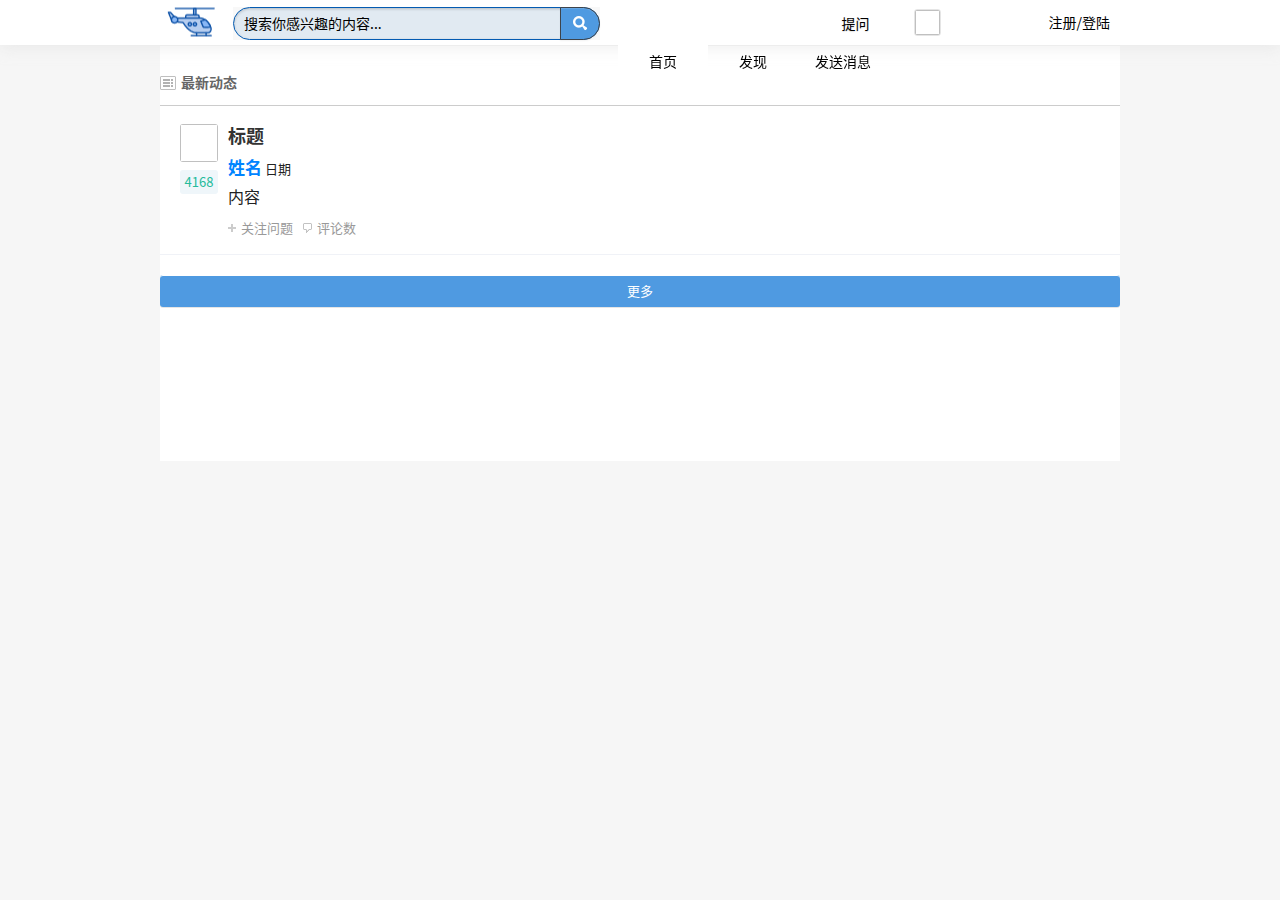
<file: src/main/resources/templates/index.html>
<!DOCTYPE html>
<!-- saved from url=(0029)#signin -->
<html xmlns:th="http://www.thymeleaf.org" lang="zh-CN" dropeffect="none"
      class="js is-AppPromotionBarVisible cssanimations csstransforms csstransitions flexbox no-touchevents no-mobile"
      style="">
<head>
    <meta http-equiv="Content-Type" content="text/html; charset=UTF-8">
    <script async="" src="../static/scripts/ga.js"></script>
    <meta http-equiv="X-UA-Compatible" content="IE=edge,chrome=1">
    <meta name="renderer" content="webkit">
    <meta http-equiv="X-ZA-Response-Id" content="46acde5c53db46f2806ccad726de9826">
    <title>首页 - 问答</title>
    <meta name="apple-itunes-app" content="app-id=432274380">
    <meta name="viewport" content="width=device-width, initial-scale=1, maximum-scale=1">
    <meta http-equiv="mobile-agent" content="format=html5;url=https://nowcoder.com/">
    <meta id="znonce" name="znonce" content="d3edc464cf014708819feffde7ddd01e">
    <link rel="search" type="application/opensearchdescription+xml" href="https://nowcoder.com/static/search.xml"
          title="问答">
    <link rel="stylesheet" href="../static/styles/index.css">
    <style>
        .zm-item-answer-author-info a.collapse {
            margin-top: 0
        }
    </style>

</head>
<body class="zhi ">
<div role="navigation" class="zu-top">
    <div class="zg-wrap modal-shifting clearfix" id="zh-top-inner">
        <a href="/" class="zu-top-link-logo" id="zh-top-link-logo" data-za-c="view_home" data-za-a="visit_home" data-za-l="top_navigation_zhihu_logo">问答</a>
        <div class="top-nav-profile">

            <ul class="topnav-noauth clearfix" th:if="${user}==null">
                <li>
                    <a href="/reglogin">注册/登陆</a>
                </li>
            </ul>
            <a th:href="'/user/'+${user.getId()}" class="zu-top-nav-userinfo " id=":0" role="button" aria-haspopup="true" aria-activedescendant="" th:if="${user}!=null">
                <span class="name" th:text="${user.getName()}"></span>
                <img class="Avatar" th:src="${user.getHeadUrl()}" >
                <span id="zh-top-nav-new-pm" class="zg-noti-number zu-top-nav-pm-count" style="visibility:hidden" data-count="0">
                    </span>
            </a>
            <ul class="top-nav-dropdown" id="top-nav-profile-dropdown" aria-labelledby=":0" th:if="${user}!=null">
                <li>
                    <a th:href="'/user/'+${user.getId()}" tabindex="-1" id=":1">
                        <i class="zg-icon zg-icon-dd-home"></i>我的主页
                    </a>
                </li>
                <li>
                    <a href="/msg/list" tabindex="-1" id=":2">
                        <i class="zg-icon zg-icon-dd-pm"></i>私信
                        <span id="zh-top-nav-pm-count" class="zu-top-nav-pm-count zg-noti-number" style="visibility:hidden" data-count="0">
                    </span>
                    </a>
                </li>
                <li>
                    <a href="/logout" tabindex="-1" id=":4">
                        <i class="zg-icon zg-icon-dd-logout"></i>退出
                    </a>
                </li>
            </ul>

        </div>

        <button class="zu-top-add-question" id="zu-top-add-question">提问</button>

        <div role="search" id="zh-top-search" class="zu-top-search">
            <form method="GET" action="https://nowcoder.com/search" id="zh-top-search-form" class="zu-top-search-form">
                <input type="hidden" name="type" value="content">
                <label for="q" class="hide-text">搜索</label><input type="text" class="zu-top-search-input" id="q" name="q" autocomplete="off" value="" placeholder="搜索你感兴趣的内容..." role="combobox" aria-autocomplete="list">
                <button type="submit" class="zu-top-search-button"><span class="hide-text">搜索</span><span class="sprite-global-icon-magnifier-dark"></span></button>
            </form>
        </div>
        <div id="zg-top-nav" class="zu-top-nav">
            <ul class="zu-top-nav-ul zg-clear">
                <li class="zu-top-nav-li current" id="zh-top-nav-home">
                    <a class="zu-top-nav-link" href="/" id="zh-top-link-home" data-za-c="view_home" data-za-a="visit_home" data-za-l="top_navigation_home">首页</a>
                </li>
                <li class="zu-top-nav-li " id="zh-top-nav-explore">
                    <a class="zu-top-nav-link" href="/">发现</a>
                </li>
                <li class="top-nav-noti zu-top-nav-li " th:if="${user}!=null">
                    <a class="zu-top-nav-link" href="#" id="zh-top-nav-count-wrap" role="button"><span class="mobi-arrow"></span>发送消息<span id="zh-top-nav-count" class="zu-top-nav-count zg-noti-number" style="display: none;">0</span></a>
                </li>
            </ul>
            <div class="zu-top-nav-live zu-noti7-popup zg-r5px no-hovercard" id="zh-top-nav-live-new" role="popup" tabindex="0">
                <div class="zu-top-nav-live-inner zg-r5px">
                    <div class="zu-top-live-icon">&nbsp;</div>
                    <div class="zu-home-noti-inner" id="zh-top-nav-live-new-inner">
                        <div class="zm-noti7-popup-tab-container clearfix" tabindex="0" role="tablist">
                            <button class="zm-noti7-popup-tab-item message" role="tab">
                                <span class="icon">消息</span>
                            </button>
                            <button class="zm-noti7-popup-tab-item user" role="tab">
                                <span class="icon">用户</span>
                            </button>
                            <button class="zm-noti7-popup-tab-item thanks" role="tab">
                                <span class="icon">赞同和感谢</span>
                            </button>
                        </div>
                    </div>
                    <div class="zm-noti7-frame-border top"></div>
                    <div class="zm-noti7-frame">
                        <div class="zm-noti7-content message zh-scroller" style="position: relative; overflow: hidden;">
                            <div class="zh-scroller-inner" style="height: 100%; width: 150%; overflow: auto;"><div class="zh-scroller-content" style="position: static; display: block; visibility: visible; overflow: hidden; width: 315px; min-height: 100%;">
                                <div class="zm-noti7-content-inner">
                                    <div class="zm-noti7-content-body">
                                        <div class="zm-noti7-popup-loading">
                                            <span class="noti-spinner-loading"></span>
                                        </div>
                                    </div>
                                </div>
                            </div></div>
                            <div class="zh-scroller-bar-container" style="position: absolute; right: 1px; top: 0px; height: 98px; width: 6px; border: 1px solid rgb(68, 68, 68); opacity: 0; cursor: default; border-radius: 2px; -webkit-user-select: none; background: rgb(102, 102, 102);"><div style="-webkit-user-select: none;"></div></div><div class="zh-scroller-bar" style="position: absolute; right: 2px; top: 2px; opacity: 0.5; width: 6px; border-radius: 3px; cursor: default; -webkit-user-select: none; display: none; background: rgb(0, 0, 0);"></div>
                        </div>
                        <div class="zm-noti7-content user zh-scroller" style="display: none; position: relative; overflow: hidden;"><div class="zh-scroller-inner" style="height: 100%; width: 150%; overflow: auto;"><div class="zh-scroller-content" style="position: static; display: block; visibility: visible; overflow: hidden; width: 315px; min-height: 100%;">
                            <div class="zm-noti7-content-inner">
                                <div class="zm-noti7-content-body">
                                    <div class="zm-noti7-popup-loading">
                                        <span class="noti-spinner-loading"></span>
                                    </div>
                                </div>
                            </div>
                        </div></div><div class="zh-scroller-bar-container" style="position: absolute; right: 1px; top: 0px; height: 98px; width: 6px; border: 1px solid rgb(68, 68, 68); opacity: 0; cursor: default; border-radius: 2px; -webkit-user-select: none; background: rgb(102, 102, 102);"><div style="-webkit-user-select: none;"></div></div><div class="zh-scroller-bar" style="position: absolute; right: 2px; top: 2px; opacity: 0.5; width: 6px; border-radius: 3px; cursor: default; -webkit-user-select: none; display: none; background: rgb(0, 0, 0);"></div></div>
                        <div class="zm-noti7-content thanks zh-scroller" style="display: none; position: relative; overflow: hidden;"><div class="zh-scroller-inner" style="height: 100%; width: 150%; overflow: auto;"><div class="zh-scroller-content" style="position: static; display: block; visibility: visible; overflow: hidden; width: 315px; min-height: 100%;">
                            <div class="zm-noti7-content-inner">
                                <div class="zm-noti7-content-body">
                                    <div class="zm-noti7-popup-loading">
                                        <span class="noti-spinner-loading"></span>
                                    </div>
                                </div>
                            </div>
                        </div></div><div class="zh-scroller-bar-container" style="position: absolute; right: 1px; top: 0px; height: 98px; width: 6px; border: 1px solid rgb(68, 68, 68); opacity: 0; cursor: default; border-radius: 2px; -webkit-user-select: none; background: rgb(102, 102, 102);"><div style="-webkit-user-select: none;"></div></div><div class="zh-scroller-bar" style="position: absolute; right: 2px; top: 2px; opacity: 0.5; width: 6px; border-radius: 3px; cursor: default; -webkit-user-select: none; display: none; background: rgb(0, 0, 0);"></div></div>
                    </div>
                    <div class="zm-noti7-frame-border bottom"></div>
                    <div class="zm-noti7-popup-footer">
                        <a href="https://nowcoder.com/notifications" class="zm-noti7-popup-footer-all zg-right">查看全部 »</a>
                        <a href="https://nowcoder.com/settings/notification" class="zm-noti7-popup-footer-set" title="通知设置"><i class="zg-icon zg-icon-settings"></i></a>
                    </div>
                </div>
            </div>
        </div>
    </div>
</div>
<div class="zu-global-notify" id="zh-global-message" style="display:none">
    <div class="zg-wrap">
        <div class="zu-global-nitify-inner">
            <a class="zu-global-notify-close" href="javascript:;" title="关闭" name="close">x</a>
            <span class="zu-global-notify-icon"></span>
            <span class="zu-global-notify-msg"></span>
        </div>
    </div>
</div>
<div class="zg-wrap zu-main clearfix " role="main">
    <div class="zu-main-content">
        <div class="zu-main-content-inner">
            <div class="zg-section" id="zh-home-list-title">
                <i class="zg-icon zg-icon-feedlist"></i>最新动态
                <input type="hidden" id="is-topstory">
                <!--<span class="zg-right zm-noti-cleaner-setting" style="list-style:none">-->
                <!--<a href="https://nowcoder.com/settings/filter" class="zg-link-gray-normal">-->
                <!--<i class="zg-icon zg-icon-settings"></i>设置</a></span>-->
            </div>
            <div class="zu-main-feed-con navigable" data-feedtype="topstory" id="zh-question-list"
                 data-widget="navigable"
                 data-navigable-options="{&quot;items&quot;:&quot;&gt; .zh-general-list .feed-content&quot;,&quot;offsetTop&quot;:-82}">
                <a href="javascript:;" class="zu-main-feed-fresh-button" id="zh-main-feed-fresh-button"
                   style="display:none"></a>
                <div id="js-home-feed-list" class="zh-general-list topstory clearfix"
                     data-init="{&quot;params&quot;: {}, &quot;nodename&quot;: &quot;TopStory2FeedList&quot;}"
                     data-delayed="true" data-za-module="TopStoryFeedList">

                    <div th:each="vo : ${vos}">
                        <div class="feed-item folding feed-item-hook feed-item-2
                        " feed-item-a="" data-type="a" id="feed-2" data-za-module="FeedItem" data-za-index="">
                            <meta itemprop="ZReactor" data-id="389034"
                                  data-meta="{&quot;source_type&quot;: &quot;promotion_answer&quot;, &quot;voteups&quot;: 4168, &quot;comments&quot;: 69, &quot;source&quot;: []}">
                            <div class="feed-item-inner">
                                <div class="avatar">
                                    <a th:title="${vo.getQuestion().getTitle()}" data-tip="p$t$amuro1230"
                                       class="zm-item-link-avatar" target="_blank"
                                       href="https://nowcoder.com/people/amuro1230">
                                        <img th:src="${vo.getUser().getHeadUrl()}"
                                             class="zm-item-img-avatar"></a>
                                </div>
                                <div class="feed-main">
                                    <div class="feed-content" data-za-module="AnswerItem">
                                        <meta itemprop="answer-id" content="389034">
                                        <meta itemprop="answer-url-token" content="13174385">
                                        <h2 class="feed-title">
                                            <a class="question_link" target="_blank" th:href="'/question/'+${vo.getQuestion().getId()}"
                                               th:text="${vo.getQuestion().getTitle()}">标题</a></h2>
                                        <div class="feed-question-detail-item">
                                            <div class="question-description-plain zm-editable-content"></div>
                                        </div>
                                        <div class="expandable entry-body">
                                            <div class="zm-item-vote">
                                                <a class="zm-item-vote-count js-expand js-vote-count"
                                                   href="javascript:;" data-bind-votecount="">4168</a></div>
                                            <div class="zm-item-answer-author-info">
                                                <a class="author-link" data-tip="p$b$amuro1230"
                                                   target="_blank"
                                                   th:href="'/user/'+${vo.getUser().getId()}"
                                                   th:text="${vo.getUser().getName()}">姓名</a>
                                                <span th:text="${#dates.format(vo.getQuestion().getCreatedDate(),'yyyy-MM-dd')}">
                                                    日期
                                                </span>
                                            </div>
                                            <div class="zm-item-vote-info" data-votecount="4168"
                                                 data-za-module="VoteInfo">
                                                <span class="voters text">
                                                    <a href="#" class="more text">
                                                        <span class="js-voteCount">4168</span>&nbsp;人赞同</a></span>
                                            </div>
                                            <div class="zm-item-rich-text expandable js-collapse-body"
                                                 data-resourceid="123114" data-action="/answer/content"
                                                 data-author-name="李淼"
                                                 data-entry-url="/question/19857995/answer/13174385">
                                                <div class="zh-summary summary clearfix"
                                                     th:text="${vo.getQuestion().getContent()}">内容
                                                </div>
                                            </div>
                                        </div>
                                        <div class="feed-meta">
                                            <div class="zm-item-meta answer-actions clearfix js-contentActions">
                                                <div class="zm-meta-panel">
                                                    <a data-follow="q:link"
                                                       class="follow-link zg-follow meta-item"
                                                       href="javascript:;" id="sfb-123114">
                                                        <i class="z-icon-follow"></i>关注问题</a>
                                                    <a th:text="${vo.getQuestion().getCommentCount()} +' 条评论'"
                                                       th:href="'/question/'+${vo.getQuestion().getId()}" name="addcomment"
                                                       class="meta-item toggle-comment js-toggleCommentBox">
                                                        <i class="z-icon-comment" th:text="${vo.getQuestion().getCommentCount()} +' 条评论'"></i>评论数</a>


                                                    <button class="meta-item item-collapse js-collapse">
                                                        <i class="z-icon-fold"></i>收起
                                                    </button>
                                                </div>
                                            </div>

                                        </div>
                                    </div>
                                </div>
                            </div>
                        </div>
                    </div>
                </div>
                <a href="javascript:;" id="zh-load-more" data-method="next"
                   class="zg-btn-white zg-r3px zu-button-more" style="">更多</a></div>
        </div>
    </div>
</div>
</body>

<script type="text/javascript" src="../static/scripts/main/jquery.js"></script>
<script type="text/javascript" src="../static/scripts/main/base/base.js"></script>
<script type="text/javascript" src="../static/scripts/main/base/util.js"></script>
<script type="text/javascript" src="../static/scripts/main/base/event.js"></script>
<script type="text/javascript" src="../static/scripts/main/util/action.js"></script>
<script type="text/javascript" src="../static/scripts/main/util/business.js"></script>
<script type="text/javascript" src="../static/scripts/main/component/component.js"></script>
<script type="text/javascript" src="../static/scripts/main/component/popup.js"></script>
<script type="text/javascript" src="../static/scripts/main/component/popupAdd.js"></script>
<script type="text/javascript" src="../static/scripts/main/component/popupMsg.js"></script>
<script type="text/javascript" src="../static/scripts/main/site/home.js"></script>
<script type="text/javascript" src="../static/scripts/main/site/detail.js"></script>
</html>
</file>
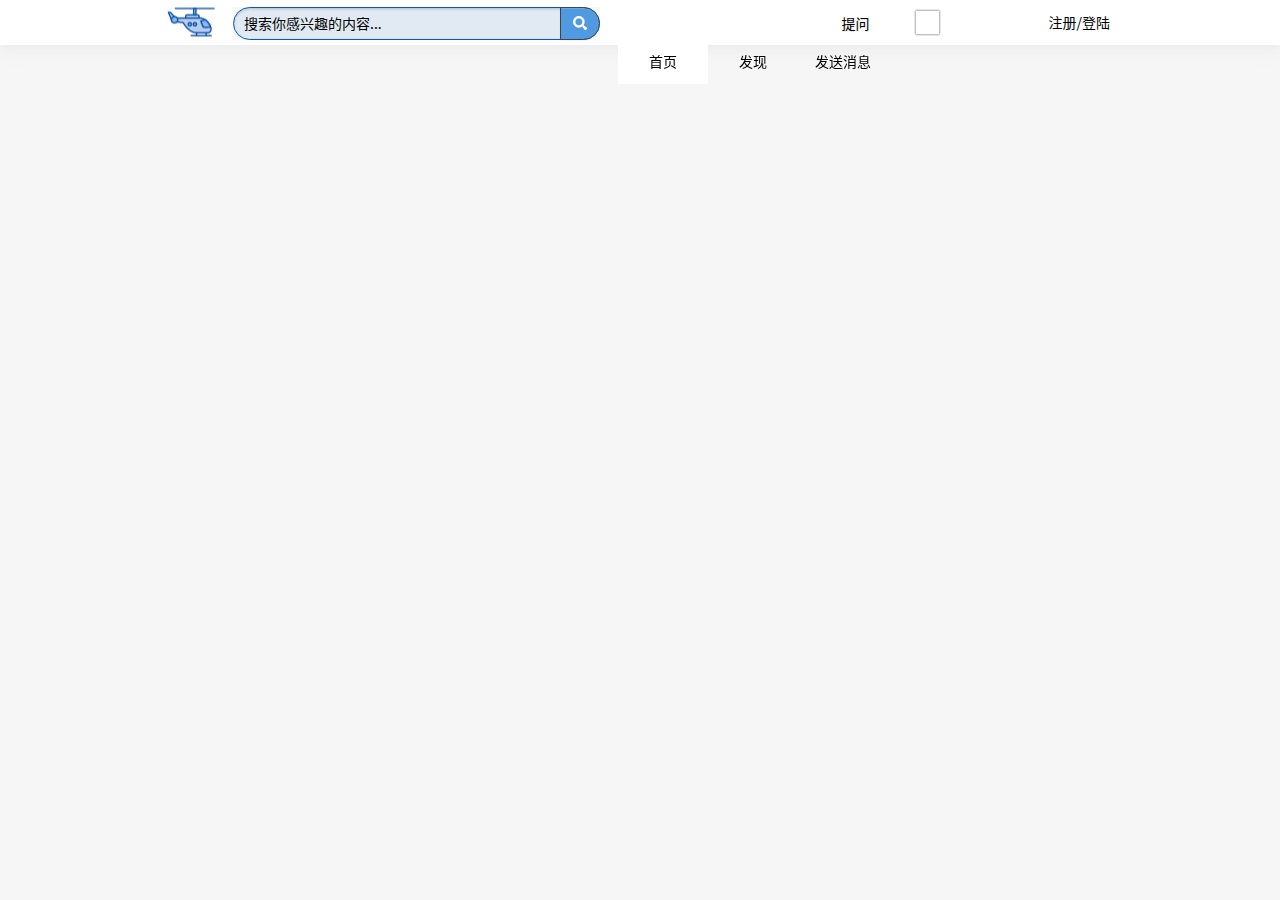
<file: src/main/resources/templates/header.html>
<!DOCTYPE html>
<!-- saved from url=(0029)#signin -->
<html xmlns:th="http://www.thymeleaf.org" lang="zh-CN" dropeffect="none"
      class="js is-AppPromotionBarVisible cssanimations csstransforms csstransitions flexbox no-touchevents no-mobile"
      style="">
<head>
    <meta http-equiv="Content-Type" content="text/html; charset=UTF-8">
    <script async="" src="../static/scripts/ga.js"></script>
    <meta http-equiv="X-UA-Compatible" content="IE=edge,chrome=1">
    <meta name="renderer" content="webkit">
    <meta http-equiv="X-ZA-Response-Id" content="46acde5c53db46f2806ccad726de9826">
    <title>首页 - 问答</title>
    <meta name="apple-itunes-app" content="app-id=432274380">
    <meta name="viewport" content="width=device-width, initial-scale=1, maximum-scale=1">
    <meta http-equiv="mobile-agent" content="format=html5;url=https://nowcoder.com/">
    <meta id="znonce" name="znonce" content="d3edc464cf014708819feffde7ddd01e">
    <link rel="search" type="application/opensearchdescription+xml" href="https://nowcoder.com/static/search.xml"
          title="问答">
    <link rel="stylesheet" href="../static/styles/index.css">
    <style>
        .zm-item-answer-author-info a.collapse {
            margin-top: 0
        }
    </style>

</head>
<body class="zhi ">
<div role="navigation" class="zu-top">
    <div class="zg-wrap modal-shifting clearfix" id="zh-top-inner">
        <a href="/" class="zu-top-link-logo" id="zh-top-link-logo" data-za-c="view_home" data-za-a="visit_home" data-za-l="top_navigation_zhihu_logo">问答</a>
        <div class="top-nav-profile">

            <ul class="topnav-noauth clearfix" th:if="${user}==null">
                <li>
                    <a href="/reglogin">注册/登陆</a>
                </li>
            </ul>
            <a th:href="'/user/'+${user.getId()}" class="zu-top-nav-userinfo " id=":0" role="button" aria-haspopup="true" aria-activedescendant="" th:if="${user}!=null">
                <span class="name" th:text="${user.getName()}"></span>
                <img class="Avatar" th:src="${user.getHeadUrl()}" >
                <span id="zh-top-nav-new-pm" class="zg-noti-number zu-top-nav-pm-count" style="visibility:hidden" data-count="0">
                    </span>
            </a>
            <ul class="top-nav-dropdown" id="top-nav-profile-dropdown" aria-labelledby=":0" th:if="${user}!=null">
                <li>
                    <a th:href="'/user/'+${user.getId()}" tabindex="-1" id=":1">
                        <i class="zg-icon zg-icon-dd-home"></i>我的主页
                    </a>
                </li>
                <li>
                    <a href="/msg/list" tabindex="-1" id=":2">
                        <i class="zg-icon zg-icon-dd-pm"></i>私信
                        <span id="zh-top-nav-pm-count" class="zu-top-nav-pm-count zg-noti-number" style="visibility:hidden" data-count="0">
                    </span>
                    </a>
                </li>
                <li>
                    <a href="/logout" tabindex="-1" id=":4">
                        <i class="zg-icon zg-icon-dd-logout"></i>退出
                    </a>
                </li>
            </ul>

        </div>

        <button class="zu-top-add-question" id="zu-top-add-question">提问</button>

        <div role="search" id="zh-top-search" class="zu-top-search">
            <form method="GET" action="https://nowcoder.com/search" id="zh-top-search-form" class="zu-top-search-form">
                <input type="hidden" name="type" value="content">
                <label for="q" class="hide-text">搜索</label><input type="text" class="zu-top-search-input" id="q" name="q" autocomplete="off" value="" placeholder="搜索你感兴趣的内容..." role="combobox" aria-autocomplete="list">
                <button type="submit" class="zu-top-search-button"><span class="hide-text">搜索</span><span class="sprite-global-icon-magnifier-dark"></span></button>
            </form>
        </div>
        <div id="zg-top-nav" class="zu-top-nav">
            <ul class="zu-top-nav-ul zg-clear">
                <li class="zu-top-nav-li current" id="zh-top-nav-home">
                    <a class="zu-top-nav-link" href="/" id="zh-top-link-home" data-za-c="view_home" data-za-a="visit_home" data-za-l="top_navigation_home">首页</a>
                </li>
                <li class="zu-top-nav-li " id="zh-top-nav-explore">
                    <a class="zu-top-nav-link" href="/">发现</a>
                </li>
                <li class="top-nav-noti zu-top-nav-li " th:if="${user}!=null">
                    <a class="zu-top-nav-link" href="#" id="zh-top-nav-count-wrap" role="button"><span class="mobi-arrow"></span>发送消息<span id="zh-top-nav-count" class="zu-top-nav-count zg-noti-number" style="display: none;">0</span></a>
                </li>
            </ul>
            <div class="zu-top-nav-live zu-noti7-popup zg-r5px no-hovercard" id="zh-top-nav-live-new" role="popup" tabindex="0">
                <div class="zu-top-nav-live-inner zg-r5px">
                    <div class="zu-top-live-icon">&nbsp;</div>
                    <div class="zu-home-noti-inner" id="zh-top-nav-live-new-inner">
                        <div class="zm-noti7-popup-tab-container clearfix" tabindex="0" role="tablist">
                            <button class="zm-noti7-popup-tab-item message" role="tab">
                                <span class="icon">消息</span>
                            </button>
                            <button class="zm-noti7-popup-tab-item user" role="tab">
                                <span class="icon">用户</span>
                            </button>
                            <button class="zm-noti7-popup-tab-item thanks" role="tab">
                                <span class="icon">赞同和感谢</span>
                            </button>
                        </div>
                    </div>
                    <div class="zm-noti7-frame-border top"></div>
                    <div class="zm-noti7-frame">
                        <div class="zm-noti7-content message zh-scroller" style="position: relative; overflow: hidden;">
                            <div class="zh-scroller-inner" style="height: 100%; width: 150%; overflow: auto;"><div class="zh-scroller-content" style="position: static; display: block; visibility: visible; overflow: hidden; width: 315px; min-height: 100%;">
                                <div class="zm-noti7-content-inner">
                                    <div class="zm-noti7-content-body">
                                        <div class="zm-noti7-popup-loading">
                                            <span class="noti-spinner-loading"></span>
                                        </div>
                                    </div>
                                </div>
                            </div></div>
                            <div class="zh-scroller-bar-container" style="position: absolute; right: 1px; top: 0px; height: 98px; width: 6px; border: 1px solid rgb(68, 68, 68); opacity: 0; cursor: default; border-radius: 2px; -webkit-user-select: none; background: rgb(102, 102, 102);"><div style="-webkit-user-select: none;"></div></div><div class="zh-scroller-bar" style="position: absolute; right: 2px; top: 2px; opacity: 0.5; width: 6px; border-radius: 3px; cursor: default; -webkit-user-select: none; display: none; background: rgb(0, 0, 0);"></div>
                        </div>
                        <div class="zm-noti7-content user zh-scroller" style="display: none; position: relative; overflow: hidden;"><div class="zh-scroller-inner" style="height: 100%; width: 150%; overflow: auto;"><div class="zh-scroller-content" style="position: static; display: block; visibility: visible; overflow: hidden; width: 315px; min-height: 100%;">
                            <div class="zm-noti7-content-inner">
                                <div class="zm-noti7-content-body">
                                    <div class="zm-noti7-popup-loading">
                                        <span class="noti-spinner-loading"></span>
                                    </div>
                                </div>
                            </div>
                        </div></div><div class="zh-scroller-bar-container" style="position: absolute; right: 1px; top: 0px; height: 98px; width: 6px; border: 1px solid rgb(68, 68, 68); opacity: 0; cursor: default; border-radius: 2px; -webkit-user-select: none; background: rgb(102, 102, 102);"><div style="-webkit-user-select: none;"></div></div><div class="zh-scroller-bar" style="position: absolute; right: 2px; top: 2px; opacity: 0.5; width: 6px; border-radius: 3px; cursor: default; -webkit-user-select: none; display: none; background: rgb(0, 0, 0);"></div></div>
                        <div class="zm-noti7-content thanks zh-scroller" style="display: none; position: relative; overflow: hidden;"><div class="zh-scroller-inner" style="height: 100%; width: 150%; overflow: auto;"><div class="zh-scroller-content" style="position: static; display: block; visibility: visible; overflow: hidden; width: 315px; min-height: 100%;">
                            <div class="zm-noti7-content-inner">
                                <div class="zm-noti7-content-body">
                                    <div class="zm-noti7-popup-loading">
                                        <span class="noti-spinner-loading"></span>
                                    </div>
                                </div>
                            </div>
                        </div></div><div class="zh-scroller-bar-container" style="position: absolute; right: 1px; top: 0px; height: 98px; width: 6px; border: 1px solid rgb(68, 68, 68); opacity: 0; cursor: default; border-radius: 2px; -webkit-user-select: none; background: rgb(102, 102, 102);"><div style="-webkit-user-select: none;"></div></div><div class="zh-scroller-bar" style="position: absolute; right: 2px; top: 2px; opacity: 0.5; width: 6px; border-radius: 3px; cursor: default; -webkit-user-select: none; display: none; background: rgb(0, 0, 0);"></div></div>
                    </div>
                    <div class="zm-noti7-frame-border bottom"></div>
                    <div class="zm-noti7-popup-footer">
                        <a href="https://nowcoder.com/notifications" class="zm-noti7-popup-footer-all zg-right">查看全部 »</a>
                        <a href="https://nowcoder.com/settings/notification" class="zm-noti7-popup-footer-set" title="通知设置"><i class="zg-icon zg-icon-settings"></i></a>
                    </div>
                </div>
            </div>
        </div>
    </div>
</div>
<div class="zu-global-notify" id="zh-global-message" style="display:none">
    <div class="zg-wrap">
        <div class="zu-global-nitify-inner">
            <a class="zu-global-notify-close" href="javascript:;" title="关闭" name="close">x</a>
            <span class="zu-global-notify-icon"></span>
            <span class="zu-global-notify-msg"></span>
        </div>
    </div>
</div>
</file>
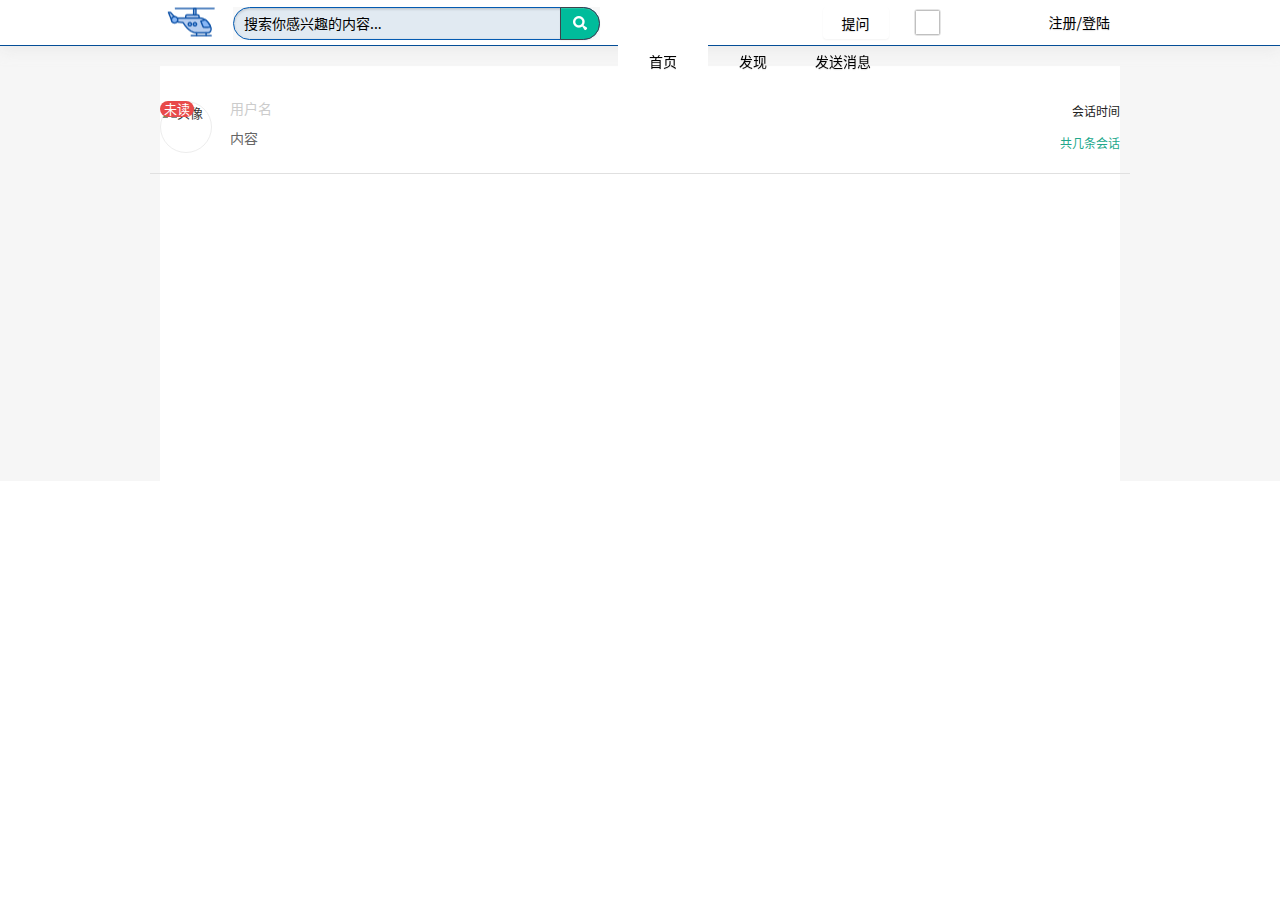
<file: src/main/resources/templates/letter.html>
<!DOCTYPE html>
<!-- saved from url=(0029)#signin -->
<html xmlns:th="http://www.thymeleaf.org" lang="zh-CN" dropeffect="none"
      class="js is-AppPromotionBarVisible cssanimations csstransforms csstransitions flexbox no-touchevents no-mobile"
      style="">
<head>
    <meta http-equiv="Content-Type" content="text/html; charset=UTF-8">
    <script async="" src="../static/scripts/ga.js"></script>
    <meta http-equiv="X-UA-Compatible" content="IE=edge,chrome=1">
    <meta name="renderer" content="webkit">
    <meta http-equiv="X-ZA-Response-Id" content="46acde5c53db46f2806ccad726de9826">
    <title>首页 - 问答</title>
    <meta name="apple-itunes-app" content="app-id=432274380">
    <meta name="viewport" content="width=device-width, initial-scale=1, maximum-scale=1">
    <meta http-equiv="mobile-agent" content="format=html5;url=https://nowcoder.com/">
    <meta id="znonce" name="znonce" content="d3edc464cf014708819feffde7ddd01e">
    <link rel="search" type="application/opensearchdescription+xml" href="https://nowcoder.com/static/search.xml"
          title="问答">

    <link rel="stylesheet" media="all" href="../static/styles/letter.css">
    <link rel="stylesheet" href="../static/styles/index.css">
    <style>
        .zm-item-answer-author-info a.collapse {
            margin-top: 0
        }
    </style>

</head>
<body class="zhi ">
<div role="navigation" class="zu-top">
    <div class="zg-wrap modal-shifting clearfix" id="zh-top-inner">
        <a href="/" class="zu-top-link-logo" id="zh-top-link-logo" data-za-c="view_home" data-za-a="visit_home" data-za-l="top_navigation_zhihu_logo">问答</a>
        <div class="top-nav-profile">

            <ul class="topnav-noauth clearfix" th:if="${user}==null">
                <li>
                    <a href="/reglogin">注册/登陆</a>
                </li>
            </ul>
            <a th:href="'/user/'+${user.getId()}" class="zu-top-nav-userinfo " id=":0" role="button" aria-haspopup="true" aria-activedescendant="" th:if="${user}!=null">
                <span class="name" th:text="${user.getName()}"></span>
                <img class="Avatar" th:src="${user.getHeadUrl()}" >
                <span id="zh-top-nav-new-pm" class="zg-noti-number zu-top-nav-pm-count" style="visibility:hidden" data-count="0">
                    </span>
            </a>
            <ul class="top-nav-dropdown" id="top-nav-profile-dropdown" aria-labelledby=":0" th:if="${user}!=null">
                <li>
                    <a th:href="'/user/'+${user.getId()}" tabindex="-1" id=":1">
                        <i class="zg-icon zg-icon-dd-home"></i>我的主页
                    </a>
                </li>
                <li>
                    <a href="/msg/list" tabindex="-1" id=":2">
                        <i class="zg-icon zg-icon-dd-pm"></i>私信
                        <span id="zh-top-nav-pm-count" class="zu-top-nav-pm-count zg-noti-number" style="visibility:hidden" data-count="0">
                    </span>
                    </a>
                </li>
                <li>
                    <a href="/logout" tabindex="-1" id=":4">
                        <i class="zg-icon zg-icon-dd-logout"></i>退出
                    </a>
                </li>
            </ul>

        </div>

        <button class="zu-top-add-question" id="zu-top-add-question">提问</button>

        <div role="search" id="zh-top-search" class="zu-top-search">
            <form method="GET" action="https://nowcoder.com/search" id="zh-top-search-form" class="zu-top-search-form">
                <input type="hidden" name="type" value="content">
                <label for="q" class="hide-text">搜索</label><input type="text" class="zu-top-search-input" id="q" name="q" autocomplete="off" value="" placeholder="搜索你感兴趣的内容..." role="combobox" aria-autocomplete="list">
                <button type="submit" class="zu-top-search-button"><span class="hide-text">搜索</span><span class="sprite-global-icon-magnifier-dark"></span></button>
            </form>
        </div>
        <div id="zg-top-nav" class="zu-top-nav">
            <ul class="zu-top-nav-ul zg-clear">
                <li class="zu-top-nav-li current" id="zh-top-nav-home">
                    <a class="zu-top-nav-link" href="/" id="zh-top-link-home" data-za-c="view_home" data-za-a="visit_home" data-za-l="top_navigation_home">首页</a>
                </li>
                <li class="zu-top-nav-li " id="zh-top-nav-explore">
                    <a class="zu-top-nav-link" href="/">发现</a>
                </li>
                <li class="top-nav-noti zu-top-nav-li " th:if="${user}!=null">
                    <a class="zu-top-nav-link" href="#" id="zh-top-nav-count-wrap" role="button"><span class="mobi-arrow"></span>发送消息<span id="zh-top-nav-count" class="zu-top-nav-count zg-noti-number" style="display: none;">0</span></a>
                </li>
            </ul>
            <div class="zu-top-nav-live zu-noti7-popup zg-r5px no-hovercard" id="zh-top-nav-live-new" role="popup" tabindex="0">
                <div class="zu-top-nav-live-inner zg-r5px">
                    <div class="zu-top-live-icon">&nbsp;</div>
                    <div class="zu-home-noti-inner" id="zh-top-nav-live-new-inner">
                        <div class="zm-noti7-popup-tab-container clearfix" tabindex="0" role="tablist">
                            <button class="zm-noti7-popup-tab-item message" role="tab">
                                <span class="icon">消息</span>
                            </button>
                            <button class="zm-noti7-popup-tab-item user" role="tab">
                                <span class="icon">用户</span>
                            </button>
                            <button class="zm-noti7-popup-tab-item thanks" role="tab">
                                <span class="icon">赞同和感谢</span>
                            </button>
                        </div>
                    </div>
                    <div class="zm-noti7-frame-border top"></div>
                    <div class="zm-noti7-frame">
                        <div class="zm-noti7-content message zh-scroller" style="position: relative; overflow: hidden;">
                            <div class="zh-scroller-inner" style="height: 100%; width: 150%; overflow: auto;"><div class="zh-scroller-content" style="position: static; display: block; visibility: visible; overflow: hidden; width: 315px; min-height: 100%;">
                                <div class="zm-noti7-content-inner">
                                    <div class="zm-noti7-content-body">
                                        <div class="zm-noti7-popup-loading">
                                            <span class="noti-spinner-loading"></span>
                                        </div>
                                    </div>
                                </div>
                            </div></div>
                            <div class="zh-scroller-bar-container" style="position: absolute; right: 1px; top: 0px; height: 98px; width: 6px; border: 1px solid rgb(68, 68, 68); opacity: 0; cursor: default; border-radius: 2px; -webkit-user-select: none; background: rgb(102, 102, 102);"><div style="-webkit-user-select: none;"></div></div><div class="zh-scroller-bar" style="position: absolute; right: 2px; top: 2px; opacity: 0.5; width: 6px; border-radius: 3px; cursor: default; -webkit-user-select: none; display: none; background: rgb(0, 0, 0);"></div>
                        </div>
                        <div class="zm-noti7-content user zh-scroller" style="display: none; position: relative; overflow: hidden;"><div class="zh-scroller-inner" style="height: 100%; width: 150%; overflow: auto;"><div class="zh-scroller-content" style="position: static; display: block; visibility: visible; overflow: hidden; width: 315px; min-height: 100%;">
                            <div class="zm-noti7-content-inner">
                                <div class="zm-noti7-content-body">
                                    <div class="zm-noti7-popup-loading">
                                        <span class="noti-spinner-loading"></span>
                                    </div>
                                </div>
                            </div>
                        </div></div><div class="zh-scroller-bar-container" style="position: absolute; right: 1px; top: 0px; height: 98px; width: 6px; border: 1px solid rgb(68, 68, 68); opacity: 0; cursor: default; border-radius: 2px; -webkit-user-select: none; background: rgb(102, 102, 102);"><div style="-webkit-user-select: none;"></div></div><div class="zh-scroller-bar" style="position: absolute; right: 2px; top: 2px; opacity: 0.5; width: 6px; border-radius: 3px; cursor: default; -webkit-user-select: none; display: none; background: rgb(0, 0, 0);"></div></div>
                        <div class="zm-noti7-content thanks zh-scroller" style="display: none; position: relative; overflow: hidden;"><div class="zh-scroller-inner" style="height: 100%; width: 150%; overflow: auto;"><div class="zh-scroller-content" style="position: static; display: block; visibility: visible; overflow: hidden; width: 315px; min-height: 100%;">
                            <div class="zm-noti7-content-inner">
                                <div class="zm-noti7-content-body">
                                    <div class="zm-noti7-popup-loading">
                                        <span class="noti-spinner-loading"></span>
                                    </div>
                                </div>
                            </div>
                        </div></div><div class="zh-scroller-bar-container" style="position: absolute; right: 1px; top: 0px; height: 98px; width: 6px; border: 1px solid rgb(68, 68, 68); opacity: 0; cursor: default; border-radius: 2px; -webkit-user-select: none; background: rgb(102, 102, 102);"><div style="-webkit-user-select: none;"></div></div><div class="zh-scroller-bar" style="position: absolute; right: 2px; top: 2px; opacity: 0.5; width: 6px; border-radius: 3px; cursor: default; -webkit-user-select: none; display: none; background: rgb(0, 0, 0);"></div></div>
                    </div>
                    <div class="zm-noti7-frame-border bottom"></div>
                    <div class="zm-noti7-popup-footer">
                        <a href="https://nowcoder.com/notifications" class="zm-noti7-popup-footer-all zg-right">查看全部 »</a>
                        <a href="https://nowcoder.com/settings/notification" class="zm-noti7-popup-footer-set" title="通知设置"><i class="zg-icon zg-icon-settings"></i></a>
                    </div>
                </div>
            </div>
        </div>
    </div>
</div>
<div class="zu-global-notify" id="zh-global-message" style="display:none">
    <div class="zg-wrap">
        <div class="zu-global-nitify-inner">
            <a class="zu-global-notify-close" href="javascript:;" title="关闭" name="close">x</a>
            <span class="zu-global-notify-icon"></span>
            <span class="zu-global-notify-msg"></span>
        </div>
    </div>
</div>
<!--header结束-->


    <div id="main">
        <div class="zg-wrap zu-main clearfix ">
            <ul class="letter-list" th:each="vo : ${vos}">
                <li id="conversation-item-10005_622873">
                    <a class="letter-link" th:href="'/msg/detail?conversationId='+${vo.getMessage().getConversationId()}" ></a>
                    <div class="letter-info">
                        <span class="l-time" th:text="${#dates.format(vo.getMessage().getCreateDate(),'yyyy-MM-dd HH:mm:ss')}">会话时间</span>
                        <div class="l-operate-bar">
                            <!--<a href="javascript:void(0);" class="sns-action-del" data-id="10005_622873">
                            删除
                            </a>-->
                            <a th:href="'/msg/detail?conversationId='+${vo.getMessage().getConversationId()}" th:text="'共'+${vo.getMessageCount()+'条对话'}">
                                共几条会话
                            </a>
                        </div>
                    </div>
                    <div class="chat-headbox">
                        <span class="msg-num" th:text="${vo.getUnReadCount()}">
                            未读
                        </span>
                        <a class="list-head" th:href="'/user/'+${vo.getUser().getId()}">
                            <img alt="头像" th:src="${vo.getUser().getHeadUrl()}">
                        </a>
                    </div>
                    <div class="letter-detail">
                        <a th:href="'/msg/detail?conversationId='+${vo.getMessage().getConversationId()}" title="通知" class="letter-name level-color-1" th:text="${vo.getUser().getName()}">
                            用户名
                        </a>
                        <p class="letter-brief" th:text="${vo.getMessage().getContent()}">
                            内容
                        </p>
                    </div>
                </li>
                </ul>

        </div>
    </div>

</body>

<script type="text/javascript" src="../static/scripts/main/jquery.js"></script>
<script type="text/javascript" src="../static/scripts/main/base/base.js"></script>
<script type="text/javascript" src="../static/scripts/main/base/util.js"></script>
<script type="text/javascript" src="../static/scripts/main/base/event.js"></script>
<script type="text/javascript" src="../static/scripts/main/util/action.js"></script>
<script type="text/javascript" src="../static/scripts/main/util/business.js"></script>
<script type="text/javascript" src="../static/scripts/main/component/component.js"></script>
<script type="text/javascript" src="../static/scripts/main/component/popup.js"></script>
<script type="text/javascript" src="../static/scripts/main/component/popupAdd.js"></script>
<script type="text/javascript" src="../static/scripts/main/component/popupMsg.js"></script>
<script type="text/javascript" src="../static/scripts/main/site/home.js"></script>
<script type="text/javascript" src="../static/scripts/main/site/detail.js"></script>
</html>
</file>
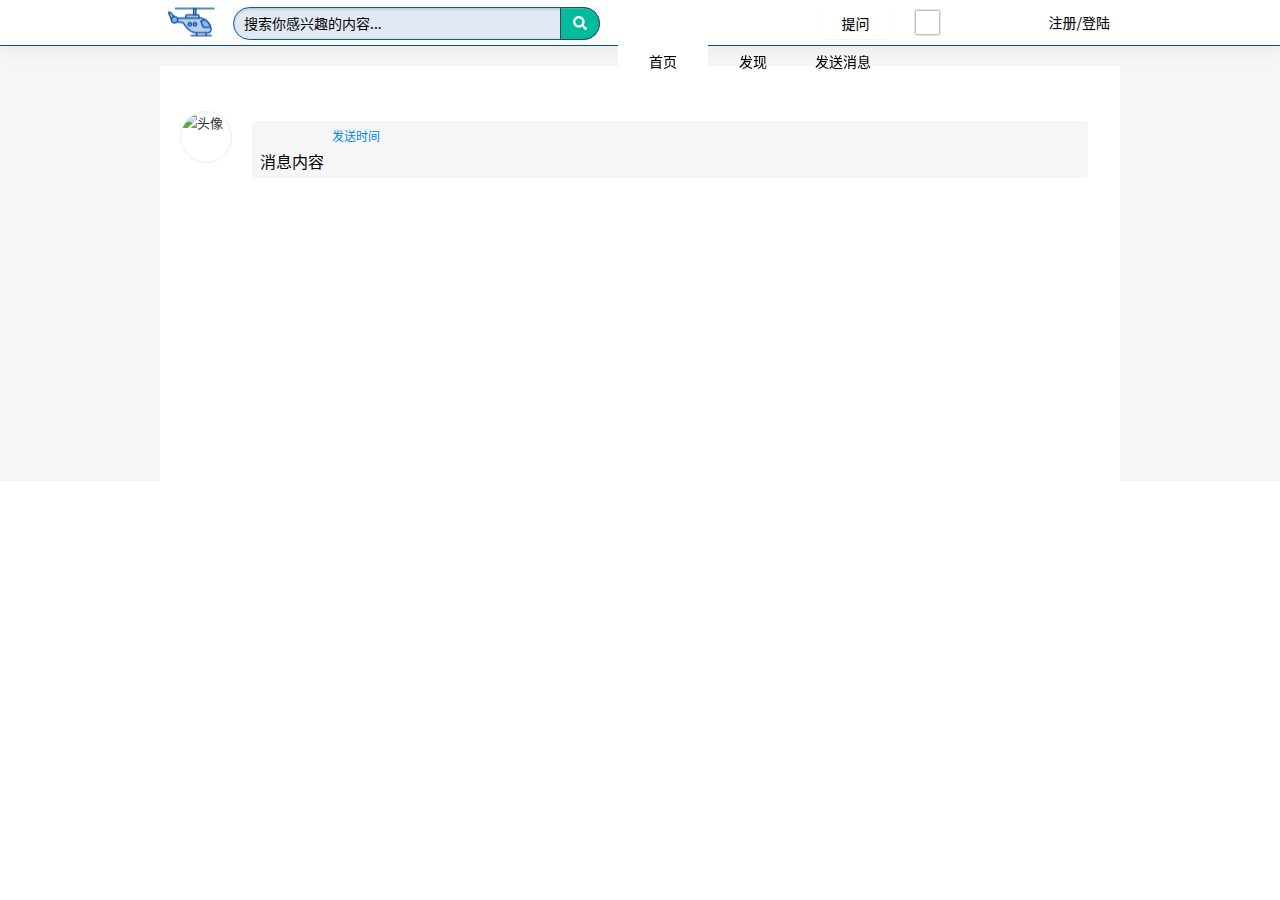
<file: src/main/resources/templates/letterDetail.html>
<!DOCTYPE html>
<!-- saved from url=(0029)#signin -->
<html xmlns:th="http://www.thymeleaf.org" lang="zh-CN" dropeffect="none"
      class="js is-AppPromotionBarVisible cssanimations csstransforms csstransitions flexbox no-touchevents no-mobile"
      style="">
<head>
    <meta http-equiv="Content-Type" content="text/html; charset=UTF-8">
    <script async="" src="../static/scripts/ga.js"></script>
    <meta http-equiv="X-UA-Compatible" content="IE=edge,chrome=1">
    <meta name="renderer" content="webkit">
    <meta http-equiv="X-ZA-Response-Id" content="46acde5c53db46f2806ccad726de9826">
    <title>首页 - 问答</title>
    <meta name="apple-itunes-app" content="app-id=432274380">
    <meta name="viewport" content="width=device-width, initial-scale=1, maximum-scale=1">
    <meta http-equiv="mobile-agent" content="format=html5;url=https://nowcoder.com/">
    <meta id="znonce" name="znonce" content="d3edc464cf014708819feffde7ddd01e">
    <link rel="search" type="application/opensearchdescription+xml" href="https://nowcoder.com/static/search.xml"
          title="问答">
    <link rel="stylesheet" media="all" href="../static/styles/letter.css">
    <link rel="stylesheet" href="../static/styles/index.css">
    <style>
        .zm-item-answer-author-info a.collapse {
            margin-top: 0
        }
    </style>

</head>
<body class="zhi ">
<div role="navigation" class="zu-top">
    <div class="zg-wrap modal-shifting clearfix" id="zh-top-inner">
        <a href="/" class="zu-top-link-logo" id="zh-top-link-logo" data-za-c="view_home" data-za-a="visit_home" data-za-l="top_navigation_zhihu_logo">问答</a>
        <div class="top-nav-profile">

            <ul class="topnav-noauth clearfix" th:if="${user}==null">
                <li>
                    <a href="/reglogin">注册/登陆</a>
                </li>
            </ul>
            <a th:href="'/user/'+${user.getId()}" class="zu-top-nav-userinfo " id=":0" role="button" aria-haspopup="true" aria-activedescendant="" th:if="${user}!=null">
                <span class="name" th:text="${user.getName()}"></span>
                <img class="Avatar" th:src="${user.getHeadUrl()}" >
                <span id="zh-top-nav-new-pm" class="zg-noti-number zu-top-nav-pm-count" style="visibility:hidden" data-count="0">
                    </span>
            </a>
            <ul class="top-nav-dropdown" id="top-nav-profile-dropdown" aria-labelledby=":0" th:if="${user}!=null">
                <li>
                    <a th:href="'/user/'+${user.getId()}" tabindex="-1" id=":1">
                        <i class="zg-icon zg-icon-dd-home"></i>我的主页
                    </a>
                </li>
                <li>
                    <a href="/msg/list" tabindex="-1" id=":2">
                        <i class="zg-icon zg-icon-dd-pm"></i>私信
                        <span id="zh-top-nav-pm-count" class="zu-top-nav-pm-count zg-noti-number" style="visibility:hidden" data-count="0">
                    </span>
                    </a>
                </li>
                <li>
                    <a href="/logout" tabindex="-1" id=":4">
                        <i class="zg-icon zg-icon-dd-logout"></i>退出
                    </a>
                </li>
            </ul>

        </div>

        <button class="zu-top-add-question" id="zu-top-add-question">提问</button>

        <div role="search" id="zh-top-search" class="zu-top-search">
            <form method="GET" action="https://nowcoder.com/search" id="zh-top-search-form" class="zu-top-search-form">
                <input type="hidden" name="type" value="content">
                <label for="q" class="hide-text">搜索</label><input type="text" class="zu-top-search-input" id="q" name="q" autocomplete="off" value="" placeholder="搜索你感兴趣的内容..." role="combobox" aria-autocomplete="list">
                <button type="submit" class="zu-top-search-button"><span class="hide-text">搜索</span><span class="sprite-global-icon-magnifier-dark"></span></button>
            </form>
        </div>
        <div id="zg-top-nav" class="zu-top-nav">
            <ul class="zu-top-nav-ul zg-clear">
                <li class="zu-top-nav-li current" id="zh-top-nav-home">
                    <a class="zu-top-nav-link" href="/" id="zh-top-link-home" data-za-c="view_home" data-za-a="visit_home" data-za-l="top_navigation_home">首页</a>
                </li>
                <li class="zu-top-nav-li " id="zh-top-nav-explore">
                    <a class="zu-top-nav-link" href="/">发现</a>
                </li>
                <li class="top-nav-noti zu-top-nav-li " th:if="${user}!=null">
                    <a class="zu-top-nav-link" href="#" id="zh-top-nav-count-wrap" role="button"><span class="mobi-arrow"></span>发送消息<span id="zh-top-nav-count" class="zu-top-nav-count zg-noti-number" style="display: none;">0</span></a>
                </li>
            </ul>
            <div class="zu-top-nav-live zu-noti7-popup zg-r5px no-hovercard" id="zh-top-nav-live-new" role="popup" tabindex="0">
                <div class="zu-top-nav-live-inner zg-r5px">
                    <div class="zu-top-live-icon">&nbsp;</div>
                    <div class="zu-home-noti-inner" id="zh-top-nav-live-new-inner">
                        <div class="zm-noti7-popup-tab-container clearfix" tabindex="0" role="tablist">
                            <button class="zm-noti7-popup-tab-item message" role="tab">
                                <span class="icon">消息</span>
                            </button>
                            <button class="zm-noti7-popup-tab-item user" role="tab">
                                <span class="icon">用户</span>
                            </button>
                            <button class="zm-noti7-popup-tab-item thanks" role="tab">
                                <span class="icon">赞同和感谢</span>
                            </button>
                        </div>
                    </div>
                    <div class="zm-noti7-frame-border top"></div>
                    <div class="zm-noti7-frame">
                        <div class="zm-noti7-content message zh-scroller" style="position: relative; overflow: hidden;">
                            <div class="zh-scroller-inner" style="height: 100%; width: 150%; overflow: auto;"><div class="zh-scroller-content" style="position: static; display: block; visibility: visible; overflow: hidden; width: 315px; min-height: 100%;">
                                <div class="zm-noti7-content-inner">
                                    <div class="zm-noti7-content-body">
                                        <div class="zm-noti7-popup-loading">
                                            <span class="noti-spinner-loading"></span>
                                        </div>
                                    </div>
                                </div>
                            </div></div>
                            <div class="zh-scroller-bar-container" style="position: absolute; right: 1px; top: 0px; height: 98px; width: 6px; border: 1px solid rgb(68, 68, 68); opacity: 0; cursor: default; border-radius: 2px; -webkit-user-select: none; background: rgb(102, 102, 102);"><div style="-webkit-user-select: none;"></div></div><div class="zh-scroller-bar" style="position: absolute; right: 2px; top: 2px; opacity: 0.5; width: 6px; border-radius: 3px; cursor: default; -webkit-user-select: none; display: none; background: rgb(0, 0, 0);"></div>
                        </div>
                        <div class="zm-noti7-content user zh-scroller" style="display: none; position: relative; overflow: hidden;"><div class="zh-scroller-inner" style="height: 100%; width: 150%; overflow: auto;"><div class="zh-scroller-content" style="position: static; display: block; visibility: visible; overflow: hidden; width: 315px; min-height: 100%;">
                            <div class="zm-noti7-content-inner">
                                <div class="zm-noti7-content-body">
                                    <div class="zm-noti7-popup-loading">
                                        <span class="noti-spinner-loading"></span>
                                    </div>
                                </div>
                            </div>
                        </div></div><div class="zh-scroller-bar-container" style="position: absolute; right: 1px; top: 0px; height: 98px; width: 6px; border: 1px solid rgb(68, 68, 68); opacity: 0; cursor: default; border-radius: 2px; -webkit-user-select: none; background: rgb(102, 102, 102);"><div style="-webkit-user-select: none;"></div></div><div class="zh-scroller-bar" style="position: absolute; right: 2px; top: 2px; opacity: 0.5; width: 6px; border-radius: 3px; cursor: default; -webkit-user-select: none; display: none; background: rgb(0, 0, 0);"></div></div>
                        <div class="zm-noti7-content thanks zh-scroller" style="display: none; position: relative; overflow: hidden;"><div class="zh-scroller-inner" style="height: 100%; width: 150%; overflow: auto;"><div class="zh-scroller-content" style="position: static; display: block; visibility: visible; overflow: hidden; width: 315px; min-height: 100%;">
                            <div class="zm-noti7-content-inner">
                                <div class="zm-noti7-content-body">
                                    <div class="zm-noti7-popup-loading">
                                        <span class="noti-spinner-loading"></span>
                                    </div>
                                </div>
                            </div>
                        </div></div><div class="zh-scroller-bar-container" style="position: absolute; right: 1px; top: 0px; height: 98px; width: 6px; border: 1px solid rgb(68, 68, 68); opacity: 0; cursor: default; border-radius: 2px; -webkit-user-select: none; background: rgb(102, 102, 102);"><div style="-webkit-user-select: none;"></div></div><div class="zh-scroller-bar" style="position: absolute; right: 2px; top: 2px; opacity: 0.5; width: 6px; border-radius: 3px; cursor: default; -webkit-user-select: none; display: none; background: rgb(0, 0, 0);"></div></div>
                    </div>
                    <div class="zm-noti7-frame-border bottom"></div>
                    <div class="zm-noti7-popup-footer">
                        <a href="https://nowcoder.com/notifications" class="zm-noti7-popup-footer-all zg-right">查看全部 »</a>
                        <a href="https://nowcoder.com/settings/notification" class="zm-noti7-popup-footer-set" title="通知设置"><i class="zg-icon zg-icon-settings"></i></a>
                    </div>
                </div>
            </div>
        </div>
    </div>
</div>
<div class="zu-global-notify" id="zh-global-message" style="display:none">
    <div class="zg-wrap">
        <div class="zu-global-nitify-inner">
            <a class="zu-global-notify-close" href="javascript:;" title="关闭" name="close">x</a>
            <span class="zu-global-notify-icon"></span>
            <span class="zu-global-notify-msg"></span>
        </div>
    </div>
</div>

<!--header结束-->


<div id="main">
    <div class="zg-wrap zu-main clearfix ">
        <ul class="letter-chatlist" >
            <li id="msg-item-4009580" th:each="vo : ${vos}">
                <a class="list-head" th:href="'/user/'+${vo.getUser().getId()}">
                    <img alt="头像" th:src="${vo.getUser().getHeadUrl()}" >
                </a>
                <div class="tooltip fade right in">
                    <!--<div class="tooltip-arrow"></div>-->
                    <div class="tooltip-inner letter-chat clearfix">
                        <div class="letter-info">
                            <p class="letter-time" th:text="${#dates.format(vo.getMessage().getCreateDate(),'yyyy-MM-dd HH:mm:ss')}">发送时间</p>
                            <!-- <a href="javascript:void(0);" id="del-link" name="4009580">删除</a> -->
                        </div>
                        <p class="chat-content" th:text="${vo.getMessage().getContent()}">
                            消息内容
                        </p>
                    </div>
                </div>
            </li>
        </ul>

    </div>
</div>
</body>

<script type="text/javascript" src="../static/scripts/main/jquery.js"></script>
<script type="text/javascript" src="../static/scripts/main/base/base.js"></script>
<script type="text/javascript" src="../static/scripts/main/base/util.js"></script>
<script type="text/javascript" src="../static/scripts/main/base/event.js"></script>
<script type="text/javascript" src="../static/scripts/main/util/action.js"></script>
<script type="text/javascript" src="../static/scripts/main/util/business.js"></script>
<script type="text/javascript" src="../static/scripts/main/component/component.js"></script>
<script type="text/javascript" src="../static/scripts/main/component/popup.js"></script>
<script type="text/javascript" src="../static/scripts/main/component/popupAdd.js"></script>
<script type="text/javascript" src="../static/scripts/main/component/popupMsg.js"></script>
<script type="text/javascript" src="../static/scripts/main/site/home.js"></script>
<script type="text/javascript" src="../static/scripts/main/site/detail.js"></script>
</html>
</file>
<file: src/main/resources/static/styles/index.css>
@-webkit-keyframes fadeIn {
    from {
        opacity: 0;
        -ms-filter: "alpha(Opacity=0)"
    }

    to {
        opacity: 1;
        -ms-filter: "alpha(Opacity=100)"
    }
}

@keyframes fadeIn {
    from {
        opacity: 0;
        -ms-filter: "alpha(Opacity=0)"
    }

    to {
        opacity: 1;
        -ms-filter: "alpha(Opacity=100)"
    }
}

@-webkit-keyframes fadeInUp {
    from {
        opacity: 0;
        -ms-filter: "alpha(Opacity=0)";
        -webkit-transform: translateY(20px);
        transform: translateY(20px)
    }

    to {
        opacity: 1;
        -ms-filter: "alpha(Opacity=100)";
        -webkit-transform: none;
        transform: none
    }
}

@keyframes fadeInUp {
    from {
        opacity: 0;
        -ms-filter: "alpha(Opacity=0)";
        -webkit-transform: translateY(20px);
        transform: translateY(20px)
    }

    to {
        opacity: 1;
        -ms-filter: "alpha(Opacity=100)";
        -webkit-transform: none;
        transform: none
    }
}

.fadeInUp {
    -webkit-animation-name: fadeInUp;
    animation-name: fadeInUp;
    -webkit-animation-duration: .2s;
    animation-duration: .2s;
    -webkit-animation-fill-mode: both;
    animation-fill-mode: both
}

@-webkit-keyframes fadeOut {
    from {
        opacity: 1;
        -ms-filter: "alpha(Opacity=100)"
    }

    to {
        opacity: 0;
        -ms-filter: "alpha(Opacity=0)"
    }
}

@keyframes fadeOut {
    from {
        opacity: 1;
        -ms-filter: "alpha(Opacity=100)"
    }

    to {
        opacity: 0;
        -ms-filter: "alpha(Opacity=0)"
    }
}

@-webkit-keyframes fadeOutDown {
    from {
        opacity: 1;
        -ms-filter: "alpha(Opacity=100)"
    }

    to {
        opacity: 0;
        -ms-filter: "alpha(Opacity=0)";
        -webkit-transform: translateY(20px);
        transform: translateY(20px)
    }
}

@keyframes fadeOutDown {
    from {
        opacity: 1;
        -ms-filter: "alpha(Opacity=100)"
    }

    to {
        opacity: 0;
        -ms-filter: "alpha(Opacity=0)";
        -webkit-transform: translateY(20px);
        transform: translateY(20px)
    }
}

.fadeOutDown {
    -webkit-animation-name: fadeOutDown;
    animation-name: fadeOutDown;
    -webkit-animation-duration: .2s;
    animation-duration: .2s;
    -webkit-animation-fill-mode: both;
    animation-fill-mode: both
}

body,ul,ol,li,p,h1,h2,h3,h4,h5 {
    margin: 0;
    padding: 0
}

button,input,select,textarea {
    margin: 0;
    font-family: inherit;
    font-size: 100%
}

img {
    border: 0
}

a {
    text-decoration: none
}

a:hover {
    text-decoration: underline
}

html.touchevents a:hover {
    text-decoration: none
}

object:not([data]) {
    display: none
}[hidden] {
    display: none!important
}

.zg-warn-message,.zg-error-message,.zg-info-message {
    margin: 10px 0;
    padding: 10px;
    border: 1px solid;
    text-align: center
}

.zg-warn-message {
    border-color: #ccc9ac;
    background: #fbf9e5
}

.zg-error-message {
    border-color: #c3412f;
    background: #fff5fa
}

.zg-info-message {
    border-color: #adcf66;
    background: #f2fddb
}

.hidden {
    display: none
}

.centered-block {
    text-align: center;
    white-space: nowrap;
    height: 100%
}

.centered-block:before {
    content: '';
    display: inline-block;
    height: 100%;
    vertical-align: middle;
    margin-right: -.25em
}

.centered-block-inner {
    display: inline-block;
    vertical-align: middle;
    text-align: left;
    white-space: normal
}

.text-center {
    text-align: center
}

.text-right {
    text-align: right
}

.text-muted {
    color: #999
}

.clearfix {
    *zoom: 1
}

.clearfix:before,.clearfix:after {
    display: table;
    content: ""
}

.clearfix:after {
    clear: both
}

.hide-text {
    font: 0/0 a;
    color: transparent;
    text-shadow: none;
    background-color: transparent;
    border: 0
}

.ellipsis {
    word-wrap: normal;
    white-space: nowrap;
    overflow: hidden;
    text-overflow: ellipsis
}

.sr-only {
    position: absolute;
    width: 1px;
    height: 1px;
    margin: -1px;
    padding: 0;
    overflow: hidden;
    clip: rect(0,0,0,0);
    border: 0
}[ng-cloak] {
    display: none
}

body.zhi {
    padding-top: 46px;
    _padding-top: 64px;
    background-color: #f6f6f6;
    -webkit-font-smoothing: subpixel-antialiased
}

html.in-app body.zhi {
    background-color: #fff;
    padding-top: 0
}

a {
    color: #333
}
a:hover {
    color: #1084F2;
}
a:active {
    outline: 0
}

body {
    -webkit-tap-highlight-color: rgba(0,0,0,0)
}

.placeholder-label-hilight {
    color: #A02313!important
}

.placeholder-hilight::-webkit-input-placeholder,.placeholder-hilight::-moz-input-placeholder,.placeholder-hilight::input-placeholder {
    color: #A02313!important
}

div[contentEditable],input,textarea,button,a:link {
    -webkit-tap-highlight-color: rgba(225,225,225,.5)
}

small {
    font-size: 12px
}

input[type=text]:focus,input[type=password]:focus,textarea:focus {
    outline: 0
}

input[type=text],input[type=password]:focus {
    -webkit-appearance: none
}

textarea {
    border: 0;
    border: 0;
    -moz-outline: 0;
    outline: 0;
    overflow: auto;
    resize: none;
    -webkit-appearance: none
}

.modal-dialog,div[contentEditable] {
    outline: 0;
    -moz-outline: 0
}

.editable-wrapper {
    position: relative;
    padding: 8px 10px;
    border: 1px solid #ccc;
    border-radius: 0 0 3px 3px;
    box-shadow: 0 0 4px 0 rgba(0,0,0,.1) inset;
    -webkit-transition: min-height .25s ease-out;
    background: #fff
}

html.no-js img.lazy {
    display: none
}

.post-content h1,.post-content h2,.post-content h3,.post-content h4,.post-content p {
    margin: 12px 0
}

body {
    font-family: 'Helvetica Neue',Helvetica,Arial,sans-serif;
    font-size: 13px;
    line-height: 1.7;
    word-wrap: break-word;
    color: #222;
    background-color: #fff
}

button {
    padding: 0;
    line-height: 1.7
}

h1, h2, h3, h4, h5 {
    font-weight: 600;
    font-size: 18px;
    outline: 0;
    line-height: 1.6;
}

i,em {
    font-style: italic
}

ins {
    text-decoration: none;
    padding: 3px 0;
    background: #EAF0DD;
    color: #5B7918
}

del {
    text-decoration: line-through;
    padding: 3px 0;
    background: #f5dfdf;
    color: #ac1414
}

ins img {
    margin: 6px 0;
    display: block;
    max-width: 300px!important
}

del.del-img,ins.ins-img {
    display: inline-block;
    width: 75px;
    text-align: center;
    background: 0 0
}

del.del-img span,ins.ins-img span {
    padding: 3px 0
}

ins.ins-img span {
    background: #EAF0DD;
    color: #5B7918
}

del.del-img span {
    background: #f5dfdf;
    color: #ac1414
}

input[type=checkbox] {
    margin: 0 5px 0 0;
    vertical-align: 0
}

address,sup {
    border-left: 3px solid #D0E5F2;
    font-style: normal;
    padding: 0 0 0 10px;
    display: block;
    line-height: 22px;
    vertical-align: baseline;
    font-size: 100%
}

.hilight {
    color: #C20A0A
}

.cross {
    width: 6px;
    height: 6px;
    display: inline-block;
    position: relative
}

.cross span {
    background-color: #25bb9b
}

.cross .vertical {
    position: absolute;
    width: 2px;
    height: 6px;
    top: 0;
    left: 2px
}

.cross .horizontal {
    position: absolute;
    width: 6px;
    height: 2px;
    top: 2px;
    left: 0
}

.zg-anchor-hidden {
    top: -48px;
    position: relative;
    display: block;
    width: 0;
    font: 0/0 a
}

.zg-anchor-hidden.ac {
    top: -100px
}

.zu-nav-page {
    height: 35px;
    text-align: right
}

.gray_link,.gray_link:visited {
    color: #999
}

.zg-red {
    color: #A02313
}

.zg-content-video-icon,.zg-content-img-icon {
    margin: 0 5px -1px 1px;
    display: inline-block;
    width: 13px;
    height: 11px;
    background-repeat: no-repeat;
    background-image: url(../images/img/sprites-1.9.2.4c54885a.png)
}

.zg-content-img-icon {
    background-position: -28px -5px
}

.zg-content-video-icon {
    background-position: -41px -5px
}

.zg-section {
    margin: 0 0 10px;
    display: block
}

.section-title {
    border-bottom: 1px solid #ccc;
    color: #666
}

.zg-section-title {
    padding: 0 0 3px;
    margin: 0 0 10px;
    border-bottom: solid 1px #ddd
}

.zg-section-title.zg-section-title-wide {
    padding: 0 0 10px
}

.zg-clear:before,.zg-clear:after {
    content: "\0020";
    display: block;
    height: 0;
    visibility: hidden
}

.zg-clear:after {
    clear: both
}

.zg-clear {
    height: 1%
}

.zg-r3px {
    border-radius: 3px
}

.zg-r4px {
    border-radius: 4px
}

.zg-r5px,.goog-tooltip {
    border-radius: 5px
}

.zg-r10px {
    border-radius: 10px
}

.zg-hide {
    display: none
}

.zg-ml10 {
    margin: 0 0 0 10px
}

.zg-ml20 {
    margin: 0 0 0 20px
}

.zg-mr10 {
    margin: 0 10px 0 0
}

.zg-mr15 {
    margin: 0 15px 0 0
}

.zg-mb15 {
    margin: 0 0 15px
}

.zg-locked {
    background: transparent url(../images/img/lock.070c061d.gif) scroll no-repeat 0 5px;
    color: #999;
    padding: 0 0 0 15px
}

.zu-autohide {
    display: none
}

.goog-inline-block.zu-autohide {
    display: none
}

.zu-autohide {
    _display: inline-block!important
}

.zg-14px {
    font-size: 14px
}

.zg-gray {
    color: #999;
    font-size: 12px;
    font-weight: 400
}

.zg-gray-darker {
    color: #666
}

.zg-medium-gray {
    color: #999;
    font-size: 13px
}

.zg-gray-small {
    color: #999;
    font-size: 12px
}

.zg-big-gray {
    color: #999;
    font-size: 14px;
    font-weight: 400
}

.zg-right {
    float: right
}

.zg-left {
    float: left
}

.zg-text-error {
    color: #C3412F
}

.link-disabled {
    color: #999;
    font-weight: 400;
    text-decoration: none;
    cursor: default
}

.link-disabled:hover {
    text-decoration: none
}

.zg-link {
    cursor: pointer;
    text-decoration: none
}

.zg-link:hover {
    text-decoration: underline
}

.zg-link-disabled:hover {
    text-decoration: none;
    cursor: not-allowed
}

.zg-link-white {
    color: #fff
}

.zg-link-black {
    color: #222
}

.zg-link-litgray,.zg-link-litgray:hover {
    color: #ddd!important;
    font-size: 12px
}

.zg-bull {
    padding: 0 3px;
    color: #BBB;
    font-family: Arial
}

.zg-bull-medium-lit {
    padding: 0 5px;
    color: #DDD
}

.zg-gray-normal,.zg-link-gray-normal,.zg-link-gray {
    color: #999;
    font-weight: 400
}

.zg-link-gray {
    font-size: 12px
}

html.no-touchevents .zg-link-gray:hover,html.no-touchevents .zg-link-gray-normal:hover {
    color: #25bb9b
}

.zg-link-litblue,.zg-link-litblue-normal {
    color: #25bb9b;
    font-weight: 400
}

.zg-link-litblue {
    font-size: 12px
}

.zg-link-litblue:hover,.zg-link-litblue-normal:hover {
    color: #25bb9b
}

.zg-blue-edit {
    width: 15px;
    height: 11px;
    background: url(../images/img/sprites-1.9.2.4c54885a.png) no-repeat -20px -151px transparent;
    display: inline-block;
    margin-right: 3px
}

.zm-command {
    padding: 10px 0;
    text-align: right
}

.zm-command-cancel {
    margin: 0 15px 0 0;
    cursor: pointer
}

.zm-command-cancel:hover {
    text-decoration: underline
}

.zg-num {
    margin: 0 0 0 3px;
    padding: 1px 5px;
    background: #25bb9b;
    color: #fff;
    font-size: 11px;
    -webkit-text-size-adjust: none;
    vertical-align: top;
    border-radius: 30px
}

.zg-item-log-detail {
    *zoom: 1;
    border-left: 3px solid #DDD;
    padding: 5px 10px;
    margin: 5px 0
}

.zg-item-log-detail:before,.zg-item-log-detail:after {
    display: table;
    content: ""
}

.zg-item-log-detail:after {
    clear: both
}

.zg-item-log-detail:before,.zg-item-log-detail:after {
    display: table;
    content: ""
}

.zg-item-log-detail:after {
    clear: both
}

.zg-item-log-detail ul,.zg-item-log-detail ol {
    margin-left: 2em
}

.zg-error-text {
    color: #C3412F
}

.zg-orange-message {
    padding: 10px;
    margin: 10px 0;
    background: #FFFCDD;
    color: #8D7745
}

.zg-simple-info {
    text-align: center;
    padding: 20px 0
}

.zg-avatar-big {
    width: 100px;
    height: 100px;
    border: 0 none;
    border-radius: 4px
}

.zg-avatar-medium {
    width: 50px;
    height: 50px;
    border: 0 none;
    border-radius: 4px
}

.zg-inline {
    display: inline!important
}

.zg-c12,.zg-c16 {
    margin-left: auto;
    margin-right: auto;
    width: 960px
}

.zg-g1,.zg-g2,.zg-g3,.zg-g4,.zg-g5,.zg-g6,.zg-g7,.zg-g8,.zg-g9,.zg-g10,.zg-g11,.zg-g12,.zg-g13,.zg-g14,.zg-g15,.zg-g16 {
    display: inline;
    float: left;
    margin-left: 10px;
    margin-right: 10px
}

.zg-push-1,.zg-pull-1,.zg-push-2,.zg-pull-2,.zg-push-3,.zg-pull-3,.zg-push-4,.zg-pull-4,.zg-push-5,.zg-pull-5,.zg-push-6,.zg-pull-6,.zg-push-7,.zg-pull-7,.zg-push-8,.zg-pull-8,.zg-push-9,.zg-pull-9,.zg-push-10,.zg-pull-10,.zg-push-11,.zg-pull-11,.zg-push-12,.zg-pull-12,.zg-push-13,.zg-pull-13,.zg-push-14,.zg-pull-14,.zg-push-15,.zg-pull-15 {
    position: relative
}

.zg-c12 .zg-g3,.zg-c16 .zg-g4 {
    width: 220px
}

.zg-c12 .zg-g6,.zg-c16 .zg-g8 {
    width: 460px
}

.zg-c12 .zg-g9,.zg-c16 .zg-g12 {
    width: 700px
}

.zg-c12 .zg-g12,.zg-c16 .zg-g16 {
    width: 940px
}

.zg-alpha {
    margin-left: 0
}

.zg-omega {
    margin-right: 0
}

.zg-c12 .zg-g1 {
    width: 60px
}

.zg-c12 .zg-g2 {
    width: 140px
}

.zg-c12 .zg-g4 {
    width: 300px
}

.zg-c12 .zg-g5 {
    width: 380px
}

.zg-c12 .zg-g7 {
    width: 540px
}

.zg-c12 .zg-g8 {
    width: 620px
}

.zg-c12 .zg-g10 {
    width: 780px
}

.zg-c12 .zg-g11 {
    width: 860px
}

.zg-c16 .zg-g1 {
    width: 40px
}

.zg-c16 .zg-g2 {
    width: 100px
}

.zg-c16 .zg-g3 {
    width: 160px
}

.zg-c16 .zg-g5 {
    width: 280px
}

.zg-c16 .zg-g6 {
    width: 340px
}

.zg-c16 .zg-g7 {
    width: 400px
}

.zg-c16 .zg-g9 {
    width: 520px
}

.zg-c16 .zg-g10 {
    width: 580px
}

.zg-c16 .zg-g11 {
    width: 640px
}

.zg-c16 .zg-g13 {
    width: 760px
}

.zg-c16 .zg-g14 {
    width: 820px
}

.zg-c16 .zg-g15 {
    width: 880px
}

.zg-inline-block,.inline-block,.more {
    display: inline-block!important
}

#zh-top-nav-btn-hide {
    font-size: 12px;
    font-weight: 700
}

.zg-fly-input-label {
    color: #BEBEBE;
    left: 7px;
    position: absolute;
    top: 7px;
    cursor: text;
    font-size: 14px
}

.zg-fly-input-label {
    color: #BEBEBE;
    left: 8px;
    position: absolute;
    top: 6px;
    cursor: text
}

.zm-modal-dialog-guide-title,.zm-modal-dialog-guide-warn-message {
    padding: 5px 9px;
    margin: 0 0 15px;
    position: relative
}

.zm-modal-dialog-guide-title {
    background: none repeat scroll 0 0 #F7FBFD;
    border: 1px solid #D2E1E8
}

.zm-modal-dialog-guide-warn-message {
    background: none repeat scroll 0 0 #f8f6e2;
    border: 1px solid #ccc9ac!important;
    padding: 5px 30px 5px 9px!important;
    margin: 0 0 15px!important
}

.zm-modal-dialog-guide-title-spin {
    background: transparent url(../images/img/sprites-1.9.2.4c54885a.png) scroll no-repeat -38px -902px;
    visibility: hidden;
    position: absolute;
    bottom: -11px;
    left: 20px;
    width: 16px;
    height: 11px
}

.zm-modal-dialog-guide-title-msg {
    background: transparent url(../images/img/sprites-1.9.2.4c54885a.png) scroll no-repeat -227px -174px;
    visibility: hidden;
    position: absolute;
    bottom: -11px;
    left: 20px;
    width: 16px;
    height: 11px
}

.zh-question-suggest-trigger {
    color: #444
}

.zh-question-suggest-optional {
    color: #aaa
}

#zm-modal-dialog-warnmsg-wrapper>.zm-modal-dialog-guide-title-spin,#zm-modal-dialog-warnmsg-wrapper>.zm-modal-dialog-guide-title-msg,.zm-modal-dialog-warnmsg-wrapper>.zm-modal-dialog-guide-title-spin,.zm-modal-dialog-warnmsg-wrapper>.zm-modal-dialog-guide-title-msg {
    bottom: -10px;
    z-index: 1;
    visibility: visible;
    left: 21px
}

.goog-zippy-expanded>.zm-modal-dialog-guide-title-spin {
    visibility: visible
}

.zm-modal-dialog-guide-title-dropdown {
    background: transparent url(../images/img/sprites-1.9.2.4c54885a.png) scroll no-repeat -46px -674px;
    position: absolute;
    top: 13px;
    right: 10px;
    width: 11px;
    height: 6px
}

.goog-zippy-expanded>.zm-modal-dialog-guide-title-dropdown {
    background-position: -39px -934px;
    top: 12px
}

.goog-zippy-collapsed>.zm-modal-dialog-guide-title-dropdown {
    background-position: -39px -928px;
    top: 14px
}

.zh-question-topic-autocomplete-plaintext {
    background-color: #EFEFEF;
    color: #888;
    font-size: .9em;
    padding: 1px 8px
}

.zm-item-more-wrap {
    border-top: solid 1px #ddd
}

.zu-edit-btn {
    color: #999;
    display: inline-block;
    font-size: 11px;
    -webkit-text-size-adjust: none;
    font-weight: 400;
    padding: 0 3px 0 0;
    margin: 0 0 0 5px;
    line-height: 130%
}

.zu-edit-btn:hover,.zu-edit-btn:visited {
    color: #666;
    background-color: #e1f0f7;
    border-radius: 2px;
    text-decoration: none
}

.zg-report-title {
    padding-bottom: 10px
}

.zg-report-title .zg-report-msg {
    color: #A02313
}

.zm-item-img-avatar {
    border-radius: 2px
}

.zg-wrap {
    width: 960px;
    margin: 0 auto;
    clear: both;
    background-color: #fff;
}

.zu-main {
    min-height: 340px;
    padding: 25px 0 50px;
    position: relative;
    z-index: 2
}

.zu-main.no-sidebar .zu-main-content {
    float: none
}

.zu-main.no-sidebar .zu-main-content-inner {
    margin: 0
}

@media (max-width:959px) {
    .zu-main.no-sidebar .zu-main-content-inner {
        margin: 0 10px
    }
}

.zu-main-content {
    float: left;
    width: 100%
}

.zu-main-content-inner {
    position: relative;
}

.zu-main-sidebar {
    position: relative;
    float: left;
    margin: 0 0 0 -270px;
    width: 270px
}

@media (max-width:767px) {
    .zg-wrap {
        width: auto;
        padding-left: 6px;
        padding-right: 6px
    }

    .zu-main-content-inner {
        margin: 0
    }

    .zu-main-content {
        float: none
    }

    .zu-main-sidebar {
        float: none;
        margin: 0
    }
}

@media (min-width:768px) and (max-width:959px) {
    .zg-wrap {
        width: auto;
        padding-left: 6px;
        padding-right: 6px
    }

    .zu-main-content-inner {
        margin: 0 300px 0 0
    }
}

.zh-footer {
    clear: both;
    text-align: right
}

.zh-footer,.zh-footer a {
    color: #999
}

.zh-footer .content {
    padding: 20px 15px;
    border-top: 1px solid #ccc
}

.zh-footer ul,.zh-footer li {
    display: inline
}

.zh-footer li {
    list-style: none
}

.zh-footer li+li:before {
    content: '鈥�';
    margin-right: 3px;
    padding: 0 3px;
    font-family: Arial;
    color: #bbb
}

.zh-footer .copy {
    float: left
}

.zu-main-sidebar .zh-footer {
    margin-top: 10px;
    text-align: left
}

.zu-main-sidebar .zh-footer .content {
    padding: 10px 0;
    width: auto;
    border-top-color: #eee
}

.zu-main-sidebar .zh-footer li:nth-child(5):before {
    content: '';
    margin: 0;
    padding: 0;
    display: block
}

.zu-main-sidebar .zh-footer .copy {
    margin-left: 1px;
    float: none
}

input::-webkit-input-placeholder,textarea::-webkit-input-placeholder {
    color: #999
}

input::-moz-placeholder,textarea::-moz-placeholder {
    color: #999
}

input:-ms-input-placeholder,textarea:-ms-input-placeholder {
    color: #999
}

input::placeholder,textarea::placeholder {
    color: #999
}

input[type=number]::-webkit-inner-spin-button,input[type=number]::-webkit-outer-spin-button {
    -webkit-appearance: none;
    margin: 0
}

input[type=number] {
    -moz-appearance: textfield
}

.form-basic .group {
    margin-bottom: 1em
}

.form-basic .lbl {
    width: 5em;
    float: left;
    text-align: right;
    line-height: 33px
}

.form-basic .controls {
    margin-left: 6em
}

.form-basic label.error {
    margin-left: 5px;
    color: #c33
}

.form-basic label.error:first-child {
    margin: 0
}

input.text,textarea.text {
    padding: 8px 10px;
    font-size: 13px;
    line-height: 15px;
    box-shadow: 0 1px 1px rgba(0,0,0,.1) inset;
    border-radius: 3px;
    background: #fff;
    border: 1px solid #ccc;
    color: #222;
    box-sizing: border-box
}

input.text:focus,textarea.text:focus {
    outline: 0;
    box-shadow: 0 0 5px rgba(105,142,191,.4);
    border: 1px solid #b0c4dd;
    position: relative
}

.zm-form-table {
    width: 100%;
    margin: 0
}

.zm-form-table-head {
    width: 43px;
    float: left;
    text-align: right
}

.zg-form-text-input,.zg-form-select {
    padding: 8px 10px;
    font-size: 13px;
    line-height: 15px;
    box-shadow: 0 1px 1px rgba(0,0,0,.1) inset;
    border-radius: 3px;
    background: #fff;
    border: 1px solid #ccc;
    color: #222
}

.zg-form-text-input:focus {
    outline: 0;
    box-shadow: 0 0 5px rgba(105,142,191,.4);
    border: 1px solid #b0c4dd;
    position: relative
}

.zg-form-select {
    color: #666;
    line-height: 1;
    height: 32px;
    min-width: 215px
}

.label-input-label {
    color: #777!important
}

textarea.zg-form-text-input,.zg-form-text-input>textarea {
    color: #222;
    overflow: hidden;
    min-height: 66px;
    line-height: 22px;
    font-size: 13px;
    padding: 0!important;
    margin: 0!important;
    border: 0 none
}

.zm-form-btn-collapse {
    vertical-align: middle;
    margin-left: 5px
}

.zm-form-table-head-align-middle {
    margin: 5px 0 0
}

.zg-form-table-count {
    min-height: 27px;
    padding-top: 5px!important
}

.zg-form-table-count label {
    color: #999;
    padding-right: 20px
}

.zm-form-table-field {
    margin: 0 0 0 53px;
    padding: 0 0 10px;
    vertical-align: top
}

.zm-form-table-field-last {
    padding: 0
}

.zm-form-table-wide>.zm-form-table-head {
    width: 100px;
    position: relative
}

.zm-form-table-wide>.zm-form-table-field {
    margin: 0 0 0 125px
}

.zm-form-table-medium>.zm-form-table-head {
    width: 3em;
    clear: both
}

.zm-form-table-medium>.zm-form-table-field {
    margin: 0 0 0 3.5em;
    zoom: 1
}

.icon,.tr-icon,.tr-inline-icon,.goog-option-selected .goog-menuitem-checkbox,.zu-edit-button-icon,.zu-top-live-icon,.zh-global-backtotop,.zh-hovercard-arrow,.modal-dialog-title-close,.icon-external,.zg-icon,.zm-profile-icon,.zm-profile-header-icon,.icon-info,.icon-green-check,.icon-big-arrow-left,.icon-big-arrow-right,.icon-weibo,.icon-qzone,.icon-weibo-corner,.icon-big-white-sina,.icon-big-white-qq,.icon-big-white-mail,.icon-delete,.icon-edit {
    width: 16px;
    height: 16px;
    background-image: url(../images/img/sprites-1.9.2.4c54885a.png);
    background-repeat: no-repeat;
    display: inline-block;
    vertical-align: middle
}

.icon-bubble,.icon-avatar {
    width: 13px;
    height: 13px
}

.icon-bubble {
    background-position: -208px -46px
}

.icon-avatar {
    background-position: -152px -46px
}

.icon-profile-company {
    background-position: -92px -110px
}

.icon-profile-male {
    background-position: -144px -110px
}

.icon-profile-female {
    background-position: -127px -110px
}

.icon-profile-location {
    background-position: -58px -110px
}

.icon-profile-education {
    background-position: -111px -110px
}

.icon-weibo {
    background-position: -194px -110px;
    width: 16px;
    height: 13px;
    vertical-align: -2px
}

.icon-qzone {
    background-position: -245px -167px;
    width: 16px;
    height: 16px;
    vertical-align: -2px
}

.icon-big-arrow-left {
    background-position: -210px -232px;
    width: 90px;
    height: 18px
}

.icon-big-arrow-right {
    background-position: -210px -214px;
    width: 90px;
    height: 18px
}

.icon-help {
    background-position: -284px -68px
}

.icon-disabled {
    background-position: -124px -232px;
    width: 14px;
    height: 14px;
    vertical-align: text-top
}

.icon-delete {
    width: 15px;
    height: 15px;
    background-repeat: no-repeat;
    background-position: -264px -103px;
    background-color: #25bb9b;
    border-radius: 3px;
    cursor: pointer
}

html.no-touchevents .icon-delete:hover {
    background-color: #25bb9b
}

.icon-edit {
    width: 12px;
    height: 12px;
    background-position: -131px -50px
}

.spinner-gray,.spinner-lightgray {
    display: inline-block;
    margin: 0 5px;
    width: 14px;
    height: 15px;
    vertical-align: -3px;
    background-size: 14px 15px;
    background-repeat: no-repeat;
    background-image: url(../images/img/spinner/grey-loading.b016b1c7.gif)
}

.spinner-lightgray {
    background-image: url(../images/img/spinner/lightgray-loading.e0eefd9c.gif)
}

.icon-weibo-corner {
    background-position: -157px -222px;
    width: 26px;
    height: 28px;
    position: absolute;
    bottom: -12px;
    right: -11px
}

.icon-green-check {
    background-position: -284px -111px;
    vertical-align: -4px;
    width: 16px;
    height: 16px;
    margin-right: 5px
}

.icon-big-white-qq {
    vertical-align: -5px;
    background-position: -61px -230px;
    margin-right: 7px;
    width: 24px;
    height: 20px
}

.view-sina .icon-big-white-qq {
    margin: 0 13px 0 3px
}

.icon-big-white-sina {
    vertical-align: -5px;
    background-position: -284px -153px;
    margin-right: 7px;
    width: 24px;
    height: 20px
}

.icon-big-white-mail {
    background-position: -284px -180px;
    vertical-align: -4px;
    margin-right: 8px;
    width: 20px;
    height: 16px
}

.icon-spike {
    position: absolute;
    top: -8px;
    left: 23px;
    width: 13px;
    height: 8px;
    background-position: -200px -165px
}

.icon-ignore {
    width: 20px;
    height: 20px;
    background-position: -261px -62px
}

html.no-touchevents a:hover>.icon-ignore {
    background-position: -261px -42px
}

.icon-info {
    background-position: -227px -146px;
    width: 16px;
    height: 16px
}

.icon-copyable,.icon-uncopyable {
    width: 13px;
    height: 13px;
    vertical-align: -1px
}

.icon-copyable {
    background-position: -75px -4px
}

.icon-uncopyable {
    background-position: -58px -4px
}

.icon-validate-ok,.icon-validate-error {
    margin-right: 3px;
    width: 16px;
    height: 16px;
    vertical-align: -3px
}

.icon-validate-error {
    background-position: -284px -131px
}

.icon-validate-ok {
    background-position: -284px -111px
}

.icon-vote {
    width: 20px;
    height: 14px;
    background-position: -123px -184px
}

.icon-voted {
    width: 20px;
    height: 14px;
    background-position: -123px -166px
}

.zg-icon-topic-square {
    background-position: -50px -88px
}

.zg-icon-topic-feed {
    background-position: -28px -88px
}

.zg-icon-dropdown-menu {
    margin: 2px;
    height: 18px;
    width: 28px;
    vertical-align: bottom;
    background-position: -53px -146px
}

.zg-icon-topic-square,.zg-icon-topic-feed {
    width: 17px;
    height: 17px;
    margin-right: 8px;
    vertical-align: -4px
}

.icon-magnify {
    width: 12px;
    height: 12px;
    background-position: -45px -52px;
    vertical-align: -3px
}

.icon-magnify-q {
    width: 13px;
    height: 15px;
    background-position: -239px -60px
}

.icon-magnify-active {
    background-position: -222px -62px
}

.icon-lock {
    background-position: -47px -67px;
    width: 9px;
    height: 11px;
    vertical-align: -1px;
    margin-right: 6px
}

.zg-icon-settings {
    width: 16px;
    height: 16px;
    background-position: -88px -148px;
    margin-right: 1px;
    vertical-align: -5px
}

.icon-external {
    width: 7px;
    height: 7px;
    vertical-align: 0;
    background-position: 0 -204px
}

.icon-close-circle {
    background-position: -247px -146px
}

.icon-close-8x8 {
    width: 8px;
    height: 8px;
    background-position: -267px -68px;
    cursor: pointer;
    vertical-align: 0
}

html.no-touchevents .icon-close-8x8:hover {
    background-position: -267px -48px
}

.icon-close-16x16 {
    width: 16px;
    height: 16px;
    background-position: -263px -63px;
    cursor: pointer;
    vertical-align: -2px
}

html.no-touchevents .icon-close-16x16:hover {
    background-position: -263px -43px
}

.zg-icon-bin {
    width: 10px;
    height: 11px;
    vertical-align: -3px;
    background-position: -236px -92px
}

.zg-icon-trash {
    background-position: -240px -127px;
    width: 16px;
    height: 16px
}

.zg-icon-pen {
    background-position: -224px -127px;
    width: 16px;
    height: 16px
}

html.no-touchevents a:hover .zg-icon-bin {
    background-position: -236px -79px
}

i[class^=z-icon-],i[class*=" z-icon-"] {
    display: inline-block;
    *margin-right: .3em;
    line-height: 10px;
    vertical-align: 0;
    background-image: url(../images/img/sprites-1.9.2.4c54885a.png);
    background-repeat: no-repeat;
    margin-right: 5px
}

.z-icon-x {
    width: 8px;
    height: 8px;
    background-position: -130px -206px
}

.z-icon-x:hover {
    background-position: -110px -206px
}

.z-icon-comment {
    width: 9px;
    height: 10px;
    background-position: -28px -22px
}

.z-icon-collect {
    width: 7px;
    height: 10px;
    background-position: -56px -22px
}

.z-icon-thank {
    width: 10px;
    height: 10px;
    background-position: -41px -22px
}

.z-icon-share {
    width: 11px;
    height: 10px;
    background-position: -67px -22px
}

.z-icon-report-o {
    width: 10px;
    height: 10px;
    background-position: -82px -22px
}

.z-icon-follow {
    width: 8px;
    height: 9px;
    background-position: -97px -23px
}

.z-icon-fold {
    width: 8px;
    height: 9px;
    background-position: -135px -22px
}

.meta-item {
    margin-left: 7px;
    color: #999
}

.meta-item.meta-item-black {
    color: inherit
}

.meta-item:first-child,.zg-bull+.meta-item {
    margin-left: 0
}

html.no-touchevents .meta-item:hover {
    color: #25bb9b
}

html.no-touchevents .meta-item:hover .goog-menu-button-caption {
    color: #25bb9b;
    text-decoration: underline
}

.meta-item.disabled,html.no-touchevents .meta-item.disabled:hover {
    color: #bbb;
    cursor: default;
    text-decoration: none
}

html.no-touchevents .meta-item:hover .z-icon-fold {
    background-position: -135px -37px
}

html.no-touchevents .meta-item:hover .z-icon-follow,html.no-touchevents .topic-follow:hover .z-icon-follow {
    background-position: -97px -38px
}

html.no-touchevents .meta-item:hover .z-icon-share {
    background-position: -67px -37px
}

html.no-touchevents .meta-item:hover .z-icon-thank {
    background-position: -41px -37px
}

html.no-touchevents .meta-item.disabled:hover .z-icon-thank {
    background-position: -41px -22px
}

html.no-touchevents .meta-item:hover .z-icon-collect {
    background-position: -56px -37px
}

html.no-touchevents .meta-item:hover .z-icon-comment {
    background-position: -28px -37px
}

.zg-icon-feedlist {
    width: 16px;
    height: 16px;
    vertical-align: -4px;
    margin-right: 5px;
    background-position: -71px -88px
}

.zg-icon-question-mark {
    width: 16px;
    height: 16px;
    vertical-align: -3px;
    background-position: -284px -68px;
    opacity: .5;
    -ms-filter: "alpha(Opacity=50)"
}

.zg-icon-question-mark:hover {
    opacity: 1;
    -ms-filter: "alpha(Opacity=100)"
}

.zu-entry-focus-single-way,.zu-entry-focus-each {
    width: 18px;
    height: 14px;
    display: none;
    vertical-align: -2px
}

.zu-entry-focus-single-way {
    padding-right: 4px;
    background-position: -57px -202px
}

.zg-btn-green>.zu-entry-focus-single-way,.zg-btn-follow>.zu-entry-focus-single-way {
    display: inline-block
}

.zu-entry-focus-each {
    background-position: -82px -202px
}

.zg-btn-white>.zu-entry-focus-each,.zg-btn-unfollow>.zu-entry-focus-each {
    display: inline-block
}

@media (-webkit-min-device-pixel-ratio:2),(min-resolution:2dppx),(min-resolution:192dpi) {
    .icon,i[class^=z-icon-],.modal-dialog-title-close,.goog-option-selected .goog-menuitem-checkbox,.zg-content-img-icon,.zg-content-video-icon,.tr-icon,.tr-inline-icon,.zg-icon,.icon-external,.feed-item .ignore,.side-topic-item .up,.side-topic-item .delete,.zu-edit-button-icon,.zg-blue-edit,.zm-add-question-detail-icon,.zh-hovercard-arrow,.zu-top-live-icon,.zm-item-top-btn,.zm-profile-icon,.zm-profile-header-icon,.zm-profile-empty-icon,.zu-global-notify-icon,.zu-global-notify-close,.zm-modal-dialog-guide-title-msg,.zm-modal-dialog-guide-title-dropdown,.zm-noti7-popup-tab-item .icon,.zu-noti7-popup .zu-top-live-icon,.icon-info,.icon-green-check,.icon-big-arrow-left,.icon-big-arrow-right,.icon-weibo,.icon-qzone,.icon-weibo-corner,.icon-big-white-sina,.icon-big-white-qq,.icon-big-white-mail,.icon-delete,.icon-edit {
        background-image: url(../images/img/sprites-1.9.2@2x.6e638473.png);
        background-size: 308px 250px
    }

    .spinner-gray {
        background-image: url(../images/img/spinner/grey-loading@2x.c8492b4b.gif)
    }

    .spinner-lightgray {
        background-image: url(../images/img/spinner/lightgray-loading@2x.0ac3edf8.gif)
    }
}

.zg-icon-rare {
    width: 16px;
    height: 16px;
    background-image: url(../images/img/sprites-rare-0.1.42f52e35.png);
    background-repeat: no-repeat;
    display: inline-block;
    vertical-align: middle
}

@media (-webkit-min-device-pixel-ratio:2),(min-resolution:2dppx),(min-resolution:192dpi) {
    .zg-icon-rare {
        background-image: url(../images/img/sprites-rare-0.1@2x.4c1b03dc.png);
        background-size: 256px 30px
    }
}

.zg-btn-blue,.zg-btn-green,.zg-btn-red,.zg-btn-white,.zg-btn-disabled {
    font-size: 14px;
    line-height: 1.7;
    text-decoration: none!important;
    vertical-align: middle;
    display: inline-block;
    _display: inline!important;
    text-align: center;
    padding: 4px 10px;
    cursor: pointer;
    border-radius: 3px;
    white-space: nowrap;
    box-sizing: border-box
}

.zg-btn-blue.disabled,.zg-btn-green.disabled,.zg-btn-red.disabled,.zg-btn-white.disabled,.zg-btn-disabled.disabled,.zg-btn-blue[disabled],.zg-btn-green[disabled],.zg-btn-red[disabled],.zg-btn-white[disabled],.zg-btn-disabled[disabled] {
    background: #eee;
    color: #888!important;
    border: 1px solid #ddd;
    cursor: not-allowed;
    text-shadow: none;
    box-shadow: none!important
}

.zg-btn-blue.disabled:active,.zg-btn-green.disabled:active,.zg-btn-red.disabled:active,.zg-btn-white.disabled:active,.zg-btn-disabled.disabled:active,.zg-btn-blue[disabled]:active,.zg-btn-green[disabled]:active,.zg-btn-red[disabled]:active,.zg-btn-white[disabled]:active,.zg-btn-disabled[disabled]:active {
    background: #eee;
    border-color: #ccc
}

.zg-btn {
    display: block;
    text-align: center;
    min-width: 78px;
    font-size: 12px;
    text-decoration: none!important;
    padding: 1px;
    font-weight: 400;
    line-height: 18px;
    border-radius: 3px;
    cursor: pointer;
    box-sizing: border-box
}

.zg-btn-disabled {
    cursor: default!important
}

.zg-btn-white.zu-button-more {
    display: block;
    font-size: 13px;
    margin: 20px 0;
    padding: 5px 1px
}

.zu-button-more.loading {
    cursor: not-allowed
}

.zm-command>.zg-btn-blue,.zm-command>.zg-btn-green,.zm-command>.zg-btn-white,.zm-command>.zg-btn-disabled {
    vertical-align: baseline
}

.zg-btn-blue {
    color: #fff!important;
    text-shadow: 0 -1px 0 rgba(0,0,0,.5);
    background: #1472cf;
    background: -webkit-linear-gradient(top,#1d7fe2,#0865c2);
    background: linear-gradient(to bottom,#1d7fe2,#0865c2);
    border: 1px solid #0D6EB8;
    box-shadow: 0 1px 0 rgba(255,255,255,.2) inset,0 1px 0 rgba(0,0,0,.2)
}

.zg-btn-blue:active {
    background: #1a70c7;
    background: -webkit-linear-gradient(top,#1a79d9,#1a70c7);
    background: linear-gradient(to bottom,#1a79d9,#1a70c7);
    box-shadow: 0 1px 2px rgba(255,255,255,.15) inset
}

.zg-btn-red {
    color: #fff!important;
    text-shadow: 0 -1px 0 rgba(0,0,0,.5);
    background: #e55345;
    background: -webkit-linear-gradient(top,#e96249,#e03c40);
    background: linear-gradient(to bottom,#e96249,#e03c40);
    border: 1px solid #cf2b28;
    box-shadow: 0 1px 0 rgba(255,255,255,.2) inset,0 1px 0 rgba(0,0,0,.2)
}

.zg-btn-red:active {
    background: #e55039;
    background: -webkit-linear-gradient(top,#e7563b,#e04735);
    background: linear-gradient(to bottom,#e7563b,#e04735);
    box-shadow: 0 1px 2px #9C3522 inset
}

.zg-btn-green,.zg-btn-follow {
    width: auto;
    _width: 78px;
    min-width: 78px;
    color: #eee!important;
    text-shadow: 0 1px 0 rgba(255,255,255,.3);
    background: #4F9AE1;
    border: 1px solid transparent;
    box-shadow: 0 1px 0 rgba(255,255,255,.5) inset,0 1px 0 rgba(0,0,0,.2)
}

.zg-btn-green:active,.zg-btn-follow:active {
    background: #1084F2;
    box-shadow: 0 1px 2px rgba(0,0,0,.3) inset
}

.zg-btn-white {
    color: #fff!important;
    /*text-shadow: 0 1px 0 #fff;*/
    background: #4F9AE1;
/*    background: -webkit-linear-gradient(top,#25bb9b,#00B091);
    background: linear-gradient(to bottom,#25bb9b,#00B091);*/
    /*border: 1px solid #bbb;*/
    box-shadow: 0 1px 0 #fff inset,0 1px 0 rgba(0,0,0,.1)
}
.zg-btn-white:hover {
    background: #0084ff;
}


.zg-btn-unfollow,.zg-btn-disabled {
    background: #eee;
    color: #888;
    border: 1px solid #ddd
}

.zg-btn-unfollow:active,.zg-btn-disabled:active {
    border-color: #ccc
}

.zg-unfollow {
    color: #999
}

.zg-unfollow>.z-icon-follow {
    display: none
}

.zg-follow {
    color: #25bb9b
}

html.no-touchevents .zg-follow:hover {
    color: #25bb9b
}

.zg-btn-blue.zg-btn-justify,.zg-btn-green.zg-btn-justify,.zg-btn-white.zg-btn-justify {
    font-size: 13px!important;
    line-height: 18px!important
}

.zg-btn-blue,.zg-btn-green,.zg-btn-white,a.follow {
    *line-height: 20px
}

.small {
    *line-height: 18px!important
}

.goog-link-button {
    position: relative;
    color: #25bb9b;
    text-decoration: underline;
    cursor: pointer
}

.goog-link-button-disabled {
    color: #999;
    text-decoration: none;
    cursor: default
}

.btn-pending {
    opacity: .85;
    -ms-filter: "alpha(Opacity=85)"
}

.zg-link-btn {
    border: 0;
    color: #25bb9b;
    background: transparent;
    cursor: pointer
}

html.no-touchevents .zg-link-btn:hover {
    text-decoration: underline
}

.z-ico-play-video,.z-ico-wechat-right-panel,.z-ico-show-password,.z-ico-hide-password,.z-ico-weibo,.z-ico-wechat-unlogin-page,.z-ico-weibo-share,.z-ico-wechat-share,.z-ico-green-check,.z-ico-gray-check,.z-ico-daily-share,.z-ico-qq,.z-ico-wechat,.z-ico-textedit,.z-ico-shameimaru-close,.z-ico-left,.z-ico-close,.z-ico-community:hover,.z-ico-community,.z-ico-video,.z-ico-extern-gray,.z-ico-extern-blue {
    background-image: url(../images/img/compiled/icons_a9b07ecead.261e7c3b.png);
    background-repeat: no-repeat;
    background-size: 108px 93px
}

@media screen and (-webkit-min-device-pixel-ratio:1),screen and (min--moz-device-pixel-ratio:1),screen and (min-device-pixel-ratio:1),screen and (min-resolution:1dppx) {
    .z-ico-play-video,.z-ico-wechat-right-panel,.z-ico-show-password,.z-ico-hide-password,.z-ico-weibo,.z-ico-wechat-unlogin-page,.z-ico-weibo-share,.z-ico-wechat-share,.z-ico-green-check,.z-ico-gray-check,.z-ico-daily-share,.z-ico-qq,.z-ico-wechat,.z-ico-textedit,.z-ico-shameimaru-close,.z-ico-left,.z-ico-close,.z-ico-community:hover,.z-ico-community,.z-ico-video,.z-ico-extern-gray,.z-ico-extern-blue {
        background-image: url(../images/img/compiled/icons_a9b07ecead.261e7c3b.png)
    }
}

@media screen and (-webkit-min-device-pixel-ratio:2),screen and (min--moz-device-pixel-ratio:2),screen and (min-device-pixel-ratio:2),screen and (min-resolution:2dppx) {
    .z-ico-play-video,.z-ico-wechat-right-panel,.z-ico-show-password,.z-ico-hide-password,.z-ico-weibo,.z-ico-wechat-unlogin-page,.z-ico-weibo-share,.z-ico-wechat-share,.z-ico-green-check,.z-ico-gray-check,.z-ico-daily-share,.z-ico-qq,.z-ico-wechat,.z-ico-textedit,.z-ico-shameimaru-close,.z-ico-left,.z-ico-close,.z-ico-community:hover,.z-ico-community,.z-ico-video,.z-ico-extern-gray,.z-ico-extern-blue {
        background-image: url(../images/img/compiled/icons@2x_a9b07ecead.58bad5a6.png)
    }
}

.z-ico-play-video {
    background-position: -1px -1px;
    width: 38px;
    height: 38px
}

.z-ico-wechat-right-panel {
    background-position: -41px -1px;
    width: 24px;
    height: 22px
}

.z-ico-show-password {
    background-position: -41px -25px;
    width: 21px;
    height: 13px
}

.z-ico-hide-password {
    background-position: -1px -41px;
    width: 21px;
    height: 13px
}

.z-ico-weibo {
    background-position: -67px -1px;
    width: 20px;
    height: 16px
}

.z-ico-wechat-unlogin-page {
    background-position: -67px -19px;
    width: 20px;
    height: 18px
}

.z-ico-weibo-share {
    background-position: -1px -56px;
    width: 18px;
    height: 18px
}

.z-ico-wechat-share {
    background-position: -21px -56px;
    width: 18px;
    height: 18px
}

.z-ico-green-check {
    background-position: -41px -56px;
    width: 18px;
    height: 18px
}

.z-ico-gray-check {
    background-position: -61px -56px;
    width: 18px;
    height: 18px
}

.z-ico-daily-share {
    background-position: -89px -1px;
    width: 18px;
    height: 18px
}

.z-ico-qq {
    background-position: -89px -21px;
    width: 17px;
    height: 16px
}

.z-ico-wechat {
    background-position: -89px -39px;
    width: 16px;
    height: 15px
}

.z-ico-textedit {
    background-position: -89px -56px;
    width: 16px;
    height: 16px
}

.z-ico-shameimaru-close {
    background-position: -1px -76px;
    width: 16px;
    height: 16px
}

.z-ico-left {
    background-position: -19px -76px;
    width: 16px;
    height: 16px
}

.z-ico-close {
    background-position: -37px -76px;
    width: 16px;
    height: 16px
}

.z-ico-container:hover .z-ico-community,.z-ico-community:hover {
    background-position: -67px -39px;
    width: 14px;
    height: 13px
}

.z-ico-community {
    background-position: -24px -41px;
    width: 14px;
    height: 13px
}

.z-ico-video {
    background-position: -40px -41px;
    width: 13px;
    height: 12px
}

.z-ico-extern-gray {
    background-position: -55px -41px;
    width: 7px;
    height: 7px
}

.z-ico-extern-blue {
    background-position: -55px -76px;
    width: 7px;
    height: 7px
}

@media (min-width:980px) {
    .visible-phone {
        display: none
    }

    .visible-tablet {
        display: none
    }

    .hidden-desktop {
        display: none
    }
}

@media (max-width:767px) {
    .hidden-phone {
        display: none!important
    }

    .visible-desktop {
        display: none
    }
}

@media (min-width:768px) and (max-width:979px) {
    .hidden-tablet {
        display: none
    }

    .visible-desktop {
        display: none
    }
}

html.in-app .hidden-in-app {
    display: none
}

.z-link-lit {
    color: #25bb9b
}

.z-text-muted {
    color: #999
}

.tab-navs {
    *zoom: 1;
    margin: 0 0 10px;
    padding: 0;
    text-align: center;
    list-style: none;
    border-bottom: 1px solid #ccc
}

.tab-navs:before,.tab-navs:after {
    display: table;
    content: ""
}

.tab-navs:after {
    clear: both
}

.tab-navs:before,.tab-navs:after {
    display: table;
    content: ""
}

.tab-navs:after {
    clear: both
}

.tab-navs .tab-nav {
    position: relative;
    float: left;
    margin-right: 5px;
    margin-bottom: -1px
}

.tab-navs .tab-nav>a {
    display: block;
    padding: 5px 15px;
    min-width: 45px;
    color: #25bb9b;
    text-decoration: none;
    border: 1px solid transparent;
    border-radius: 2px 2px 0 0
}

html.no-touchevents .tab-navs .tab-nav>a:hover {
    background: #eff6fa;
    text-decoration: none;
    border-bottom-color: #ccc
}

.tab-navs .tab-nav.active>a,html.no-touchevents .tab-navs .tab-nav.active>a:hover {
    background: #fff!important;
    border: 1px solid #ccc;
    border-bottom-color: transparent;
    cursor: default
}

.tab-navs .tab-nav.active>a {
    color: #666!important
}

@media (max-width:480px) {
    .tab-navs {
        margin-right: 2px
    }

    .tab-navs .tab-nav>a {
        min-width: initial
    }
}[class*=sprite-global-icon-] {
    display: inline-block;
    vertical-align: middle
}

.sprite-global,[class*=sprite-global-] {
    background-image: url(../images/img/sprites.auto.915a539c.png);
    background-repeat: no-repeat
}

.sprite-global-icon-ask {
    background-position: -60px -20px;
    width: 20px;
    height: 16px
}

.sprite-global-icon-checked {
    background-position: 0 -50px;
    width: 16px;
    height: 16px
}

.sprite-global-icon-close {
    background-position: -44px -30px;
    width: 11px;
    height: 11px
}

html.no-touchevents a:hover .sprite-global-icon-enter-default,html.no-touchevents button:hover .sprite-global-icon-enter-default,html.no-touchevents .sprite-global-icon-enter-default:hover,.sprite-global-icon-enter-hover {
    background-position: 0 -82px;
    width: 8px;
    height: 13px
}

.sprite-global-icon-enter {
    background-position: -72px -50px;
    width: 8px;
    height: 13px
}

.sprite-global-icon-fold-round-default {
    background-position: -12px -68px;
    width: 10px;
    height: 11px
}

html.no-touchevents a:hover .sprite-global-icon-fold-round-default,html.no-touchevents button:hover .sprite-global-icon-fold-round-default,html.no-touchevents .sprite-global-icon-fold-round-default:hover,.sprite-global-icon-fold-round-hover {
    background-position: -24px -68px;
    width: 10px;
    height: 11px
}

.sprite-global-icon-fold-round-white {
    background-position: -36px -68px;
    width: 10px;
    height: 11px
}

.sprite-global-icon-fold-white {
    background-position: -70px -38px;
    width: 8px;
    height: 9px
}

.sprite-global-icon-go {
    background-position: -48px -68px;
    width: 7px;
    height: 10px
}

.sprite-global-icon-gray-check {
    background-position: -30px 0;
    width: 28px;
    height: 28px
}

.sprite-global-icon-green-check {
    background-position: 0 0;
    width: 28px;
    height: 28px
}

.sprite-global-icon-industry {
    background-position: -18px -50px;
    width: 16px;
    height: 16px
}

.sprite-global-icon-lock {
    background-position: -60px -38px;
    width: 8px;
    height: 10px
}

.sprite-global-icon-magnifier-dark {
    background-position: -82px -34px;
    width: 15px;
    height: 15px
}

.sprite-global-icon-magnifier-light {
    background-position: -82px -17px;
    width: 15px;
    height: 15px
}

.sprite-global-icon-marked {
    background-position: 0 -68px;
    width: 10px;
    height: 12px
}

.sprite-global-icon-org-14 {
    background-position: -82px -51px;
    width: 14px;
    height: 14px
}

.sprite-global-icon-org-16 {
    background-position: -36px -50px;
    width: 16px;
    height: 16px
}

.sprite-global-icon-qq-gray {
    background-position: -60px 0;
    width: 20px;
    height: 18px
}

.sprite-global-icon-select-arrow {
    background-position: -10px -82px;
    width: 6px;
    height: 12px
}

.sprite-global-icon-wechat-gray {
    background-position: -22px -30px;
    width: 20px;
    height: 18px
}

.sprite-global-icon-wechat {
    background-position: -82px 0;
    width: 16px;
    height: 15px
}

.sprite-global-icon-weibo-gray {
    background-position: 0 -30px;
    width: 20px;
    height: 18px
}

.sprite-global-icon-write {
    background-position: -54px -50px;
    width: 16px;
    height: 15px
}

[class*=sprite-rare-icon-] {
    display: inline-block;
    vertical-align: middle
}

.sprite-rare,[class*=sprite-rare-] {
    background-image: url(../images/img/sprites.auto.768f71ae.png);
    background-repeat: no-repeat
}

.sprite-rare-icon-ok {
    background-position: 0 0;
    width: 30px;
    height: 30px
}

@media (-webkit-min-device-pixel-ratio:2),(min-resolution:192dpi) {
    .sprite-rare,[class*=sprite-rare-] {
        background-image: url(../images/img/rare/sprites@2x.auto.375a8003.png);
        background-size: 30px 30px
    }
}

.editable pre {
    display: block;
    white-space: pre-wrap
}

.editable pre div {
    *display: inline
}

.editable pre br {
    *display: block
}

pre.code-diff {
    white-space: pre-wrap
}

pre.code-diff,body .highlight,.editable pre {
    margin: .5em 0;
    padding: .4em .6em;
    font-size: 12px;
    line-height: 1.5;
    border-radius: 2px;
    background: #f8f8f8
}

code,.editable pre,.highlight pre {
    font-family: Menlo,Monaco,Consolas,"Andale Mono","lucida console","Courier New",monospace
}

body .highlight {
    width: auto;
    overflow: auto;
    word-wrap: normal
}

.highlight pre {
    margin: 0
}

.highlight::-webkit-scrollbar {
    width: 6px;
    height: 6px
}

.highlight::-webkit-scrollbar-thumb:horizontal {
    border-radius: 6px;
    background-color: rgba(0,0,0,.5)
}

.highlight::-webkit-scrollbar-thumb:horizontal:hover {
    background-color: rgba(0,0,0,.6)
}

.highlight code {
    overflow: auto
}

.highlight .hll {
    background-color: #ffc
}

.highlight {
    background: #fff
}

.highlight .c {
    color: #998;
    font-style: italic
}

.highlight .err {
    color: #a61717;
    background-color: #e3d2d2
}

.highlight .k {
    font-weight: 700
}

.highlight .o {
    font-weight: 700
}

.highlight .cm {
    color: #998;
    font-style: italic
}

.highlight .cp {
    color: #999;
    font-weight: 700
}

.highlight .c1 {
    color: #998;
    font-style: italic
}

.highlight .cs {
    color: #999;
    font-weight: 700;
    font-style: italic
}

.highlight .gd {
    color: #000;
    background-color: #fdd
}

.highlight .ge {
    font-style: italic
}

.highlight .gr {
    color: #a00
}

.highlight .gh {
    color: #999
}

.highlight .gi {
    color: #000;
    background-color: #dfd
}

.highlight .go {
    color: #888
}

.highlight .gp {
    color: #555
}

.highlight .gs {
    font-weight: 700
}

.highlight .gu {
    color: #aaa
}

.highlight .gt {
    color: #a00
}

.highlight .kc {
    font-weight: 700
}

.highlight .kd {
    font-weight: 700
}

.highlight .kn {
    font-weight: 700
}

.highlight .kp {
    font-weight: 700
}

.highlight .kr {
    font-weight: 700
}

.highlight .kt {
    color: #458;
    font-weight: 700
}

.highlight .m {
    color: #099
}

.highlight .s {
    color: #d32
}

.highlight .na {
    color: teal
}

.highlight .nb {
    color: teal
}

.highlight .nc {
    color: #458;
    font-weight: 700
}

.highlight .no {
    color: teal
}

.highlight .ni {
    color: purple
}

.highlight .ne {
    color: #900;
    font-weight: 700
}

.highlight .nf {
    color: #900;
    font-weight: 700
}

.highlight .nn {
    color: #555
}

.highlight .nt {
    color: navy
}

.highlight .nv {
    color: teal
}

.highlight .ow {
    font-weight: 700
}

.highlight .w {
    color: #bbb
}

.highlight .mf {
    color: #099
}

.highlight .mh {
    color: #099
}

.highlight .mi {
    color: #099
}

.highlight .mo {
    color: #099
}

.highlight .sb {
    color: #d32
}

.highlight .sc {
    color: #d32
}

.highlight .sd {
    color: #d32
}

.highlight .s2 {
    color: #d32
}

.highlight .se {
    color: #d32
}

.highlight .sh {
    color: #d32
}

.highlight .si {
    color: #d32
}

.highlight .sx {
    color: #d32
}

.highlight .sr {
    color: olive
}

.highlight .s1 {
    color: #d32
}

.highlight .ss {
    color: #d32
}

.highlight .bp {
    color: #999
}

.highlight .vc {
    color: teal
}

.highlight .vg {
    color: teal
}

.highlight .vi {
    color: teal
}

.highlight .il {
    color: #099
}

.Dot {
    padding: 0 2px
}

.Link--light {
    color: #25bb9b
}

.Button {
    display: inline-block;
    padding: 4px 10px;
    font-size: 14px;
    color: #fff;
    text-shadow: 0 -1px 0 rgba(0,0,0,.5);
    background: #1472cf;
    background: -webkit-linear-gradient(top,#1d7fe2,#0865c2);
    background: linear-gradient(to bottom,#1d7fe2,#0865c2);
    border: 1px solid #0d6eb8;
    border-radius: 3px;
    box-shadow: 0 1px 0 rgba(255,255,255,.2) inset,0 1px 0 rgba(0,0,0,.2);
    outline: 0;
    cursor: pointer
}

.Button:hover {
    text-decoration: none;
    background: #1a70c7;
    background: -webkit-linear-gradient(top,#1a79d9,#1a70c7);
    background: linear-gradient(to bottom,#1a79d9,#1a70c7);
    box-shadow: 0 1px 2px rgba(255,255,255,.15) inset
}

.Button-flatPrimary {
    color: #fff;
    background: #0077d9;
    box-shadow: none;
    border: 0;
    text-shadow: none
}

.Button-flatPrimary:focus,.Button-flatPrimary:hover {
    background: #0171ce
}

.Button-flatPrimary.disabled,.Button-flatPrimary[disabled] {
    background: #b3c1cd
}

.Button--large {
    padding: 10px 55px;
    font-size: 15px;
    line-height: 24px
}

.Button--green {
    text-shadow: none;
    background: #50c87e;
    border: 0;
    box-shadow: none
}

.Button--green:hover {
    background: #50c87e;
    box-shadow: none
}

.Button--link {
    color: #25bb9b;
    text-shadow: none;
    background: 0 0;
    border: 0;
    box-shadow: none
}

.Button--link:hover {
    background: 0 0;
    box-shadow: none;
    text-decoration: underline
}

.Button--text {
    padding: 0;
    color: inherit;
    text-shadow: none;
    background: 0 0;
    border: 0;
    box-shadow: none
}

.Button--text:hover {
    background: 0 0;
    box-shadow: none
}

.Button-icon {
    vertical-align: 0;
    margin-right: .5em
}

.Button-icon--right {
    margin-left: .5em;
    margin-right: 0
}

.Button .sprite-global-icon-wechat {
    vertical-align: -2px
}

.IconButton {
    display: inline-block;
    padding: 0 5px;
    height: 20px;
    color: #25bb9b;
    font-size: 12px;
    border: 0;
    outline: 0;
    background: 0 0;
    cursor: pointer
}

html.no-touchevents .IconButton:hover {
    background: #eff6fa;
    border-radius: 3px
}

.IconButton-icon {
    margin-right: 4px;
    vertical-align: -1px!important
}

.Input {
    padding: 8px 10px;
    width: 100%;
    color: inherit;
    font-size: 13px;
    line-height: 15px;
    box-shadow: 0 1px 1px rgba(0,0,0,.1) inset;
    border-radius: 3px;
    background: transparent;
    border: 1px solid #ccc;
    box-sizing: border-box;
    outline: 0;
    -webkit-appearance: none;
    -moz-appearance: none;
    appearance: none
}

.Input:focus {
    border: 1px solid #b0c4dd;
    box-shadow: 0 0 5px rgba(105,142,191,.4)
}

textarea.Input {
    vertical-align: bottom
}

.Input-selectWrapper {
    position: relative;
    display: inline-block
}

.Input-selectArrow {
    position: absolute;
    top: 0;
    bottom: 0;
    right: 10px;
    margin: auto
}

.Avatar {
    width: 25px;
    height: 25px;
    border-radius: 3px;
    background-color: #eee
}

.Avatar--is {
    width: 34px;
    height: 34px
}

.Avatar--xs {
    width: 50px;
    height: 50px
}

.Avatar--m {
    width: 75px;
    height: 75px;
    border-radius: 4px
}

.Avatar--l {
    width: 100px;
    height: 100px;
    border-radius: 4px
}

.avatar.\34 0 {
    width: 40px;
    height: 40px;
    border-radius: 4px
}

.avatar.\35 0 {
    width: 50px;
    height: 50px;
    border-radius: 4px
}

.avatar.\36 0 {
    width: 60px;
    height: 60px;
    border-radius: 4px
}

.Spinner {
    display: inline-block;
    width: 14px;
    height: 15px;
    background-image: url(../images/img/spinner/grey-loading.b016b1c7.gif)
}

.Spinner--light {
    background-image: url(../images/img/spinner/lightgray-loading.e0eefd9c.gif)
}

.Sorter {
    overflow: hidden;
    height: 24px;
    position: absolute;
    right: -9px;
    background: #fff
}

.Sorter:hover,.Sorter.activated {
    margin-top: -1px;
    right: -10px;
    z-index: 1;
    height: auto;
    border: 1px solid #ddd;
    border-color: #ddd;
    border-radius: 3px;
    box-shadow: 0 1px 1px rgba(0,0,0,.05);
    text-decoration: none
}

.Sorter .zg-icon-double-arrow {
    position: absolute;
    top: 4px;
    right: 3px
}

.Sorter .lbl,.Sorter a.lbl {
    padding: 0 19px 0 7px;
    text-decoration: none;
    display: block;
    color: #999
}

.Sorter a.lbl:hover {
    background-color: #eee
}

.SidebarSection {
    padding-top: 15px;
    margin-bottom: 15px;
    border-top: 1px solid #eee
}

.SidebarListNav {
    position: relative
}

.SidebarListNav-list {
    margin-left: -10px
}

.SidebarListNav-itemLink {
    display: block;
    height: 25px;
    line-height: 25px;
    padding: 5px 0;
    padding-left: 10px;
    color: #666
}

.SidebarListNav-itemLink:active,html.no-touchevents .SidebarListNav-listItem .follow-link:hover+.SidebarListNav-itemLink,html.no-touchevents .SidebarListNav-itemLink:hover {
    color: #25bb9b;
    background: #eff6fa;
    border-radius: 3px;
    text-decoration: none
}

.SidebarListNav-sideLink {
    font-weight: 400;
    font-size: 12px;
    float: right;
    margin-top: 1px
}

.SidebarListNav-listItem {
    position: relative;
    display: block;
    margin-bottom: 3px;
    list-style: none
}

html.no-touchevents .SidebarListNav-listItem:hover .follow-link {
    display: inline;
    text-decoration: none
}

.SidebarListNav-listItem .follow-link {
    position: absolute;
    right: 12px;
    top: 5px;
    line-height: 25px;
    display: none
}

.SidebarListNav-listItem .follow-link:hover {
    color: #25bb9b!important
}

.SidebarListNav-listItem .follow-link .z-icon-follow {
    display: none
}

.SidebarListNav-avatar {
    vertical-align: top;
    margin-right: 5px
}

.SidebarListNav-hint {
    float: right;
    padding-right: 12px;
    color: #999
}

.SidebarListNav-label {
    max-width: 170px;
    display: inline-block;
    text-overflow: ellipsis;
    overflow: hidden;
    white-space: nowrap
}

html.no-touchevents .SidebarListNav-listItem:hover .SidebarListNav-hint {
    color: #25bb9b
}

html.no-touchevents .SidebarListNav-listItem:hover .SidebarListNav-hint--hoverHidden {
    display: none
}

.Message {
    position: relative;
    margin-bottom: 10px;
    padding: 22px;
    font-size: 15px;
    text-align: center;
    background: #fff;
    border: 1px solid #ddd;
    border-radius: 4px
}

.Message--withMargin {
    margin: 12px 10px 0
}

.Message--roundtable {
    margin-bottom: 2em
}

.Message-actions {
    margin-top: 22px
}

.Message-actions+.Message-actions {
    color: #999
}

.Message-close {
    position: absolute;
    top: 8px;
    right: 8px;
    margin: 0;
    padding: 0 4px;
    line-height: 18px;
    background: 0 0;
    border: 0;
    outline: 0;
    cursor: pointer
}

.GaussianBlur {
    background-color: rgba(255,255,255,.96);
    box-shadow: 0 -1px 0 0 rgba(0,0,0,.08)
}

@supports (-webkit-backdrop-filter:blur(18px)) {
    .GaussianBlur {
        -webkit-backdrop-filter: blur(18px);
        background-color: rgba(255,255,255,.68)
    }
}

.AppPromotionBar {
    position: fixed;
    bottom: 0;
    z-index: 3;
    display: none;
    width: 100%;
    height: 60px;
    -webkit-transition: opacity .2s ease-out;
    transition: opacity .2s ease-out
}

html.is-AppPromotionBarVisible .AppPromotionBar {
    display: block
}

.AppPromotionBar.is-hidden {
    opacity: 0;
    -ms-filter: "alpha(Opacity=0)"
}

.AppPromotionBar-closeButton {
    float: left;
    width: 21px;
    height: 21px;
    padding: 19px 12px 20px;
    background-image: url(../images/img/app_promotion_bar/close.d37dfef8.png);
    background-position: center;
    background-repeat: no-repeat;
    background-size: 21px
}

.AppPromotionBar-icon {
    float: left;
    margin: 9.5px 10px 0;
    width: 41px;
    height: 41px;
    background-image: url(../images/img/app_promotion_bar/icon.926a6569.png);
    background-position: center;
    background-size: 41px
}

.AppPromotionBar-closeButton+.AppPromotionBar-icon {
    margin-left: 0
}

@media (-webkit-min-device-pixel-ratio:2),(min-resolution:2dppx) {
    .AppPromotionBar-icon {
        background-image: url(../images/img/app_promotion_bar/icon@3x.6362b806.png)
    }
}

.AppPromotionBar-title,.AppPromotionBar-describe {
    margin-right: 84px;
    line-height: 1;
    color: rgba(12,26,62,.48)
}

.AppPromotionBar-title {
    margin-top: 12px;
    margin-bottom: 0;
    font-size: 19px
}

.AppPromotionBar-describe {
    margin-top: 3px;
    font-size: 14px
}

.AppPromotionBar-downloadButton {
    position: absolute;
    top: 0;
    right: 10px;
    bottom: 0;
    width: 74px;
    height: 23px;
    padding-top: 10px;
    margin: auto;
    font-size: 13px;
    line-height: 1;
    text-align: center;
    color: #fff;
    background-color: #0084ff;
    border-radius: 4px;
    box-shadow: inset 0 -2px #006acc
}

@media (min-width:500px) {
    .AppPromotionBar {
        height: 90px
    }

    .AppPromotionBar-closeButton {
        width: 30px;
        height: 30px;
        padding: 30px 25px;
        background-image: url(../images/img/app_promotion_bar/close_large.be2e2c35.png);
        background-size: 30px
    }

    .AppPromotionBar-icon {
        margin: 14.5px 15px 0 25px;
        left: 80px;
        width: 61px;
        height: 61px;
        background-image: url(../images/img/app_promotion_bar/icon_large.e71ae6e3.png);
        background-size: 61px
    }

    .AppPromotionBar-title,.AppPromotionBar-describe {
        margin-right: 135px
    }

    .AppPromotionBar-title {
        margin-top: 20px;
        font-size: 27px
    }

    .AppPromotionBar-describe {
        margin-top: 7px;
        font-size: 16px
    }

    .AppPromotionBar-downloadButton {
        right: 25px;
        width: 110px;
        height: 36px;
        padding-top: 19px;
        font-size: 18px;
        border-radius: 6px;
        box-shadow: inset 0 -3px #006acc
    }
}

.OrgIcon {
    margin-left: 3px;
    vertical-align: -2px
}

.OrgIcon.sprite-global-icon-org-16 {
    vertical-align: -1px
}

.SquareBlock {
    position: relative
}

.SquareBlock:before {
    content: '';
    display: block;
    padding-top: 100%
}

.SquareBlock-content {
    position: absolute;
    top: 0;
    left: 0;
    bottom: 0;
    right: 0
}

.Guide.modal-dialog {
    position: absolute;
    margin: 0!important;
    width: 100%;
    height: 100%;
    box-shadow: none;
    border: 0;
    border-radius: 0;
    overflow-x: hidden;
    color: #444;
    background: rgba(255,255,255,.95);
    -webkit-align-self: baseline;
    -ms-flex-item-align: baseline;
    align-self: baseline
}

.Guide.modal-dialog .modal-dialog-title {
    display: none
}

.Guide.modal-dialog .modal-dialog-content {
    margin: 0;
    padding: 0
}

.Guide.modal-dialog .Guide-header,.Guide.modal-dialog .Guide-content,.Guide.modal-dialog .Guide-TopicsFooter {
    -webkit-animation: .3s fadeInUp ease-in;
    animation: .3s fadeInUp ease-in
}

.Guide.modal-dialog.fx-hide .Guide-header,.Guide.modal-dialog.fx-hide .Guide-content,.Guide.modal-dialog.fx-hide .Guide-TopicsFooter {
    -webkit-animation: .3s fadeOutDown ease-in;
    animation: .3s fadeOutDown ease-in
}

.Guide-header {
    text-align: center
}

@media (max-width:767px) {
    .Guide-header {
        padding: 0 20px
    }
}

.Guide-title {
    margin: 40px 0 20px;
    color: #222;
    font-size: 24px;
    font-weight: 400
}

@media (max-width:767px) {
    .Guide-title {
        margin: 31px 0 20px;
        font-size: 22px
    }
}

.Guide-subtitle {
    font-size: 14px;
    color: #999
}

.Guide-content {
    margin: 40px auto 0
}

@media (max-width:767px) {
    .Guide-content {
        margin-top: 31px
    }
}

.Guide-BioEditor {
    text-align: center
}

@media (max-width:767px) {
    .Guide-BioEditor {
        padding: 0 20px
    }
}

.Guide-BioEditorForm {
    margin: auto;
    height: 40px;
    max-width: 388px
}

.Guide-BioEditorButton {
    float: right;
    margin-left: 18px;
    height: 100%;
    line-height: 1
}

.Guide-BioEditorInputWrapper {
    height: 100%;
    overflow: hidden
}

.Guide-BioEditorInput {
    width: 100%;
    height: 100%;
    font-size: 14px
}

.Guide-BioEditorUsers {
    margin: 63px 0;
    font-size: 16px
}

@media (max-width:767px) {
    .Guide-BioEditorUsers {
        margin-top: 74px;
        text-align: left
    }
}

.Guide-BioEditorDescription {
    margin-bottom: 44px;
    color: #666
}

@media (max-width:767px) {
    .Guide-BioEditorDescription {
        margin-bottom: 32px
    }
}

.Guide-BioEditorItem {
    position: relative;
    left: 50%;
    text-align: left;
    list-style: none
}

@media (max-width:767px) {
    .Guide-BioEditorItem {
        left: 0
    }

    .Guide-BioEditorItem+.Guide-BioEditorItem {
        margin-top: 24px
    }
}

.Guide-BioEditorItem--first {
    margin-left: -190px
}

.Guide-BioEditorItem--second {
    margin-left: 36px
}

.Guide-BioEditorItem--third {
    margin-left: -280px
}

.Guide-BioEditorItem--fourth {
    margin-top: 9px;
    margin-left: -34px
}

.Guide-BioEditorItem--fifth {
    margin-top: 50px;
    margin-left: -190px
}

.Guide-BioEditorItem--sixth {
    margin-top: 32px;
    margin-left: -34px
}

@media (max-width:767px) {
    .Guide-BioEditorItem--first,.Guide-BioEditorItem--second,.Guide-BioEditorItem--third,.Guide-BioEditorItem--fourth,.Guide-BioEditorItem--fifth,.Guide-BioEditorItem--sixth {
        margin-left: 0
    }
}

.Guide-BioEditorAvatar {
    float: left;
    margin-right: 16px;
    display: block;
    width: 50px;
    height: 50px;
    border-radius: 50%
}

.Guide-BioEditorBio {
    font-size: 14px;
    color: #999;
    line-height: 50px
}

@media (max-width:767px) {
    .Guide-BioEditorBio {
        display: block;
        word-wrap: normal;
        white-space: nowrap;
        overflow: hidden;
        text-overflow: ellipsis
    }
}

.Guide-Topics {
    position: relative
}

.Guide-fadeIn {
    -webkit-animation-name: fadeIn;
    animation-name: fadeIn;
    -webkit-animation-duration: 1.5s;
    animation-duration: 1.5s;
    -webkit-animation-fill-mode: both;
    animation-fill-mode: both
}

.Guide-TopicsList {
    margin: -14px auto 0;
    max-width: 968px;
    *zoom: 1
}

.Guide-TopicsList:before,.Guide-TopicsList:after {
    display: table;
    content: ""
}

.Guide-TopicsList:after {
    clear: both
}

.Guide-TopicsList:before,.Guide-TopicsList:after {
    display: table;
    content: ""
}

.Guide-TopicsList:after {
    clear: both
}

.Guide-topicsLoading {
    padding-top: 100px;
    color: #999;
    font-size: 14px;
    text-align: center
}

.Guide-TopicsItem {
    float: left;
    list-style: none;
    margin: 14px 1.44628099%;
    width: 16.52892562%;
    cursor: pointer;
    border-radius: 8px;
    overflow: hidden
}

.Guide-TopicsItem:nth-child(5n+1) {
    margin-left: 2.89256198%
}

.Guide-TopicsList--narrow .Guide-TopicsItem {
    margin: 7.5px 2.04918033%;
    width: 27.86885246%
}

.Guide-TopicsList--narrow .Guide-TopicsItem:nth-child(5n+1) {
    margin-left: 2.04918033%
}

.Guide-TopicsList--narrow .Guide-TopicsItem:nth-child(3n+1) {
    margin-left: 4.09836066%
}

.Guide-TopicsMask {
    position: absolute;
    top: 0;
    bottom: 0;
    width: 100%;
    background-image: -webkit-linear-gradient(top,rgba(0,0,0,.32),rgba(0,0,0,.6));
    background-image: linear-gradient(to bottom,rgba(0,0,0,.32),rgba(0,0,0,.6));
    -webkit-transition: .1s opacity ease-in-out;
    transition: .1s opacity ease-in-out;
    border-radius: 8px
}

html.no-touchevents .Guide-TopicsItem:hover .Guide-TopicsMask {
    opacity: .6;
    -ms-filter: "alpha(Opacity=60)"
}

.Guide-TopicsAvatar {
    width: 100%;
    height: 100%;
    border-radius: 8px
}

.Guide-TopicsIcon {
    position: absolute;
    top: 14px;
    right: 14px
}

@media (max-width:767px) {
    .Guide-TopicsIcon {
        top: 8px;
        right: 8px
    }
}

.Guide-TopicsName {
    position: absolute;
    bottom: 7.7px;
    padding: 0 14px;
    width: 100%;
    font-size: 18px;
    color: #fff;
    box-sizing: border-box;
    word-wrap: normal;
    white-space: nowrap;
    overflow: hidden;
    text-overflow: ellipsis
}

@media (max-width:767px) {
    .Guide-TopicsName {
        font-size: 16px;
        bottom: 2.4px;
        padding: 0 8px
    }
}

.Guide-TopicsCheckedIcon {
    display: none
}

.Guide-TopicsItem.is-checked .Guide-TopicsCheckedIcon {
    display: block
}

.Guide-TopicsItem.is-checked .Guide-TopicsUnCheckedIcon {
    display: none
}

.Guide-TopicsHint {
    padding: 40px 0 160px;
    text-align: center;
    color: #999
}

@media (max-width:767px) {
    .Guide-TopicsHint {
        margin: 32px 20px 112px
    }
}

.Guide-TopicsFooter {
    position: fixed;
    bottom: 0;
    width: 100%;
    height: 120px;
    line-height: 120px;
    text-align: center
}

@media (max-width:767px) {
    .Guide-TopicsFooter {
        height: 80px;
        line-height: 80px
    }
}

.Guide-TopicsSubmit {
    position: relative;
    padding: 9px 24px;
    font-size: 18px
}

@media (max-width:767px) {
    .Guide-TopicsSubmit {
        padding: 6px 24px
    }
}

.zm-middle-hilight-box {
    border: solid 1px #c8c49d;
    background: #f8f9e7 url(../images/img/home_enforce_real_name.a274a7bc.png) scroll no-repeat 14px 14px
}

.zm-middle-hilight-box-content {
    padding: 20px 10px 10px 70px;
    min-height: 30px
}

#zh-single-answer-author-info {
    min-height: 55px
}

#zh-home-list-title {
    font-size: 14px;
    color: #666;
    font-weight: 700
}

.zu-global-nitify-inner {
    margin: 0 30px 0 25px
}

.zm-item-meta .zg-unfollow {
    color: #999!important
}

.zu-home-sub-noti {
    list-style: none;
    padding: 0 0 0 20px;
    border-left: 5px solid #eff6fa;
    padding: 0 0 0 5px;
    margin: 5px 0;
    font-size: 12px;
    color: #666;
    line-height: 18px;
    clear: both
}

.zu-home-noti-item-inner>.x-d>.x-a {
    color: #25bb9b
}

.zu-home-noti-item {
    list-style: none!important;
    border-bottom: 1px solid #E7E7E7;
    list-style-type: none!important;
    margin-bottom: 8px;
    padding: 0 0 8px;
    zoom: 1
}

.x-m {
    float: right;
    display: inline;
    text-indent: -9999px;
    width: 18px;
    height: 16px;
    background: url(../images/img/close.c9ff4447.gif) no-repeat 100% center;
    opacity: .1;
    -ms-filter: "alpha(Opacity=10)";
    margin: 3px 0 0 8px;
    visibility: hidden
}

.zh-question-suggest-info .x-m {
    background-position: 100% 5px;
    margin: 2px 4px 0 0;
    visibility: visible;
    width: 14px
}

.x-e {
    float: right;
    color: #96B7DE;
    visibility: hidden
}

html.touchevents .x-m,html.touchevents .x-e {
    visibility: visible
}

.x-d {
    display: block;
    margin: 0
}

.zu-top-nav-live .x-m {
    margin: 2px 0 0 3px
}

.zu-home-noti-item:hover>.x-m {
    visibility: visible
}

.zu-home-noti-item:hover>.x-e {
    color: #999;
    visibility: visible
}

.x-m:hover {
    opacity: .5;
    -ms-filter: "alpha(Opacity=50)"
}

.zu-home-noti-sep {
    border: 0;
    border-top: 1px solid #e7e7e7;
    clear: both;
    height: 0;
    margin: 5px 0
}

.zu-home-noti-inner {
    margin: 0 0 10px;
    padding: 0
}

.goog-scrollfloater {
    z-index: 9
}

.zm-simple-list-item:hover>.x-m {
    visibility: visible
}

.zm-simple-list-item:hover>.x-e {
    color: #999;
    visibility: visible
}

.zu-simple-item-list {
    margin: 10px 0 0;
    padding: 10px 0 0
}

.zm-simple-list-item .x-m {
    display: none
}

.zm-simple-list-item-hilited {
    background: #D6ECFA;
    font-weight: 700
}

.zm-list-avatar {
    float: left;
    height: 25px;
    width: 25px;
    border: 0 none;
    border-radius: 2px
}

.zm-list-avatar-medium {
    float: left;
    height: 50px;
    margin: 2px 10px 0 0;
    width: 50px;
    border: 0 none;
    border-radius: 5px
}

.zm-list-avatar-topic {
    float: left;
    height: 50px;
    margin: 3px 15px 0 0;
    width: 50px;
    border: 0 none
}

.zm-list-avatar-link {
    float: left
}

.zm-list-content {
    margin: 0 0 0 35px
}

.zm-list-content-topic {
    margin-left: 66px
}

.zm-list-content-maxheight {
    max-height: 62px
}

.zm-list-content-topic {
    margin-left: 66px
}

.zg-link-topic {
    overflow: hidden;
    text-overflow: ellipsis;
    -o-text-overflow: ellipsis;
    max-height: 44px
}

.zm-list-title {
    display: block;
    overflow: hidden
}

.zm-list-content-medium {
    margin: 0 0 0 64px
}

.zm-list-focus-button-wrap {
    margin: 7px 0 0
}

.zm-list-content-title {
    margin: 0
}

.zu-main-nav-current>.zg-title16 {
    color: #eee
}

.zu-main-nav-a>.zg-title16 {
    padding: 13px 0 0;
    line-height: 20px
}

.zu-main-feed-con {
    position: relative;
    border-top: 1px solid #ccc
}

.zm-item-container {
    padding: 15px 0 0
}

.zm-item {
    margin: 6px 0 0
}

.zm-item-answer,.zm-item {
    position: relative;
    padding: 0;
    outline: 0
}

.zm-item-answer {
    margin-left: 48px
}

.zm-item-answer .answer-head {
    min-height: 25px
}

#zh-question-log-list-wrap .zm-item {
    padding: 10px 0 5px;
    margin: 0
}

#zh-question-answer-collestions .zm-item {
    padding: 8px 0 3px;
    margin: 0
}

.zm-item .zm-item-answer-author-info .zm-item-link-avatar {
    display: none
}

#zh-question-answer-wrap .zm-item-answer,.zm-item-answer+.zm-item-answer,.zm-item+.zm-item {
    border-top: 1px solid #eee
}

.zm-item+.zm-item {
    padding-top: 7px
}

#zh-question-collapsed-wrap>.zm-item-answer,#zh-question-answer-wrap>.zm-item-answer {
    padding: 10px 0 5px
}

.zm-item.zm-item-h60 {
    min-height: 60px
}

.zm-item.zm-item-h50 {
    min-height: 50px
}

.zm-item.zm-item-h25 {
    min-height: 25px
}

.zm-item.zm-item-collapsed {
    background: #ccc!important
}

.zg-section-big {
    margin: 0 0 15px
}

.zm-item-tag .cross {
    margin-left: 6px;
    margin-bottom: 2px
}

.zm-item-tag:hover .cross span {
    background: #fff
}

.zm-meta-panel {
    padding: 5px 0;
    margin-bottom: -5px;
    background: #fff
}

.zm-meta-panel a.collapse {
    visibility: hidden
}

.zm-meta-panel .zg-follow {
    color: #999
}

.zm-meta-panel .zg-follow:hover {
    color: #58b
}

.zm-meta-panel>a,.zm-meta-panel>span {
    color: #999;
    vertical-align: middle
}

.zm-item-meta {
    position: relative;
    margin-bottom: 5px
}

.zm-item-meta .zm-meta-panel {
    background: transparent
}

.zm-item-meta .zm-meta-panel a.collapse {
    visibility: visible
}

.zm-item-meta .zm-item-meta-actions {
    color: #999
}

.zm-item-meta .zm-item-meta-actions a {
    color: #999
}

html.no-touchevents .zm-item-meta .zm-item-meta-actions a:hover {
    color: #25bb9b
}

#zh-question-meta-wrap {
    margin-bottom: 10px
}

#zh-question-meta-wrap>a.comment,#zh-question-meta-wrap>a.report {
    margin: 0
}

.zm-item-answer .zm-item-link-avatar,.zm-item .zm-item-link-avatar,.zm-editable-editor-wrap .zm-item-link-avatar {
    float: right;
    height: 25px;
    width: 25px
}

.zm-editable-editor-wrap .zm-item-link-avatar {
    margin-top: -1px
}

.zm-item-link-avatar50 {
    float: left;
    height: 50px;
    width: 50px;
    margin: 0 10px 0 0
}

.zm-item-answer .zm-item-img-avatar,.zm-item .zm-item-img-avatar {
    max-height: 25px;
    max-width: 25px;
    overflow: hidden;
    border: 0 none;
    float: left
}

.zm-item-img-avatar-left {
    float: left;
    margin: 2px 10px 0 0
}

.zm-item-img-avatar50 {
    height: 50px;
    width: 50px;
    overflow: hidden;
    border: 0;
    border-radius: 4px;
    box-shadow: 0 1px 1px rgba(0,0,0,.2)
}

.zm-item-title {
    margin: 0 30px 3px 0
}

.zm-item-answer-owner .zm-item-vote {
    display: block!important
}

.zm-item .zm-item-btn-collapse a {
    display: inline;
    padding-right: 14px;
    background: url(../images/img/fold-video.eb40a520.png) no-repeat right center
}

.zm-item-answer-cc {
    display: inline-block
}

.zm-item-answer-summary {
    display: none
}

.zm-item-vote-info {
    margin: 3px 0;
    color: #999;
    font-size: 0
}

.zm-item-vote-info .text {
    font-size: 12px
}

.zm-item-vote-info .zm-item-vote-info {
    font-size: inherit
}

.zm-item-vote-info .voters {
    display: inline
}

.zm-item-vote-info .voters span {
    display: inline-block;
    white-space: nowrap
}

.zm-item-vote-info .voters .js-voteCount {
    text-decoration: inherit
}

.zm-item-vote-info .voters .OrgIcon {
    display: none
}

.zm-item-vote-info a {
    color: inherit;
    font-size: inherit
}

html.no-touchevents .zm-item-vote-info a:hover {
    color: #25bb9b
}

.zm-item-answer-creator {
    font-size: 13px
}

.zm-item-answer-author-info {
    margin: 0 0 1px
}

.zm-item-answer-author-info a {
    /*color: inherit*/
}

.zm-item-answer-author-info .author-link {
    font-weight: 700;
    font-size: 17px;
    color: #0084FF;
}

.zm-item-answer-author-info .cancel-anon {
    margin-left: 8px
}

.zu-seamless-input-mock-element {
    position: absolute;
    top: 0;
    left: 0;
    z-index: -1;
    text-align: left;
    visibility: hidden
}

.zm-modal-dialog-warnmsg {
    margin: 5px 0 5px 5px;
    border-left: 3px solid #C3412F;
    padding: 0 0 0 10px
}

#zh-global-spinner {
    position: fixed;
    top: 130px;
    left: 0;
    z-index: 101;
    margin: 0;
    width: 105px;
    height: 30px;
    line-height: 30px;
    text-indent: 45px;
    opacity: .5;
    -ms-filter: "alpha(Opacity=50)";
    filter: alpha(opacity=50);
    color: #fff;
    font-size: 90%;
    font-weight: 700;
    text-shadow: 0 1px #222;
    border-radius: 0 5px 5px 0;
    background: url(../images/img/ld.46a2f063.gif) #999 10px center no-repeat
}

.zm-settings-account .zm-form-table-wide {
    width: 530px
}

.zm-settings-form-zippy .goog-zippy-expanded .zm-form-btn-expand {
    display: none
}

.zm-settings-form-zippy-header {
    margin-bottom: 5px
}

.zm-settings-form-pwd .goog-zippy-expanded {
    display: none
}

.zm-settings-account .zm-form-hidden dt {
    clear: left
}

.zm-pm-wrap {
    position: relative
}

.zm-pm-wrap .zm-profile-email-history-link {
    float: right
}

.zm-pm-wrap .zm-command {
    line-height: 33px
}

.zm-pm-wrap .ac-renderer {
    left: 62px;
    top: 33px;
    width: 196px
}

.zm-person-item {
    overflow: hidden;
    padding: 12px 0
}

.zm-person-item+.zm-person-item {
    border-top: 1px solid #eee
}

.zh-settings-noti-form-wrapper .intro .img {
    float: left
}

#zh-question-title>.zm-editable-editor-wrap {
    clear: both
}

.zg-mt10 {
    margin: 10px 0 0
}

iframe {
    border: 0;
    min-height: 60px
}

.zm-question-collapsed-list-loading {
    height: 60px;
    background: url(../images/img/spinner2.8f60205d.gif) no-repeat center
}

.navigable-focusin {
    outline: 0
}

.zm-item-expanded .zu-autohide,
.navigable-focusin .zu-autohide,
.focusin .zu-autohide {
    display: inline-block
}

html.no-touchevents .zm-item-meta>.zg-link-gray:hover {
    color: #25bb9b!important
}

.topic-story-item h2 {
    margin: 0
}

.zu-question-big-title {
    font-size: 18px;
    margin: 0 0 30px
}

#zh-question-title .zm-editable-editor-input {
    font-size: 18px;
    font-weight: 700;
    line-height: 1.7;
    min-height: 90px
}

.zu-bio-editor-wrap .zm-editable-editor-outer {
    padding: 0
}

.zu-question-notify-wrap {
    list-style: none;
    padding: 0;
    margin: 0
}

.zu-question-notify-item {
    margin: 0
}

.zu-question-notify-wrap em {
    color: #25bb9b;
    font-style: normal;
    cursor: pointer
}

.zu-question-notify-wrap em:hover {
    text-decoration: underline
}

.zu-question-notify-wrap a {
    color: #25bb9b;
    font-style: normal;
    cursor: pointer
}

.zu-question-notify-wrap a:hover {
    text-decoration: underline
}

#zh-question-title>.zm-item-title {
    display: inline;
    margin: 0
}

#zh-question-title {
    margin: 0 0 5px
}

.QuestionPage-titleButton {
    vertical-align: 1px;
    font-size: 12px;
    line-height: 14px;
    opacity: .7;
    -ms-filter: "alpha(Opacity=70)"
}

.QuestionPage-titleButton:hover {
    opacity: 1;
    -ms-filter: "alpha(Opacity=100)"
}

.QuestionPage-titleButton .sprite-global-icon-lock {
    vertical-align: -1px
}

.zm-tag-editor {
    margin: 0 0 5px
}

#zh-question-redirect-diag-content {
    position: relative;
    margin: 10px 0
}

#zh-question-redirect-diag-content .ac-renderer {
    left: 1px;
    top: 32px;
    width: 398px
}

.zu-question-related-redirect-question>.zg-section {
    margin: 0 0 5px
}

#zh-question-redirect-diag-content>.zg-form-text-input {
    width: 374px
}

.zg-simple-editor-wrap {
    padding: 4px;
    border: solid 1px #aaa
}

#zh-question-title>.zm-item-title {
    font-size: 18px
}

#zh-question-title>.zm-item-title .zm-editable-editor-wrap {
    font-size: 13px
}

.zu-modify-reason-menu {
    position: absolute
}

.sidebar-author-info .zm-profile-card {
    padding: 0
}

.sidebar-author-info .zm-rich-follow-btn.nth-0 {
    width: 60px
}

.sidebar-author-info .zm-profile-card .details {
    display: none
}

#zh-question-side-header-wrap {
    position: relative;
    z-index: 2
}

#zh-question-side-header-wrap .follow-button {
    margin-right: 10px
}

.zu-question-collap-title {
    padding: 10px 0;
    color: #999;
    border-bottom: 1px solid #EEE
}

#zh-question-collapsed-wrap,#zh-question-answer-wrap {
    border-bottom: 1px solid #EEE
}

.zu-small-avatar-list>.zm-item-link-avatar {
    float: left;
    margin: 3px 3px 0 0;
    width: 25px;
    height: 25px
}

.zm-tag-editor-command-buttons-wrap {
    position: relative
}

.zm-tag-editor-command-buttons-wrap>.ac-renderer {
    width: 235px;
    top: 33px;
    left: 1px
}

.zm-tag-editor-maxcount {
    color: #999
}

.zm-tag-editor-maxcount span {
    margin-right: 15px
}

.zh-question-suggest-info {
    background: none repeat scroll 0 0 #FFF!important;
    border-bottom: 1px solid #D2E1E8;
    color: #888;
    padding: 5px
}

#zh-question-suggest-info-close {
    float: right;
    color: #ccc
}

#zh-question-suggest-info-close:hover {
    float: right;
    color: #888;
    text-decoration: none
}

#zh-question-suggest-info-close:hover>.x-m {
    opacity: .5;
    -ms-filter: "alpha(Opacity=50)"
}

.zh-question-censor-tip {
    position: relative;
    margin-top: 1em;
    padding: 5px 0 5px 1em;
    line-height: 2;
    border: 1px solid #b9b481;
    background: #fbf9e5;
    border-radius: 4px;
    color: #666
}

.zh-question-censor-tip .arrow-tip {
    width: 13px;
    height: 7px;
    position: absolute;
    top: -7px;
    left: 1.5em;
    background: url(../images/img/icon_warning_arrow_up.b143ed4f.png) no-repeat 0 50%
}

.zu-question-devider {
    margin-top: 10px;
    width: 100%;
    border-bottom: solid 1px #ddd
}

.zh-answers-title {
    position: relative;
    padding: 10px 0;
    line-height: 24px;
    border-top: 1px solid #EEE
}

.zh-answers-title h3 {
    margin: 0;
    display: inline
}

.zh-answers-title h3 a {
    font-size: 13px
}

.zh-answers-filter {
    height: 24px;
    border: 1px solid #fff;
    cursor: pointer
}

html.no-touchevents .zh-answers-filter:hover {
    border-color: #ddd;
    border-radius: 3px;
    box-shadow: 0 1px 1px rgba(0,0,0,.05);
    text-decoration: none
}

.zh-answers-filter,.zh-answers-filter-popup {
    position: absolute;
    right: -9px;
    top: 50%;
    margin-top: -13px
}

.zh-answers-filter-popup {
    display: none;
    z-index: 2;
    border: 1px solid #ddd;
    border-radius: 3px;
    box-shadow: 0 1px 1px rgba(0,0,0,.05);
    text-decoration: none;
    background: #fff
}

.zh-answers-filter,.zh-answers-filter-popup>div {
    height: 24px;
    padding: 0 19px 0 7px;
    color: #999;
    outline: 0
}

.zh-answers-filter-popup>div {
    position: relative;
    display: block;
    -webkit-user-select: none
}

.zh-answers-filter-popup>.selectable {
    cursor: pointer
}

html.no-touchevents .zh-answers-filter-popup>.selectable:hover {
    background: #eee;
    text-decoration: none
}

.zh-answers-filter-popup>.selectable .zg-icon {
    display: none
}

.zh-answers-filter .zg-icon-double-arrow,.zh-answers-filter-popup .zg-icon-double-arrow {
    position: absolute;
    right: 3px;
    top: 4px
}

.zg-icon-double-arrow {
    background-position: -191px -229px;
    width: 14px;
    height: 14px
}

.zm-menu {
    border-radius: 3px;
    min-width: 200px;
    padding: 5px 0;
    background: #fff;
    border: solid 1px #ccc;
    z-index: 100;
    box-shadow: 0 1px 2px #ddd
}

.zm-menu-title {
    color: #999;
    margin: 0 0 10px;
    padding: 0 0 0 10px
}

.zm-menu-item-link,.zm-menu-item-link:visited {
    color: #999;
    display: block;
    padding: 3px 0 3px 9px;
    text-decoration: none
}

.zm-menu-item-link:hover {
    background: #d6e9f8;
    text-decoration: none;
    color: #444
}

.zm-menu-disabled:hover {
    background: #fff
}

.question-item {
    padding: 10px 0
}

.question-item-title {
    margin: 0 0 4px
}

.question-item-meta {
    color: #999
}

.question-item-meta .zg-follow {
    color: #999
}

.question-item+.question-item {
    border-top: 1px solid #eee
}

#zh-current-topic-bio .zm-editable-editor-outer {
    padding: 0;
    margin: 0
}

#zh-list-title>.zm-item-title {
    font-size: 18px
}

#zh-list-title .zm-editable-editor-input {
    font-size: 18px;
    font-weight: 700
}

#zh-fav-list-side-related .zm-item-title {
    font-size: 13px;
    font-weight: 400;
    margin: 0 30px 0 0
}

#zh-fav-list-side-related .zm-item-meta {
    margin: 0
}

.zh-document {
    font-size: 14px;
    line-height: 2
}

.zh-document ol,.zh-document ul {
    margin-left: 2em
}

.zh-document ol ol {
    list-style-type: lower-alpha
}

.zh-document h1,.zh-document h2,.zh-document p,.zh-document li {
    margin-bottom: 1em
}

.zh-document h1,.zh-document h2 {
    font-size: 16px
}

.zh-document-sidenav {
    position: fixed;
    font-size: 14px;
    list-style: none
}

.zh-document-sidenav li {
    margin-bottom: 10px
}

.zh-document-sidenav a,.zh-document-sidenav a:hover,.zh-document-sidenav a:visited {
    color: #333
}

.zg-star {
    float: left;
    margin: 4px 0 0;
    width: 13px;
    height: 13px;
    overflow: hidden;
    text-indent: -100px;
    background: url(../images/img/sprites-1.9.2.4c54885a.png) no-repeat -108px -49px
}

a.zg-star:hover {
    cursor: default;
    text-decoration: none
}

#zh-virgin-answer-list .ignore {
    display: none!important
}

.zm-profile-desc-label {
    margin-left: 0!important
}

.zm-noti-header {
    font-weight: 700;
    font-size: 14px;
    padding-bottom: 10px;
    border-bottom: 1px solid #CCC;
    position: relative
}

.zm-noti-cleaner-setting {
    font-weight: 400;
    font-size: 13px
}

.close {
    float: right;
    width: 16px;
    height: 16px;
    background: transparent url(../images/img/light_box_close.de97bb10.png) no-repeat;
    opacity: .2;
    -ms-filter: "alpha(Opacity=20)";
    filter: alpha(opacity=20)
}

html.no-touchevents .close:hover {
    color: #000;
    text-decoration: none;
    cursor: pointer;
    opacity: .4;
    -ms-filter: "alpha(Opacity=40)";
    filter: alpha(opacity=40)
}

button.close {
    padding: 0;
    cursor: pointer;
    border: 0;
    -webkit-appearance: none
}

@media only screen and (min-device-width:320px) and (max-device-width:480px) and (orientation:landscape) and (-webkit-min-device-pixel-ratio:2) {
    .feed-item .time {
        float: none
    }

    .feed-item .collapse {
        display: none!important
    }

    .feed-item .hide-in-iphone {
        display: none!important
    }
}

html.touchevents .zu-autohide {
    display: inline-block
}

html.touchevents .feed-item .more_opt,html.touchevents .feed-item .ignore {
    visibility: hidden!important;
    display: none!important
}

.zm-invite-title {
    margin-bottom: 10px
}

.zm-invite-title select {
    float: right;
    margin-top: 2px
}

.zm-invite-sort {
    float: left;
    padding: 5px 10px;
    background-color: #FBFBFB;
    margin-bottom: 15px
}

.zm-invite-sort-item {
    padding: 0 10px;
    color: #07B;
    cursor: pointer
}

.zm-invite-sort-item.active {
    font-weight: 700;
    color: #444
}

.zm-invite-ignore-all {
    display: block;
    float: right;
    cursor: pointer;
    padding: 5px 14px;
    color: #666
}

.zm-invite-item {
    padding: 10px 0
}

.zm-invite-item+.zm-invite-item {
    border-top: 1px solid #eee
}

.zm-invite-page-empty-msg {
    padding: 20px;
    text-align: center;
    vertical-align: middle
}

.zm-invite-item-info {
    margin-right: 60px
}

.zm-invite-item-meta a {
    color: #222
}

.zm-invite-item-info h3 {
    margin: 0 0 4px
}

.border-pager {
    margin-bottom: 10px;
    margin-top: 10px;
    border-top: 1px solid #eee;
    padding-top: 10px
}

.zm-invite-pager {
    text-align: center
}

.zm-invite-pager span {
    padding: 0 10px;
    font-size: 14px
}

html.touchevents .topic-item .pin,html.touchevents .topic-item .unpin {
    visibility: visible!important
}

html.touchevents .topic-item .unfollow {
    display: none!important
}

.zm-item-fav .zm-item-meta-extra {
    margin-left: 48px
}

.page-explore .page-title {
    padding-bottom: 10px;
    color: #666;
    border-bottom: 1px solid #ccc
}

.page-explore .page-title .subtitle {
    font-size: 12px
}

.page-explore .page-title>a {
    margin-top: 3px
}

.page-explore .top-recommend-feed .zh-summary {
    cursor: default
}

.page-explore .pagination {
    margin-top: 5px;
    padding-top: 8px;
    border-top: 1px solid #ccc
}

.explore-side-section.zm-side-section {
    margin: 0
}

.explore-side-section .section-title {
    border: 0
}

.explore-side-section .list {
    list-style: none
}

.explore-side-section .list>li {
    padding-bottom: 1em
}

.explore-side-section .list>li+li {
    padding-top: 1em;
    border-top: 1px solid #eee
}

.explore-side-section .avatar-link {
    float: left;
    margin-right: 10px
}

.explore-side-section .content {
    overflow: hidden
}

.explore-side-section .meta {
    color: #999
}

.explore-side-section .bottom {
    margin-top: 5px;
    clear: both
}

.explore-feed-meta>a,.explore-feed-meta {
    color: #999
}

.explore-editor-recommends .feed-title {
    font-weight: 400
}

.explore-editor-recommends .top-recommend-feed>.feed-title {
    font-size: 17px
}

.explore-editor-recommends .top-recommend-feed .zm-votebar,.explore-editor-recommends .top-recommend-feed .zm-item-vote {
    top: 42px
}

.explore-editor-recommends .recommend-feed>.feed-title {
    font-size: 15px
}

.explore-editor-recommends .recommend-feed .feed-meta {
    padding-top: 3px
}

.explore-tab {
    margin-top: 10px
}

.explore-tab .tab-navs .tab-nav>a {
    color: #999
}

html.no-touchevents .explore-tab .tab-navs .tab-nav>a:hover {
    background: #eee
}

.explore-tab .tab-navs .tab-nav.active>a {
    color: inherit
}

.zm-item-post {
    position: relative;
    margin-left: 48px;
    outline: 0
}

.zm-item-post .collapse {
    display: none
}

.zm-item-post .author-info {
    font-weight: 700
}

.zm-item-post .author-info a {
    color: inherit
}

.segment {
    position: relative;
    padding: 10px 12px;
    border: 1px solid #eee;
    border-radius: 2px;
    overflow: hidden
}

html.flexbox .segment {
    display: -webkit-box;
    display: -webkit-flex;
    display: -ms-flexbox;
    display: flex;
    overflow: visible
}

.feed-item .segment .avatar {
    float: left;
    margin: 0 15px 0 0
}

html.flexbox .feed-item .segment .avatar {
    float: none
}

.segment-content {
    position: relative;
    overflow: hidden
}

html.flexbox .segment-content {
    -webkit-box-flex: 1;
    -webkit-flex: 1;
    -ms-flex: 1;
    flex: 1;
    overflow: visible
}

.segment-content-centered {
    text-align: center
}

.segment-header,.segment-meta {
    margin-right: 120px
}

@media (max-width:480px) {
    .segment-header,.segment-meta {
        margin-right: 0
    }
}

.segment-header {
    font-weight: 400
}

.segment-meta {
    margin-top: 4px;
    color: #999
}

.segment-paragraph {
    margin-top: 1em
}

.segment-extra {
    position: absolute;
    top: 50%;
    right: 0;
    margin-top: -11px
}

@media (max-width:480px) {
    .segment-extra {
        position: static;
        margin-top: 4px
    }
}

.validation-reminder-segment {
    padding: 25px 12px 25px 140px;
    background-image: url(../images/img/topstory/actioncard-validation-bg.9f55ea4e.png);
    background-size: 100px 57px;
    background-position: 20px bottom;
    background-repeat: no-repeat
}

@media (-webkit-min-device-pixel-ratio:2),(min-resolution:2dppx),(min-resolution:192dpi) {
    .validation-reminder-segment {
        background-image: url(../images/img/topstory/actioncard-validation-bg@2x.dd6f3009.png)
    }
}

@media (max-width:480px) {
    .validation-reminder-segment {
        padding: 10px 12px;
        background: 0 0
    }
}

.headline-reminder-form {
    position: relative
}

html.flexbox .headline-reminder-form {
    display: -webkit-box;
    display: -webkit-flex;
    display: -ms-flexbox;
    display: flex
}

.headline-reminder-fields {
    padding-right: 62px
}

html.flexbox .headline-reminder-fields {
    -webkit-box-flex: 1;
    -webkit-flex: 1;
    -ms-flex: 1;
    flex: 1;
    padding-right: 0
}

.headline-reminder-input {
    box-sizing: border-box;
    width: 100%
}

.headline-reminder-input::-webkit-input-placeholder {
    color: #ccc
}

.headline-reminder-input::-moz-placeholder {
    color: #ccc
}

.headline-reminder-input:-ms-input-placeholder {
    color: #ccc
}

.headline-reminder-input::placeholder {
    color: #ccc
}

.headline-reminder-actions {
    position: absolute;
    top: 0;
    right: 0;
    margin-left: 12px
}

html.flexbox .headline-reminder-actions {
    position: static
}

.headline-reminder-instruction {
    display: none;
    margin-top: 18px
}

.headline-reminder-examples {
    line-height: 25px
}

html.flexbox .headline-reminder-examples {
    display: -webkit-box;
    display: -webkit-flex;
    display: -ms-flexbox;
    display: flex
}

@media (max-width:767px) {
    html.flexbox .headline-reminder-examples {
        display: block
    }
}

@media (max-width:767px) {
    .headline-reminder-examples-title {
        display: block;
        margin-bottom: 18px
    }
}

html.flexbox .headline-reminder-users {
    -webkit-box-flex: 1;
    -webkit-flex: 1;
    -ms-flex: 1;
    flex: 1;
    display: -webkit-box;
    display: -webkit-flex;
    display: -ms-flexbox;
    display: flex;
    -webkit-justify-content: space-around;
    -ms-flex-pack: distribute;
    justify-content: space-around
}

@media (max-width:767px) {
    .headline-reminder-users {
        display: inline-block
    }
}

.headline-reminder-user {
    padding: 0 10px
}

.feed-item .headline-reminder-user .avatar {
    display: inline-block;
    vertical-align: top;
    float: none;
    margin: 0 5px 0 0
}

.headline-reminder-name {
    color: #999
}

.avatar-reminder-avatar-wrapper {
    position: relative
}

.avatar-reminder-avatar-wrapper .spinner {
    display: inline-block;
    position: absolute;
    top: 0;
    right: 0;
    bottom: 0;
    left: 0;
    z-index: 1;
    background: url(../images/img/spinner2.8f60205d.gif) 44px no-repeat
}

.actioncard {
}

.actioncard-content,.actioncard .items {
    margin: .5em 0 .6em
}

.actioncard-button {
    margin: 0;
    padding: 0;
    font-size: inherit;
    color: #999;
    background: 0 0;
    border: 0;
    cursor: pointer
}

html.no-touchevents .actioncard-button:hover {
    color: #58b;
    text-decoration: underline
}

.actioncard .pager.mobile {
    margin-top: .5em;
    text-align: center
}

.actioncard .pager.mobile a {
    margin: 0
}

.actioncard .pager.mobile a[href] {
    color: #999
}

.actioncard .pager a {
    margin-left: .5em;
    cursor: pointer;
    color: #25bb9b;
    -webkit-user-select: none;
    -moz-user-select: none;
    -ms-user-select: none;
    user-select: none
}

.actioncard .pager a:hover {
    text-decoration: none
}

.actioncard .pager .disabled {
    cursor: default;
    color: #999
}

.actioncard h2 {
    font-weight: 400;
    font-size: 13px;
    color: #999
}

.actioncard .topic-list-popular .topic {
    margin-right: 5%;
    float: left;
    width: 21.25%
}

.actioncard .topic-list-popular .topic:last-child {
    margin: 0
}

.actioncard .topic-list-popular .topic .meta {
    margin-bottom: 3px;
    letter-spacing: -1px
}

.actioncard .topic-list-popular .name-link {
    display: inline-block;
    max-width: 100%;
    line-height: 1
}

.actioncard .topic-list-popular .avatar-link {
    display: block
}

.actioncard .topic-list-popular .avatar-link img {
    width: 100%;
    border-radius: 4px
}

.actioncard .topic-list-popular button[data-follow] {
    width: 100%
}

@media (max-width:480px) {
    .actioncard .topic-list-popular .topic {
        margin-bottom: 1em;
        float: none;
        width: 100%
    }

    .actioncard .topic-list-popular .item-body {
        padding: 0 1em
    }

    .actioncard .topic-list-popular .avatar-link,.actioncard .topic-list-popular .item-body {
        float: left
    }

    .actioncard .topic-list-popular .avatar-link {
        width: 48px;
        height: 48px
    }

    .actioncard .topic-list-popular button[data-follow] {
        float: right;
        width: auto
    }
}

.actioncard .topic-list-suggested {
    border: 1px solid #eee;
    border-radius: 2px
}

.actioncard .topic-list-suggested .topic {
    float: left;
    box-sizing: border-box;
    width: 33.33%;
    padding: 10px 16px
}

.actioncard .topic-list-suggested .topic+.topic {
    border-left: 1px solid #eee
}

.actioncard .topic-list-suggested .topic .topic-img-wrap {
    float: left;
    position: relative
}

.actioncard .topic-list-suggested .topic .topic-img-wrap .topic-img {
    width: 45px;
    height: 45px;
    border-radius: 2px;
    vertical-align: bottom
}

.actioncard .topic-list-suggested .topic .topic-img-wrap:after {
    content: '';
    position: absolute;
    top: 0;
    left: 0;
    box-sizing: border-box;
    width: 100%;
    height: 100%;
    border: 1px solid rgba(80,80,80,.1);
    border-radius: 2px
}

.actioncard .topic-list-suggested .topic .topic-intro {
    box-sizing: border-box;
    height: 45px;
    padding: 4px 0 4px 17px;
    line-height: 1.35;
    overflow: hidden
}

.actioncard .topic-list-suggested .topic .topic-intro .topic-name {
    display: inline-block;
    max-width: 100%;
    color: inherit;
    word-wrap: normal;
    white-space: nowrap;
    overflow: hidden;
    text-overflow: ellipsis
}

.actioncard .topic-list-suggested .topic .topic-intro .topic-follow {
    color: #999
}

.actioncard .topic-list-suggested .topic .topic-intro .topic-follow:hover {
    color: #58b
}

@media (max-width:767px) {
    .actioncard .topic-list-suggested .topic {
        width: 50%
    }

    .actioncard .topic-list-suggested .topic:last-child {
        display: none
    }
}[class*=sprite-topstory-icon-] {
    display: inline-block;
    vertical-align: middle
}

.sprite-topstory,[class*=sprite-topstory-] {
    background-image: url(../images/img/topstory/sprites.auto.ebf39759.png);
    background-repeat: no-repeat
}

.sprite-topstory-icon-ad-menu-down {
    background-position: 0 0;
    width: 10px;
    height: 6px
}

@media (-webkit-min-device-pixel-ratio:2),(min-resolution:192dpi) {
    .sprite-topstory,[class*=sprite-topstory-] {
        background-image: url(../images/img/topstory/sprites@2x.auto.d5ba6ef4.png);
        background-size: 10px 6px
    }
}

.AdFeed-menuBtn {
    position: absolute!important;
    top: 11px;
    right: 0;
    padding: 1px 8px;
    border: 0;
    border-radius: 3px;
    background: #eff6fa;
    color: #25bb9b;
    font-size: 100%;
    cursor: pointer;
    outline: 0
}

.AdFeed-impression {
    position: absolute;
    width: 0;
    height: 0;
    left: -100000px;
    top: -100000px
}

.ImageAdFeed-attachment,.CardAdFeed-attachment {
    display: block
}

.ImageAdFeed-image {
    width: 100%;
    border-radius: 4px
}

.CardAdFeed-attachment {
    -webkit-tap-highlight-color: rgba(225,225,225,.5);
    position: relative;
    cursor: pointer;
    *zoom: 1;
    color: inherit
}

.CardAdFeed-attachment .inline-img {
    float: left;
    height: 112px;
    width: 200px;
    border-radius: 4px;
    margin: 1px 10px 5px 0
}

.CardAdFeed-attachment:before,.CardAdFeed-attachment:after {
    display: table;
    content: ""
}

.CardAdFeed-attachment:after {
    clear: both
}

.CardAdFeed-attachment:before,.CardAdFeed-attachment:after {
    display: table;
    content: ""
}

.CardAdFeed-attachment:after {
    clear: both
}

.CardAdFeed-attachment:hover {
    text-decoration: none
}

.CardAdFeed-button {
    color: #25bb9b
}

.CardAdFeed-attachment:hover .CardAdFeed-button {
    text-decoration: none;
    background-color: #eff6fa
}

.HomeTopics {
    padding-bottom: 8px;
    border-bottom: 1px solid #eee
}

.HomeTopics-title {
    float: left;
    color: #666
}

.HomeTopics-list {
    margin-top: 10px;
    *zoom: 1
}

.HomeTopics-list:before,.HomeTopics-list:after {
    display: table;
    content: ""
}

.HomeTopics-list:after {
    clear: both
}

.HomeTopics-list:before,.HomeTopics-list:after {
    display: table;
    content: ""
}

.HomeTopics-list:after {
    clear: both
}

.HomeTopics-item.zm-item-tag {
    margin: 0 8px 8px 0
}

.HomeTopics-moreLink {
    float: left;
    margin-left: 3px;
    color: #999
}

.feed-item.topic-story-item .entry-body {
    margin-left: 48px
}

.feed-item.topic-story-item .ignore {
    top: 9px
}

.zm-item-expanded .question-description+.entry-body {
    border-top: solid 1px #eee;
    margin-top: 0;
    padding-top: 6px
}

a.zu-main-feed-fresh-button {
    display: block;
    background-color: #eff6fa;
    text-align: center;
    margin: 12px 0 2px;
    padding: 4px 10px;
    border-radius: 4px;
    color: #777;
    text-shadow: 0 1px 0 #fff;
    text-decoration: none!important;
    cursor: pointer;
    border: 1px solid #cce1ef
}

a.zu-main-feed-fresh-button:hover,a.zu-main-feed-fresh-button:active {
    background: #daedf5;
    border: 1px solid #c7dff0;
    color: #666
}

.feed-item.combine {
    margin-left: 48px
}

.feed-item.combine .feed-content h2,.feed-item.combine .avatar,.feed-item.combine .feed-question-detail-item,.feed-item.combine .feed-source {
    display: none
}

.feed-item.combine .feed-main {
    margin-left: 0
}

.feed-item.combine .feed-content,.feed-item.combine .entry-body {
    margin-top: 0
}

.feed-item.combine .ignore {
    display: none
}

.feed-item.combine.first-combine {
    margin-left: 0
}

.feed-item.combine.first-combine .feed-content,.feed-item.combine.first-combine .entry-body {
    margin-top: 2px
}

.feed-item.combine.first-combine .feed-content h2,.feed-item.combine.first-combine .avatar,.feed-item.combine.first-combine .feed-question-detail-item,.feed-item.combine.first-combine .feed-source {
    display: block
}

.feed-item.combine.first-combine .feed-main {
    margin-left: 48px
}

.feed-item.combine.first-combine .ignore {
    display: block
}

#home-settings-page-wrap .home-settings-content {
    border-top: 1px solid #CCC
}

#home-settings-page-wrap .home-settings-section {
    padding: 15px 0 10px
}

#home-settings-page-wrap .home-settings-section+.home-settings-section {
    border-top: 1px solid #eee
}

.feed-item .zm-item-btn-collapse a {
    display: inline;
    padding-left: 14px;
    background: url(../images/img/fold-video.eb40a520.png) no-repeat left center
}

.feed-item .text-summary ol,.feed-item .text-summary ul {
}

.feed-item .text-summary {
    position: relative
}

.feed-item {
    padding: 10px 0;
    position: relative;
    margin-left: 0;
    outline: 0;
    border-bottom: 1px solid #F0F2F7
}

.feed-item .zm-votebar {
    display: none;
    margin-top: -1px
}

.feed-item .zm-item-vote {
    margin-top: -1px
}

.feed-item .time {
    display: inline-block;
    font-size: 12px;
    color: #999;
    margin-left: 2px;
    float: right
}

.feed-item .entry-body,.feed-item .zm-item-answer {
    margin-top: 3px
}

h2+.meta {
    margin: 0
}

.feed-item .avatar {
    float: left;
    margin: 3px 0 0
}

.feed-item .avatar,.feed-item .avatar a,.feed-item .avatar img {
    display: block;
    width: 38px;
    height: 38px
}

.feed-item .avatar img {
    border-radius: 3px
}

.feed-main {
    margin-left: 48px;
    position: relative;
}

.feed-main>.title {
    color: #999
}

.feed-main>.title>.zg-link {
    color: #999
}

.feed-item .entry-body {
    /*position: relative*/
}

.entry-body .zm-item-vote,.zm-item-answer .zm-item-vote,.zm-item-feed .zm-item-vote,.zm-item-answer .zm-item-answer-summary {
    display: block
}

.entry-body .zm-item-vote-info,.entry-body .full-content,.zm-item-answer .zm-votebar,.zm-item-feed .zm-votebar,.zm-item-answer .zm-item-vote-info,.zm-item-feed .zm-item-vote-info {
    display: none
}

.zm-item-expanded .zm-item-vote,.zh-question-answer-wrapper .zm-item-vote,.zm-item-expanded div.text-summary,.zm-item-expanded .zm-item-answer-summary {
    display: none
}

.zm-item-expanded .zm-votebar,.zh-question-answer-wrapper .zm-votebar,.zh-question-answer-wrapper .zm-item-vote-info,.zm-item-expanded .zm-item-vote-info,.zm-item-expanded .zm-item-meta,.zm-item-expanded a.collapse,.zm-item-expanded .full-content {
    display: block
}

.expandable .visible-expanded {
    display: none
}

.expandable.zm-item-expanded .visible-expanded,.zm-item-expanded .expandable .visible-expanded {
    display: block
}

.feed-item .hidden-default {
    display: none
}

.feed-item.zm-item-expanded .hidden-default {
    display: block
}

.feed-item .entry-link {
    color: #999
}

.feed-source,.feed-source a {
    color: #999
}

.feed-source .zg-bull {
    font-size: 12px
}

.feed-source .OrgIcon {
    display: none
}

.feed-source a.follow-topic {
    color: #25bb9b
}

html.no-touchevents .feed-source a.follow-topic:hover {
    padding: 0 2px;
    text-decoration: none
}

html.no-touchevents .feed-source a:hover {
    color: #25bb9b
}

.question-description+.toggle-expand:hover {
    text-decoration: none
}

.feed-item .zm-tag-editor-labels {
    margin: 5px 0 0;
    display: none
}

.feed-item .question-description {
    display: none;
    padding-bottom: 6px
}

.feed-item.zm-item-expanded .zm-tag-editor-labels,.feed-item.zm-item-expanded .question-description {
    display: block
}

.feed-summary {
    overflow: auto
}

.feed-summary b {
    font-weight: 400
}

.feed-thumbnail {
    display: inline;
    max-height: 100px;
    max-width: 120px;
    float: left;
    margin: 4px 10px 5px 0
}

.feed-item .ignore {
    position: absolute;
    right: 0;
    top: 35px;
    display: inline-block;
    text-indent: -9999px;
    width: 20px;
    height: 20px;
    background-image: url(../images/img/sprites-1.9.2.4c54885a.png);
    background-repeat: no-repeat;
    background-position: -261px -62px
}

.feed-item .ignore:hover {
    background-position: -261px -42px
}

.feed-item .feed-content h2 {
    margin-right: 20px
}

.feed-item .more_opt {
    cursor: pointer
}

.feed-item .more_opt:hover .options {
    display: block
}

.feed-item .ssep {
    border-top: 1px solid #EEE;
    margin: 3px 10px
}

.feed-item .options {
    position: absolute;
    display: block;
    right: 15px;
    top: 18px;
    border: 1px solid #DDD;
    padding: 3px 0;
    box-shadow: 0 1px 2px #EEE;
    border-radius: 4px 0 4px 4px;
    z-index: 1;
    background: #fff;
    display: none
}

.feed-item .options a {
    color: #666;
    padding: 2px 10px;
    display: block
}

.feed-item .options a:hover {
    text-decoration: none;
    background: #d6e9f8
}

.feed-item .dot {
    margin: 0 2px;
    color: #ddd;
    font-family: Arial
}

.feed-item .sep {
    font-size: 10px;
    display: inline-block;
    height: 10px;
    border-left: 1px solid #EEE
}

.feed-item .zm-item-vote-info,.feed-item .zm-item-answer-author-info {
    margin-bottom: 2px
}

.feed-item .zm-item-vote-info.empty {
    margin: 0
}

.feed-item .zm-item-meta {
    margin-bottom: 0
}

.feed-item .answer-head {
    min-height: 0
}

.feed-item .author {
    font-weight: 700
}

.feed-item .author a {
    color: #222;
    font-weight: 700
}

.feed-item .author a:hover {
    color: #25bb9b
}

.feed-item a.question {
    font-size: 14px;
    font-weight: 700;
    display: inline-block
}

.feed-item .meta {
    color: #999;
    margin-bottom: 0
}

.feed-item .downvote {
    padding-left: 6px
}

.feed-item .upvote {
}

.feed-item .upvote i,.feed-item .downvote i {
    margin-right: 5px
}

.feed-item .collapse {
    display: none;
    float: right
}

.feed-item .comment,.feed-item .collect,.feed-item .vote_actions,.feed-item .follow {
}

.feed-item .comment i,.feed-item .collect i,.feed-item .share i,.feed-item .collapse i,.feed-item .follow i {
    margin-right: 5px
}

.feed-item .more_opt {
    visibility: hidden
}

.feed-item:hover .more_opt {
    visibility: visible
}

.answer_snippet {
    margin-top: 4px
}

.answer_snippet {
}

.feed-item+.feed-item {
    border-top: 1px solid #eee
}

.feed-divider {
    margin-bottom: 12px;
    text-align: center;
    font-size: 12px;
    line-height: 1;
    border-bottom: 1px solid #ddd
}

.feed-divider span {
    position: relative;
    padding: 0 13px;
    top: 6px;
    color: #aaa;
    background-color: #fff
}

#zh-question-collapsed-wrap .zm-item-answer:first-child .zm-item-answer-detail {
    border-top: 0
}

.manage-menu .goog-menuitem-content {
    color: #999
}

.manage-menu .goog-menuitem-accel {
    color: #ccc;
    direction: ltr;
    left: auto;
    padding: 0 6px;
    position: absolute;
    right: 0;
    text-align: right
}

.manage-menu .goog-menuitem {
    color: #000;
    font: 400 13px Arial,sans-serif;
    list-style: none;
    margin: 0;
    padding: 4px 2em 4px 10px;
    white-space: nowrap
}

.manage-menu .goog-submenu-arrow {
    left: auto;
    padding-right: 6px;
    position: absolute;
    right: 0;
    text-align: right
}

.maybe-intrests {
    padding: 8px 15px
}

.maybe-intrests .feed-item+.feed-item {
    border-top: 1px dotted #EEE
}

.maybe-intrests .feed-item {
    margin-left: 0
}

.maybe-intrests .feed-item .feed-main {
    margin-left: 0
}

.maybe-intrests .feed-item .feed-main .feed-source a {
    color: #000
}

.maybe-intrests .feed-item .entry-body {
    margin-left: 48px
}

.maybe-intrests .feed-item h2 {
    margin-bottom: 2px
}

.maybe-intrests .feed-item .feed-meta {
    margin-left: 48px
}

.maybe-intrests .feed-item .feed-meta .ignore {
    display: none
}

.maybe-intrests .ignore,.maybe-intrests .avatar {
    display: none
}

.maybe-intrests .header {
    border-bottom: 1px dotted #eee;
    margin: 0 -15px;
    padding: 0 15px 8px
}

.feed-item .feed-topic-detail {
    margin-top: 10px;
    *zoom: 1
}

.feed-item .feed-topic-detail:before,.feed-item .feed-topic-detail:after {
    display: table;
    content: ""
}

.feed-item .feed-topic-detail:after {
    clear: both
}

.feed-item .feed-topic-detail:before,.feed-item .feed-topic-detail:after {
    display: table;
    content: ""
}

.feed-item .feed-topic-detail:after {
    clear: both
}

.feed-item .feed-topic-detail .topic-name {
    font-size: 14px
}

.feed-item .feed-topic-detail .topic-avatar {
    float: left;
    width: 75px;
    height: 75px;
    margin-right: 10px
}

.feed-item .feed-topic-detail .topic-avatar img {
    border-radius: 3px;
    width: 75px;
    height: 75px
}

.feed-item .feed-topic-detail .summary {
    color: #999
}

.feed-item .author-info a {
    /*color: inherit;*/
    font-weight: 700
}

.feed-hide-options {
    margin-left: 48px;
    color: #999
}

.feed-hide-options .close-button {
    position: absolute;
    right: 0;
    top: 10px
}

.feed-hide-options .line+.line {
    margin-top: 6px
}

.feed-hide-options .revert-button {
    color: #999
}

.feed-hide-options .option-more a {
    color: #222
}

.feed-hide-options .option-more .icon {
    margin-right: 8px
}

.post-body a.collapse {
    margin-top: 23px;
    margin-left: 10px
}

.feed-item .undo-dislike-options {
    margin-left: 48px;
    position: relative;
    display: none;
    color: #999
}

.feed-item .undo-dislike-options .close {
    position: absolute;
    right: 0;
    top: 0;
    display: inline-block;
    text-indent: -9999px;
    width: 20px;
    height: 20px;
    background-image: url(../images/img/sprites-1.9.2.4c54885a.png);
    background-repeat: no-repeat;
    background-position: -261px -62px;
    opacity: 1;
    -ms-filter: "alpha(Opacity=100)"
}

.feed-item .roundtable,.feed-item .column {
    padding-top: 5px;
    overflow: hidden
}

.feed-item .roundtable .left,.feed-item .column .left {
    float: left;
    margin-right: 15px
}

.feed-item .roundtable .left img,.feed-item .column .left img {
    width: 100px
}

.feed-item .roundtable .right,.feed-item .column .right {
    position: relative;
    overflow: hidden
}

.feed-item .roundtable .content,.feed-item .column .content {
    padding: 0 0 5px
}

.feed-item .roundtable .info,.feed-item .column .info {
    border-top: 1px solid #eee;
    padding: 6px 0 0
}

.feed-item .roundtable .left img {
    border-radius: 4px
}

.feed-item .roundtable .info-organization,.feed-item .roundtable .info-guest {
    color: #999
}

.feed-item .column[data-entry-url] {
    cursor: pointer
}

.feed-item .column .left img {
    border-radius: 50%
}

.feed-item .column .info-title,.feed-item .column .info-time {
    color: #999
}

.feed-item .column .info-content {
    color: #222;
    cursor: pointer
}

.zh-general-list.topstory .feed-source .time {
    margin-left: 0;
    float: none
}

.zh-general-list.topstory .feed-meta .ignore {
    top: 11px
}

.rq3-publiceditlink {
    position: relative
}

.rq3-publiceditlink>.tour {
    padding-left: 35px;
    position: absolute;
    left: 106px;
    top: -21px;
    width: 180px;
    height: 70px;
    color: #666;
    line-height: 70px;
    background: url(../images/img/2013/publiceditlink-tour-card.d1795431.png) 0 0 no-repeat
}

.rq3-publiceditlink>.tour>.icon {
    margin-left: 4px
}

@media only screen and (max-device-width:450px) {
    .rq3-publiceditlink>.tour {
        display: none
    }
}

@media only screen and (-webkit-min-device-pixel-ratio:2),only screen and (min-device-pixel-ratio:2) {
    .rq3-publiceditlink>.tour {
        background-image: url(../images/img/2013/publiceditlink-tour-card@2x.bf26f53e.png);
        background-size: contain
    }
}

hr.devider {
    margin: 22px 0;
    border: 0;
    border-top: 1px solid #eee;
    border-bottom: 1px solid #fff
}

.devider.hr-medium {
    margin: 11px 0
}

.home-suggest-block {
    margin: 0 0 20px
}

.bordered-block {
    border: solid 1px #ddd;
    border-radius: 4px
}

.bordered-block .head {
    border-bottom: 1px solid #DDD
}

.bordered-block .head-inner {
    padding: 10px 15px;
    font-size: 14px;
    color: #666
}

.home-suggest-block .head-inner {
    text-align: center;
    padding: 10px 15px;
    font-size: 14px;
    color: #666;
    margin: 10px 0
}

.bordered-block .close {
    margin: 4px 0 0
}

.suggest-list {
    position: relative;
    margin: 0;
    padding: 0;
    min-height: 172px
}

.suggest-list .bubble-loading {
    position: absolute;
    top: 50%;
    left: 50%;
    margin-top: -12px;
    margin-left: -12px
}

.suggest-item {
    width: 33.2%;
    display: block;
    zoom: 1;
    float: left;
    margin: 0
}

.avatar-img-25 {
    width: 25px;
    height: 25px;
    border-radius: 1px
}

.avatar-img-40 {
    width: 40px;
    height: 40px;
    border-radius: 3px;
    box-shadow: 0 1px 1px rgba(255,255,255,.2) inset,0 1px 0 rgba(0,0,0,.1)
}

.avatar-img-50 {
    width: 50px;
    height: 50px;
    border-radius: 3px;
    box-shadow: 0 1px 1px rgba(255,255,255,.2) inset,0 1px 0 rgba(0,0,0,.1)
}

.suggest-item+.suggest-item {
    border-left: solid 1px #ddd
}

.suggest-item-inner {
    padding: 12px 15px
}

.suggest-item-inner .image-link {
    float: left;
    width: 40px;
    height: 40px;
    margin: 2px 0 0
}

.suggest-item-inner .item-link {
    font-size: 14px;
    font-weight: 700
}

.item-info-major {
    color: #666
}

.item-info-minor {
    color: #999
}

.suggest-item-inner .details {
    margin: 8px 0 0;
    height: 22px;
    word-break: keep-all;
    white-space: nowrap;
    overflow: hidden;
    text-overflow: ellipsis
}

.suggest-item-inner .item-main {
    overflow: hidden;
    padding: 0 0 0 12px
}

.suggest-item-inner .zm-item-link-avatar img {
    width: 35px;
    position: absolute
}

.suggest-item-inner .suggest-item-main {
    overflow: hidden;
    padding: 0 0 0 40px
}

.suggest-item-inner .item-extra {
    line-height: 22px
}

.suggest-list+.zu-button-more {
    margin: 10px 15px 15px
}

.suggest-item-inner .summary {
    height: 26px
}

.suggest-list.vertical {
    min-height: 400px
}

.suggest-list.vertical .suggest-item {
    width: 100%;
    float: none
}

.suggest-list.vertical .suggest-item+.suggest-item {
    border-left: 0;
    border-top: solid 1px #eee
}

.bordered-block-menu {
    margin: -1px 0 0 0;
    float: left;
    border-right: solid 1px #ddd
}

.bordered-block-menu-item {
    display: block;
    zoom: 1;
    margin: 0
}

.bordered-block-menu-link {
    color: #333;
    display: block;
    border-bottom: solid 1px transparent;
    border-top: solid 1px transparent
}

.bordered-block-menu-link:hover {
    text-decoration: none
}

html.no-touchevents .bordered-block-menu-link:hover {
    margin: 0
}

html.no-touchevents .bordered-block-menu-link:hover .bordered-block-menu-text {
    background: #fafafa;
    color: #222
}

.goog-tab-selected .bordered-block-menu-link {
    border: solid 1px #ccc;
    margin: 0 -1px
}

.goog-tab-selected .bordered-block-menu-text,html.no-touchevents .goog-tab-selected .bordered-block-menu-link:hover .bordered-block-menu-text {
    background: #FBFBFB;
    box-shadow: inset 0 0 10px #EAEAEA;
    color: #222
}

.bordered-block-menu-text {
    display: block;
    padding: 10px 15px;
    color: #666
}

.suggest-people-by-class .suggest-list {
    border-left: solid 1px #ddd;
    overflow: hidden;
    margin-left: -1px
}

.zu-main.with-indention-votebar .zu-main-content-inner {
    margin-left: 48px
}

@media (max-width:480px) {
    .zu-main.with-indention-votebar .zu-main-content-inner {
        margin: 0 10px
    }
}

.zu-main.with-indention-votebar .zu-main-content-inner .zm-item-answer {
    margin-left: 0
}

.zh-question-related-questions li {
    list-style: none;
    margin-bottom: 8px
}

.zh-question-related-questions .num {
    display: inline-block;
    color: #999
}

.zh-question-related-questions .next {
    margin-top: 1px;
    color: #999;
    cursor: pointer;
    text-decoration: none
}

.question-status {
    background: #f6f6f6;
    border-radius: 4px;
    margin: 0 0 20px;
    padding: 14px 20px;
    box-shadow: 0 1px 0 rgba(0,0,0,.06)
}

.question-status h4 {
    font-size: 18px
}

.question-status .reason {
    margin-top: 4px
}

.question-status .note {
    color: #999;
    margin-top: 4px
}

.question-tip-box-bottom {
    margin-top: 15px;
    border-top: 1px solid #eee;
    padding: 10px 0;
    color: #666
}

.question-tip-box-bottom a[name=cancel] {
    margin-right: 10px
}

.first-question-tip {
    margin-bottom: 20px;
    padding: 10px;
    color: #666;
    line-height: 1.9;
    border: 1px solid #eee;
    border-radius: 4px
}

.first-question-tip h4 {
    color: #222
}

.first-question-tip ul {
    list-style-position: inside
}

.question-page-pager {
    margin-top: 10px
}

.user-guiding-dialog ol {
    margin-left: 18px
}

.user-guiding-dialog .command {
    overflow: hidden;
    margin-top: 15px;
    background-size: contain;
    background-repeat: no-repeat
}

.user-guiding-dialog .command a {
    display: block;
    float: right
}

.user-guiding-dialog .modal-dialog-content {
    margin: 20px 0
}

.user-guiding-dialog .view-firsttip .command {
    background-image: url(../images/img/user_guiding/tips-search.a5c9d0d8.png)
}

.user-guiding-dialog .view-firsttip .command a {
    margin-top: 95px
}

@media (max-width:480px) {
    .user-guiding-dialog .view-firsttip .command a {
        margin-top: 140px
    }
}

.user-guiding-dialog .view-secondtip .command {
    background-image: url(../images/img/user_guiding/tips-topic.71d765fe.png)
}

.user-guiding-dialog .view-secondtip .command a {
    margin-top: 65px
}

@media (max-width:480px) {
    .user-guiding-dialog .view-secondtip .command a {
        margin-top: 100px
    }
}

.user-guiding-dialog .view-thirdtip .command {
    background-image: url(../images/img/user_guiding/tips-invite.6f61c0e2.png)
}

.user-guiding-dialog .view-thirdtip .command a {
    margin-top: 55px
}

@media (max-width:480px) {
    .user-guiding-dialog .view-thirdtip .command a {
        margin-top: 106px
    }
}[class*=sprite-topic-exprience-icon-] {
    display: inline-block;
    vertical-align: middle
}

.sprite-topic-exprience,[class*=sprite-topic-exprience-] {
    background-image: url(../images/img/topic-exprience/sprites.auto.7b1b5bb9.png);
    background-repeat: no-repeat
}

.sprite-topic-exprience-icon-add {
    background-position: 0 0;
    width: 14px;
    height: 14px
}

@media (-webkit-min-device-pixel-ratio:2),(min-resolution:192dpi) {
    .sprite-topic-exprience,[class*=sprite-topic-exprience-] {
        background-image: url(../images/img/topic-exprience/sprites@2x.auto.466997a6.png);
        background-size: 14px 14px
    }
}

.modal-dialog.bio-editor-modal {
    width: 500px
}

.modal-dialog.bio-editor-modal .modal-dialog-content {
    margin: 24px 0;
    padding: 0 24px
}

.modal-dialog.bio-editor-modal .modal-dialog-content .bio-editor-modal-title {
    margin-bottom: 24px
}

.zm-bio-item {
    position: relative;
    padding: 12px 18px;
    margin-bottom: 20px;
    border: 1px solid #ddd;
    border-radius: 3px
}

.zm-bio-item .zm-bio-item-title {
    margin-bottom: 12px;
    font-size: 100%;
    color: #999
}

.zm-bio-item .zm-bio-item-checkbox {
    position: absolute;
    top: 50%;
    right: 18px;
    margin: -6px 0 0
}

.zm-bio-item .avatar {
    width: 24px;
    margin-right: 10px;
    vertical-align: top;
    border-radius: 2px
}

.zm-bio-item .zm-bio-item-empty-tip {
    display: inline-block
}

.zm-bio-item .zm-bio-item-empty-tip .sprite-topic-exprience-icon-add {
    margin-right: 10px
}

.zm-bio-item .zm-bio-item-content {
    display: inline-block;
    width: 90%;
    vertical-align: middle
}

.zm-bio-item .zm-bio-item-content .username {
    color: #25bb9b;
    font-weight: 700
}

.zm-bio-item .zm-bio-item-editor {
    position: relative;
    width: 90%;
    display: inline-block
}

.zm-bio-item .zm-bio-item-editor .zg-form-text-input {
    position: relative;
    top: -3px;
    padding: 0 5px
}

.zm-bio-item .zm-bio-item-editor .zg-form-text-input textarea {
    position: relative;
    top: 2px;
    width: 100%;
    height: 24px;
    min-height: 24px;
    line-height: 24px
}

.zm-bio-item .zm-bio-item-editor .zm-command {
    padding: 0;
    margin-top: 5px
}

.zm-bio-item .zm-bio-item-editor .zm-command a {
    margin-left: 10px
}

.zm-bio-item .zm-bio-item-editor .limitTip {
    position: absolute;
    left: 0;
    bottom: 10px;
    color: #999
}

.zm-bio-item .zm-bio-item-editor .limitTip.exceed {
    color: #c33
}

.zm-bio-item.normal .zm-bio-item-empty-tip,.zm-bio-item.normal .zm-bio-item-editor {
    display: none
}

.zm-bio-item.normal .zm-bio-item-content {
    width: 80%
}

.zm-bio-item.empty {
    cursor: pointer
}

.zm-bio-item.empty .zm-bio-item-empty-tip>a {
    vertical-align: middle
}

.zm-bio-item.empty .zm-bio-item-content,.zm-bio-item.empty .zm-bio-item-editor,.zm-bio-item.empty .zm-bio-item-checkbox,.zm-bio-item.empty .zm-bio-item-title,.zm-bio-item.empty .avatar {
    display: none
}

.zm-bio-item.empty:hover a {
    text-decoration: underline
}

.zm-bio-item.editing .zm-bio-item-checkbox,.zm-bio-item.editing .zm-bio-item-content,.zm-bio-item.editing .zm-bio-item-empty-tip {
    display: none
}

#zh-question-answer-form-wrap {
    margin-top: 30px;
    border-radius: 4px
}

#zh-question-answer-form-wrap .zu-edit-button {
    color: #25bb9b
}

#zh-question-answer-form-wrap .zu-edit-button .zu-edit-button-icon {
    background-position: -131px -50px
}

#zh-question-answer-form-wrap .zm-editable-editor-wrap {
    margin: 0
}

#zh-question-answer-form-wrap .zm-editable-editor-wrap .zm-command {
    padding: 10px 0 0
}

.QuestionBookPromotionTest {
    border-top: 1px solid #eee;
    border-bottom: 1px solid #eee;
    padding: 15px 0;
    margin-bottom: 15px
}

.QuestionBookPromotionTest .QuestionBookPromotionTest-bd {
    overflow: hidden
}

.QuestionBookPromotionTest .QuestionBookPromotionTest-bd .pic {
    float: left;
    margin-right: 15px
}

.QuestionBookPromotionTest .QuestionBookPromotionTest-bd .pic img {
    width: 80px
}

.QuestionBookPromotionTest .QuestionBookPromotionTest-bd .info {
    overflow: hidden;
    zoom: 1
}

.QuestionBookPromotionTest .QuestionBookPromotionTest-bd .info h4 {
    margin-bottom: 8px
}

.QuestionBookPromotionTest .QuestionBookPromotionTest-bd .info p {
    color: #666;
    margin-bottom: 8px
}

.QuestionOrgBanner {
    padding: 10px 0;
    border-top: 1px solid #eee;
    height: 32px;
    line-height: 32px;
    color: #999
}

.QuestionOrgBanner>.zm-item-link-avatar {
    display: inline-block;
    vertical-align: top;
    width: 32px;
    height: 32px
}

.QuestionOrgBanner>.zm-item-link-avatar>.zm-item-img-avatar {
    width: inherit;
    height: inherit
}

.QuestionOrgBanner>.zg-link {
    margin-left: 12px;
    color: inherit;
    font-weight: 700
}

.QuestionOrgBanner-more {
    float: right;
    color: inherit
}

@media only screen and (-webkit-min-device-pixel-ratio:2),only screen and (min-device-pixel-ratio:2) {
    .user-guiding-dialog .view-firsttip .command {
        background-image: url(../images/img/user_guiding/tips-search@2x.28ae690a.png)
    }

    .user-guiding-dialog .view-secondtip .command {
        background-image: url(../images/img/user_guiding/tips-topic@2x.7d5f5979.png)
    }

    .user-guiding-dialog .view-thirdtip .command {
        background-image: url(../images/img/user_guiding/tips-invite@2x.a3a80f7b.png)
    }
}

.stretch-to {
    width: 175px;
    -webkit-transition-property: width;
    transition-property: width;
    -webkit-transition-duration: .5s;
    transition-duration: .5s;
    -webkit-transition-timing-function: ease-out;
    transition-timing-function: ease-out
}

.pin-topic-moving {
    cursor: move;
    z-index: 9999;
    box-shadow: 0 0 10px rgba(0,0,0,.2)
}

.topic-feed-title {
    font-size: 14px;
    font-weight: 700;
    color: #666;
    border-bottom: 1px solid #ccc;
    padding-bottom: 8px
}

.topic-feed-title a {
    margin-top: 3px
}

.title-meta-info {
    color: #999;
    font-size: 13px;
    font-weight: 400;
    float: right
}

.topic-children-wrapper {
    overflow: hidden;
    border-bottom: 1px solid #eee;
    padding: 18px 0 8px
}

.topic-children-wrapper>* {
    float: left
}

.topic-children-title {
    color: #999;
    margin: 1px 0 11px
}

.topic-children-list {
    margin-left: 5px
}

.topic-children-list.zm-topic-cat-main {
    border-bottom: 0;
    padding: 0
}

.topic-feed-container {
    border-top: 1px solid #ccc
}

.topic-item+.topic-item {
    border-top: 1px solid #eee
}

.topic-item {
    padding: 15px 0
}

.topic-avatar {
    float: left;
    position: relative;
    margin-top: 4px;
    width: 50px;
    height: 50px
}

.topic-avatar-img {
    border-radius: 3px;
    width: 50px;
    height: 50px
}

.topic-item-content {
    margin: -3px 0 0 64px
}

.topic-item-title {
    margin-bottom: 6px;
    word-break: break-all
}

.topic-item-title-link {
    color: #222
}

.topic-feed-item {
    margin-bottom: 6px
}

.no-topics {
    color: #999;
    font-size: 12px;
    font-weight: 400;
    margin-top: 58px;
    text-align: center
}

.no-topics h6 {
    margin-top: 0;
    margin-bottom: 10px;
    color: #666;
    font-size: 13px;
    font-weight: 400
}

.no-pin-topics {
    color: #999
}

.topic-recommend {
    margin-top: 66px;
    border: 1px solid #ddd;
    border-radius: 4px;
    box-shadow: 0 1px 0 #f2f4f5
}

.topic-recommend .topic-recommend-head {
    overflow: hidden;
    padding: 7px 14px;
    border-bottom: 1px solid #EEE
}

.topic-recommend .topic-recommend-name {
    float: left;
    font-size: 14px;
    font-weight: 700;
    color: #666;
    margin-bottom: 0
}

.topic-recommend .topic-recommend-list {
    padding: 0 14px
}

.topic-recommend .topic-avatar,.topic-recommend .Avatar {
    width: 50px;
    height: 50px
}

.zu-main-sidebar .topic-recommend {
    border-radius: 0;
    border-width: 1px 0 0;
    padding-bottom: 10px;
    box-shadow: none;
    margin-top: 25px
}

.zu-main-sidebar .topic-recommend .topics-pager {
    float: right
}

.zu-main-sidebar .topic-recommend .topic-recommend-head {
    border-bottom: 0;
    padding: 15px 0 9px
}

.zu-main-sidebar .topic-recommend .topic-recommend-list {
    padding: 0
}

.zu-main-sidebar .topic-recommend .topic-item {
    padding: 0 0 10px;
    border-top: 0
}

.zu-main-sidebar .topic-recommend .topic-item .topic-avatar,.zu-main-sidebar .topic-recommend .topic-item .Avatar {
    width: 40px;
    height: 40px;
    margin-top: 0
}

.zu-main-sidebar .topic-recommend .topic-item-content {
    margin: 0 0 0 56px;
    line-height: 40px;
    position: relative
}

.zu-main-sidebar .topic-recommend .topic-item-content h3 {
    margin: 0 60px 0 0;
    overflow: hidden;
    text-overflow: ellipsis;
    white-space: nowrap
}

.zu-main-sidebar .topic-recommend .topic-item-content a[data-follow] {
    position: absolute;
    right: 0;
    top: 0
}

.topic-recommend:hover .topics-nomore-recommend {
    display: block
}

.topics-pager {
    position: relative;
    margin-left: 12px;
    top: 2px
}

.topics-pager.disabled {
    display: none
}

.hidden-topics-plaza {
    border-top: 1px solid #eee;
    padding: 16px 0;
    text-align: center;
    background: #f7f7f7;
    color: #666;
    font-size: 14px
}

.new-follow-topics {
    display: block;
    width: 261px;
    padding: 5px 0;
    margin: 67px auto 75px;
    border: 1px solid #cce1ef;
    border-radius: 4px;
    background: #eff6fA;
    text-align: center;
    color: #5488b4
}

.new-follow-topics:hover {
    text-decoration: none
}

.topics-plaza {
    margin-bottom: 20px;
    padding: 34px 0;
    border: 1px solid #cce1ef;
    border-radius: 4px;
    background: #eff6fA;
    text-align: center
}

.topics-plaza a.text {
    display: block;
    margin-top: 20px;
    font-size: 13px;
    color: #5488b4
}

.bull {
    margin: 0 3px;
    color: #bbb
}

.side-topic-item.cursor-move {
    -moz-user-select: none;
    -webkit-user-select: none;
    -ms-user-select: none;
    user-select: none;
    cursor: move
}

.ui-sortable-helper {
    box-shadow: 0 1px 3px rgba(0,0,0,.1);
    z-index: 1;
    margin: 0
}

.ui-sortable-placeholder {
    border: 3px dashed #EEE;
    height: 57px;
    visibility: visible!important
}

.z-icon-unpin {
    background-position: -27px -52px;
    width: 14px;
    height: 11px;
    vertical-align: -1px;
    margin-right: 3px
}

a.unpin,a.pin {
    margin-left: 3px
}

.z-icon-pin {
    background-position: -25px -67px;
    width: 14px;
    height: 11px;
    vertical-align: -1px;
    margin-right: 3px
}

.topic-hover-content {
    display: inline-block;
    visibility: hidden
}

html.no-touchevents .topic-item:hover .topic-hover-content,html.no-touchevents .topic-info:hover .topic-hover-content {
    visibility: visible
}

.topic-name {
    position: relative
}

.topic-name .topic-hover-content {
    position: absolute;
    top: 0;
    right: 0;
    z-index: 100
}

.side-topic-item .up {
    background: url(../images/img/sprites-1.9.2.4c54885a.png) no-repeat -263px -84px;
    background-color: #25bb9b;
    border-radius: 3px;
    width: 15px;
    height: 15px;
    display: block;
    position: absolute;
    right: 10px;
    top: 10px;
    visibility: hidden
}

.side-topic-item .delete {
    background: url(../images/img/sprites-1.9.2.4c54885a.png) no-repeat -264px -103px;
    background-color: #25bb9b;
    border-radius: 3px;
    width: 15px;
    height: 15px;
    position: absolute;
    right: 30px;
    top: 10px;
    visibility: hidden
}

html.no-touchevents .side-topic-item .up:hover {
    background-color: #25bb9b
}

html.no-touchevents .side-topic-item .delete:hover {
    background-color: #25bb9b
}

.side-topic-item {
    border-radius: 4px;
    border: 1px solid #DDD;
    padding: 10px;
    width: 242px;
    background: #fff;
    position: relative
}

.side-topic-avatar {
    width: 38px;
    height: 38px;
    border-radius: 4px
}

.side-topic-content {
    margin-left: 50px;
    white-space: nowrap;
    text-overflow: ellipsis
}

.side-topic-content .topic-link {
    display: inline-block;
    font-weight: 700;
    max-width: 145px;
    margin-right: 35px;
    overflow: hidden;
    text-overflow: ellipsis
}

.side-topic-meta {
    color: #999;
    line-height: 16px
}

.side-topic-more {
    display: none;
    color: #25bb9b;
    font-size: 12px;
    line-height: 16px
}

.side-topic-item {
    margin-bottom: 15px
}

.side-title {
    color: #555
}

.side-topic-item:hover .up,.side-topic-item:hover .delete {
    visibility: visible
}

.topic-pages,.topic-feed-page {
}

.topic-pages .feed-switcher,.topic-feed-page .feed-switcher {
    border-bottom: 1px solid #eee;
    text-align: right;
    padding: 10px 0;
    color: #999;
    font-size: 12px
}

.topic-pages .feed-switcher span,.topic-feed-page .feed-switcher span,.topic-pages .feed-switcher a,.topic-feed-page .feed-switcher a {
    margin: 0 3px
}

.topic-pages .feed-switcher-tip,.topic-feed-page .feed-switcher-tip {
    float: left
}

.topic-pages .feed-item .feed-content h2,.topic-feed-page .feed-item .feed-content h2 {
    margin-right: 0
}

.topic-pages .ignore,.topic-feed-page .ignore {
    display: none
}

.topic-pages .time,.topic-feed-page .time {
    font-weight: 400
}

.topic-pages .zu-top-feed-list .feed-item h2,.topic-feed-page .zu-top-feed-list .feed-item h2 {
    margin-bottom: 2px
}

.topic-pages .zu-top-feed-list .feed-item .feed-meta,.topic-feed-page .zu-top-feed-list .feed-item .feed-meta {
    margin-left: 48px
}

.topic-pages .zu-top-feed-list .feed-item .feed-meta .ignore,.topic-feed-page .zu-top-feed-list .feed-item .feed-meta .ignore {
    display: none
}

.topic-pages .zu-top-feed-list .feed-item.combine.first-combine,.topic-feed-page .zu-top-feed-list .feed-item.combine.first-combine {
    margin-left: 0
}

.topic-pages .zu-top-feed-list .feed-item.combine.first-combine .feed-main,.topic-feed-page .zu-top-feed-list .feed-item.combine.first-combine .feed-main {
    margin-left: 0
}

.topic-pages .zu-top-feed-list .feed-item.combine,.topic-feed-page .zu-top-feed-list .feed-item.combine {
    margin-left: 32px
}

.topic-pages .zu-top-feed-list .feed-item.combine .feed-main,.topic-feed-page .zu-top-feed-list .feed-item.combine .feed-main {
    margin-left: -30px
}

.topic-pages .zu-top-feed-list .feed-item+.feed-item.combine,.topic-feed-page .zu-top-feed-list .feed-item+.feed-item.combine {
    border-top: 1px dotted #EEE
}

.topic-pages .zu-top-feed-list .feed-item+.feed-item.combine.first-combine,.topic-feed-page .zu-top-feed-list .feed-item+.feed-item.combine.first-combine {
    border-top: 1px solid #EEE
}

.topic-pages .feed-item .zg-bull,.topic-feed-page .feed-item .zg-bull,.topic-pages .zm-item-answer .zg-bull,.topic-feed-page .zm-item-answer .zg-bull {
    margin-left: 0
}

.topic-pages .topic-avatar .zm-entry-head-side,.topic-feed-page .topic-avatar .zm-entry-head-side {
    width: 50px
}

.topic-pages .topic-avatar .zm-entry-head-avatar-link,.topic-feed-page .topic-avatar .zm-entry-head-avatar-link {
    display: block;
    position: relative;
    width: 50px;
    height: 50px
}

.topic-pages .topic-avatar .zm-entry-head-avatar-link img.zm-avatar-editor-preview,.topic-feed-page .topic-avatar .zm-entry-head-avatar-link img.zm-avatar-editor-preview {
    width: 50px;
    height: 50px;
    border-radius: 4px
}

.topic-pages .topic-info .topic-name,.topic-feed-page .topic-info .topic-name {
    margin: 0 0 8px 65px
}

.topic-pages .topic-info .topic-name h1,.topic-feed-page .topic-info .topic-name h1 {
    font-size: 18px
}

.topic-pages .topic-info .zm-topic-topbar-nav,.topic-feed-page .topic-info .zm-topic-topbar-nav {
    margin-left: 65px
}

.topic-pages .topic-info .share-button,.topic-feed-page .topic-info .share-button {
    position: relative;
    top: 4px
}

.topic-pages .topic-header-side .zm-entry-head-side,.topic-feed-page .topic-header-side .zm-entry-head-side {
    width: 68px
}

.topic-pages .topic-header-side .zm-entry-head-avatar-link,.topic-feed-page .topic-header-side .zm-entry-head-avatar-link {
    display: block;
    position: relative;
    width: 68px;
    height: 68px
}

.topic-pages .topic-header-side .zm-entry-head-avatar-link img.zm-avatar-editor-preview,.topic-feed-page .topic-header-side .zm-entry-head-avatar-link img.zm-avatar-editor-preview {
    width: 68px;
    height: 68px;
    border-radius: 4px
}

.topic-pages .topic-header-side #zh-topic-desc,.topic-feed-page .topic-header-side #zh-topic-desc {
    margin-top: 15px
}

.topic-pages .topic-header-side .zm-entry-head-main,.topic-feed-page .topic-header-side .zm-entry-head-main {
    margin: 0 0 0 80px
}

.topic-pages .topic-header-side #zh-topic-title,.topic-feed-page .topic-header-side #zh-topic-title {
    height: 68px;
    position: relative
}

.topic-pages .topic-header-side #zh-topic-side-head .zu-entry-focus-button,.topic-feed-page .topic-header-side #zh-topic-side-head .zu-entry-focus-button {
    margin-right: 13px
}

.topic-pages .topic-header-side #zh-topic-side-head .zm-topic-side-followers-info,.topic-feed-page .topic-header-side #zh-topic-side-head .zm-topic-side-followers-info {
    line-height: 32px;
    margin-left: 0
}

.topic-pages .zm-topic-topbar,.topic-feed-page .zm-topic-topbar {
    margin-top: 4px
}

.topic-pages .zm-topic-topbar .zm-topic-topbar-nav-list .zm-topic-topbar-nav-list-item,.topic-feed-page .zm-topic-topbar .zm-topic-topbar-nav-list .zm-topic-topbar-nav-list-item {
    padding-right: 15px;
    margin-right: 15px;
    border-right: 1px solid #eee
}

.topic-pages .zm-topic-topbar .zm-topic-topbar-nav-list .zm-topic-topbar-nav-list-item:last-child,.topic-feed-page .zm-topic-topbar .zm-topic-topbar-nav-list .zm-topic-topbar-nav-list-item:last-child {
    border-right: 0
}

.topic-pages .zm-topic-list-container .feed-main,.topic-feed-page .zm-topic-list-container .feed-main {
    margin-left: 0
}

.topic-pages .zm-topic-list-container .feed-item .entry-body,.topic-feed-page .zm-topic-list-container .feed-item .entry-body {
    margin-left: 48px
}

.topic-pages .zm-topic-list-container .feed-item .more_opt,.topic-feed-page .zm-topic-list-container .feed-item .more_opt {
    display: none!important
}

.topic-pages .child-topic .zm-topic-side-title-link,.topic-feed-page .child-topic .zm-topic-side-title-link {
    display: inline-block;
    margin-top: 5px
}

.topic-pages .related-news,.topic-feed-page .related-news {
    color: #666
}

.topic-pages .related-news .news_source,.topic-feed-page .related-news .news_source {
    color: #999;
    text-align: right
}

.topic-pages .related-news h3,.topic-feed-page .related-news h3 {
    font-weight: 700;
    color: #222
}

.topic-pages .related-news li,.topic-feed-page .related-news li {
    list-style: none
}

.topic-pages .related-news li+li,.topic-feed-page .related-news li+li {
    margin-top: 5px;
    border-top: 1px dotted #EEE;
    padding-top: 10px
}

.topic-pages .related-news a,.topic-feed-page .related-news a {
    font-weight: 700
}

.topic-pages .stock-info,.topic-feed-page .stock-info,.topic-pages .company-info,.topic-feed-page .company-info {
    color: #555
}

.topic-pages .stock-info h3,.topic-feed-page .stock-info h3,.topic-pages .company-info h3,.topic-feed-page .company-info h3 {
    color: #222
}

.topic-pages .stock-info table,.topic-feed-page .stock-info table {
    border-spacing: 0
}

.topic-pages .stock-info table td,.topic-feed-page .stock-info table td {
    padding: 0
}

.topic-pages .stock-info .divide,.topic-feed-page .stock-info .divide {
    border-right: 1px solid #EEE
}

.topic-feed-page .topic-title {
    padding-top: 15px;
    line-height: 40px;
    margin-bottom: 16px
}

.topic-feed-page .topic-title .Avatar {
    width: 40px;
    height: 40px;
    margin-right: 16px
}

.topic-feed-page .topic-title .topic-title-name {
    color: #555;
    font-weight: 700;
    font-size: 14px;
    max-width: 40%;
    word-wrap: normal;
    white-space: nowrap;
    overflow: hidden;
    text-overflow: ellipsis
}

.topic-feed-page .topic-title .feed-switcher {
    padding: 0 0 15px
}

.topic-feed-page .topic-title .feed-switcher a.current {
    color: #999;
    cursor: text
}

.topic-feed-page .topic-title .feed-switcher a.current:hover {
    text-decoration: none
}

.zm-topic-list-container .subtopic {
    margin-bottom: 2px;
    color: #999
}

.zm-topic-list-container .subtopic a {
    color: #555
}

.topic-header-bar-search .icon-magnify {
    vertical-align: -1px
}

#zh-current-topic-bio .zm-editable-editor-outer {
    padding: 0
}

.zm-topic-tree ul,.zu-topic-organize-list-parent {
    margin: 0 0 10px 1.6em;
    list-style: circle outside
}

.zm-topic-tree li,.zu-topic-organize-list-item {
    margin: 0 0 5px
}

.zm-entry-head-wrap {
    overflow: hidden
}

.zm-entry-head-side {
    float: left;
    width: 100px
}

.topic-avatar:hover>.zm-entry-head-avatar-edit-button {
    display: block
}

.topic-avatar.disabled:hover>.zm-entry-head-avatar-edit-button {
    display: none
}

.zm-entry-head-main {
    margin: 0 0 0 115px
}

.zm-topic-top,.zm-topic-wait {
    float: left;
    width: 280px;
    padding: 20px 0
}

.zm-topic-top {
    margin-right: 50px
}

.zm-topic-top-container {
    border-top: 2px solid #ddd
}

.zm-topic-top-list {
    margin: 0;
    padding: 0
}

.zm-topic-top-list-item {
    margin-bottom: 10px;
    list-style: none
}

.zm-topic-main-module {
    padding: 12px 0
}

.zm-topic-main-module+.zm-topic-main-module {
    border-top: 1px solid #eee
}

.zm-topic-organize-loadmore a {
    color: #999
}

#zh-current-topic-bio {
    min-height: 25px
}

.zh-question-followers-sidebar {
    margin: 15px 0
}

.zh-question-followers-sidebar>.list {
    margin: 10px 0 20px
}

.zh-question-followers-sidebar>.list .zm-item-img-avatar {
    border-radius: 2px;
    width: 25px;
    height: 25px
}

.zm-topic-side-title-link {
    margin-left: 5px;
    font-weight: 400
}

.zm-topic-side-person-item {
    overflow: hidden;
    padding: 10px 0
}

.zm-topic-side-person-item+.zm-topic-side-person-item {
    border-top: 1px solid #eee
}

.zm-topic-side-person-item-content {
    padding: 0 0 0 35px
}

.zm-topic-side-person-item .zm-list-avatar-link {
    margin: 2px 0 0
}

.zm-topic-side-person-item .zm-topic-side-person-item-content .zm-list-avatar-medium {
    width: 34px;
    height: 34px
}

.zm-topic-side-bio {
    white-space: nowrap;
    overflow: hidden;
    text-overflow: ellipsis
}

.zm-topic-common {
    border-top: 1px solid #EEE;
    padding: 20px 0
}

#zh-topic-list-title {
    margin-top: 10px
}

.zm-topic-follow-wrap {
    font-size: 13px;
    margin-left: 10px
}

.zm-topic-side-nav .zg-link-litblue {
    font-size: 13px
}

#zh-topic-admin-page-wrap {
    padding: 0
}

.zm-topic-manage-item {
    padding: 12px 0
}

.zm-topic-manage-item:after {
    content: '';
    display: table;
    clear: both
}

.zm-topic-manage-item .zg-gray {
    font-size: 13px
}

.zm-topic-manage-item+.zm-topic-manage-item {
    border-top: 1px solid #eee
}

.zm-topic-manage-item-title {
    float: left
}

.zm-topic-manage-item-inner {
    margin-left: 90px
}

.zm-topic-manage-item-inner ul {
    list-style-position: inside;
    margin: 5px 0 0 1.6em
}

.zm-topic-manage-item .zg-btn-blue {
    margin-top: -5px
}

.zm-topic-side-followers-container {
    margin-top: 15px
}

.zm-topic-faq-container .zg-gray {
    font-size: 13px
}

.zm-topic-side-locked {
    margin-top: 10px
}

.zm-topic-manage-info-select {
    display: inline-block;
    height: 32px;
    line-height: 32px;
    border: 1px solid #ccc
}

.zm-topic-topbar {
    margin-top: 25px;
    border-bottom: 1px solid #ccc
}

.zm-topic-topbar-nav {
    overflow: hidden;
    margin-bottom: 12px;
    font-size: 14px;
    line-height: 24px;
    font-weight: 700;
    color: #555
}

.zm-topic-topbar-nav .meta-item {
    font-weight: 400
}

.zm-topic-topbar-nav-list {
    margin: 0
}

.zm-topic-topbar-nav-list-item {
    list-style: none;
    display: inline-block;
    float: left;
    margin: 0 25px 0 0
}

.topic-header-bar-search {
    margin-top: -4px
}

.zm-topic-feed-item {
    padding: 10px 0;
    position: relative
}

.zm-topic-feed-item+.zm-topic-feed-item {
    border-top: 1px solid #EEE
}

.zm-topic-feed-time {
    position: absolute;
    right: 0;
    top: 10px
}

.zm-topic-feed-question {
    font-size: 14px;
    margin: 0;
    padding-right: 45px
}

.zm-topic-feed-meta {
    margin: 4px 0 0;
    color: #999
}

.zm-topic-feed-badge {
    color: #555;
    display: inline-block;
    background: #F4F4F4;
    padding: 0 5px;
    border-radius: 2px;
    cursor: pointer;
    float: left;
    margin-right: 8px;
    line-height: 21px
}

html.no-touchevents .zm-topic-feed-badge:hover {
    background: #E8E8E8;
    text-decoration: none
}

.zm-topic-feed-page-turner {
    background: #F4F4F4;
    border-radius: 4px;
    margin-top: 5px;
    display: inline-block
}

.zm-topic-feed-page-item {
    color: #555;
    display: inline-block;
    padding: 5px 12px;
    cursor: pointer;
    float: left
}

html.no-touchevents .zm-topic-feed-page-item:hover {
    text-decoration: none
}

.zm-topic-feed-page-turner .invalid {
    cursor: default;
    color: #CCC
}

.zm-topic-feed-page-item.left {
    border-radius: 4px 0 0 4px
}

.zm-topic-feed-page-item.right {
    border-radius: 0 4px 4px 0
}

.zm-topic-feed-page-item+.zm-topic-feed-page-item {
    border-left: 1px solid #EEE
}

.zm-topic-feed-page-item.current {
    background: #E8E8E8
}

.zm-topic-feed-page-item.current,.zm-topic-feed-page-item.current+.zm-topic-feed-page-item {
    border-left: 1px solid #E6E6E6
}

html.no-touchevents .zm-topic-feed-page-item:hover {
    background: #E8E8E8
}

.zm-topic-feed-page-item.invalid {
    background: #F4F4F4
}

.zm-topic-manage-info-msg {
    margin-left: 10px
}

.zm-topic-manage-loading {
    display: inline-block;
    height: 16px;
    width: 16px;
    vertical-align: middle;
    background: url(../images/img/spinner2.8f60205d.gif) no-repeat
}

#zh-topic-side-head .zu-entry-focus-button {
    float: left
}

.zm-topic-side-followers-info {
    display: inline-block;
    margin-left: 8px;
    line-height: 32px;
    color: #999
}

.zm-topic-cat-title {
    border-bottom: 1px solid #ccc;
    padding-bottom: 10px
}

.zm-topic-cat-title h2 {
    margin: 0;
    color: #666
}

.zm-topic-cat-main {
    padding: 18px 0 8px;
    border-bottom: 1px solid #eee
}

.zm-topic-cat-main li {
    float: left;
    margin: 0 10px 10px 0;
    list-style: none
}

.zm-topic-cat-main .zm-topic-cat-item a {
    display: block;
    padding: 0 10px;
    border-radius: 30px;
    text-decoration: none;
    border: 1px solid #daecf5
}

html.no-touchevents .zm-topic-cat-main .zm-topic-cat-item:hover a,.zm-topic-cat-main .zm-topic-cat-item.current a {
    background: #25bb9b;
    border-color: #25bb9b;
    color: #fff
}

.zm-topic-cat-main .zm-topic-cat-more a {
    display: block;
    margin-top: 1px;
    line-height: 22px
}

.zm-topic-cat-main .zm-topic-cat-more .sprite-global-icon-enter {
    -webkit-transform: rotate(90deg);
    -ms-transform: rotate(90deg);
    transform: rotate(90deg);
    margin: -2px 0 0 6px
}

.zm-topic-cat-main .zm-topic-cat-more a:hover .sprite-global-icon-enter {
    background-position: 0 -82px;
    width: 8px;
    height: 13px
}

.zm-topic-cat-sub .item {
    position: relative;
    float: left;
    width: 50%;
    list-style: none;
    border-bottom: 1px dotted #eee
}

.zm-topic-cat-sub .item.no-border {
    border-color: transparent
}

.zm-topic-cat-sub .item:nth-child(even) .blk {
    margin-left: 15px;
    margin-right: 0
}

.zm-topic-cat-sub .item:nth-child(even) .follow {
    right: 0
}

.zm-topic-cat-sub .item:nth-child(even) img {
    left: 15px
}

.zm-topic-cat-sub .item.even .blk {
    margin-left: 15px;
    margin-right: 0
}

.zm-topic-cat-sub .item.even .follow {
    right: 0
}

.zm-topic-cat-sub .item.even img {
    left: 15px
}

.zm-topic-cat-sub strong {
    max-width: 12em
}

.zm-topic-cat-sub img {
    top: 23px
}

.zm-topic-cat-sub p {
    height: 40px;
    overflow: hidden
}

.zm-topic-cat-sub .blk {
    padding-left: 62px;
    margin: 18px 15px 18px 0
}

.zm-topic-cat-sub .follow {
    position: absolute;
    top: 18px;
    right: 15px
}

.zm-topic-cat-hot .section {
    margin-bottom: 12px;
    padding: 10px;
    border: 1px solid #d5d5d5;
    border-radius: 3px;
    box-shadow: 0 1px 0 #f2f2f2
}

.zm-topic-cat-hot .head {
    position: relative;
    padding-left: 62px;
    height: 60px
}

.zm-topic-cat-hot .head strong {
    max-width: 14em
}

.zm-topic-cat-hot li {
    padding: 8px 0;
    list-style: none;
    border-top: 1px dotted #eee
}

.zm-topic-cat-sub strong,.zm-topic-cat-hot strong {
    display: inline-block;
    height: 1.5em;
    word-wrap: normal;
    white-space: nowrap;
    overflow: hidden;
    text-overflow: ellipsis
}

html.no-touchevents .zm-topic-cat-sub a:hover strong,html.no-touchevents .zm-topic-cat-hot a:hover strong {
    text-decoration: underline
}

.zm-topic-cat-sub img,.zm-topic-cat-hot img {
    position: absolute;
    left: 0;
    width: 50px;
    height: 50px;
    border-radius: 3px
}

.zm-topics-page-link {
    color: #666
}

.zm-topics-page-link:hover {
    color: #25bb9b
}

.zm-topics-page-link .zg-icon {
    width: 14px;
    height: 14px;
    vertical-align: -2px;
    margin-right: 5px
}

.zh-answer-status p {
    color: #999
}

.zh-answer-status .copyright .icon {
    margin-right: 5px
}

.zh-answer-status .copyright>a {
    color: #999
}

.autohide-false .zu-autohide {
    display: inline-block
}

.more-awesome {
    color: #999;
    font-size: 14px;
    text-align: center;
    border-bottom: 1px solid #eee;
    margin-bottom: 15px;
    margin-top: 15px
}

.more-awesome span {
    position: relative;
    top: 13px;
    background-color: #fff;
    padding: 0 20px
}

.answer-status {
    background: #f6f6f6;
    border-radius: 4px;
    margin: 10px 0;
    padding: 14px 20px;
    box-shadow: 0 1px 0 rgba(0,0,0,.06)
}

.answer-status .reason {
    margin-top: 4px
}

.answer-status .note {
    color: #999;
    margin-top: 4px
}

.page-search .text-muted {
    color: #999
}

.page-search .text-centered {
    text-align: center
}

.page-search .title em,.page-search .summary em,.page-search .name-link em,.page-search .text-highlight {
    font-style: normal;
    color: #c20a0a
}

.page-search .entry-left {
    float: left
}

.page-search .entry-body {
    position: relative;
    margin-left: 53px
}

@media (max-width:767px) {
    .page-search .entry-body {
        margin-left: 0
    }
}

.page-search .entry-content ul,.page-search .entry-content ol {
    margin: .8em 0;
    padding-left: 2em
}

.page-search .zm-votebar {
    position: static;
    float: none;
    margin-left: 0
}

.page-search .visible-expanded {
    display: none
}

.page-search .visible-expanded .zm-item-vote-info {
    display: block
}

.page-search .numbers .number-item {
    color: #999;
    margin: 0 .3em
}

.page-search .numbers .number-item:first-child {
    margin-left: 0
}

.page-search .actions .action-item {
    color: #999;
    margin: 0 .3em
}

.page-search .actions .action-item:first-child {
    margin-left: 0
}

.page-search .actions .votenum-mobile {
    color: #25bb9b;
    display: inline-block;
    vertical-align: bottom
}

.page-search .range-selector {
    position: relative;
    height: 33px;
    border-bottom: 1px solid #eee
}

.page-search .secondary-tabs {
    display: inline-block;
    color: #999
}

.page-search .secondary-tab-divider {
    padding: 0 6px
}

.page-search .secondary-tab-divider::before {
    content: '|'
}

.page-search .Sorter {
    top: 0
}

.page-search .summary {
    margin: .5em 0;
    display: block;
    color: inherit;
    cursor: pointer
}

.page-search .summary:hover {
    text-decoration: none
}

.page-search .summary img {
    max-width: 120px;
    max-height: 80px;
    display: inline;
    margin-right: 1em;
    float: left
}

html.no-touchevents .page-search .summary:hover .toggle-expand {
    text-decoration: none;
    background-color: #eff6fa
}

.page-search .entry.article .author,.page-search .entry.answer .author {
    font-weight: 700
}

.page-search .entry.article .author,.page-search .entry.answer .author,.page-search .entry.article .author a,.page-search .entry.answer .author a {
    color: inherit
}

html.no-touchevents .page-search .entry.article .visible-focusin,html.no-touchevents .page-search .entry.answer .visible-focusin {
    display: none
}

html.no-touchevents .page-search .entry.article:hover .visible-focusin,html.no-touchevents .page-search .entry.answer:hover .visible-focusin {
    display: inline-block
}

.page-search .entry.article .title,.page-search .entry.answer .title {
    font-size: 1.1em
}

.page-search .entry.article .toggle-expand,.page-search .entry.answer .toggle-expand {
    display: inline-block;
    padding: 0 3px;
    color: #25bb9b;
    border-radius: 2px;
    font-size: .9em
}

.page-search .zm-item-expanded .entry-content {
    min-height: 55px
}

.page-search .zm-item-expanded .hidden-expanded {
    display: none
}

.page-search .zm-item-expanded .visible-expanded {
    display: block
}

.page-search .list {
    margin: 0;
    padding: 0;
    list-style: none
}

.page-search .list .item {
    padding: 15px 0
}

.page-search .list .item+.item {
    border-top: 1px solid #eee
}

.page-search .list .left {
    float: left
}

.page-search .list .right {
    float: right
}

.page-search .list .avatar-link {
    float: left
}

.page-search .list .avatar {
    margin-right: 1em
}

.page-search .list .muted,.page-search .list .muted a,.page-search .list .meta a {
    color: #999
}

.page-search .list .meta a+a {
    margin-left: 1em
}

.page-search .list .meta .icon {
    margin-right: 4px
}

.page-search .list.topics .name {
    font-size: 1.1em
}

.page-search .list.topics .desc a {
    color: inherit
}

.page-search .list.topics .content {
    overflow: hidden
}

.page-search .list.users .item-card .body {
    float: left
}

@media (max-width:600px) {
    .page-search .list.users .item-card .extra {
        float: none;
        clear: both
    }

    .page-search .list.users .item-card .extra .grid {
        float: left
    }

    .page-search .list.users .item-card .extra button {
        float: right
    }
}

.page-search .related-items .item-card .content {
    float: none;
    overflow: hidden
}

.page-search .related-items .item-card .extra {
    float: none;
    clear: both
}

.page-search .related-items .item-card .extra,.page-search .related-items .item-card .extra button {
    margin-top: 1em
}

.page-search .related-items .item-card .grid {
    float: left
}

.page-search .item-card {
    list-style: none
}

.page-search .item-card .content {
    float: left
}

.page-search .item-card .body {
    overflow: hidden
}

.page-search .item-card .extra {
    float: right
}

.page-search .item-card .extra button {
    min-width: 64px;
    margin-top: .5em
}

.page-search .item-card .grid {
    text-align: center
}

.page-search .item-card .grid .col {
    float: left;
    padding: 0 1em;
    color: #999
}

.page-search .item-card .grid .col+.col {
    border-left: 1px solid #eee
}

.page-search .item-card .grid .col:first-child {
    padding-left: 0
}

.page-search .item-card .grid .col strong {
    display: block;
    white-space: nowrap;
    color: #222
}

html.no-touchevents .page-search .item-card .grid .col:hover {
    text-decoration: none
}

html.no-touchevents .page-search .item-card .grid .col:hover,html.no-touchevents .page-search .item-card .grid .col:hover strong {
    color: #25bb9b
}

.page-search .user-card .bio {
    max-width: 300px
}

.page-search .user-card .location,.page-search .user-card .company {
    padding-right: .6em
}

.page-search .user-card .title {
    padding: 0 .6em
}

.page-search .user-card .company+.title {
    border-left: 1px solid #eee
}

.page-search .user-card .icon:last-child {
    margin-left: .5em
}

.page-search .user-card .icon:first-child {
    margin-right: .5em
}

.page-search .list.contents .title {
    font-size: 1.1em;
    font-weight: 700
}

.page-search .list.contents .answers {
    margin: 0 0 -15px;
    padding: 0;
    list-style: none
}

.page-search .list.contents .answer-item {
    padding: .5em 0
}

.page-search .list.contents .answer-item+.answer-item {
    border-top: 1px solid #eee
}

.page-search .list.contents .article-item .content {
    padding: .5em 0
}

.page-search .empty-result {
    margin: 0 auto;
    padding-top: 1em;
    max-width: 380px
}

.page-search .empty-result p {
    margin: 1em 0;
    font-size: 1.1em
}

.page-search .question-form {
    margin-top: 1em
}

.page-search .question-form textarea {
    width: 100%;
    box-sizing: border-box
}

.page-search .question-form .actions {
    line-height: 2.5em;
    -webkit-user-select: none;
    -moz-user-select: none;
    -ms-user-select: none;
    user-select: none
}

.page-search .question-form .actions .submit {
    float: right
}

.page-search .related {
    margin: 1em 0
}

.page-search .related .list {
    padding: 0 15px;
    border: 1px solid #cbcbcb;
    border-radius: 3px
}

.page-search .related .related-foot {
    padding: .5em 0;
    text-align: right
}

.page-search .powered-by-sogou {
    color: #999
}

.page-search .powered-by-sogou span {
    vertical-align: middle
}

.page-search .powered-by-sogou .sogou-logo {
    width: 69px;
    height: 19px;
    margin: 0 .5em;
    vertical-align: middle
}

.ac-renderer {
    position: absolute;
    top: 35px;
    left: 1px;
    z-index: 10;
    width: 600px;
    background: #fff;
    border: solid 1px #999\0;
    border: 0 none rgba(0,0,0,0);
    border-radius: 5px;
    box-shadow: 0 1px 4px rgba(0,0,0,.5)
}

.ac-renderer .ac-row:first-child {
    border-radius: 5px 5px 0 0
}

.ac-renderer .ac-row:last-child {
    border-radius: 0 0 5px 5px
}

.ac-renderer>.ac-row>.zm-item-tag {
    margin: 0 10px 0 0
}

.ac-row {
    cursor: pointer;
    padding: 8px;
    zoom: 1;
    clear: both
}

.ac-row .zm-item-img-avatar {
    margin: 2px 10px 0 0;
    width: 25px;
    height: 25px
}

.zm-ac-gray {
    color: #999;
    margin: 0;
    font-size: 12px;
    display: inline-block
}

.zm-ac-topic-alias {
    font-size: 12px;
    line-height: 14px;
    color: #999;
    display: block;
    margin-left: 10px
}

.ac-active {
    background-color: #d6e9f8
}

.zm-ac-link,html.no-touchevents .zm-ac-link:hover,.zm-ac-link:visited,.zm-ac-link:focus {
    color: #222;
    line-height: 1;
    margin: 0 10px 0 0
}

.zm-ac-link:hover {
    text-decoration: none
}

.zm-ac-link-people {
    display: block
}

.zu-autocomplete-row-name {
    margin: 0 0 1px 35px;
    display: block;
    height: 1.2em;
    line-height: 1.2;
    white-space: nowrap;
    overflow: hidden;
    text-overflow: ellipsis
}

.zu-autocomplete-row-name.zu-autocomplete-row-name-info {
    margin: -1px 0 2px 0
}

.zu-autocomplete-row-description {
    color: #999;
    display: block;
    font-size: 12px;
    overflow: hidden;
    white-space: nowrap;
    text-overflow: ellipsis;
    line-height: 14px;
    height: 14px;
    zoom: 1
}

.zu-autocomplete-row-label,.ac-row.zu-autocomplete-row-search-link {
    background: #f6f6f6;
    color: inherit
}

.zu-autocomplete-row-search-link a {
    color: inherit
}

.zu-autocomplete-row-search-link.active {
    background: #d6e9f8
}

.zu-autocomplete-row-search-link.active a {
    color: #25bb9b;
    text-decoration: none
}

.zu-autocomplete-row-label {
    padding: 2px 8px;
    cursor: default
}

.zu-autocomplete-empty {
    color: #666;
    padding: 10px;
    text-align: left;
    vertical-align: middle
}

.zu-autocomplete-row-search-link {
    text-align: center
}

.zu-autocomplete-row-search-link .arrow {
    display: inline-block;
    width: 5px;
    height: 8px;
    margin-top: -3px;
    margin-left: 10px;
    background-position: -107px -821px
}

.ac-active .zu-autocomplete-row-description {
    color: #25bb9b
}

.goog-menu {
    position: absolute;
    background: #fff;
    border: solid 1px #ccc;
    box-shadow: 0 1px 2px #ddd;
    border-radius: 3px;
    outline: 0;
    overflow: hidden;
    z-index: 19
}

.goog-menuitem {
    padding: 8px 15px;
    color: #999;
    white-space: nowrap;
    border-top: 1px solid #ededed;
    cursor: pointer
}

.goog-menuitem:first-child {
    border-top: 0
}

.setting-menu .goog-menuitem {
    padding-left: 33px;
    border-top: 0
}

.goog-menuitem-highlight {
    background-color: #f5f5f5
}

.goog-menuitem-disabled {
    cursor: default
}

.goog-menuseparator {
    border-top: 1px solid #ededed
}

.goog-menuitem-checkbox {
    position: absolute;
    left: 10px;
    background-position: -89px 1px
}

.goog-menu-button .goog-menu-button-dropdown {
    display: none
}

.goog-menu-button-open {
    outline: 0
}

.modal-wrapper {
    position: fixed;
    top: 0;
    left: 0;
    right: 0;
    bottom: 0;
    z-index: 99;
    overflow: auto;
    -webkit-overflow-scrolling: touch
}

html.modal-open.flexbox .modal-wrapper {
    display: -webkit-flex;
    display: -ms-flexbox;
    display: -webkit-box;
    display: flex;
    -webkit-justify-content: center;
    -ms-flex-pack: center;
    -webkit-box-pack: center;
    justify-content: center;
    -webkit-align-items: flex-start;
    -ms-flex-align: start;
    -webkit-box-align: start;
    align-items: flex-start
}

.modal-dialog {
    position: absolute;
    z-index: 99;
    width: 420px;
    max-width: 100%;
    border-radius: 8px;
    border: 1px solid #888;
    box-shadow: 0 0 80px 0 rgba(0,0,0,.4);
    background: #fff;
    text-align: left
}

html.modal-open .modal-wrapper .modal-dialog {
    position: static;
    margin-top: 14%;
    margin-top: 14vh
}

html.modal-open.no-flexbox .modal-wrapper .modal-dialog {
    margin-left: auto;
    margin-right: auto
}

html.modal-open.mobile .modal-wrapper .modal-dialog {
    margin-top: 0
}

html.modal-open.no-flexbox .modal-wrapper .modal-dialog.centered {
    margin-top: 50%
}

html.modal-open.flexbox .modal-wrapper .modal-dialog.centered {
    -ms-flex-item-align: center;
    -webkit-align-self: center;
    align-self: center
}

.modal-dialog-bg {
    position: fixed;
    left: 0;
    top: 0;
    z-index: 95;
    min-height: 100%!important;
    width: 100%!important;
    height: 100%!important;
    overflow: visible;
    background: #666
}

.modal-dialog-title-close {
    position: absolute;
    top: 50%;
    _top: 20px;
    right: 3px;
    width: 30px;
    height: 30px;
    margin-top: -15px;
    text-indent: -9999px;
    cursor: pointer;
    background-position: -60px -53px
}

.modal-dialog-title {
    position: relative;
    margin: -1px -1px 0;
    padding: 10px 15px;
    line-height: 14px;
    background: #1D7FE2;
    background: -webkit-linear-gradient(top,#1D7FE2,#0865C2);
    background: linear-gradient(to bottom,#1D7FE2,#0865C2);
    border: 1px solid #0D6EB8;
    border-radius: 6px 6px 0 0;
    box-shadow: 0 1px 0 rgba(255,255,255,.1) inset,0 1px 1px rgba(0,0,0,.2)
}

.modal-dialog-title-draggable {
    cursor: move
}

.modal-dialog-title-text {
    color: #fff;
    text-shadow: 0 1px 1px rgba(0,0,0,.4);
    font-size: 15px;
    font-weight: 700
}

.modal-dialog-content {
    padding: 0 15px;
    margin: 17px 0
}

.modal-dialog-buttons {
    padding: 0 15px;
    margin-bottom: 15px;
    text-align: right;
    background: #fff
}

.modal-dialog-buttons button[name=cancel] {
    border: 0;
    color: #25bb9b;
    background: transparent;
    cursor: pointer;
    font-size: 13px
}

html.no-touchevents .modal-dialog-buttons button[name=cancel]:hover {
    text-decoration: underline
}

.modal-dialog-buttons button+button {
    margin-left: 1em
}

.modal-dialog .zm-command {
    padding: 20px 0 0
}

.modal-dialog.with-button .modal-dialog-content {
    border-radius: 0;
    border-bottom: 0;
    font-size: 14px
}

.modal-dialog.with-button .modal-dialog-buttons {
    display: block;
    padding: 0 15px;
    border-top: 0
}

.goog-buttonset-default {
    font-size: 14px;
    line-height: 1.7;
    text-decoration: none!important;
    vertical-align: middle;
    display: inline-block;
    _display: inline!important;
    text-align: center;
    padding: 4px 10px;
    cursor: pointer;
    border-radius: 3px;
    white-space: nowrap;
    box-sizing: border-box;
    color: #fff!important;
    text-shadow: 0 -1px 0 rgba(0,0,0,.5);
    background: #1472cf;
    background: -webkit-linear-gradient(top,#1d7fe2,#0865c2);
    background: linear-gradient(to bottom,#1d7fe2,#0865c2);
    border: 1px solid #0D6EB8;
    box-shadow: 0 1px 0 rgba(255,255,255,.2) inset,0 1px 0 rgba(0,0,0,.2);
    *line-height: 20px
}

.goog-buttonset-default.disabled,.goog-buttonset-default[disabled] {
    background: #eee;
    color: #888!important;
    border: 1px solid #ddd;
    cursor: not-allowed;
    text-shadow: none;
    box-shadow: none!important
}

.goog-buttonset-default.disabled:active,.goog-buttonset-default[disabled]:active {
    background: #eee;
    border-color: #ccc
}

.goog-buttonset-default:active {
    background: #1a70c7;
    background: -webkit-linear-gradient(top,#1a79d9,#1a70c7);
    background: linear-gradient(to bottom,#1a79d9,#1a70c7);
    box-shadow: 0 1px 2px rgba(255,255,255,.15) inset
}

.modal-dialog .textarea {
    width: 100%;
    padding: 8px 10px;
    border: 1px solid #ccc;
    border-radius: 4px;
    box-shadow: inset 0 0 4px 0 rgba(0,0,0,.1);
    box-sizing: border-box
}

.modal-dialog-cancelNoti {
    float: left;
    margin-top: 20px;
    font-size: 13px
}

.modal-dialog-async-loading {
    color: #999;
    text-align: center
}

.goog-toolbar {
    position: relative;
    margin: 0;
    padding: 4px;
    background: #f1f1f1;
    background: -webkit-linear-gradient(top,#f5f5f5,#efefef);
    background: linear-gradient(to bottom,#f5f5f5,#efefef);
    border: 1px solid #ccc;
    border-bottom: 0;
    border-radius: 3px 3px 0 0;
    box-shadow: inset 0 1px 0 rgba(255,255,255,.4);
    outline: 0;
    cursor: default;
    zoom: 1
}

.goog-toolbar-separator {
    background-color: #C1C1C1;
    width: 1px;
    margin: 0 8px;
    height: 18px;
    line-height: 16px
}

.goog-inline-block {
    display: inline-block;
    position: relative;
    *display: block;
    *display: inline!important;
    *zoom: 1
}

.goog-toolbar-button,.goog-toolbar-menu-button {
    border: 0;
    font-family: Arial,sans-serif;
    color: #222;
    text-decoration: none;
    list-style: none;
    vertical-align: middle;
    cursor: default;
    outline: 0;
    margin: 0 1px;
    padding: 0
}

.goog-toolbar-button-outer-box,.goog-toolbar-button-inner-box,.goog-toolbar-menu-button-outer-box,.goog-toolbar-menu-button-inner-box {
    border: 0;
    vertical-align: top
}

.goog-toolbar-button-outer-box,.goog-toolbar-menu-button-outer-box {
    margin: 0;
    padding: 1px 0
}

.goog-toolbar-button-inner-box,.goog-toolbar-menu-button-inner-box {
    margin: 0 -1px;
    padding: 3px 4px
}

.goog-toolbar-button-hover .goog-toolbar-button-outer-box,.goog-toolbar-button-active .goog-toolbar-button-outer-box,.goog-toolbar-button-checked .goog-toolbar-button-outer-box,.goog-toolbar-button-selected .goog-toolbar-button-outer-box,.goog-toolbar-menu-button-hover .goog-toolbar-menu-button-outer-box,.goog-toolbar-menu-button-active .goog-toolbar-menu-button-outer-box,.goog-toolbar-menu-button-open .goog-toolbar-menu-button-outer-box,.goog-toolbar-select .goog-toolbar-menu-button-outer-box {
    border-style: solid;
    border-width: 1px 0;
    padding: 0
}

.goog-toolbar-button-hover .goog-toolbar-button-inner-box,.goog-toolbar-button-active .goog-toolbar-button-inner-box,.goog-toolbar-button-checked .goog-toolbar-button-inner-box,.goog-toolbar-button-selected .goog-toolbar-button-inner-box,.goog-toolbar-menu-button-hover .goog-toolbar-menu-button-inner-box,.goog-toolbar-menu-button-active .goog-toolbar-menu-button-inner-box,.goog-toolbar-menu-button-open .goog-toolbar-menu-button-inner-box,.goog-toolbar-select .goog-toolbar-menu-button-inner-box {
    border-style: solid;
    border-width: 0 1px;
    padding: 3px
}

.goog-toolbar-button-hover .goog-toolbar-button-outer-box,.goog-toolbar-button-hover .goog-toolbar-button-inner-box,.goog-toolbar-menu-button-hover .goog-toolbar-menu-button-outer-box,.goog-toolbar-menu-button-hover .goog-toolbar-menu-button-inner-box {
    border-color: #d1d1d1!important
}

.goog-toolbar-button-checked .goog-toolbar-button-outer-box,.goog-toolbar-button-hover .goog-toolbar-button-outer-box {
    margin: 0;
    padding: 0;
    border: 0 none;
    border-width: 0
}

.goog-toolbar-button-outer-box,.goog-toolbar-menu-button-outer-box {
    margin: 0;
    padding: 0;
    border: 0 none
}

.goog-toolbar-button-inner-box,.goog-toolbar-menu-button-inner-box {
    margin: 0;
    padding: 5px;
    border: solid 1px transparent
}

.goog-toolbar-button-hover .goog-toolbar-button-inner-box,.goog-toolbar-button-active .goog-toolbar-button-inner-box,.goog-toolbar-button-checked .goog-toolbar-button-inner-box,.goog-toolbar-button-selected .goog-toolbar-button-inner-box,.goog-toolbar-menu-button-hover .goog-toolbar-menu-button-inner-box,.goog-toolbar-menu-button-active .goog-toolbar-menu-button-inner-box,.goog-toolbar-menu-button-open .goog-toolbar-menu-button-inner-box,.goog-toolbar-select .goog-toolbar-menu-button-inner-box {
    border-width: 1px;
    padding: 5px;
    border-color: #D1D1D1;
    border-radius: 2px
}

.goog-toolbar-button.goog-toolbar-button-checked .goog-inline-block.goog-toolbar-button-inner-box {
    border: 1px solid #C1C1C1;
    background-color: #ebebeb;
    box-shadow: 0 0 3px rgba(0,0,0,.1) inset
}

.goog-toolbar-button-active .goog-toolbar-button-inner-box {
    background-color: #ebebeb;
    box-shadow: 0 0 3px rgba(0,0,0,.1) inset
}

.tr-icon {
    width: 16px;
    height: 16px;
    display: block
}

.tr-inline-icon {
    width: 16px;
    height: 16px;
    display: inline-block
}

.tr-bold {
    background-position: 0 -127px
}

.tr-italic {
    background-position: -16px -127px
}

.tr-underline {
    background-position: -32px -127px
}

.tr-mention {
    background-position: 0 -220px
}

.tr-link {
    background-position: -66px -127px
}

.tr-blockquote {
    background-position: -112px -127px
}

.tr-code {
    background-position: -128px -127px
}

.tr-insertOrderedList {
    background-position: -144px -127px
}

.tr-insertUnorderedList {
    background-position: -160px -127px
}

.tr-image {
    background-position: -80px -127px
}

.tr-video {
    background-position: -96px -127px
}

.tr-removeFormat {
    background-position: -176px -127px
}

.tr-max {
    background-position: -192px -127px
}

.zm-editable-toolbar-container {
    position: relative
}

.tr-spinner {
    position: absolute;
    top: 12px;
    right: 40px;
    opacity: .85;
    -ms-filter: "alpha(Opacity=85)";
    overflow: hidden
}

.tr-equation {
    background-position: -240px -111px
}

#zu-distraction-free-editor .tr-max {
    background-position: -208px -127px
}

#toggleFullScreen {
    float: right;
    margin: 0
}

.goog-toolbar-button.goog-toolbar-button-hover .tr-icon,.goog-toolbar-button.goog-toolbar-button-active .tr-icon,.goog-toolbar-button.goog-toolbar-button-checked .tr-icon {
    opacity: 1;
    -ms-filter: "alpha(Opacity=100)"
}

.tr-icon {
    background-color: #f1f1f1;
    -webkit-transition: opacity .2s ease-in-out;
    transition: opacity .2s ease-in-out;
    opacity: .85;
    -ms-filter: "alpha(Opacity=85)"
}

.goog-toolbar-button-active .tr-icon {
    background-color: #ebebeb!important
}

.goog-toolbar-button-checked .tr-icon {
    background-color: #ebebeb!important
}

.goog-toolbar-button-disabled .tr-icon {
    opacity: .3;
    -ms-filter: "alpha(Opacity=30)"
}

.goog-checkbox {
    display: inline-block;
    width: 16px;
    height: 16px;
    cursor: pointer
}

.goog-date-picker,.goog-date-picker th,.goog-date-picker td {
    font: 12px Arial,sans-serif
}

.goog-date-picker {
    -moz-user-focus: normal;
    -moz-user-select: none;
    position: relative;
    border: 1px solid #ccc;
    float: left;
    padding: 2px;
    color: #999;
    background: #fff;
    cursor: default
}

.goog-date-picker th {
    text-align: center
}

.goog-date-picker td {
    text-align: center;
    vertical-align: middle;
    padding: 1px 4px
}

.goog-date-picker-menu {
    position: absolute;
    background: threedface;
    border: 1px solid gray;
    -moz-user-focus: normal;
    z-index: 1;
    outline: 0
}

.goog-date-picker-menu ul {
    list-style: none;
    margin: 0;
    padding: 0
}

.goog-date-picker-menu ul li {
    cursor: default
}

.goog-date-picker-menu-selected {
    background: #ccf
}

.goog-date-picker th {
    font-size: .9em
}

.goog-date-picker td div {
    float: left
}

.goog-date-picker button {
    padding: 0;
    margin: 1px 0;
    border: 0;
    color: #999;
    font-weight: 700;
    background: transparent
}

.goog-date-picker-date {
    background: #fdfdfd;
    border: 1px solid #eee
}

.goog-date-picker-date:hover {
    color: #999;
    background-color: #eee
}

.goog-date-picker-week,.goog-date-picker-wday {
    padding: 1px 3px;
    border: 0
}

.goog-date-picker-week {
    opacity: .5;
    -ms-filter: "alpha(Opacity=50)";
    border-right-width: 1px
}

.goog-date-picker-head td {
    text-align: center;
    background: #f7f7f7
}

td.goog-date-picker-today-cont {
    text-align: center
}

td.goog-date-picker-none-cont {
    text-align: center
}

.goog-date-picker-month {
    width: 11ex
}

.goog-date-picker-year {
    width: 6ex
}

.goog-date-picker table {
    outline: 0;
    border-collapse: collapse
}

.goog-date-picker-other-month {
    color: #888
}

td.goog-date-picker-selected {
    background: #ddd
}

.goog-date-picker-today {
    background: #f1f1f1;
    color: #999
}

.ui-datetime-picker {
    position: relative
}

.ui-datetime-picker .date {
    width: 70px;
    margin-right: 1em
}

.ui-datetime-picker select {
    line-height: 1;
    height: 28px;
    border: 1px solid #ccc;
    background: transparent
}

.ui-datetime-picker .colon {
    margin: 0 .4em
}

.ui-datetime-picker .goog-date-picker {
    position: absolute;
    z-index: 10;
    top: 30px;
    left: 0
}

.zm-profile-section-item {
    position: relative;
    padding: 12px 0
}

.zm-profile-section-item+.zm-profile-section-item {
    border-top: 1px dotted #EEE
}

.zm-profile-section-item .zm-item-link-avatar {
    float: left
}

.zm-profile-section-item .zm-item-img-avatar {
    float: left;
    height: 50px;
    margin: 2px 10px 0 0;
    width: 50px;
    border: 0 none;
    border-radius: 2px
}

.zm-profile-section-item .meta a {
    color: #999
}

.zm-profile-section-item.inactive .zm-profile-item-text {
    color: #999
}

.zm-profile-vote-count {
    float: left;
    padding: 2px;
    color: #25bb9b;
    height: 38px;
    width: 46px;
    line-height: 20px;
    font-weight: 700;
    text-align: center;
    border-radius: 4px;
    background: #eff6fa;
    -webkit-text-size-adjust: none
}

.zm-profile-vote-num {
    padding: 2px 0 4px;
    font-weight: 700;
    font-size: 16px;
    line-height: 1
}

.zm-profile-vote-type {
    line-height: 1;
    font-weight: 400;
    font-size: 12px
}

.zm-profile-section-main {
    margin-left: 60px
}

.zm-item-answer a.collapse {
    display: none
}

.zm-item-expanded a.collapse {
    display: block
}

.toggle-expand.btn-toggle-question-detail {
    padding: 0;
    display: none
}

.zm-item-expanded .toggle-expand.btn-toggle-question-detail {
    display: block
}

.zm-item-answer-author-info a.collapse {
    margin-left: 10px
}

a.toggle-expand.btn-toggle-question-detail {
    margin-bottom: 5px;
    text-decoration: none;
    color: #999;
    font-size: 13px
}

a.toggle-expand.btn-toggle-question-detail span {
    font-size: 12px;
    color: #25bb9b;
    padding: 3px;
    border-radius: 2px
}

.btn-toggle-question-detail:hover span {
    background-color: #eff6fa
}

.feed-question-detail-item .question-description-plain {
    display: none
}

.zm-item-expanded .feed-question-detail-item .question-description-plain {
    display: block
}

.zm-item-expanded .feed-question-detail-item .question-description {
    display: none
}

.zm-item-expanded .feed-question-detail-item.question-detail-expanded .btn-toggle-question-detail {
    display: none
}

.zm-item-expanded .feed-question-detail-item.question-detail-expanded .question-description {
    display: block
}

.awesome-answer-list .zm-item-meta {
    display: none
}

.awesome-answer-list .zm-item-expanded .zm-item-meta {
    display: block
}

.zm-item-rich-text ul,.zm-editable-content ul,.editable ul,.zm-item-rich-text ol,.zm-editable-content ol,.editable ol {
    margin: .8em 0;
    padding: 0
}

.zm-item-rich-text ul ol,.zm-editable-content ul ol,.editable ul ol,.zm-item-rich-text ol ol,.zm-editable-content ol ol,.editable ol ol,.zm-item-rich-text ul ul,.zm-editable-content ul ul,.editable ul ul,.zm-item-rich-text ol ul,.zm-editable-content ol ul,.editable ol ul {
    padding-left: 2em
}

.zm-item-rich-text li,.zm-editable-content li,.editable li {
    margin: 0 0 5px;
    list-style-position: inside
}

blockquote {
    margin: .8em 0;
    padding: 0 0 0 10px;
    font-style: normal;
    font-size: 100%;
    line-height: 22px;
    border-left: 3px solid #D0E5F2
}

a.external {
    margin: 0 4px 0 0;
    word-break: break-all
}

a.external>.icon-external {
    margin-left: 4px
}

a>.ellipsis:after {
    content: '...'
}

a>.invisible {
    font: 0/0 a;
    color: transparent;
    text-shadow: none;
    background-color: transparent;
    border: 0
}

.editable img,.zg-content-img-source-link,.origin_image,.content_image,.video_image,.play_video {
    margin: 6px 0;
    display: block;
    overflow: hidden;
    max-width: 100%;
    height: auto;
    width: auto\9;
    -ms-interpolation-mode: bicubic
}

.editable a,.zm-comment-editable a {
    text-decoration: none
}

.editable .img.zg-content-img-source-link:hover,.editable img.origin_image:hover {
    cursor: default
}

.zu-top {
    position: fixed;
    top: 0;
    left: 0;
    z-index: 20;
    width: 100%;
    height: 45px;
    background: #fff;
    box-shadow: 0 2px 16px 0 rgba(220,220,220,.5);
    /*background: -webkit-linear-gradient(top,#086ed5,#055db5);
    background: linear-gradient(to bottom,#086ed5,#055db5);
    border-bottom: 1px solid #044e97;
    box-shadow: 0 1px 2px rgba(0,0,0,.25),inset 0 1px 0 rgba(255,255,255,.15)*/
}

.zu-top .zg-wrap {
    position: relative;
    height: inherit
}

@media (max-width:1024px) {
    body.zhi {
        padding-top: 0!important
    }

    .zu-top {
        position: static
    }

    .zu-top .modal-shifting {
        position: static!important
    }
}

.zu-top-link-logo {
    float: left;
    width: 61px;
    height: 100%;
    background-image: url(../images/res/nk.png);
    background-repeat: no-repeat;
    background-position: center;
    text-indent: -9999px;
    color: #fff
}

.zu-top-link-logo:active {
    opacity: .8;
    -ms-filter: "alpha(Opacity=80)"
}

.zu-top-search {
    position: relative;
    float: left;
    margin: 7px 0 0 12px
}

.zu-top-search .zm-ac-gray {
    margin-left: 1px
}

.zu-top-search .ac-renderer {
    top: 32px;
    z-index: 20
}

.zu-top-search-x {
    float: left
}

.zu-top-search-form {
    position: relative;
    width: 367px;
    background-color: #f8f8f8;
}

@media (max-width:959px) {
    .zu-top-search-form {
        width: 240px
    }
}

.zu-top-search-form .zu-top-search-button {
    position: absolute;
    top: 0;
    right: 0;

    width: 40px;
    height: 100%;
    background-color: #4F9AE1;
    border: 1px solid #3d444c;
    box-shadow: 0 1px 2px rgba(0,0,0,.05),inset 0 1px 1px rgba(255,255,255,.15);
    box-sizing: border-box;
    outline: 0;
    cursor: pointer;
    border-radius: 0 27px 27px 0;
    /*border-width:0;*/
}

.zu-top-search-form .zu-top-search-button:before {
    content: '';
    display: inline-block;
    height: 100%;
    vertical-align: middle
}

.zu-top-search-input {
    padding: 7px 50px 7px 10px;
    width: 100%;
    border-radius: 46px 46px 46px 46px;
    color: #49525c;
    font-size: 14px;
    line-height: 17px;
    background-color: #e1eaf2;
    border: 1px solid #045bb2;
    box-shadow: inset 0 1px 3px rgba(0,0,0,.2),0 1px 0 rgba(255,255,255,.1);
    outline: 0;
    box-sizing: border-box;
    -webkit-transition: all .2s ease-in-out;
    transition: all .2s ease-in-out
}

.zu-top-search-input::-webkit-input-placeholder {
    color: #8d9ba8
}

.zu-top-search-input::-moz-placeholder {
    color: #000
}

.zu-top-search-input:-ms-input-placeholder {
    color: #000
}

.zu-top-search-input::placeholder {
    color: #000
}

.zu-top-search-input:focus {
    background-color: #fff;
    box-shadow: inset 0 1px 3px rgba(0,0,0,.2),0 1px 15px rgba(255,255,255,.3)
}

.zu-top-add-question {
    float: right;
    width: 66px;
    height: 32px;
    line-height: 30px;
    margin-top: 7px;
    /*border: 1px solid #00B091;*/
    background: #fff;
    border:none;
    /*background: -webkit-linear-gradient(top,#0e7bef,#0d73da);
    background: linear-gradient(to bottom,#0e7bef,#0d73da);*/
    color: #000;
    font-size: 14px;
    text-align: center;
    text-shadow: 0 1px 1px rgba(0,0,0,.12);
    outline: 0;
    cursor: pointer;
    -webkit-transition: all .2s ease-in-out;
    transition: all .2s ease-in-out
}

.zu-top-add-question:hover {
    background: #ecf0f4;
    color: #0084FF;
    /*background: -webkit-gradient(linear,left top,left bottom,from(#0e7ceb),to(#0c6fd3));
    background: -moz-linear-gradient(top,#0e7ceb,#0c6fd3);*/
}

.top-nav-topic-selector {
    position: relative;
    z-index: 10
}

.top-nav-topic-selector .top-nav-dropdown {
    left: -95px
}

.top-nav-topic-selector .top-nav-dropdown li:last-child>a {
    text-align: center
}

.open .top-nav-dropdown,html.no-touchevents .top-nav-topic-selector:hover .top-nav-dropdown {
    display: block;
    top: 45px
}

.top-nav-dropdown {
    display: none;
    margin: 0;
    position: absolute;
    left: 0
}

.top-nav-dropdown li {
    margin: 0;
    list-style: none
}

.top-nav-dropdown li a {
    display: block;
    width: 145px;
    height: 40px;
    line-height: 40px;
    color: #888;
    text-decoration: none;
    box-shadow: 0 1px 1px rgba(0,0,0,.4);
    white-space: nowrap;
    text-overflow: ellipsis;
    overflow: hidden;
    cursor: pointer
}

html.no-touchevents .top-nav-dropdown a:hover {
    background-color: #31363D;
    color: #fff;
}

.top-nav-dropdown li:first-child>a {
    border-top: 0
}

.top-nav-dropdown a.all {
    text-align: center
}

.top-nav-dropdown li:last-child>a {
    border-radius: 0 0 4px 4px
}

.top-nav-dropdown img {
    margin: 0 9px;
    width: 25px;
    height: 25px;
    border-radius: 2px;
    box-shadow: 0 1px 1px rgba(0,0,0,.2)
}

.top-nav-dropdown img,.top-nav-dropdown span {
    vertical-align: middle
}

.mobile-top-nav-popup {
    position: absolute;
    left: 0;
    right: 0;
    width: 100%;
    z-index: 11;
    display: none;
    border-top: 1px solid #ddd;
    box-shadow: 0 1px 1px rgba(0,0,0,.2);
    border-radius: 0 0 6px 6px;
    margin-top: -1px
}

.mobile-top-nav-popup .top-nav-dropdown {
    display: block;
    position: static;
    overflow: hidden;
    background-color: #f4f4f4
}


.feed-item-inner {

    margin:5px 20px;
}

.mobile-top-nav-popup .top-nav-dropdown li {
    position: relative;
    float: left;
    width: 50%;
    height: 45px;
    background-color: #e4e4e4;
    overflow: hidden;
    border: solid #eee;
    border-width: 0 1px 1px 0;
    box-sizing: border-box
}

.mobile-top-nav-popup .top-nav-dropdown li:last-child:nth-child(odd) {
    width: 100%
}

.mobile-top-nav-popup .top-nav-dropdown a {
    width: 100%;
    height: 45px;
    line-height: 39px;
    box-shadow: none;
    text-shadow: none;
    border: 0!important;
    border-radius: 0!important;
    color: #000;
    background-color: #f4f4f4
}

html.no-touchevents .mobile-top-nav-popup .top-nav-dropdown a:hover {
    background-color: #e4e4e4
}

.mobile-top-nav-popup .top-nav-dropdown img {
    margin: 0 9px 0 10px
}

.mobile-top-nav-popup .slide-up {
    display: block;
    height: 36px;
    width: 100%;
    border: 0;
    border-radius: 0 0 6px 6px;
    background: url(../images/img/sticky_header/arrow-icon.56368fe2.png) center #f4f4f4 no-repeat
}


.mobile-top-nav-popup-profile {
    left: auto;
    width: 140px
}

.mobile-top-nav-popup-profile .top-nav-dropdown li {
    float: none;
    width: auto;
    text-indent: 1em
}

.mobile-top-nav-popup-profile .top-nav-dropdown a {
    line-height: 43px
}

.mobile-top-nav-popup-profile .zg-icon {
    display: none
}

.top-nav-profile {
    float: right;
    position: relative;
    min-width: 120px;
    margin-left: 15px;
    z-index: 10
}

.top-nav-profile a {
    display: block;
    width: 120px;
    background-color: #fff;
    font-size: 14px
}

.top-nav-profile .top-nav-dropdown {
    top: 46px
}

.top-nav-profile .top-nav-dropdown a {
    width: 120px
}

.open .top-nav-dropdown,html.no-touchevents .top-nav-profile:hover .top-nav-dropdown {
    display: block
}

.top-nav-profile .zu-top-nav-userinfo {
    position: relative;
    height: 45px;
    line-height: 45px;
    text-indent: 46px;
    color: #888;
    text-decoration: none;
    border-top: 0;
    background: transparent;
    box-shadow: none;
    white-space: nowrap;
    text-overflow: ellipsis;
    overflow: hidden
}

.zu-top-nav-userinfo.selected,html.no-touchevents .top-nav-profile:hover .zu-top-nav-userinfo {
    height: 46px!important;
    background: #ecf0f4;
    /*background: -webkit-linear-gradient(top,#055fb8,#095fb3);
    background: linear-gradient(to bottom,#055fb8,#095fb3);*/
    box-shadow: inset 0 0 2px rgba(0,0,0,.12);
    color: #000;
}

html.no-touchevents .zu-top-nav-userinfo:hover {
    background-color: #31363D
}

.zu-top-nav-userinfo .Avatar {
    position: absolute;
    top: 9px;
    left: 10px;
    border: 1px solid rgba(0,0,0,.1);
    box-shadow: 0 1px 0 rgba(255,255,255,.1);
    background-color: transparent
}

.top-nav-dropdown .zg-icon {
    width: 20px;
    height: 20px;
    margin: 0 11px 0 15px;
    vertical-align: -7px
}

.zg-icon-dd-home {
    background-position: -6px -7px
}

.zg-icon-dd-pm {
    background-position: -6px -34px
}

.zg-icon-dd-settings {
    background-position: -6px -60px
}

.zg-icon-dd-logout {
    background-position: -6px -87px
}

.zu-top-nav {
    float: left;
    position: relative
}

.zu-top-nav-live {
    position: absolute;
    left: 108px;
    top: 45px;
    width: 290px;
    z-index: 9;
    background: #fff;
    outline: 0
}

.zu-top-nav-ul {
    padding: 0;
    margin: 0 0 0 18px
}

.zu-top-nav-li {
    position: relative;
    float: left;
    margin: 0;
    list-style: none
}

.zu-top-nav-li.current {
    /*background: #075fb6;
    background: -webkit-linear-gradient(top,#055fb8,#095fb3);
    background: linear-gradient(to bottom,#055fb8,#095fb3);
    box-shadow: inset 0 0 2px rgba(0,0,0,.12)*/
    /*background: #9bafc0;*/
}



.zu-top-nav-link:hover {
    color:#0084FF;
    text-decoration: none;
    background-color: #ecf0f4;
}

/*.zu-top-nav-link:visited {*/
    /*color:#000;*/
    /*text-decoration: none;*/
    /*background-color: #fff;*/
/*}*/

.zu-top-nav-link {
    width: 90px;
    height: 45px;
    line-height: 45px;
    text-align: center;
    display: block;
    color: #000;
    font-size: 14px
}

@media (max-width:959px) {
    .zu-top-nav-link {
        width: auto;
        padding: 0 10px
    }
}

.zg-noti-number {
    background: #bf1031;
    border: 1px solid #b11331;
    box-shadow: 0 1px 2px rgba(0,0,0,.1),inset 0 1px 0 rgba(255,255,255,.15);
    color: #fff;
    display: inline-block;
    font-size: 11px;
    font-weight: 700;
    -webkit-text-size-adjust: none;
    padding: 0 5px;
    height: 16px;
    line-height: 16px;
    border-radius: 16px;
    text-indent: 0;
    text-align: center;
    text-decoration: none
}

.zu-top-nav-count,.zu-top-nav-userinfo .zu-top-nav-pm-count {
    z-index: 12;
    top: 5px;
    position: absolute
}

.zu-top-nav-count {
    left: 31px
}

.zu-top-nav-userinfo .zu-top-nav-pm-count {
    left: 29px
}

.top-nav-profile .top-nav-dropdown .zu-top-nav-pm-count {
    vertical-align: 1px;
    margin-left: 8px
}

.zu-top-nav-count:hover {
    text-decoration: none
}

.zg-black-tip {
    position: absolute;
    top: 40px;
    left: 93px;
    padding: 0 10px 10px;
    width: 260px;
    font-size: 12px;
    background: #000;
    background: -webkit-linear-gradient(top,rgba(66,69,72,.9),rgba(26,28,30,.9) 90%,rgba(51,55,59,.9));
    background: linear-gradient(to bottom,rgba(66,69,72,.9),rgba(26,28,30,.9) 90%,rgba(51,55,59,.9));
    border: 1px solid rgba(0,0,0,.2);
    opacity: 1;
    -ms-filter: "alpha(Opacity=100)";
    box-shadow: 0 0 1px rgba(255,255,255,.2) inset,0 1px 3px rgba(0,0,0,.8);
    z-index: 999
}

.zg-black-tip-icon {
    background: url(../images/img/sprites-1.9.2.4c54885a.png) no-repeat scroll -46px -648px;
    width: 14px;
    height: 7px;
    position: absolute;
    top: -7px;
    left: 55px
}

.zg-black-tip-content {
    padding: 5px 0 0;
    color: #fff;
    font-size: 13px;
    text-shadow: 0 1px 0 rgba(0,0,0,.8);
    text-align: center
}

.zg-black-tip {
    width: 100%;
    max-width: 395px
}

.zg-black-tip-icon {
    left: 50px
}

.zu-top-search-form>.zg-input-label {
    position: absolute;
    left: 8px;
    color: #999;
    cursor: text
}


.topnav-noauth {
    float: right;
    margin: 0 0 0 15px;
    line-height: 45px
}

.topnav-noauth .zg-icon {
    width: 20px;
    height: 20px;
    margin-right: 6px
}

.topnav-noauth a {
    padding: 0 10px;
    width: auto;
    height: 45px;
    line-height: 45px;
    text-align: center;
    display: block;
    color: #000;
    white-space: nowrap;
    font-size: 14px
}

.topnav-noauth a:hover {
    color: #FF1268;
    text-decoration: none;
    background-color: #9bafc0;
}

.topnav-noauth>li {
    float: left;
    list-style: none
}[class*=sprite-sidebar-icon-] {
    display: inline-block;
    vertical-align: middle
}

.sprite-sidebar,[class*=sprite-sidebar-] {
    background-image: url(../images/img/sidebar/sprites.auto.84426159.png);
    background-repeat: no-repeat
}

.sprite-sidebar-icon-column-active {
    background-position: 0 0;
    width: 25px;
    height: 25px
}

.sprite-sidebar-icon-column-normal {
    background-position: -27px 0;
    width: 25px;
    height: 25px
}

.sprite-sidebar-icon-column-write {
    background-position: 0 -27px;
    width: 24px;
    height: 25px
}

.sprite-sidebar-icon-fold {
    background-position: -26px -27px;
    width: 13px;
    height: 8px
}

@media (-webkit-min-device-pixel-ratio:2),(min-resolution:192dpi) {
    .sprite-sidebar,[class*=sprite-sidebar-] {
        background-image: url(../images/img/sidebar/sprites@2x.auto.40df1bd9.png);
        background-size: 52px 52px
    }
}

.zu-main-sidebar h3,.zm-side-section h3,.zu-main-sidebar h2,.zm-side-section h2 {
    margin-bottom: 10px
}

.zm-side-section {
    position: relative;
    margin-bottom: 15px
}

.zm-side-section+.zm-side-section>.zm-side-section-inner {
    padding: 15px 0 0;
    border-top: 1px solid #eee
}

.zm-side-section-inner h3 {
    margin-bottom: 10px
}

.zm-side-nav {
    margin-left: -10px
}

.zm-side-nav-group:first-child {
    margin-top: -4px
}

.zm-side-nav-group {
    margin-bottom: 10px
}

.zm-side-nav-group.zm-side-nav-button-group {
    display: -webkit-box;
    display: -webkit-flex;
    display: -ms-flexbox;
    display: flex;
    -webkit-box-pack: justify;
    -webkit-justify-content: space-between;
    -ms-flex-pack: justify;
    justify-content: space-between;
    margin-bottom: 20px
}

.zm-side-nav-group.zm-side-nav-button-group .zm-side-nav-button {
    -webkit-box-flex: 1;
    -webkit-flex: 1;
    -ms-flex: 1;
    flex: 1
}

.zm-side-nav-group.zm-side-nav-button-group .zm-side-nav-button+.zm-side-nav-button {
    margin-left: 20px
}

.zm-side-nav-group.zm-side-nav-button-group .zm-side-nav-button-icon {
    margin-top: -4px;
    margin-right: 8px
}

.zm-side-nav-group.zm-side-nav-button-group .zm-side-nav-button-icon.sprite-global-icon-ask {
    margin-top: -3px
}

.zm-side-nav-group+.zm-side-nav-group {
    padding-top: 10px;
    border-top: 1px solid #eee
}

.zm-side-nav-li {
    display: block;
    margin-bottom: 3px;
    list-style: none;
    position: relative
}

.zm-side-nav-li-wide {
    list-style: none;
    display: block;
    margin: 0 0 3px
}

.zm-side-nav-link {
    position: relative;
    padding: 0 0 0 10px;
    display: block;
    height: 28px;
    line-height: 28px;
    color: #666
}

.zm-side-nav-link .z-ico-community {
    display: inline-block;
    position: relative;
    top: 1px;
    left: -1px;
    margin-right: 2px
}

.zm-side-nav-link .zg-num {
    vertical-align: 1px;
    background: #888
}

.zm-side-nav-link.active .zg-num,html.no-touchevents .zm-side-nav-li:hover .zg-num {
    background: #5781b7
}

.zm-side-nav-link.active,html.no-touchevents .zm-side-nav-link:hover {
    color: #25bb9b;
    background: #eff6fa;
    border-radius: 3px;
    text-decoration: none
}

.zm-side-nav-link .zg-icon {
    margin-right: 2px;
    width: 14px;
    height: 14px;
    vertical-align: -2px
}

.zg-icon-sidenav-roundtable {
    background-position: -88px -232px
}

a.active>.zg-icon-sidenav-roundtable,html.no-touchevents a:hover>.zg-icon-sidenav-roundtable {
    background-position: -106px -232px
}

.zg-icon-sidenav-draft {
    background-position: -152px -4px
}

a.active>.zg-icon-sidenav-draft,html.no-touchevents a:hover>.zg-icon-sidenav-draft {
    background-position: -152px -24px
}

.zg-icon-sidenav-fav {
    background-position: -167px -4px
}

a.active>.zg-icon-sidenav-fav,html.no-touchevents a:hover>.zg-icon-sidenav-fav {
    background-position: -167px -24px
}

.zg-icon-sidenav-follow {
    background-position: -183px -4px
}

a.active>.zg-icon-sidenav-follow,html.no-touchevents a:hover>.zg-icon-sidenav-follow {
    background-position: -183px -24px
}

.zg-icon-sidenav-invite {
    background-position: -200px -4px
}

a.active>.zg-icon-sidenav-invite,html.no-touchevents a:hover>.zg-icon-sidenav-invite {
    background-position: -200px -24px
}

.zg-icon-sidenav-all {
    background-position: -217px -4px
}

a.active>.zg-icon-sidenav-all,html.no-touchevents a:hover>.zg-icon-sidenav-all {
    background-position: -217px -24px
}

.zg-icon-sidenav-plaza {
    background-position: -234px -4px
}

a.active>.zg-icon-sidenav-plaza,html.no-touchevents a:hover>.zg-icon-sidenav-plaza {
    background-position: -234px -24px
}

.zg-icon-sidenav-find {
    background-position: -251px -4px
}

a.active>.zg-icon-sidenav-find,html.no-touchevents a:hover>.zg-icon-sidenav-find {
    background-position: -251px -24px
}

.zg-icon-sidenav-publicedit {
    background-position: -269px -4px
}

a.active>.zg-icon-sidenav-publicedit,html.no-touchevents a:hover>.zg-icon-sidenav-publicedit {
    background-position: -269px -24px
}

.zm-side-gray {
    color: #999;
    font-size: 12px
}

.zm-side-link-avatar {
    float: left;
    height: 25px;
    margin: 5px 5px 5px 0;
    width: 25px
}

.zm-side-my-columns .name,.zm-side-my-columns .Avatar {
    vertical-align: middle
}

.zm-side-my-columns .Avatar {
    margin-right: 5px;
    width: 25px;
    height: 25px;
    border-radius: 3px
}

.zm-side-my-columns .column-homepage {
    padding-bottom: 6px;
    margin: 0 0 9px;
    border-bottom: 1px dotted #eee
}

.zm-side-my-columns .column-homepage .zm-side-nav-li {
    margin-left: -10px
}

.zm-side-my-columns .column-link {
    height: auto;
    line-height: 34px
}

.zm-side-my-columns .column-list.fold {
    overflow: hidden
}

.zm-side-my-columns .icon-column-logo {
    display: inline-block;
    vertical-align: middle;
    margin: 0 5px 0 0
}

.zm-side-my-columns .icon-column-logo-active {
    background-position: 0 0;
    width: 25px;
    height: 25px
}

.zm-side-my-columns .sprite-sidebar-icon-fold {
    margin: 0 11px 0 6px
}

.icon-column-write {
    margin: 0 4px 0 2px;
    width: 24px;
    height: 22px;
    vertical-align: -7px;
    background-position: 0 -228px
}

html.no-touchevents a:hover>.icon-column-write {
    background-position: -36px -228px
}

.zm-side-nav li {
    position: relative
}

.pin-topic-avatar-link {
    float: left
}

.shameimaru-section {
    position: relative;
    width: 100%;
    max-width: 272px;
    margin-bottom: 20px
}

.shameimaru-section .shameimaru-link,.shameimaru-section .shameimaru-link img {
    display: block;
    width: inherit;
    border-radius: 6px
}

.shameimaru-section .shameimaru-close {
    position: absolute;
    right: 6px;
    top: 6px;
    opacity: .7;
    -ms-filter: "alpha(Opacity=70)";
    cursor: pointer
}

html.no-touchevents .shameimaru-section .shameimaru-close {
    display: none
}

.shameimaru-section .shameimaru-close:hover {
    opacity: .9;
    -ms-filter: "alpha(Opacity=90)"
}

.shameimaru-section:hover a.shameimaru-close {
    display: block
}

.shameimaru-pixel {
    position: absolute;
    width: 0;
    height: 0;
    left: -100000px;
    top: -100000px
}

.comment-app-holder,.zm-comment-box {
    max-width: 540px
}

.comment-app-holder .OrgIcon,.zm-comment-box .OrgIcon {
    display: none
}

.zm-comment-box {
    position: relative;
    margin: 10px 0 35px;
    background: #fff;
    border: 1px solid #ddd;
    border-radius: 4px;
    box-shadow: 0 1px 1px rgba(0,0,0,.05)
}

.zm-comment-box .load-more {
    padding: 8px 0;
    display: block;
    font-size: 13px;
    height: 22px;
    text-align: center;
    border: 1px solid #eee;
    border-width: 1px 0 0;
    color: #25bb9b;
    box-shadow: 0 0 5px rgba(180,180,180,.1) inset;
    text-shadow: 0 1px 0 #fff
}

.zm-comment-box .load-more .text {
    position: relative
}

.zm-comment-box .load-more .spinner {
    position: absolute;
    top: 0;
    right: -20px;
    display: none
}

.zm-comment-box .load-more.loading .spinner {
    display: block
}

html.no-touchevents .zm-comment-box .load-more:hover {
    background: #fefefe;
    text-decoration: none
}

.zm-comment-box .load-more:active {
    background: #fbfbfb;
    box-shadow: 0 0 5px rgba(180,180,180,.2) inset
}

.zm-comment-box .load-more+.zm-item-comment {
    margin: 0;
    padding: 8px 12px;
    border-top: 1px solid #eee
}

.zm-comment-box .zm-comment-bubble {
    position: absolute;
    top: -8px;
    left: 81px;
    display: none
}

.zm-comment-box.empty {
    border: 0;
    box-shadow: none
}

.zm-comment-box.empty.cannot-comment {
    border: 1px solid #ddd
}

.zm-comment-box.cannot-comment .editable,.zm-comment-box.cannot-comment .zm-command,.zm-comment-box.cannot-comment .zm-comment-op-link.reply {
    display: none!important
}

.zm-comment-box.empty .zm-comment-bubble {
    display: none!important
}

.zm-comment-box.empty.cannot-comment .zm-comment-bubble {
    display: block!important
}

.zm-comment-box.empty .zm-comment-box-ft {
    margin: 0 30px 0 0;
    padding: 0;
    border: 0!important;
    background: 0 0
}

.zm-comment-box.empty.cannot-comment .zm-comment-form {
    margin: 0
}

.zm-comment-box.empty.cannot-comment .zm-comment-form,.zm-comment-box .zm-comment-form {
    padding: 15px
}

.zm-comment-box.empty.cannot-comment .zm-comment-box-ft,.zm-comment-box .zm-comment-box-ft {
    background: #fbfbfb;
    border-radius: 0 0 4px 4px;
    border-top: 1px solid #EEE;
    position: relative
}

.zm-comment-box.empty.cannot-comment .zm-comment-box-ft {
    background: #fff
}

.zm-comment-box .zm-comment-spinner {
    padding: 6px 12px;
    color: #999
}

.zm-item-comment {
    position: relative;
    margin: 0 12px;
    padding: 8px 0;
    outline: 0
}

.zm-item-comment .zm-comment-content-wrap {
    margin: 0 0 0 35px
}

.zm-item-comment>.zm-item-link-avatar {
    float: left;
    margin: 4px 0 0
}

.zm-item-comment .zm-item-img-avatar {
    width: 25px;
    height: 25px;
    border-radius: 2px
}

.zm-item-comment .zm-comment-content {
    color: #222;
    min-height: 22px
}

.zm-item-comment .zm-comment-hd,.zm-item-comment .zm-comment-ft {
    color: #999
}

.zm-item-comment .zm-comment-hd .desc,.zm-item-comment .zm-comment-ft .desc {
    font-size: 12px
}

.zm-item-comment .zm-comment-ft {
    font-size: 12px
}

.zm-item-comment .like-num {
    float: right;
    margin-top: -1px
}

.zm-item-comment .like-num>span,.zm-item-comment .like-num>em {
    font-style: normal;
    vertical-align: -2px
}

.zm-item-comment .like-num.nil {
    visibility: hidden
}

.zm-item-comment.focusin .zm-comment-op-link,.zm-item-comment:hover .zm-comment-op-link {
    visibility: visible
}

.zm-item-comment+.zm-item-comment {
    border-top: solid 1px #eee
}

.zm-item-comment .zm-comment-form {
    padding: 15px 0
}

.zm-comment-info {
    text-align: center
}

.zm-comment-form .zm-comment-textarea,.zm-comment-form .zm-comment-editable {
    padding: 7px 8px;
    font-size: 13px;
    line-height: 22px;
    min-height: 22px;
    white-space: pre-wrap;
    color: #222;
    cursor: text;
    border: 1px solid #ddd;
    border-radius: 3px;
    box-shadow: 0 1px 3px rgba(0,0,0,.1) inset;
    background-color: #fff
}

.zm-comment-form .zm-comment-textarea {
    height: 1em;
    width: 95%
}

.zm-comment-form .zm-comment-editable:focus {
    border: 1px solid #ccc
}

.zm-comment-form .signin-mask-tip-comment {
    position: absolute;
    top: 0;
    width: 100%;
    height: 100%
}

.zm-comment-form .zm-command {
    display: none;
    padding-bottom: 0
}

.zm-comment-form.expanded .zm-command {
    display: block;
    line-height: 33px
}

.with-self-avatar .zm-comment-form .avatar {
    display: block
}

.zm-comment-form .avatar {
    float: left;
    display: none;
    margin: 2px 10px 0 0;
    width: 34px;
    height: 34px;
    border-radius: 4px
}

.zm-comment-form .avatar+.editable {
    overflow: hidden
}

.zm-comment-op-link {
    margin-left: .5em;
    color: #999;
    font-size: 12px;
    visibility: hidden
}

html.touchevents .zm-comment-op-link {
    visibility: visible!important
}

html.no-touchevents .zm-comment-op-link:hover {
    color: #25bb9b;
    text-decoration: none
}

.zg-icon-comment-like,.zm-comment-op-link .zg-icon {
    margin-right: 5px;
    width: 11px;
    height: 11px;
    vertical-align: -1px
}

.zg-icon-comment-report {
    width: 10px;
    height: 10px;
    background-position: -71px -183px
}

html.no-touchevents a:hover .zg-icon-comment-report,html.no-touchevents button:hover .zg-icon-comment-report {
    background-position: -71px -170px
}

.zg-icon-comment-del {
    background-position: -236px -92px
}

html.no-touchevents a:hover .zg-icon-comment-del,html.no-touchevents button:hover .zg-icon-comment-del {
    background-position: -236px -79px
}

.zg-icon-comment-reply {
    background-position: -250px -92px
}

html.no-touchevents a:hover .zg-icon-comment-reply,html.no-touchevents button:hover .zg-icon-comment-reply {
    background-position: -250px -79px
}

.zg-icon-comment-like {
    background-position: -222px -92px
}

.like-num.liked .zg-icon-comment-like,html.no-touchevents a:hover .zg-icon-comment-like,html.no-touchevents button:hover .zg-icon-comment-like {
    background-position: -222px -79px
}

.login-reg-box {
    *zoom: 1
}

.login-reg-box:before,.login-reg-box:after {
    display: table;
    content: ""
}

.login-reg-box:after {
    clear: both
}

.login-reg-box:before,.login-reg-box:after {
    display: table;
    content: ""
}

.login-reg-box:after {
    clear: both
}

.login-reg-box .reg-box-inner {
    float: right;
    margin-top: 6px;
    margin-left: 10px
}

.login-reg-box .reg-box-inner .zg-btn-red {
    margin-right: 8px
}

.zm-item-answer-owner .zm-item-vote {
    display: block!important
}

.zm-item-answer-owner .zm-votebar {
    display: none!important
}

.question-invited-by {
    margin-bottom: 20px;
    padding: 13px 20px;
    color: #888;
    background: rgba(243,245,247,.44);
    border-radius: 4px;
    border: 1px solid #ddd
}

.question-invited-by .invite-others {
    float: right
}

.qi-box-mixin {
    border: 1px solid #ddd;
    border-radius: 4px;
    box-shadow: 0 1px 1px rgba(0,0,0,.05)
}

.question-invite-panel {
    position: relative;
    display: none;
    margin: 5px 0 35px;
    color: #222;
    border: 1px solid #ddd;
    border-radius: 4px;
    box-shadow: 0 1px 1px rgba(0,0,0,.05)
}

.question-invite-panel.loading {
    padding: 6px 12px
}

.question-invite-panel .icon-spike {
    left: 157px
}

.question-invite-panel .spinner {
    color: #999
}

.question-invite-panel .error-message {
    padding: 6px 12px;
    color: #999;
    text-align: center
}

.question-invite-panel .invite-title {
    padding: 12px
}

.question-invite-panel .invite-title .spinner-gray {
    float: right;
    display: none;
    margin-top: 9px
}

.question-invite-panel .invite-status {
    margin-left: 5px;
    color: #999
}

@media (max-width:767px) {
    .question-invite-panel .invite-status {
        display: block;
        margin: 5px 0 0
    }
}

.question-invite-panel .input-wrapper {
    position: relative;
    display: inline-block
}

.question-invite-panel .input-wrapper .zg-icon {
    position: absolute;
    right: 6px;
    top: 50%;
    margin-top: -6px
}

.question-invite-panel .search-input {
    padding-right: 20px;
    width: 130px;
    line-height: 15px;
    color: #777
}

.question-invite-panel .invited-shortlist {
    position: relative;
    display: inline-block
}

.question-invite-panel .invited-shortlist .zg-link {
    font-size: 13px;
    color: #555
}

.question-invite-panel .invited-shortlist .zg-link-gray {
    font-size: 13px
}

.question-invite-panel .invited-hovercard {
    display: none;
    position: absolute;
    left: 50%;
    z-index: 11;
    padding-top: 8px;
    margin-left: -100px;
    width: 200px
}

.question-invite-panel .invited-hovercard .icon-spike {
    left: 50%;
    top: 1px;
    margin-left: -7px
}

.question-invite-panel .invited-hovercard.in {
    display: block;
    -webkit-animation: fadeIn .05s ease-in both;
    animation: fadeIn .05s ease-in both
}

.question-invite-panel .invited-fulllist {
    border: 1px solid #ddd;
    border-radius: 4px;
    box-shadow: 0 1px 1px rgba(0,0,0,.05);
    list-style: none;
    white-space: nowrap;
    background: #fff
}

.question-invite-panel .invited-fulllist li {
    position: relative;
    padding: 0 65px 0 10px;
    height: 45px;
    line-height: 45px;
    word-wrap: normal;
    white-space: nowrap;
    overflow: hidden;
    text-overflow: ellipsis
}

.question-invite-panel .invited-fulllist li+li {
    border-top: 1px solid #f5f5f5
}

.question-invite-panel .invited-fulllist .zm-item-link-avatar {
    margin-right: .5em
}

.question-invite-panel .invited-fulllist .zm-item-link-avatar:hover {
    text-decoration: none
}

.question-invite-panel .invited-fulllist .zm-item-img-avatar {
    width: 25px;
    height: 25px;
    vertical-align: middle;
    border-radius: 2px
}

.question-invite-panel .invited-fulllist .cancel-button {
    position: absolute;
    right: 10px;
    line-height: 45px;
    color: #999;
    font-size: 13px;
    outline: 0
}

.question-invite-panel .suggest-persons {
    list-style: none
}

.question-invite-panel .suggest-persons .person {
    margin: 0 12px;
    padding-top: 18px;
    padding-bottom: 18px;
    height: 36px;
    overflow: hidden
}

.question-invite-panel .suggest-persons .person:first-child {
    padding-top: 6px
}

.question-invite-panel .suggest-persons .person em,.question-invite-panel .suggest-persons .person .ac-highlighted {
    font-style: normal;
    color: #c20a0a
}

.question-invite-panel .suggest-persons .person .zm-item-link-avatar {
    float: left;
    margin-right: 12px;
    width: 36px;
    height: 36px
}

.question-invite-panel .suggest-persons .person .zm-item-img-avatar {
    border-radius: 3px
}

.question-invite-panel .suggest-persons .person .content {
    min-height: 30px;
    overflow: hidden
}

.question-invite-panel .suggest-persons .person .invite-button {
    outline: 0
}

.question-invite-panel .suggest-persons .person .describe {
    padding-right: 12px;
    line-height: 1.2;
    word-wrap: normal;
    white-space: nowrap;
    overflow: hidden;
    text-overflow: ellipsis
}

.question-invite-panel .suggest-persons .person .describe .zg-link {
    float: left;
    color: #25bb9b
}

.question-invite-panel .suggest-persons .person .reason {
    margin-top: 3px;
    color: #999
}

.question-invite-panel .suggest-persons .person .reason a {
    color: #666
}

.question-invite-panel .suggest-persons .person.ac-active {
    background-color: #fff
}

@media (max-width:767px) {
    .question-invite-panel .suggest-persons .person {
        height: auto
    }

    .question-invite-panel .suggest-persons .reason {
        line-height: 1.2
    }
}

.question-invite-panel .suggest-persons .person+.person {
    border-top: 1px solid #eee
}

.question-invite-panel .suggest-persons .invite-button {
    float: right;
    padding: 4px 10px
}

.question-invite-panel .js-more {
    display: block;
    padding-top: 12px;
    padding-bottom: 12px;
    color: #25bb9b;
    text-align: center;
    text-decoration: none;
    border-top: 1px solid #eee
}

.question-invite-panel .js-more:active {
    box-shadow: 0 0 5px rgba(180,180,180,.2) inset
}

.question-invite-panel .no-result-tips {
    display: inline-block;
    padding-right: 12px;
    padding-left: 12px;
    height: 30px;
    line-height: 30px;
    color: #999
}

.zh-question-answer-form-wrap {
    margin-top: 10px
}

.zh-question-answer-form-wrap .signin-mask-tip-answer {
    position: absolute;
    top: 0;
    width: 100%;
    height: 100%
}

.zh-question-answer-form-wrap .submit-button {
    margin-left: 1em
}

.zh-answer-form {
    margin-bottom: 10px
}

.zu-answer-form-title {
    font-weight: 700
}

.zu-answer-form-disabled-wrap {
    color: #999;
    text-align: center;
    margin: 15px 0 0
}

.zh-question-answer-form-orgRule {
    position: relative
}

.zh-question-answer-form-orgRule ol {
    list-style-position: inside
}

.zh-question-answer-form-orgRule ol li {
    margin: 1em 0
}

.zh-question-answer-form-orgRule .knowMore {
    position: relative;
    top: 43px;
    font-size: 13px;
    color: #25bb9b
}

.zh-add-question-form {
    padding: 2px 2px 0
}

.zh-add-question-form #zh-question-suggest-detail-container .zm-command {
    display: none
}

.zh-add-question-form .zg-section-big,.zh-add-question-form #zh-question-suggest-autocomplete-container,.zh-add-question-form #zh-question-suggest-autocomplete-container2 {
    position: relative
}

.zh-add-question-form #zh-question-suggest-autocomplete-container>.ac-renderer,.zh-add-question-form #zh-question-suggest-autocomplete-container2>.ac-renderer {
    top: 0;
    left: 0;
    z-index: 100;
    width: 235px
}

.zh-add-question-form #zh-question-suggest-detail-trigger,.zh-add-question-form #zh-question-suggest-topic-trigger {
    cursor: pointer
}

.zh-add-question-form .zu-question-suggest-topic-input {
    border: 0 none;
    margin: 0 0 5px 5px
}

.zh-add-question-form #zm-modal-dialog-warnmsg-wrapper>.zu-global-notify-close,.zh-add-question-form .zm-modal-dialog-warnmsg-wrapper>.zu-global-notify-close {
    position: absolute;
    right: 7px;
    top: 7px;
    float: none;
    margin: 0
}

.zh-add-question-form .zu-question-suggest-topic-input {
    width: 120px
}

.zh-add-question-form .zm-item-img-avatar {
    margin: -2px 10px 0 0
}

.zh-add-question-form #zh-topic-desc .tr-spinner {
    display: none
}

.zh-add-question-form .zm-tag-editor-edit-item {
    margin: 0 5px 5px 0
}

.zh-add-question-form .zm-tag-editor-edit-item span {
    color: #25bb9b
}

.zh-add-question-form .zm-ac-topic-alias {
    font-size: 12px;
    line-height: 14px;
    color: #999;
    display: inline;
    padding: 10px
}

.zh-add-question-form .label-input-label {
    line-height: 23px;
    color: #999!important
}

.zh-add-question-form .zm-add-question-form-topic-wrap .zm-tag-editor-editor.empty .zg-icon {
    display: block
}

.zh-add-question-form .zm-add-question-form-topic-wrap .sug-con {
    padding-top: 10px
}

.zh-add-question-form .zm-add-question-form-topic-wrap .sug-con .tip {
    padding-right: 8px
}

.zh-add-question-form .zm-add-question-form-topic-wrap .sug-con img {
    margin-top: 4px;
    margin-left: 4px
}

.zh-add-question-form .sug-con .sugs span:after {
    vertical-align: 1px;
    font-weight: 700;
    content: " +";
    margin-left: 1px;
    line-height: 18px
}

.zh-add-question-form .zm-question-form-hide-in-about-question-el {
    color: #666;
    margin: 5px 0
}

.zh-add-question-form .zm-question-form-notice {
    float: left;
    margin-top: 5px;
    color: #999
}

.zh-add-question-form .zm-question-form-notice.zm-question-form-notice--warning {
    color: #c33
}

.zh-add-question-form #zh-question-suggest-detail-trigger {
    line-height: 24px;
    color: #25bb9b;
    display: inline-block;
    border-radius: 4px
}

.zh-add-question-form .zm-add-question-detail-icon {
    display: inline-block;
    height: 14px;
    width: 15px;
    background: url(../images/img/sprites-1.9.2.4c54885a.png) no-repeat -132px -46px transparent;
    margin-left: 2px;
    vertical-align: 0;
    margin-right: 2px
}

.zh-add-question-form #zh-question-form-tag-err,.zh-add-question-form #zh-question-form-detail-err {
    font-size: 13px;
    color: #c33;
    font-weight: 400
}

.zh-add-question-form #zh-question-form-tag-err {
    margin-left: 10px
}

.zh-add-question-form #zh-question-suggest-detail-trigger:hover {
    background: #eff6fa;
    text-decoration: none
}

.zh-add-question-form .zm-editable-editor-wrap {
    margin-top: 5px
}

.zh-add-question-form .add-question-section-title {
    margin-bottom: 5px
}

.zh-add-question-form .title-length-err-msg {
    color: #999;
    margin-top: 5px
}

.zh-add-question-form .title-length-err-msg .error {
    color: #c33;
    font-size: 1.2em
}

.zh-add-question-form .add-question-title-form textarea {
    vertical-align: bottom;
    min-height: 1em
}

.zh-add-question-form .extra-editor-toolbar div {
    margin-left: 10px
}

.zh-add-question-form .editable {
    min-height: 66px
}

.zh-add-question-form .add-question-splash-page {
    display: none
}

.zh-add-question-form .add-question-splash-page b {
    font-size: 14px
}

.zh-add-question-form .add-question-splash-page .before-ask-form {
    margin-top: 30px
}

.zh-add-question-form .add-question-splash-page .before-ask-form input {
    width: 100%;
    border-radius: 2px;
    box-sizing: border-box
}

.zh-add-question-form .add-question-splash-page .before-ask-form .ac-row a {
    color: inherit
}

.zh-add-question-form .add-question-splash-page p {
    margin-bottom: 18px
}

.zh-add-question-form .add-question-splash-page .ac-renderer {
    position: static;
    margin-top: -1px;
    width: 100%;
    border: 1px solid #ccc;
    border-radius: 0;
    box-shadow: none;
    box-sizing: border-box
}

.zh-add-question-form .add-question-splash-page .ac-renderer .ac-row {
    cursor: default;
    padding: 4px 8px
}

.zh-add-question-form .add-question-splash-page .ac-renderer .ac-row.ac-first {
    cursor: default
}

.zh-add-question-form .add-question-splash-page .ac-renderer .ac-row.ac-last {
    text-align: center;
    cursor: pointer;
    background-color: #fafafa;
    border-top: 1px solid #ccc
}

.zh-add-question-form .question-suggest-ac-wrap {
    margin-top: 5px
}

.zh-add-question-form .question-suggest-ac-wrap .ac-renderer {
    position: static;
    margin-top: -1px;
    width: 100%;
    border-radius: 0;
    box-shadow: none;
    box-sizing: border-box
}

.zh-add-question-form .question-suggest-ac-wrap .ac-renderer>.ac-row {
    margin-bottom: -1px;
    padding: 6px 8px;
    border-bottom: 1px solid #ccc;
    border-top: 1px solid #ccc;
    border-collapse: collapse;
    *zoom: 1
}

.zh-add-question-form .question-suggest-ac-wrap .ac-renderer>.ac-row:before,.zh-add-question-form .question-suggest-ac-wrap .ac-renderer>.ac-row:after {
    display: table;
    content: ""
}

.zh-add-question-form .question-suggest-ac-wrap .ac-renderer>.ac-row:after {
    clear: both
}

.zh-add-question-form .question-suggest-ac-wrap .ac-renderer>.ac-row:before,.zh-add-question-form .question-suggest-ac-wrap .ac-renderer>.ac-row:after {
    display: table;
    content: ""
}

.zh-add-question-form .question-suggest-ac-wrap .ac-renderer>.ac-row:after {
    clear: both
}

.zh-add-question-form .question-suggest-ac-wrap .ac-renderer>.ac-row:last-child,.zh-add-question-form .question-suggest-ac-wrap .ac-renderer>.ac-row:first-child {
    border-radius: 0
}

html.no-touchevents .zh-add-question-form .question-suggest-ac-wrap .ac-renderer>.ac-row:hover {
    background-color: #eff6fa
}

.zh-add-question-form .question-suggest-ac-wrap .ac-renderer>.ac-head {
    padding: 6px 8px;
    font-size: 13px;
    font-weight: 400!important
}

.zh-add-question-form .question-suggest-ac-wrap .goog-zippy-header {
    cursor: pointer;
    position: relative;
    padding-right: 20px!important
}

.zh-add-question-form .question-suggest-ac-wrap .goog-zippy-header>.zippy-indicator {
    position: absolute;
    right: 8px
}

.zh-add-question-form .question-suggest-ac-wrap .goog-zippy-header.goog-zippy-expanded {
    background-color: #eff6fa
}

.zh-add-question-form .question-suggest-ac-wrap .goog-zippy-content {
    padding: 6px 0 2px
}

.zh-add-question-form .question-suggest-ac-wrap .goog-zippy-content .summary-item {
    color: #222;
    text-decoration: none
}

.zh-add-question-form .question-suggest-ac-wrap .goog-zippy-content .summary-item .inline-block {
    display: inline-block;
    vertical-align: middle
}

.zh-add-question-form .question-suggest-ac-wrap .goog-zippy-content .summary-item .inline-block+.inline-block {
    margin-left: 8px
}

.zh-add-question-form .question-suggest-ac-wrap .goog-zippy-content .summary-item .summary {
    max-width: 65%
}

.zh-add-question-form .question-suggest-ac-wrap .goog-zippy-content .summary-item .author,.zh-add-question-form .question-suggest-ac-wrap .goog-zippy-content .summary-item .anon-author {
    font-weight: 700
}

.zh-add-question-form .question-suggest-ac-wrap .goog-zippy-content .zippy-row {
    padding: 2px 8px
}

.zm-add-question-form-topic-wrap .zm-tag-editor-editor {
    border-radius: 4px;
    box-shadow: 0 1px 3px rgba(0,0,0,.1) inset;
    border: 1px solid #ccc!important;
    padding: 8px 8px 3px;
    position: relative
}

.zm-add-question-form-topic-wrap .zm-tag-editor-editor.empty {
    display: block;
    padding-left: 25px
}

.zm-add-question-form-topic-wrap .zm-tag-editor-editor .icon-magnify {
    vertical-align: -1px
}

.zm-add-question-form-topic-wrap .zm-tag-editor-editor .err-tip {
    color: #999
}

.zm-add-question-form-topic-wrap .zm-tag-editor-editor .err-tip.light {
    color: #a02313
}

.zu-global-notify {
    position: relative;
    top: -2px;
    padding: 5px 0 3px;
    color: #666;
    background: #FBF9E5;
    box-shadow: 0 1px 1px rgba(0,0,0,.1)
}

.zu-global-notify.zu-global-notify-info {
    z-index: 2;
    background: #eff6fa
}

.zu-global-notify a+a {
    margin-left: 5px
}

.zu-global-notify-close {
    float: right;
    margin: 0 -30px 0 0;
    width: 20px;
    height: 20px;
    opacity: .5;
    -ms-filter: "alpha(Opacity=50)";
    text-indent: -9999px;
    background: url(../images/img/sprites-1.9.2.4c54885a.png) no-repeat -245px -144px
}

.zu-global-notify-close:hover {
    opacity: 1;
    -ms-filter: "alpha(Opacity=100)"
}

.zu-global-notify-icon {
    float: left;
    margin: 2px 0 0 -25px;
    width: 20px;
    height: 16px;
    background: url(../images/img/sprites-1.9.2.4c54885a.png) no-repeat -225px -146px
}

.zu-global-notify-icon.zu-global-notify-icon-warn {
    background-position: 0 -467px
}

.zh-summary {
    -webkit-tap-highlight-color: rgba(225,225,225,.5);
    position: relative;
    cursor: pointer;
    line-height: 1.67;
    font-size: 16px;
}

.zh-summary .inline-img,.CardAdFeed-image {
    float: left;
    height: 112px;
    width: 200px;
    border-radius: 4px;
    margin: 1px 10px 5px 0
}

a.toggle-expand,.CardAdFeed-button {
    display: inline-block;
    padding: 0 3px;
    border-radius: 2px;
    font-size: .9em;
    color: #25bb9b;
}

html.no-touchevents .zh-summary:hover a.toggle-expand {
    text-decoration: none;
    color: #25bb9b;
}

.item-collapse {
    float: right;
    display: none;
    margin: 0;
    padding: 1px 6px 0;
    background: 0 0;
    border: 0;
    border-radius: 3px;
    outline: 0;
    cursor: pointer;
    -webkit-transition: background-color .2s,visibility .2s,opacity .2s,-webkit-transform .2s;
    transition: background-color .2s,visibility .2s,opacity .2s,-webkit-transform .2s;
    transition: background-color .2s,visibility .2s,opacity .2s,transform .2s;
    transition: background-color .2s,visibility .2s,opacity .2s,transform .2s,-webkit-transform .2s;
    -webkit-user-select: none;
    -moz-user-select: none;
    -ms-user-select: none;
    user-select: none
}

.zm-item-expanded .item-collapse {
    display: inline-block
}

.item-collapse.is-sticky {
    position: fixed;
    right: auto;
    z-index: 1;
    margin: 0;
    background-color: #25bb9b;
    color: #fff;
    opacity: .9;
    -ms-filter: "alpha(Opacity=90)"
}

.item-collapse.is-sticky:hover {
    opacity: 1;
    -ms-filter: "alpha(Opacity=100)"
}

.page-search .item-collapse.is-sticky {
    color: #fff
}

html.no-touchevents .item-collapse.is-sticky:hover {
    color: #fff
}

.zh-question-answer-wrapper .item-collapse,.awesome-answer-list .item-collapse {
    visibility: hidden;
    opacity: 0;
    -ms-filter: "alpha(Opacity=0)";
    float: none;
    position: absolute;
    top: 5px;
    right: 0;
    margin: 0;
    background-color: #25bb9b;
    color: #fff
}

.zh-question-answer-wrapper .item-collapse.is-sticky,.awesome-answer-list .item-collapse.is-sticky {
    visibility: visible;
    position: fixed;
    right: auto;
    opacity: .9;
    -ms-filter: "alpha(Opacity=90)"
}

.zh-question-answer-wrapper .item-collapse.is-sticky:hover,.awesome-answer-list .item-collapse.is-sticky:hover {
    opacity: 1;
    -ms-filter: "alpha(Opacity=100)"
}

.feeds .item-actions li.item-collapse {
    float: right;
    margin-right: 0
}

.feeds .item-actions li.item-collapse .button-text {
    padding-right: 0
}

.feeds .item-actions li.item-collapse.is-sticky .button-text,.feeds .item-actions li.item-collapse.is-sticky .button-text:hover {
    color: #fff
}

.item-collapse .sprite-global-icon-fold-white {
    margin-right: 5px;
    vertical-align: baseline
}

.item-collapse [class*=sprite-global-icon-fold-round-] {
    margin-right: 4px;
    vertical-align: baseline
}

.zh-trendings>ul {
    list-style: none;
    margin-top: -7px
}

.zh-trendings>ul>li {
    position: relative;
    padding: 7px 0
}

html.no-touchevents .zh-trendings>ul>li:hover .del {
    visibility: visible
}

.zh-trendings>ul>li+li {
    border-top: dotted 1px #eee
}

.zh-trendings .del {
    position: absolute;
    top: 5px;
    right: 0;
    visibility: hidden
}

html.touchevents .zh-trendings .del {
    visibility: visible
}

.zh-trendings .avatar {
    float: left;
    margin: 3px 9px 0 0
}

.zh-trendings .avatar>img {
    width: 25px;
    height: 25px;
    border-radius: 2px
}

.zh-trendings .headline {
    color: #666;
    word-wrap: normal;
    white-space: nowrap;
    overflow: hidden;
    text-overflow: ellipsis
}

.zh-trendings .bd {
    overflow: hidden
}

.zh-trendings .ft,.zh-trendings .ft>.reason>a {
    color: #999
}

.mutiview-dialog-bg {
    position: fixed;
    left: 0;
    top: 0;
    background-color: #fff;
    opacity: 0!important;
    -ms-filter: "alpha(Opacity=0)";
    z-index: 95;
    -webkit-transition: opacity .2s ease-out;
    transition: opacity .2s ease-out
}

.mutiview-dialog-bg.show {
    opacity: .9!important;
    -ms-filter: "alpha(Opacity=90)"
}

@media (max-width:450px) {
    .mutiview-dialog-bg.show {
        opacity: 1!important;
        -ms-filter: "alpha(Opacity=100)"
    }
}

.mutiview-dialog {
    margin-top: 14vh;
    width: 300px;
    color: #787878;
    font-size: 14px;
    background-color: #fff;
    border: 1px solid #cbcbcb;
    border-radius: 5px;
    box-shadow: 0 0 15px 0 rgba(0,0,0,.3);
    outline: 0;
    z-index: 99;
    opacity: 0;
    -ms-filter: "alpha(Opacity=0)";
    overflow: hidden;
    -webkit-transform: translate(0,20px);
    -ms-transform: translate(0,20px);
    transform: translate(0,20px);
    -webkit-transition: .3s ease-out;
    transition: .3s ease-out
}

.mutiview-dialog.show {
    opacity: 1;
    -ms-filter: "alpha(Opacity=100)";
    -webkit-transform: translate(0,0);
    -ms-transform: translate(0,0);
    transform: translate(0,0)
}

html.modal-open.no-flexbox .modal-wrapper .mutiview-dialog {
    margin: 14% auto auto
}

.mutiview-dialog .mutiview-dialog-title {
    position: relative;
    height: 92px
}

.mutiview-dialog .mutiview-dialog-title .title {
    position: absolute;
    padding-top: 25px;
    padding-bottom: 25px;
    width: 100%;
    height: 42px;
    text-align: center;
    line-height: 1;
    -webkit-transition: .3s ease-out;
    transition: .3s ease-out
}

.mutiview-dialog .mutiview-dialog-title .title.left {
    opacity: 0;
    -ms-filter: "alpha(Opacity=0)";
    -webkit-transform: translate(-50px,0);
    -ms-transform: translate(-50px,0);
    transform: translate(-50px,0)
}

.mutiview-dialog .mutiview-dialog-title .title.right {
    visibility: hidden;
    opacity: 0;
    -ms-filter: "alpha(Opacity=0)";
    -webkit-transform: translate(50px,0);
    -ms-transform: translate(50px,0);
    transform: translate(50px,0)
}

.mutiview-dialog .mutiview-dialog-title .title h1 {
    font-size: 16px;
    line-height: 18px;
    font-weight: 700;
    margin-bottom: 10px
}

.mutiview-dialog .mutiview-dialog-title .title h2 {
    font-size: 14px;
    font-weight: 400
}

.mutiview-dialog .mutiview-dialog-title .mutiview-dialog-title-back,.mutiview-dialog .mutiview-dialog-title .mutiview-dialog-title-close {
    position: absolute;
    top: 10px;
    cursor: pointer;
    -webkit-transition: opacity .2s ease-out;
    transition: opacity .2s ease-out
}

.mutiview-dialog .mutiview-dialog-title .mutiview-dialog-title-back {
    visibility: hidden;
    left: 10px;
    opacity: 0;
    -ms-filter: "alpha(Opacity=0)"
}

.mutiview-dialog .mutiview-dialog-title .mutiview-dialog-title-back.show {
    opacity: .2;
    -ms-filter: "alpha(Opacity=20)"
}

.mutiview-dialog .mutiview-dialog-title .mutiview-dialog-title-back.show:hover {
    opacity: .3;
    -ms-filter: "alpha(Opacity=30)"
}

.mutiview-dialog .mutiview-dialog-title .mutiview-dialog-title-back.show:active {
    opacity: .25;
    -ms-filter: "alpha(Opacity=25)"
}

.mutiview-dialog .mutiview-dialog-title .mutiview-dialog-title-close {
    right: 10px;
    opacity: .2;
    -ms-filter: "alpha(Opacity=20)"
}

.mutiview-dialog .mutiview-dialog-title .mutiview-dialog-title-close:hover {
    opacity: .3;
    -ms-filter: "alpha(Opacity=30)"
}

.mutiview-dialog .mutiview-dialog-title .mutiview-dialog-title-close:active {
    opacity: .25;
    -ms-filter: "alpha(Opacity=25)"
}

.mutiview-dialog .mutiview-dialog-content {
    position: relative
}

.mutiview-dialog .mutiview-dialog-content.transition {
    -webkit-transition: height .3s ease-out;
    transition: height .3s ease-out
}

.mutiview-dialog .mutiview-dialog-content .view {
    width: 100%;
    box-sizing: border-box;
    -webkit-transition: .3s ease-out;
    transition: .3s ease-out
}

.mutiview-dialog .mutiview-dialog-content .view.left {
    position: absolute;
    opacity: 0;
    -ms-filter: "alpha(Opacity=0)";
    -webkit-transform: translate(-100%,0);
    -ms-transform: translate(-100%,0);
    transform: translate(-100%,0)
}

.mutiview-dialog .mutiview-dialog-content .view.right {
    visibility: hidden;
    position: absolute;
    top: 0;
    opacity: 0;
    -ms-filter: "alpha(Opacity=0)";
    -webkit-transform: translate(100%,0);
    -ms-transform: translate(100%,0);
    transform: translate(100%,0)
}

@media (max-width:450px) {
    .mutiview-dialog {
        width: 100%;
        height: 100%;
        border: 0;
        border-radius: none;
        box-shadow: none
    }

    .mutiview-dialog .mutiview-dialog-title {
    }

    .mutiview-dialog .mutiview-dialog-title .mutiview-dialog-title-close {
        top: 0;
        right: 0;
        border: 12px solid #fff
    }

    .mutiview-dialog .mutiview-dialog-title .mutiview-dialog-title-back {
        top: 0;
        left: 0;
        border: 12px solid #fff
    }

    .mutiview-dialog .mutiview-dialog-content {
        height: auto!important
    }

    html.modal-open .modal-wrapper .mutiview-dialog {
        margin-top: 0
    }
}

.SignFlow {
    color: #787878;
    font-size: 14px
}

.SignFlow .title {
    padding-top: 25px;
    padding-bottom: 25px;
    width: 100%;
    height: 42px;
    text-align: center;
    line-height: 1
}

.SignFlow .title h1 {
    font-size: 16px;
    line-height: 18px;
    font-weight: 700;
    margin-bottom: 10px
}

.SignFlow .title h2 {
    font-size: 14px;
    font-weight: 400
}

.SignFlow button {
    padding: 0;
    font-size: 14px;
    color: #787878;
    background: 0 0;
    border: 0;
    outline: 0;
    cursor: pointer
}

.SignFlow .blue-button {
    display: inline-block;
    background-color: #0077d9;
    padding: 8px 16px;
    font-size: 14px;
    line-height: 1;
    color: #fff;
    border: 0;
    border-radius: 3px;
    outline: 0;
    cursor: pointer
}

.SignFlow .blue-button:hover {
    background-color: #0070CD
}

.SignFlow .blue-button:active {
    background-color: #0077d9
}

.SignFlow .blue-button:btn-pending {
    background-color: #A8B9C7
}

.SignFlow .input-wrapper {
    position: relative;
    border-bottom: 1px solid #eee
}

.SignFlow .input-wrapper:first-child {
    border-top: 1px solid #eee
}

.SignFlow .input-wrapper input {
    padding: 15px 8px;
    height: 48px;
    width: 100%;
    font-size: 14px;
    line-height: 18px;
    color: #787878;
    border: 0;
    outline: 0;
    box-sizing: border-box
}

.SignFlow .input-wrapper input:-webkit-autofill {
    -webkit-box-shadow: 0 0 0 30px #fff inset;
    -webkit-text-fill-color: #787878
}

.SignFlow .input-wrapper input::-webkit-input-placeholder {
    line-height: 18px;
    color: #ccc;
    opacity: 1;
    -ms-filter: "alpha(Opacity=100)"
}

.SignFlow .input-wrapper input::-moz-placeholder {
    line-height: 18px;
    color: #ccc;
    opacity: 1;
    -ms-filter: "alpha(Opacity=100)"
}

.SignFlow .input-wrapper input:-ms-input-placeholder {
    line-height: 18px;
    color: #ccc;
    opacity: 1;
    -ms-filter: "alpha(Opacity=100)"
}

.SignFlow .input-wrapper input::placeholder {
    line-height: 18px;
    color: #ccc;
    opacity: 1;
    -ms-filter: "alpha(Opacity=100)"
}

.SignFlow .input-wrapper input::-ms-clear {
    display: none
}

.SignFlow .input-wrapper input::-ms-reveal {
    display: none
}

.SignFlow .input-wrapper label.error {
    position: absolute;
    top: 0;
    right: 0;
    padding: 0 8px;
    line-height: 48px;
    color: #c33;
    cursor: text;
    background: #fff;
    background: -webkit-linear-gradient(left,rgba(255,255,255,0),#fff 8px);
    background: linear-gradient(to right,rgba(255,255,255,0),#fff 8px);
    visibility: hidden;
    opacity: 0;
    -ms-filter: "alpha(Opacity=0)";
    -webkit-transition: .25s ease-out;
    transition: .25s ease-out;
    -webkit-transform: translate(8px,0);
    -ms-transform: translate(8px,0);
    transform: translate(8px,0)
}

.SignFlow .input-wrapper label.error.is-visible {
    visibility: visible;
    opacity: 1;
    -ms-filter: "alpha(Opacity=100)";
    -webkit-transform: translate(0,0);
    -ms-transform: translate(0,0);
    transform: translate(0,0)
}

.SignFlow .input-wrapper label.error.highlighted {
    color: #ed707c;
    -webkit-transition: none;
    transition: none
}

.SignFlow .input-wrapper label.error a {
    text-decoration: none
}

.SignFlow .input-wrapper label.error a,.SignFlow .input-wrapper label.error span {
    color: #787878
}

.SignFlow .input-wrapper.toggle-password .z-ico-show-password {
    position: absolute;
    top: 0;
    right: 0;
    margin: auto;
    border: solid #fff;
    border-width: 17px 8px 17px 0;
    cursor: pointer
}

.SignFlow .input-wrapper.toggle-password input {
    padding-right: 41px
}

.SignFlow .input-wrapper.toggle-password label.error {
    right: 26px
}

.SignFlow .input-wrapper.captcha-module {
    display: none
}

.SignFlow .input-wrapper.captcha-module .captcha-container {
    position: absolute;
    top: 0;
    right: 10px;
    bottom: 0;
    margin: auto;
    height: 30px;
    border-radius: 4px;
    overflow: hidden;
    cursor: pointer
}

.SignFlow .input-wrapper.captcha-module .captcha-container .captcha {
    height: 30px;
    width: 90px
}

.SignFlow .input-wrapper.captcha-module label.error {
    right: 98px
}

.SignFlow .input-wrapper.verification-code input {
    width: 200px
}

.SignFlow .input-wrapper.verification-code label.error {
    right: 94px
}

.SignFlow .input-wrapper.verification-code .send-code {
    position: relative;
    z-index: 2;
    float: right;
    width: 94px;
    height: 48px;
    color: #ababab;
    background-color: #f7f7f7
}

.SignFlow .submit-wrapper {
    padding: 22px 0;
    text-align: center
}

.SignFlow--bordered {
    border: 1px solid #eee;
    border-radius: 3px
}

.SignupForm .actions,.LoginForm .actions {
    margin-top: 12px;
    padding: 0 8px;
    line-height: 30px
}

.SignupForm .actions .submit.zg-btn-blue,.LoginForm .actions .submit.zg-btn-blue {
    width: 100%;
    outline: 0
}

.SignupForm .actions button.submit,.LoginForm .actions button.submit {
    width: 100%;
    padding: 10px 0
}

.SignupForm .sns,.LoginForm .sns {
    position: relative;
    padding: 0 8px;
    line-height: 54px
}

.SignupForm .sns button,.LoginForm .sns button {
    padding: 13px 0;
    line-height: 1
}

.SignupForm .sns button .ico,.LoginForm .sns button .ico {
    display: inline-block;
    margin-right: 7px;
    vertical-align: bottom
}

.SignupForm .sns button:hover,.LoginForm .sns button:hover {
    color: #999
}

.SignupForm .sns button:hover .ico,.LoginForm .sns button:hover .ico {
    opacity: .8;
    -ms-filter: "alpha(Opacity=80)"
}

@media (max-width:450px) {
    .SignupForm .sns button.wechat,.LoginForm .sns button.wechat {
        display: none
    }

    html.ua-wechat .SignupForm .sns button.wechat,html.ua-wechat .LoginForm .sns button.wechat {
        display: inline-block
    }
}

.SignupForm .sns .js-show-sns-buttons,.LoginForm .sns .js-show-sns-buttons {
    float: right;
    padding: 20px 0;
    opacity: 0;
    -ms-filter: "alpha(Opacity=0)";
    -webkit-transform: translateX(-8px);
    -ms-transform: translateX(-8px);
    transform: translateX(-8px);
    -webkit-transition: .25s ease-out;
    transition: .25s ease-out;
    -webkit-transition-property: opacity,-webkit-transform;
    transition-property: opacity,-webkit-transform;
    transition-property: opacity,transform;
    transition-property: opacity,transform,-webkit-transform
}

.SignupForm .sns .js-show-sns-buttons.is-visible,.LoginForm .sns .js-show-sns-buttons.is-visible {
    opacity: 1;
    -ms-filter: "alpha(Opacity=100)";
    -webkit-transform: none;
    -ms-transform: none;
    transform: none
}

.SignupForm .sns .sns-buttons,.LoginForm .sns .sns-buttons {
    position: absolute;
    top: 0;
    right: 8px;
    opacity: 0;
    -ms-filter: "alpha(Opacity=0)";
    visibility: hidden;
    -webkit-transform: translateX(8px);
    -ms-transform: translateX(8px);
    transform: translateX(8px);
    -webkit-transition: .25s ease-out .12s;
    transition: .25s ease-out .12s;
    -webkit-transition-property: opacity,-webkit-transform;
    transition-property: opacity,-webkit-transform;
    transition-property: opacity,transform;
    transition-property: opacity,transform,-webkit-transform
}

.SignupForm .sns .sns-buttons.is-visible,.LoginForm .sns .sns-buttons.is-visible {
    opacity: 1;
    -ms-filter: "alpha(Opacity=100)";
    -webkit-transform: none;
    -ms-transform: none;
    transform: none;
    visibility: visible
}

.SignupForm .sns .sns-buttons button,.LoginForm .sns .sns-buttons button {
    padding: 18px 0;
    font: 0/0 a;
    color: transparent;
    text-shadow: none;
    background-color: transparent;
    border: 0
}

.LoginForm input[type=checkbox] {
    vertical-align: 1px
}

.mutiview-dialog.unable-login .view.start {
    padding: 25px 0 50px
}

.mutiview-dialog.unable-login .view.start .blue-button {
    display: block;
    margin: auto;
    padding: 10px 0;
    width: 165px
}

.mutiview-dialog.unable-login .view.start .blue-button+.blue-button {
    margin-top: 25px
}

.mutiview-dialog.oauth-register .view.bound,.mutiview-dialog.oauth-register .view.registered {
    text-align: center
}

.mutiview-dialog.oauth-register .view.bound img,.mutiview-dialog.oauth-register .view.registered img {
    display: block;
    margin: auto;
    border-radius: 50%
}

.mutiview-dialog.oauth-register .view.bound .name,.mutiview-dialog.oauth-register .view.registered .name {
    display: block;
    margin: 12px auto 15px
}

.mutiview-dialog.oauth-register .view.bound button.register,.mutiview-dialog.oauth-register .view.registered button.register {
    width: 100%;
    height: 45px;
    margin-top: 30px;
    background-color: #fafafa
}

.mutiview-dialog.oauth-register .view.bind-login .actions {
    padding: 20px 9px
}

.mutiview-dialog.oauth-register .view.bind-login input[name=account] {
    background-color: #f7f7f7
}

.mutiview-dialog.oauth-register .view.bind-login button.submit {
    float: right
}

.answer-share-tip {
    margin-top: 30px;
    padding: 32px 0;
    font-size: 14px;
    font-weight: 700;
    text-align: center;
    background-color: #f7f7f7;
    border-radius: 2px
}

.answer-share-tip button {
    margin-left: 15px;
    font-size: 14px;
    border: 0;
    background: 0 0;
    cursor: pointer;
    outline: 0
}

.answer-share-tip button:hover {
    text-decoration: underline
}

.answer-share-tip button.wechat {
    position: relative
}

.answer-share-tip button.wechat:hover .qr-code {
    display: block
}

.answer-share-tip .qr-code {
    display: none;
    position: absolute;
    top: -148px;
    left: -31px;
    padding: 0 12px 12px;
    font-size: 13px;
    line-height: 33px;
    color: #999;
    background-color: #fff;
    border: 1px solid #ccc;
    border-radius: 6px;
    box-shadow: #ddd 0 1px 2px
}

.answer-share-tip .qr-code:before,.answer-share-tip .qr-code:after {
    position: absolute;
    top: 100%;
    left: 50%;
    height: 0;
    width: 0;
    border: solid transparent;
    content: " "
}

.answer-share-tip .qr-code:before {
    margin-left: -10px;
    border-width: 10px;
    border-top-color: #aeaeae
}

.answer-share-tip .qr-code:after {
    margin-left: -9px;
    border-width: 9px;
    border-top-color: #fff
}

.answer-share-tip .qr-code img {
    display: block;
    width: 90px;
    height: 90px
}

.answer-share-tip .ico {
    display: inline-block;
    margin-right: 6px;
    vertical-align: -3px
}

.wechat-share-tip {
    position: fixed;
    top: 0;
    left: 0;
    width: 100%;
    height: 100%;
    background-color: rgba(0,0,0,.8);
    background-image: url(../images/img/wechat_share_tips/bg.9cefd995.png);
    background-size: 250px 103px;
    background-repeat: no-repeat;
    background-position: 85% 10px;
    z-index: 999;
    opacity: 0;
    -ms-filter: "alpha(Opacity=0)";
    -webkit-transition: opacity .15s linear;
    transition: opacity .15s linear
}

html.show-wechat-share-tip .wechat-share-tip {
    opacity: 1;
    -ms-filter: "alpha(Opacity=100)"
}

@media only screen and (-webkit-min-device-pixel-ratio:3),only screen and (min-device-pixel-ratio:3) {
    .wechat-share-tip {
        background-image: url(../images/img/wechat_share_tips/bg@3x.19faef19.png)
    }
}

#guidersv2-page-banner {
    margin-bottom: 1em;
    padding: .5em .8em;
    color: #5d7596;
    border: 1px solid #d4e1ec;
    border-radius: 4px;
    background: #f2f7ff
}

.page-roundtable-list #guidersv2-page-banner {
    margin: 0 1em 2em
}

#guidersv2-page-banner .icon-close-8x8 {
    margin-top: .5em
}

#guidersv2-page-banner .content {
    vertical-align: middle
}

.guidev2-mask {
    position: absolute;
    left: 0;
    right: 0;
    top: 0;
    bottom: 0;
    z-index: 2;
    opacity: 0;
    -ms-filter: "alpha(Opacity=0)";
    background: #fff;
    -webkit-transition: opacity .3s ease-in-out;
    transition: opacity .3s ease-in-out
}

.guidev2-mask.fx-show {
    opacity: .5;
    -ms-filter: "alpha(Opacity=50)"
}

.guide2-section-popover {
    position: absolute;
    z-index: 99;
    background: #fff;
    width: 250px;
    border: 1px solid #ddd;
    border-radius: 4px;
    box-shadow: 0 0 8px 0 rgba(0,0,0,.15);
    color: #666;
    opacity: 0;
    -ms-filter: "alpha(Opacity=0)";
    -webkit-transition: .3s all ease-in-out;
    transition: .3s all ease-in-out
}

.guide2-section-popover .title,.guide2-section-popover .content {
    padding: .8em
}

.guide2-section-popover .title,.guide2-section-popover .dismiss {
    font-size: 1.1em
}

.guide2-section-popover .title {
    font-weight: 700;
    padding-bottom: 0
}

.guide2-section-popover .skip-all {
    position: absolute;
    top: .5em;
    right: .5em;
    cursor: pointer
}

.guide2-section-popover .dismiss {
    display: block;
    margin: -1px;
    color: #fff;
    line-height: 2.5;
    text-align: center;
    background: #58a1de;
    cursor: pointer;
    border-radius: 0 0 4px 4px
}

html.no-touchevents .guide2-section-popover .dismiss:hover {
    text-decoration: none
}

.guide2-section-popover.righttop {
    top: 0;
    right: -270px;
    -webkit-transform: translate(-20px,0);
    -ms-transform: translate(-20px,0);
    transform: translate(-20px,0)
}

.guide2-section-popover.lefttop {
    top: 0;
    left: -270px;
    -webkit-transform: translate(20px,0);
    -ms-transform: translate(20px,0);
    transform: translate(20px,0)
}

.guide2-section-popover.bottomcenter {
    top: 100%;
    left: 50%;
    margin: 20px 0 0 -125px
}

.guide2-section-popover.fx-show {
    opacity: 1;
    -ms-filter: "alpha(Opacity=100)";
    -webkit-transform: translate(0,0);
    -ms-transform: translate(0,0);
    transform: translate(0,0)
}

.guide2-section-popover:after,.guide2-section-popover:before {
    border: solid transparent;
    content: " ";
    height: 0;
    width: 0;
    position: absolute;
    pointer-events: none
}

.guide2-section-popover.arrow-lefttop:after,.guide2-section-popover.arrow-lefttop:before {
    right: 100%;
    top: 20px
}

.guide2-section-popover.arrow-lefttop:after {
    border-color: rgba(255,255,255,0);
    border-right-color: #fff;
    border-width: 8px;
    margin-top: -8px
}

.guide2-section-popover.arrow-lefttop:before {
    border-color: rgba(221,221,221,0);
    border-right-color: #ddd;
    border-width: 9px;
    margin-top: -9px
}

.guide2-section-popover.arrow-righttop:after,.guide2-section-popover.arrow-righttop:before {
    left: 100%;
    top: 20px
}

.guide2-section-popover.arrow-righttop:after {
    border-color: rgba(255,255,255,0);
    border-left-color: #fff;
    border-width: 8px;
    margin-top: -8px
}

.guide2-section-popover.arrow-righttop:before {
    border-color: rgba(221,221,221,0);
    border-left-color: #ddd;
    border-width: 9px;
    margin-top: -9px
}

.guide2-section-popover.arrow-topcenter:after,.guide2-section-popover.arrow-topcenter:before {
    bottom: 100%;
    left: 50%
}

.guide2-section-popover.arrow-topcenter:after {
    border-color: rgba(255,255,255,0);
    border-bottom-color: #fff;
    border-width: 8px;
    margin-left: -8px
}

.guide2-section-popover.arrow-topcenter:before {
    border-color: rgba(221,221,221,0);
    border-bottom-color: #ddd;
    border-width: 9px;
    margin-left: -9px
}

.zm-voters-dialog {
    width: 520px
}

.zm-voters {
    padding-right: .9em;
    overflow-y: auto;
    max-height: 600px;
    max-height: 70vh;
    -webkit-overflow-scrolling: touch
}

@media (min-height:900px) {
    .zm-voters {
        max-height: 650px
    }
}

.zm-voters .empty-results {
    color: #999;
    text-align: center
}

.zm-voters .zm-profile-card {
    padding: .9em 0
}

.zm-voters .zm-profile-card:first-child {
    padding-top: 0
}

.zm-voters .zm-profile-card+.zm-profile-card {
    border-top: 1px solid #eee
}

.zm-voters .zm-profile-card .zm-item-link-avatar {
    float: left;
    margin-right: 1em
}

.zm-voters .zm-profile-card .zm-item-link-avatar,.zm-voters .zm-profile-card .zm-item-link-avatar img {
    width: 40px;
    height: 40px;
    border-radius: 2px
}

.zm-voters .zm-profile-card .body {
    overflow: hidden;
    color: #999
}

.zm-voters .zm-profile-card .author {
    max-width: 95%
}

.zm-voters .zm-profile-card .bio {
    color: #999;
    max-width: 160px
}

.zm-voters .zm-profile-card .status {
    margin: 0;
    font-size: .9em
}

.zm-voters .zm-profile-card .status li {
    display: inline
}

.zm-voters .zm-profile-card .status li+li:before {
    content: '/';
    margin-right: .2em
}

.zm-voters .zm-profile-card .status span,.zm-voters .zm-profile-card .status a {
    color: inherit;
    text-decoration: none
}

.goog-menu.share-menu .ico {
    display: inline-block;
    vertical-align: -4px;
    margin-right: 6px
}

.goog-menu.share-menu .qrcode-image {
    display: block;
    margin: 5px 0;
    width: 94px;
    height: 94px
}

.zm-light-box-fullscreen-image .zm-light-box-img-el {
    cursor: -webkit-zoom-out;
    cursor: zoom-out;
    cursor: url(/static/img/zoom-out.cur)
}

.origin_image {
    cursor: -webkit-zoom-in;
    cursor: zoom-in;
    cursor: url(/static/img/zoom-in.cur)
}

.zh-summary .origin_image {
    cursor: pointer
}

.zh-lightbox-showing {
    overflow: hidden
}

.zm-light-box.modal-dialog {
    border-radius: 0;
    background: transparent url(../images/img/light_box_close.de97bb10.png) no-repeat 98% 16px;
    width: 100%;
    position: fixed;
    top: 0;
    left: 0;
    right: 0;
    bottom: 0;
    overflow-x: hidden;
    overflow: auto;
    padding: 0
}

.zm-light-box .modal-dialog-title {
    display: none
}

.zm-light-box .modal-dialog-content {
    padding: 0;
    margin: 0;
    width: 100%;
    background: transparent
}

.zm-light-box:hover {
    cursor: pointer
}

a.zm-light-box-show-origin {
    color: #888;
    padding: 10px;
    display: inline-block;
    font-size: 14px
}

.zm-light-box-footer {
    text-align: center;
    line-height: 22px
}

.modal-dialog-bg.zm-light-box-background {
    opacity: .9;
    -ms-filter: "alpha(Opacity=90)";
    background: #fff
}

.zm-light-box-img-el {
    line-height: 22px;
    width: 100%;
    box-shadow: 0 1px 4px rgba(0,0,0,.5);
    display: block;
    margin: 0 auto
}

.zm-light-box-x1 {
    font-size: 0;
    text-align: center
}

.zm-light-box-x2 {
    display: inline-block;
    vertical-align: middle;
    padding: 0 40px
}

.unblock-dialog-appeal,.unblock-dialog-success {
    display: none
}

.unblock-dialog-text {
    margin-bottom: 10px
}

.unblock-dialog-timeout {
    color: #999
}

.unblock-dialog-error {
    visibility: hidden;
    margin-bottom: 5px;
    color: #c33;
    text-align: right
}

.unblock-dialog-error.is-visible {
    visibility: visible
}

.unblock-dialog-menu {
    line-height: 33px
}

.unblock-dialog-btn {
    float: right
}

.unblock-dialog-loading {
    display: none;
    float: right;
    width: 14px;
    height: 15px;
    margin: 9px 12px 0 0;
    background-image: url(../images/img/spinner/grey-loading.b016b1c7.gif);
    background-size: cover
}

@media (-webkit-min-device-pixel-ratio:2),(min-resolution:2dppx) {
    .unblock-dialog-loading {
        background-image: url(../images/img/spinner/grey-loading@2x.c8492b4b.gif)
    }
}

.unblock-dialog-captcha {
    margin: 12px 0;
    line-height: 30px;
    text-align: center
}

.unblock-dialog-captcha input {
    width: 80px;
    vertical-align: middle
}

.unblock-dialog-captcha img {
    width: 120px;
    height: 30px;
    margin: 0 4px;
    vertical-align: middle
}

.unblock-dialog-captcha a {
    color: #999;
    vertical-align: middle
}

.unblock-dialog-success-icon {
    display: block;
    width: 30px;
    margin: 30px auto 10px
}

.unblock-dialog-success-text {
    text-align: center
}

.unblock-dialog-success-time {
    display: none;
    margin: 20px 0;
    color: #999;
    font-size: 11px;
    text-align: center
}

html.enable-dark-theme.ios-dark-theme a {
    color: #4380c3
}

html.enable-dark-theme.ios-dark-theme a.disabled {
    color: #606476
}

html.enable-dark-theme.ios-dark-theme .zg-btn-blue {
    background: #3a76d0;
    background: -webkit-linear-gradient(top,#3a76d0,#064a8f);
    background: linear-gradient(to bottom,#3a76d0,#064a8f);
    border: 1px solid #094f85
}

html.enable-dark-theme.ios-dark-theme body.zhi {
    background-color: #1e1e29;
    color: #858d9e
}

.Tipjar-entry {
    text-align: center;
    margin: 44px 0 50px
}

.Tipjar-tagLine {
    color: #666;
    margin-bottom: 26px
}

.Tipjar-entryButton {
    width: 60px;
    height: 36px;
    line-height: 36px;
    display: inline-block;
    text-align: center;
    background: #e26d6d;
    color: #fff;
    border-radius: 4px
}

.Tipjar-entryButton:hover {
    text-decoration: none
}

.zm-fav-list-item-place-holder {
    color: #ccc;
    border: 2px dashed #ddd;
    padding: 10px 0;
    text-align: center
}

.zm-fav-list-item-lock {
    margin-right: .5em
}

.zm-fav-list-item-lock .icon {
    margin: 0
}

.zm-favo-list-item-link-active {
    background: url(../images/img/check4.18d29da3.png) no-repeat 96% center
}

.zm-favo-list-item-title {
    color: #222
}

.zu-list-empyt-place-holder {
    color: #ccc;
    border: 2px dashed #ddd;
    padding: 15px 0;
    text-align: center;
    margin: 15px 0 0
}

.zm-favo-list-item-link {
    display: block;
    margin: 0 12px;
    border: solid 1px #DDD;
    padding: 8px 12px;
    box-shadow: 0 1px 1px rgba(0,0,0,.05)
}

.zm-favo-list-item-link .meta {
    display: block
}

.zm-favo-list-item-link+.zm-favo-list-item-link {
    margin-top: 12px
}

.zm-favo-list-item-link:hover {
    text-decoration: none;
    background-color: #F5F5F5
}

.zm-favo-list-content {
    max-height: 300px;
    overflow: auto
}

.zm-favo-dialog-create {
    padding: 5px 0
}

.zm-favo-dialog-create.zg-btn-blue {
    padding: 4px 10px;
    margin-left: 15px
}

.zh-favo-add-form .zg-form-text-input {
    width: 100%;
    box-sizing: border-box
}

.zh-favo-add-title-error {
    font-size: 13px;
    color: #c33;
    margin-left: 10px
}

.zh-favo-error-message-label {
    color: #c33;
    margin: 5px 0 0
}

.report-dialog.loading .modal-dialog-buttons {
    display: none
}

.report-dialog .options {
    margin-top: 8px
}

.report-dialog .options li {
    padding: 4px 6px;
    list-style: none;
    line-height: 2
}

.report-dialog .options li li {
    padding: 0 6px;
    display: inline-block;
    box-sizing: border-box;
    width: 50%
}

.report-dialog .options label {
    cursor: pointer
}

.report-dialog .options input[type=radio] {
    margin-right: 10px
}

.report-dialog .options .description,.report-dialog .options .group-description {
    padding-left: 1em;
    line-height: 1.7;
    color: #999
}

.report-dialog .options .group-options {
    margin-left: 10px
}

.report-dialog .options .visible-if-checked {
    display: none
}

.report-dialog .options li.checked {
    background-color: #eff6fa;
    border-radius: 3px
}

.report-dialog .options li.checked .visible-if-checked {
    display: block
}

.report-dialog .reason-text {
    width: 100%;
    margin: 10px 0;
    box-sizing: border-box
}

.report-dialog .error-container {
    color: #fa8282;
    text-align: right
}

.report-dialog .input-container {
    position: relative
}

.report-dialog .headnote {
    float: right;
    color: #999
}

.report-dialog .footnote {
    color: #999
}

.report-dialog .loading {
    text-align: center;
    color: #999
}

.report-success-dialog p {
    position: relative;
    line-height: 35px;
    font-size: 13px
}

.report-success-dialog p a {
    color: #25bb9b
}

@media (max-width:500px) {
    .report-dialog .options li {
        width: 100%
    }
}

.draft-controls {
    margin-top: 5px
}

.draft-controls-mobile {
    position: absolute;
    left: 0;
    margin-left: 20px;
    margin-top: 30px
}

.draft-saved-info {
    margin: 6px 0 0
}

.draft-saved-time,.draft-save-button {
    vertical-align: -2px
}

.draft-saved-time {
    margin-left: .5em;
    color: #999
}

.draft-saved-time.warning {
    color: #c33
}

.anno-box {
    cursor: pointer;
    margin-top: 5px
}

.anno-box span {
    padding-left: 10px;
    margin-left: 10px;
    border-left: 1px solid #ccc
}

.copyright-box {
    cursor: pointer;
    margin-right: 20px;
    margin-top: 5px
}

.zm-editable-editor-input {
    margin: 0 auto;
    width: 100%
}

div.zm-editable-editor-input {
    min-height: 66px
}

.zm-editable-disabled .zu-edit-button {
    display: none
}

.zm-editable-tip-label {
    cursor: pointer
}

.editable {
    min-height: 88px;
    background: #fff;
    font-size: 13px;
    cursor: text
}

.zu-edit-button {
    color: #999;
    display: inline-block;
    font-size: 11px;
    -webkit-text-size-adjust: none;
    font-weight: 400;
    padding: 0 5px 0 2px;
    margin: 0 0 0 2px
}

html.no-touchevents .zu-edit-button:hover {
    text-decoration: none;
    background: #25bb9b;
    border-radius: 3px;
    color: #fff!important;
}

.zu-edit-button-icon {
    background-position: -118px -50px;
    height: 12px;
    margin-right: 4px;
    outline: medium none;
    overflow: hidden;
    width: 12px;
    vertical-align: -3px
}

html.no-touchevents a:hover>.zu-edit-button-icon {
    background-position: -131px -50px
}

.zg-icon-edit-button-gray {
    height: 12px;
    width: 10px;
    background-position: -121px -50px
}

.zg-icon-edit-button-blue {
    height: 12px;
    width: 14px;
    background-position: -135px -51px
}

.zm-editable-editor-wrap {
    margin: 8px 0 5px;
    position: relative
}

.zm-editable-editor-outer {
    position: relative;
    background: #FFF
}

.zm-editable-editor-field-wrap {
    position: relative;
    padding: 8px 10px;
    border: 1px solid #ccc;
    border-radius: 0 0 3px 3px;
    box-shadow: 0 0 4px 0 rgba(0,0,0,.1) inset;
    -webkit-transition: min-height .25s ease-out;
    background: #fff
}

#zh-question-suggest-detail-container .zm-editable-editor-field-wrap {
    overflow-y: auto;
    max-height: 192px
}

#zh-question-suggest-detail-container embed {
    max-width: 392px
}

.zm-editable-editor-field-wrap-active {
    border: 1px solid #AAA
}

.rich-editable-loading-holder {
    color: #999;
    margin: 10px 0
}

.rich-editable-loading-holder img {
    vertical-align: text-top
}

.zm-editable-editor-wrap.no-toolbar .zm-editable-editor-field-wrap {
    border-radius: 4px
}

.editable-dropzone {
    display: none;
    position: absolute;
    top: 8px;
    background-color: rgba(255,255,255,.5)
}

.editable-dropzone .row {
    display: table-row
}

.editable-dropzone .row .cell {
    display: table-cell;
    color: #999;
    font-size: 20px;
    text-align: center;
    vertical-align: middle;
    background-color: #fff;
    border: 3px dashed #999;
    border-radius: 4px;
    opacity: .7;
    -ms-filter: "alpha(Opacity=70)"
}

.mention-popup {
    position: absolute;
    top: 0;
    left: 0;
    z-index: 201;
    margin: 0;
    padding: 0;
    width: 198px;
    border-radius: 4px 4px 0 0;
    box-shadow: 0 1px 5px rgba(0,0,0,.15);
    border-bottom: 1px solid #bbb
}

.mention-popup.activated {
    border-radius: 4px
}

.mention-popup .writing-bg {
    border: 1px solid #bbb;
    border-bottom: 0;
    padding: 4px 8px;
    border-radius: 4px 4px 0 0;
    background: #fff
}

.mention-popup .writing-bg input {
    width: 100%;
    outline: 0;
    border: 0;
    line-height: 13px
}

.mention-popup .tip {
    background: #f4f4f4;
    min-width: 180px;
    padding: 2px 0;
    text-indent: 10px;
    border: 1px solid #bbb;
    border-bottom: 0;
    border-top: 0;
    color: #999
}

.mention-popup .name,.mention-popup .avatar {
    vertical-align: middle
}

.mention-popup .body {
    overflow: hidden;
    line-height: 1.4
}

.mention-popup .bio,.mention-popup .name {
    display: block;
    word-wrap: normal;
    white-space: nowrap;
    overflow: hidden;
    text-overflow: ellipsis
}

.mention-popup .name {
    color: #222
}

.mention-popup .avatar {
    float: left;
    margin: 5px 8px 0 0;
    width: 25px;
    height: 25px;
    border-radius: 2px
}

.mention-popup .ac-renderer {
    position: static;
    width: auto;
    margin: 0;
    padding: 0;
    border: 0!important;
    background: #fff;
    box-shadow: none;
    border-radius: 0 0 4px 4px
}

.mention-popup .ac-renderer .ac-row {
    margin: 0;
    padding: 5px 10px;
    height: 36px;
    color: #999;
    border: solid #bbb;
    border-width: 0 1px
}

.mention-popup .ac-renderer .ac-row:first-child {
    border-radius: 0
}

.mention-holder {
    color: #222
}

.hc-lang-select {
    position: absolute;
    z-index: 110;
    text-shadow: 0 1px rgba(255,255,255,.8)
}

.lang-select {
    position: relative;
    width: 150px;
    overflow: hidden;
    border: 1px solid #bebebe;
    border-radius: 3px;
    background: #f0f0f0;
    box-shadow: rgba(255,255,255,.4) 0 1px 0 inset,0 1px 1px rgba(0,0,0,.1)
}

.lang-select.collapsed .lang-list,.lang-select.collapsed .input-wrapper {
    display: none
}

.lang-select.collapsed .title-button {
    cursor: pointer
}

.lang-select .zg-icon-double-arrow {
    position: absolute;
    top: 7px;
    right: 4px;
    pointer-events: none
}

.lang-select .title-button {
    display: block;
    margin: 0 10px;
    padding-right: 1em;
    height: 28px;
    line-height: 29px;
    outline: 0;
    cursor: default;
    word-wrap: normal;
    white-space: nowrap;
    overflow: hidden;
    text-overflow: ellipsis
}

.lang-select .input-wrapper {
    margin: 1px 0 8px
}

.lang-select .filter-input {
    height: 15px;
    line-height: 15px;
    margin: 0 auto;
    display: block;
    width: 120px;
    font-size: 13px;
    border-radius: 3px;
    box-shadow: 0 1px 1px rgba(0,0,0,.1) inset,0 1px rgba(255,255,255,.4);
    outline: 0;
    padding: 6px!important
}

.lang-list {
    margin: 0;
    padding: 0;
    height: auto!important;
    max-height: 300px;
    overflow-x: auto
}

.lang-list>.lang-option {
    padding: 3px 10px;
    cursor: pointer
}

.lang-list>.lang-option.active {
    background: #fdfdfd
}

.lang-list>.lang-option.checked {
    display: none
}

.lang-list>.lang-option .icon.checked {
    display: none
}

.zh-backtotop {
    position: fixed;
    bottom: 113px;
    left: 50%;
    z-index: 19;
    margin-left: 230px
}

.zh-backtotop .btn-action {
    display: block;
    width: 38px;
    height: 38px;
    background-color: #ddd;
    border-radius: 3px;
    border: 0;
    cursor: pointer;
    position: relative
}

.zh-backtotop .arrow,.zh-backtotop .stick {
    position: absolute;
    right: 0;
    left: 0;
    margin: auto
}

.zh-backtotop .arrow {
    width: 0;
    height: 0;
    top: -1px;
    border: 9px solid transparent;
    border-bottom-color: #aaa
}

.zh-backtotop .stick {
    width: 8px;
    height: 14px;
    top: 15px;
    border-radius: 1px;
    background-color: #aaa
}

html.no-touchevents .zh-backtotop .btn-action:hover {
    background-color: #e2e2e2
}

html.no-touchevents .zh-backtotop .btn-action:hover .arrow {
    border-bottom-color: #bbb
}

html.no-touchevents .zh-backtotop .btn-action:hover .stick {
    background-color: #bbb
}

.modal-dialog.shortcut-tips-dialog {
    width: 550px
}

.shortcut-tips {
    margin: 0;
    overflow: hidden;
    line-height: 2;
    color: #222
}

.shortcut-tips>.group {
    width: 50%;
    display: inline-block;
    vertical-align: top
}

.shortcut-tips h2 {
    margin: 0 0 0 130px;
    text-align: left
}

.shortcut-tips dl {
    margin: 0 0 1em 20px;
    font-size: 14px;
    line-height: 28px
}

.shortcut-tips dt {
    padding-right: 5px;
    float: left;
    clear: left;
    min-width: 105px;
    text-align: right
}

.shortcut-tips dd {
    text-align: left
}

.shortcut-tips dt:after {
    margin-left: 4px;
    content: ':';
    color: #999
}

kbd {
    display: inline-block;
    margin: 0 1px;
    padding: 0 5px;
    min-width: 1em;
    font: 11px/22px Menlo,Monaco,monospace;
    color: #888;
    border: 1px solid #C1C1C1;
    border-radius: 3px;
    text-align: center;
    box-shadow: inset 0 2px 2px #fff,0 1px 2px rgba(0,0,0,.1);
    background: -webkit-linear-gradient(top,#fff 0,rgba(240,240,240,.92) 83%,rgba(250,250,250,.91) 89%,rgba(188,188,188,.9) 100%);
    filter: progid:DXImageTransform.Microsoft.gradient(startColorstr='#ffffff', endColorstr='#e6bcbcbc', GradientType=0)
}

body.zu-editing-distraction-free {
    overflow: hidden;
    -webkit-font-smoothing: antialiased
}

#zu-distraction-free-editor {
    position: fixed;
    top: 0;
    right: 0;
    bottom: 0;
    left: 0;
    z-index: 88;
    display: none;
    font: 13px 'Helvetica Neue',Arial,'Liberation Sans',FreeSans,'Hiragino Sans GB',sans-serif;
    overflow-y: auto;
    background-color: #fbfcf7
}

#zu-distraction-free-editor .tr-icon {
    background-color: #fbfcf7
}

body.zu-editing-distraction-free #zu-distraction-free-editor {
    display: block
}

#zu-distraction-free-editor .content {
    margin-top: 50px
}

#zu-distraction-free-editor .header,#zu-distraction-free-editor .header a,#zu-distraction-free-editor .goog-toolbar,#zu-distraction-free-editor .toolbar-info,#zu-distraction-free-editor .tools {
    -webkit-transition: opacity .33s ease-in-out;
    transition: opacity .33s ease-in-out
}

#zu-distraction-free-editor .header {
    width: 100%;
    border-bottom: 1px solid #e3e3e3;
    opacity: .5;
    -ms-filter: "alpha(Opacity=50)";
    z-index: 90
}

#zu-distraction-free-editor .header:hover,#zu-distraction-free-editor .goog-scrollfloater:hover .toolbar-info,#zu-distraction-free-editor .goog-toolbar:hover {
    opacity: 1;
    -ms-filter: "alpha(Opacity=100)"
}

#zu-distraction-free-editor .title,#zu-distraction-free-editor .wrapper,#zu-distraction-free-editor .toolbar,#zu-distraction-free-editor .content {
    width: 600px;
    margin: 0 auto;
    position: relative
}

#zu-distraction-free-editor .title {
    font-size: 18px;
    font-weight: 700;
    color: #222;
    padding: 20px 0
}

#zu-distraction-free-editor .back,#zu-distraction-free-editor .publish {
    text-indent: -9999px;
    position: absolute;
    display: block;
    width: 68px;
    height: 30px;
    top: 18px;
    opacity: .8;
    -ms-filter: "alpha(Opacity=80)"
}

html.no-touchevents #zu-distraction-free-editor .back:hover,html.no-touchevents #zu-distraction-free-editor .publish:hover {
    opacity: 1;
    -ms-filter: "alpha(Opacity=100)"
}

#zu-distraction-free-editor .back {
    background: url(../images/img/editor/back.da2c3b8c.png) no-repeat;
    left: -150px
}

#zu-distraction-free-editor .publish {
    background: url(../images/img/editor/publish.b50c5729.png) no-repeat;
    right: -150px
}

@media (max-width:959px) {
    #zu-distraction-free-editor .back {
        left: -75px
    }

    #zu-distraction-free-editor .publish {
        right: -75px
    }
}

#zu-distraction-free-editor .toolbar {
    display: none;
    height: 50px;
    padding: 0 0 5px;
    background: url(../images/img/editor/shadow.7fa75ac6.png) no-repeat center bottom
}

#zu-distraction-free-editor .tools {
    height: 50px;
    background: 0 0;
    opacity: .5;
    -ms-filter: "alpha(Opacity=50)";
    position: relative
}

#zu-distraction-free-editor .tools span {
    position: absolute;
    right: 0;
    top: 16px
}

#zu-distraction-free-editor .tools:hover {
    opacity: 1;
    -ms-filter: "alpha(Opacity=100)"
}

#zu-distraction-free-editor .toolbar-info {
    position: absolute;
    right: 4em;
    top: 15px;
    height: 16px;
    opacity: 0;
    -ms-filter: "alpha(Opacity=0)"
}

#zu-distraction-free-editor .editable {
    min-height: 500px;
    margin-top: 20px;
    padding: 0 0 100px;
    background: transparent;
    font: 16px/1.8 'Helvetica Neue',Arial,'Liberation Sans',FreeSans,'Hiragino Sans GB',sans-serif!important
}

#zu-distraction-free-editor .editable pre {
    font-size: 14px;
    border: 1px solid rgba(0,0,0,.1);
    background: rgba(255,255,255,.5)
}

#zu-distraction-free-editor .content ul,#zu-distraction-free-editor .content ol {
    margin: 0 0 0 30px
}

#zu-distraction-free-editor .content ul li,#zu-distraction-free-editor .content ol li {
    margin: 0
}

#zu-distraction-free-editor .content address,#zu-distraction-free-editor .content blockquote,#zu-distraction-free-editor .content sup {
    line-height: 36px;
    border-left: 3px solid #E5E6E1
}

#zu-distraction-free-editor .zm-editable-editor-outer {
    margin-top: 0
}

#zu-distraction-free-editor .goog-toolbar,#zu-distraction-free-editor .zm-editable-editor-outer,#zu-distraction-free-editor .zm-editable-editor-field-wrap {
    padding: 0!important;
    border: 0;
    background: 0 0;
    box-shadow: none
}

#zu-distraction-free-editor .goog-toolbar {
    height: 40px;
    opacity: .5;
    -ms-filter: "alpha(Opacity=50)"
}

#zu-distraction-free-editor .sticky-goog-scrollfloater {
    position: fixed;
    top: 0;
    z-index: 100
}

#zu-distraction-free-editor .sticky-goog-scrollfloater+div {
    margin-top: 55px
}

#zu-distraction-free-editor .goog-scrollfloater {
    padding: 10px 0 5px;
    width: 600px;
    z-index: 89;
    height: 40px;
    background: url(../images/img/editor/shadow.7fa75ac6.png) no-repeat center bottom #fbfcf7
}

.zh-hovercard-arrow,.zu-top-live-icon {
    height: 15px;
    width: 23px;
    z-index: 101;
    position: absolute
}

.zh-hovercard-arrow.bottom {
    bottom: -11px;
    left: 25px;
    background-position: -168px -185px
}

.zh-hovercard-arrow.top,.zu-top-live-icon {
    top: -11px;
    left: 25px;
    background-position: -168px -165px
}

.zu-top-live-icon {
    top: -12px
}

#zh-tooltip {
    position: absolute;
    background: 0 0;
    z-index: 100;
    -webkit-animation: .05s ease-in both;
    animation: .05s ease-in both
}

#zh-tooltip.in {
    -webkit-animation-name: fadeIn;
    animation-name: fadeIn
}

#zh-tooltip.out {
    -webkit-animation-name: fadeOut;
    animation-name: fadeOut
}

#zh-tooltip.goog-hovercard.popover {
    z-index: 90
}

.zh-profile-card {
    width: 380px
}

.zh-profile-card .upper,.zh-profile-card .lower {
    border: 14px solid transparent
}

.zh-profile-card .upper {
    background: #fff;
    padding-left: 66px;
    min-height: 50px
}

.zh-profile-card .upper .icon {
    margin-left: 3px
}

.zh-profile-card .upper a.avatar-link {
    position: relative
}

.zh-profile-card .upper img.Avatar {
    position: absolute;
    left: -66px
}

.zh-profile-card .upper span.name {
    font-size: 14px;
    font-weight: 700
}

.zh-profile-card .upper div.tagline {
    font-size: 13px;
    color: #222;
    padding-top: 4px
}

.zh-profile-card .upper .personal {
    padding-top: 8px
}

.zh-profile-card .upper .personal .zg-icon {
    vertical-align: -1px
}

.zh-profile-card .upper .personal .icon-profile-education,.zh-profile-card .upper .personal .icon-profile-company {
    margin-right: 6px
}

.zh-profile-card .upper .personal .info-wrap {
    color: #999
}

.zh-profile-card .upper .personal .info-wrap .item+.item {
    border-left: 1px solid #EEE;
    padding-left: 10px;
    margin-left: 10px
}

.zh-profile-card .upper .secondary {
    padding-top: 8px;
    color: #999;
    border-top: 1px solid #EEE;
    margin-top: 8px
}

.zh-profile-card .upper .secondary div span {
    display: inline-block
}

.zh-profile-card .upper .secondary a,.zh-profile-card .upper .secondary a:visited {
    color: #222
}

.zh-profile-card .upper .secondary .OrgIcon {
    display: none
}

.zh-profile-card .upper .other span {
    color: #999
}

.zh-profile-card .upper .hr {
    border-top: 1px solid #eee;
    width: 225px;
    padding-top: 6px;
    margin-top: 6px
}

.zh-profile-card .lower {
    background: #fafafa
}

.zh-profile-card .lower .operation .self {
    line-height: 48px;
    float: right;
    color: #999
}

.zh-profile-card .lower .operation .zg-btn,.zh-profile-card .lower .operation .zg-btn-white,.zh-profile-card .lower .operation button {
    float: right;
    height: 32px;
    margin-top: 8px;
    vertical-align: middle
}

.zh-profile-card .lower .operation .zg-btn {
    margin-left: 15px;
    font-size: 13px
}

.zh-profile-card .lower .operation .zg-icon.pm {
    background-position: 0 -148px;
    width: 17px;
    height: 14px;
    text-indent: -999em
}

.zh-profile-card .lower .meta .item {
    float: left;
    padding: 0 16px;
    border-right: 1px solid #eee;
    color: inherit;
    text-decoration: none
}

.zh-profile-card .lower .meta .item:hover {
    color: #25bb9b
}

.zh-profile-card .lower .meta .item:hover .key {
    color: inherit
}

.zh-profile-card .lower .meta .item .value,.zh-profile-card .lower .meta .item .key {
    display: block;
    text-align: center
}

.zh-profile-card .lower .meta .item .value {
    font-size: 15px;
    font-weight: 700
}

.zh-profile-card .lower .meta .item .key {
    font-size: 14px;
    color: #999
}

.zh-profile-card .lower .meta .item:first-child {
    padding-left: 0
}

.zh-profile-card .lower .meta .item:last-child {
    border-right: 0 none
}

.zu-top-nav-live {
    border-radius: 5px;
    border: solid 1px #bbb
}

.zu-top-nav-live-inner {
    padding: 10px;
    border-radius: 5px;
    border: solid 3px #f4f4f4;
    background: #fff
}

.zh-hovercard-spinner {
    width: 45px;
    height: 30px;
    background-image: url(../images/img/spinner2.8f60205d.gif);
    background-repeat: no-repeat;
    background-position: center
}

.zu-tooltip-arrow-bottom,.zh-tooltip-arrow-right {
    position: absolute;
    border: 6px solid transparent;
    width: 0;
    height: 0
}

.zu-tooltip-arrow-bottom {
    border-bottom-color: #222;
    top: -10px;
    left: 8px
}

.zh-tooltip-arrow-right {
    border-right-color: #222;
    top: 8px;
    left: -10px
}

.tooltip {
    position: absolute;
    z-index: 1050;
    display: block;
    visibility: visible;
    padding: 5px;
    /*white-space: nowrap;*/
    -webkit-animation: .05s ease-in both;
    animation: .05s ease-in both
}

.tooltip.in {
    -webkit-animation-name: fadeIn;
    animation-name: fadeIn
}

.tooltip.out {
    -webkit-animation-name: fadeOut;
    animation-name: fadeOut
}

.tooltip.top {
    margin-top: -8px
}

.tooltip.right {
    margin-left: 6px
}

.tooltip.bottom {
    margin-top: 8px
}

.tooltip.left {
    margin-left: -6px
}

.tooltip.top .tooltip-arrow {
    bottom: -3px;
    left: 50%;
    margin-left: -8px;
    border-left: 8px solid transparent;
    border-right: 8px solid transparent;
    border-top: 8px solid #000;
    border-top-color: rgba(0,0,0,.75)
}

.tooltip.left .tooltip-arrow {
    top: 50%;
    right: -3px;
    margin-top: -8px;
    border-top: 8px solid transparent;
    border-bottom: 8px solid transparent;
    border-left: 8px solid #000;
    border-left-color: rgba(0,0,0,.75)
}

.tooltip.bottom .tooltip-arrow {
    top: -3px;
    left: 50%;
    margin-left: -8px;
    border-left: 8px solid transparent;
    border-right: 8px solid transparent;
    border-bottom: 8px solid #000;
    border-bottom-color: rgba(0,0,0,.75)
}

.tooltip.right .tooltip-arrow {
    top: 50%;
    left: -3px;
    margin-top: -8px;
    border-top: 8px solid transparent;
    border-bottom: 8px solid transparent;
    border-right: 8px solid #000;
    border-right-color: rgba(0,0,0,.75)
}

.tooltip .tooltip-inner {
    min-width: 300px;
    padding: 3px 8px;
    color: #000;
    text-align: left;
    text-decoration: none;
    background-color: #f6f6f6;
    border-radius: 4px
}

.tooltip .tooltip-arrow {
    position: absolute;
    width: 0;
    height: 0
}

.tooltip .content-prewrap {
    white-space: pre-wrap
}

.tooltip[data-theme=white].top .tooltip-inner {
    position: relative;
    background: #fff;
    border: 1px solid #ddd
}

.tooltip[data-theme=white].top .tooltip-inner:after,.tooltip[data-theme=white].top .tooltip-inner:before {
    position: absolute;
    height: 0;
    width: 0;
    content: ' ';
    border: solid transparent;
    top: 100%
}

.tooltip[data-theme=white].top .tooltip-inner:after {
    border-width: 8px;
    border-top-color: #fff;
    left: 50%;
    margin-left: -8px
}

.tooltip[data-theme=white].top .tooltip-inner:before {
    border-width: 9px;
    border-top-color: #ddd;
    left: 50%;
    margin-left: -9px
}

.tooltip[data-theme=white].left .tooltip-inner {
    position: relative;
    background: #fff;
    border: 1px solid #ddd
}

.tooltip[data-theme=white].left .tooltip-inner:after,.tooltip[data-theme=white].left .tooltip-inner:before {
    position: absolute;
    height: 0;
    width: 0;
    content: ' ';
    border: solid transparent;
    left: 100%
}

.tooltip[data-theme=white].left .tooltip-inner:after {
    border-width: 8px;
    border-left-color: #fff;
    top: 50%;
    margin-top: -8px
}

.tooltip[data-theme=white].left .tooltip-inner:before {
    border-width: 9px;
    border-left-color: #ddd;
    top: 50%;
    margin-top: -9px
}

.tooltip[data-theme=white].bottom .tooltip-inner {
    position: relative;
    background: #fff;
    border: 1px solid #ddd
}

.tooltip[data-theme=white].bottom .tooltip-inner:after,.tooltip[data-theme=white].bottom .tooltip-inner:before {
    position: absolute;
    height: 0;
    width: 0;
    content: ' ';
    border: solid transparent;
    bottom: 100%
}

.tooltip[data-theme=white].bottom .tooltip-inner:after {
    border-width: 8px;
    border-bottom-color: #fff;
    left: 50%;
    margin-left: -8px
}

.tooltip[data-theme=white].bottom .tooltip-inner:before {
    border-width: 9px;
    border-bottom-color: #ddd;
    left: 50%;
    margin-left: -9px
}

.tooltip[data-theme=white].right .tooltip-inner {
    position: relative;
    background: #fff;
    border: 1px solid #ddd
}

.tooltip[data-theme=white].right .tooltip-inner:after,.tooltip[data-theme=white].right .tooltip-inner:before {
    position: absolute;
    height: 0;
    width: 0;
    content: ' ';
    border: solid transparent;
    right: 100%
}

.tooltip[data-theme=white].right .tooltip-inner:after {
    border-width: 8px;
    border-right-color: #fff;
    top: 50%;
    margin-top: -8px
}

.tooltip[data-theme=white].right .tooltip-inner:before {
    border-width: 9px;
    border-right-color: #ddd;
    top: 50%;
    margin-top: -9px
}

.tooltip[data-theme=white] .tooltip-arrow {
    display: none
}

.tooltip[data-theme=white] .tooltip-inner {
    padding: 10px;
    color: #666;
    text-align: left;
    white-space: nowrap;
    box-shadow: 0 0 8px 0 rgba(0,0,0,.15)
}

.tooltip[data-theme=white] li {
    list-style-position: inside
}

.popover {
    position: absolute;
    top: 0;
    left: 0;
    z-index: 1050;
    display: none;
    padding: 12px
}

.popover.top {
    margin-top: -6px
}

.popover.right {
    margin-left: 6px
}

.popover.bottom {
    margin-top: 6px
}

.popover.left {
    margin-left: -6px
}

.popover.top .arrow {
    bottom: 0;
    left: 50%;
    margin-left: -13px;
    border-left: 13px solid transparent;
    border-right: 13px solid transparent;
    border-top: 13px solid #ccc
}

.popover.top .arrow2 {
    bottom: 1px;
    left: 50%;
    margin-left: -13px;
    border-left: 13px solid transparent;
    border-right: 13px solid transparent;
    border-top: 13px solid #fafafa
}

.popover.top .arrow2.loading {
    bottom: 1px;
    left: 50%;
    margin-left: -13px;
    border-left: 13px solid transparent;
    border-right: 13px solid transparent;
    border-top: 13px solid #fff
}

.popover.right .arrow {
    top: 50%;
    left: 0;
    margin-top: -13px;
    border-top: 13px solid transparent;
    border-bottom: 13px solid transparent;
    border-right: 13px solid #ccc
}

.popover.right .arrow2 {
    top: 50%;
    left: 1px;
    margin-top: -13px;
    border-top: 13px solid transparent;
    border-bottom: 13px solid transparent;
    border-right: 13px solid #fff
}

.popover.bottom .arrow {
    top: 0;
    left: 50%;
    margin-left: -13px;
    border-left: 13px solid transparent;
    border-right: 13px solid transparent;
    border-bottom: 13px solid #ccc
}

.popover.bottom .arrow2 {
    top: 1px;
    left: 50%;
    margin-left: -13px;
    border-left: 13px solid transparent;
    border-right: 13px solid transparent;
    border-bottom: 13px solid #fff
}

.popover.left .arrow {
    top: 50%;
    right: 0;
    margin-top: -13px;
    border-top: 13px solid transparent;
    border-bottom: 13px solid transparent;
    border-left: 13px solid #ccc
}

.popover.left .arrow2 {
    top: 50%;
    right: 1px;
    margin-top: -13px;
    border-top: 13px solid transparent;
    border-bottom: 13px solid transparent;
    border-left: 13px solid #fff
}

.popover .arrow,.popover .arrow2 {
    position: absolute;
    width: 0;
    height: 0
}

.popover .popover-title {
    padding: 9px 15px;
    line-height: 1;
    background-color: #f5f5f5;
    border-bottom: 1px solid #eee;
    border-radius: 3px 3px 0 0
}

.popover .popover-content {
    background: #fff;
    border: solid 1px #ccc;
    border-radius: 5px;
    overflow: hidden
}

.popover .popover-content p,.popover .popover-content ul,.popover .popover-content ol {
    margin-bottom: 0
}

.goog-hovercard.popover {
    display: block
}

.well {
    background: #F7F7F7;
    border-radius: 4px;
    margin: 0 0 20px;
    padding: 10px 15px;
    color: #666
}

.zm-side-section-inner .well>span {
    display: block;
    margin-bottom: 6px
}

.modal-dialog.activate-dialog .modal-dialog-content {
    margin: 0;
    padding: 12px 15px
}

.modal-dialog.activate-dialog .tip {
    margin-bottom: 17px;
    padding: 10px 13px;
    color: #5B7BA0;
    background: #ecf4f8;
    border: 1px solid #dbe6eb;
    border-radius: 4px
}

.modal-dialog.activate-dialog .describe,.modal-dialog.activate-dialog .email,.modal-dialog.activate-dialog .actions {
    line-height: 1;
    text-align: center
}

.modal-dialog.activate-dialog .describe {
    margin: 22px 0 27px;
    color: #999
}

.modal-dialog.activate-dialog .email {
    color: #666;
    font-size: 15px
}

.modal-dialog.activate-dialog .actions {
    color: #999;
    margin-top: 22px;
    margin-bottom: 15px
}

.modal-dialog.activate-dialog .actions .zg-bull {
    padding: 0;
    color: #999
}

.modal-dialog.activate-dialog .actions a.resend-activation-email.disabled {
    color: #999;
    text-decoration: none
}

.modal-dialog.activate-dialog form.activate {
    display: none
}

.modal-dialog.activate-dialog form .input-wrapper {
    margin-bottom: 15px
}

.modal-dialog.activate-dialog form .input-wrapper input.text {
    width: 165px
}

.modal-dialog.activate-dialog form .input-wrapper label.info {
    display: inline-block;
    width: 88px
}

.modal-dialog.activate-dialog form .input-wrapper label.error {
    display: block;
    margin-top: 15px;
    margin-left: 88px;
    color: #c33
}

.modal-dialog.activate-dialog form .input-wrapper .resend-code {
    margin-left: 13px;
    color: #999;
    background: 0 0;
    border: 0;
    cursor: pointer
}

.modal-dialog.activate-dialog form .submit {
    float: right;
    margin-bottom: 5px
}

.activate-mask-tip-answer {
    width: 100%;
    height: 100%;
    padding: 67px 50px 0 140px;
    margin-bottom: 25px;
    box-sizing: border-box;
    background-image: url(../images/img/activatemail.e6febda7.png);
    background-size: 64px 45px;
    background-position: 50px 67px;
    background-repeat: no-repeat;
    background-color: rgba(255,255,255,.5);
    font-size: 14px;
    color: #999;
    position: absolute;
    top: 0;
    z-index: 9;
    overflow: hidden
}

@media (max-width:767px) {
    .activate-mask-tip-answer {
        background-image: none!important;
        padding-left: 50px
    }
}

.activate-mask-tip-answer-simple {
    padding-top: 20px;
    background-position: 50px 20px
}

.activate-mask-tip-comment {
    padding: 15px 50px 15px 140px;
    border: 1px solid #DDD;
    border-radius: 3px;
    box-shadow: 0 1px 3px rgba(0,0,0,.1) inset;
    background-image: url(../images/img/activatemail.e6febda7.png);
    background-size: 64px 45px;
    background-position: 50px 15px;
    background-repeat: no-repeat;
    background-color: rgba(255,255,255,.5);
    color: #999;
    font-size: 14px;
    overflow: hidden
}

@media (max-width:767px) {
    .activate-mask-tip-comment {
        background-image: none!important;
        padding-left: 50px
    }
}

@media only screen and (-webkit-min-device-pixel-ratio:2),only screen and (min-device-pixel-ratio:2) {
    .activate-mask-tip-answer {
        background-image: url(../images/img/activatemail@2x.ee1403f9.png)
    }

    .activate-mask-tip-comment {
        background-image: url(../images/img/activatemailsent@2x.c95b894f.png)
    }
}

.hc-actionbar {
    position: absolute;
    z-index: 110;
    border: 1px solid #b0b0b0;
    border-radius: 4px;
    box-shadow: 0 1px 1px rgba(0,0,0,.1);
    background: #f0f0f0
}

.hc-actionbar>.button {
    float: left;
    padding: 6px;
    cursor: pointer;
    border-right: 1px solid #b0b0b0
}

.hc-actionbar>.button:hover {
    background: #f8f8f8
}

.hc-actionbar>.button.checked,.hc-actionbar>.button:active {
    background: #e3e3e3;
    box-shadow: inset 0 0 3px rgba(0,0,0,.1)
}

.hc-actionbar>.button.first {
    border-radius: 4px 0 0 4px
}

.hc-actionbar>.button.last {
    border-right: 0;
    border-radius: 0 4px 4px 0
}

.hc-actionbar .icon {
    display: block;
    width: 16px;
    height: 16px;
    line-height: 16px
}

.icon-actionbar-link {
    background-position: -182px -202px
}

.icon-actionbar-text {
    background-position: -166px -202px
}

.editable a[data-editable].hover,.editable a[data-editable]:hover {
    background: #eff6fa
}

img[eeimg] {
    max-width: 100%;
    vertical-align: middle
}

img[eeimg="1"] {
    display: inline-block;
    margin: 0 3px
}

img[eeimg="2"] {
    margin: 10px auto;
    display: block
}

.ee-modal-dialog {
    width: 475px
}

.ee-displaymath {
    text-align: center
}

.ee-content {
    background: #FFF;
    border: 1px solid #369;
    overflow: auto;
    padding: 4px 8px
}

.ee-tex {
    position: relative;
    padding: 8px 10px;
    border: 1px solid #ccc;
    border-radius: 0 0 3px 3px;
    box-shadow: 0 0 4px 0 rgba(0,0,0,.1) inset;
    -webkit-transition: min-height .25s ease-out;
    background: #fff;
    width: 94.8%!important;
    display: block;
    height: 4.5em
}

.ee-section-title {
    margin: 10px 0;
    font-weight: 700
}

.ee-section-title:first-child {
    margin-top: 0
}

.ee-section-title-floating {
    float: left
}

#ee-section-learn-more {
    float: right
}

.ee-preview-container {
    border: 1px dashed #ccc;
    height: 80px;
    margin: 10px 0;
    padding: 8px;
    overflow: auto
}

.ee-warning {
    color: red
}

.ee-palette {
    border: 1px solid #aaa;
    left: 0;
    outline: 0;
    position: absolute
}

.ee-palette-table {
    border: 0;
    border-collapse: separate
}

.ee-palette-cell {
    background: #fff;
    border: 1px solid #FFF;
    margin: 0;
    padding: 1px
}

.ee-palette-cell-hover {
    background: #E2ECF9!important;
    border: 1px solid #8db5e8;
    padding: 1px
}

.ee-palette-cell-selected {
    background: #F0F0F0;
    border: 1px solid #CCC!important;
    padding: 1px
}

.ee-menu-palette-table {
    margin-right: 10px
}

.ee-menu-palette {
    position: relative;
    margin: 0;
    padding: 4px;
    background: #f1f1f1;
    background: -webkit-linear-gradient(top,#f5f5f5,#efefef);
    background: linear-gradient(to bottom,#f5f5f5,#efefef);
    border: 1px solid #ccc;
    border-bottom: 0;
    border-radius: 3px 3px 0 0;
    box-shadow: inset 0 1px 0 rgba(255,255,255,.4);
    cursor: default;
    zoom: 1;
    outline: 0;
    padding-top: 2px
}

.ee-menu-palette-cell {
    background: #F0F0F0 none repeat scroll 0 0;
    border-color: #ddd;
    border-style: solid;
    border-width: 0;
    padding-right: 4px
}

.ee-menu-palette-cell-hover,.ee-menu-palette-cell-selected {
    border-color: #d1d1d1!important;
    background: #F0F0F0
}

.ee-menu-palette-cell-hover .ee-menu-palette-item {
    border: 1px solid #ccc
}

.ee-palette-item,.ee-menu-palette-item {
    border-radius: 2px;
    padding: 2px 0 0;
    margin: 2px 0 0;
    border: 1px solid rgba(0,0,0,0);
    background-image: url(../images/img/ee-palettes.7f5a8ec7.png)
}

.zm-uploader-button-fix {
    vertical-align: 0
}

.zm-img-uploader a.browser {
    margin: 0 10px 10px 0
}

.zm-img-uploader .zg-form-text-input {
    margin: 0 15px 10px 0;
    width: 270px
}

.zm-img-uploader-tab {
    color: #999
}

@media only screen and (max-device-width:450px) {
    .zm-img-uploader .zg-form-text-input {
        width: 90%
    }

    .zm-uploader-button-fix {
        margin: 10px 0 0
    }
}

.zm-video-uploader-info {
    height: 24px;
    overflow: hidden;
    margin: 6px 0 0
}

.zm-img-uploader-error {
    color: #A02313;
    vertical-align: 3px
}

.zm-img-uploader-loading {
    color: #999;
    padding: 0 0 0 20px;
    background: url(../images/img/spinner2.8f60205d.gif) no-repeat;
    vertical-align: 3px
}

.zm-img-uploader form {
    padding-bottom: 10px;
    margin-bottom: 10px;
    border-bottom: 1px solid #EEE
}

.zm-img-uploader .tab-content {
    display: none
}

.zm-img-uploader .tab-content.selected {
    display: block
}

.zm-img-uploader .tab-content.selected.inline {
    display: inline-block
}

.zm-img-uploader .tab-nav {
    font-weight: 700
}

.zm-img-uploader .tab-nav.selected {
    color: #222;
    cursor: default;
    text-decoration: none
}

.zm-noti7-popup-week {
    font-size: 12px;
    line-height: 1;
    background-clip: padding-box;
    background-color: #fff;
    border-bottom: 1px solid #ddd;
    border-radius: 3px 3px 0 0;
    color: #222
}

.zm-noti7-popup-week-summary {
    padding: 8px 8px 6px;
    text-align: left
}

.zm-noti7-popup-week-summary a {
    color: #3b5998
}

.zm-noti7-frame {
    width: 100%;
    height: 300px;
    overflow: hidden;
    position: relative
}

.zm-noti7-frame-border {
    height: 1px;
    width: 100%;
    position: relative;
    background: #ddd;
    background: -webkit-linear-gradient(left,rgba(250,250,250,.1) 0,rgba(240,240,240,.8) 1%,#ddd 4%,#ddd 96%,rgba(240,240,240,.8) 99%,rgba(250,250,250,.1) 100%);
    background: linear-gradient(to right,rgba(250,250,250,.1) 0,rgba(240,240,240,.8) 1%,#ddd 4%,#ddd 96%,rgba(240,240,240,.8) 99%,rgba(250,250,250,.1) 100%)
}

.zm-noti7-frame-border.top::after {
    content: "";
    position: absolute;
    top: 0;
    height: 1px;
    box-shadow: 0 1px 1px rgba(0,0,0,.05);
    left: 4px;
    right: 4px;
    z-index: 10
}

.zm-noti7-frame-border.bottom::after {
    content: "";
    position: absolute;
    top: 0;
    height: 1px;
    box-shadow: 0 -1px 1px rgba(0,0,0,.05);
    left: 4px;
    right: 4px;
    z-index: 10
}

.zm-noti7-content {
    width: 315px;
    height: 100%;
    overflow-y: scroll;
    position: relative;
    -webkit-overflow-scrolling: touch
}

.zm-noti7-content.message .OrgIcon,.zm-noti7-content.thanks .OrgIcon {
    display: none
}

.zm-noti7-content-body .zm-noti7-sect:last-child .zm-noti7-content-item:last-child {
    border-bottom: 0
}

.zm-noti7-content-body .zm-noti7-sect .zm-noti7-expandable {
    margin: 0;
    border: 0;
    padding: 0
}

.zm-noti7-content-head-item {
    padding: 7px 11px 7px 23px;
    border-bottom: 1px solid #eee
}

.unread .zm-noti7-content-item {
    border-bottom: 1px solid #E5EEF7!important
}

.unread .zm-noti7-content-item:last-child {
    border-bottom: 1px solid #EEE!important
}

.zm-noti7-content-item {
    padding: 7px 11px;
    position: relative
}

.zm-noti7-content-item .author-list .user-block {
    word-break: break-all
}

.zu-noti7-popup .zm-noti7-popup-tab-container {
    outline: 0
}

.zu-noti7-popup .noti-spinner-loading {
    width: 24px;
    height: 24px;
    display: inline-block;
    background-repeat: no-repeat
}

.zu-noti7-popup.open .noti-spinner-loading {
    background-image: url(../images/img/noti-loading.d4eba93d.gif)
}

.zu-noti7-popup .zm-noti7-content-item::after {
    content: "";
    position: absolute;
    bottom: -1px;
    left: 0;
    display: block;
    width: 100%;
    height: 1px;
    background: -webkit-linear-gradient(left,#fff 0,rgba(255,255,255,.5) 1%,rgba(255,255,255,0) 6%,rgba(255,255,255,0) 94%,rgba(255,255,255,.5) 99%,#fff 100%);
    background: linear-gradient(to right,#fff 0,rgba(255,255,255,.5) 1%,rgba(255,255,255,0) 6%,rgba(255,255,255,0) 94%,rgba(255,255,255,.5) 99%,#fff 100%)
}

.zm-noti7-popup-footer {
    vertical-align: middle
}

.zm-noti7-popup-footer a {
    color: #999;
    display: inline-block;
    padding: 6px 12px
}

.zm-noti7-popup-footer a.current {
    background-color: #ddd
}

.zm-noti7-popup-empty {
    width: 312px;
    height: 20px;
    text-align: center;
    vertical-align: middle;
    color: #999;
    position: absolute;
    top: 125px
}

.zu-noti7-popup .zu-top-nav-live-inner {
    padding: 0;
    border: 0;
    box-shadow: 0 1px 4px rgba(0,0,0,.3);
    margin: 0
}

.zu-noti7-popup .zu-home-noti-inner {
    margin: 0
}

.zu-noti7-popup.zu-top-nav-live {
    width: 315px;
    left: 52px;
    top: 48px;
    border: 1px solid #ddd;
    display: none
}

.zu-noti7-popup .zu-top-live-icon {
    left: 144px;
    width: 25px;
    background: url(../images/img/sprites-1.9.2.4c54885a.png) no-repeat -228px -186px
}

.zm-noti7-popup-loading {
    padding: 119px 0;
    vertical-align: middle;
    text-align: center
}

.zm-noti7-popup-loading .icon {
    display: inline-block;
    width: 24px;
    line-height: 22px;
    text-indent: -9999px;
    position: relative;
    top: 80px
}

.zm-noti7-wrap .zm-item-more-wrap {
    border: 0
}

.zm-noti7-popup-tab-item {
    float: left;
    width: 33%;
    text-align: center;
    vertical-align: middle;
    position: relative;
    cursor: pointer;
    background: 0 0;
    border: 0;
    outline: 0
}

.zm-noti7-popup-tab-item+.zm-noti7-popup-tab-item {
    border-left: 1px solid #EEE
}

.zm-noti7-popup-tab-item .icon {
    position: relative;
    display: inline-block;
    width: 22px;
    line-height: 16px;
    margin: 9px;
    text-indent: -9999px;
    opacity: .6;
    -ms-filter: "alpha(Opacity=60)"
}

.zm-noti7-popup-tab-item .icon.withdot:after {
    position: absolute;
    top: 5px;
    right: -10px;
    display: block;
    width: 6px;
    height: 6px;
    background: #3098EB;
    border-radius: 15px;
    content: ""
}

.zm-noti7-popup-tab-item:active .icon,html.no-touchevents .zm-noti7-popup-tab-item:hover .icon {
    opacity: 1;
    -ms-filter: "alpha(Opacity=100)"
}

.zm-noti7-popup-tab-item.message .icon {
    background-position: -94px -66px
}

.zm-noti7-popup-tab-item.message.current .icon {
    background-position: -94px -87px;
    opacity: 1;
    -ms-filter: "alpha(Opacity=100)"
}

.zm-noti7-popup-tab-item.user .icon {
    background-position: -123px -65px
}

.zm-noti7-popup-tab-item.user.current .icon {
    background-position: -123px -87px;
    opacity: 1;
    -ms-filter: "alpha(Opacity=100)"
}

.zm-noti7-popup-tab-item.thanks .icon {
    background-position: -151px -65px;
    margin: 10px 0 6px
}

.zm-noti7-popup-tab-item.thanks.current .icon {
    background-position: -151px -87px;
    opacity: 1;
    -ms-filter: "alpha(Opacity=100)"
}

.zm-noti7-content-item .zg-follow,.zm-noti7-content-item .zg-unfollow {
    display: none
}

html.no-touchevents .zm-noti7-content-item:hover .zg-follow,html.no-touchevents .zm-noti7-content-item:hover .zg-unfollow {
    display: block
}

.zu-noti7-popup .zm-noti7-sect {
    width: 100%
}

.zu-noti7-popup .zm-noti7-content-item {
    border-bottom: 1px solid #eee
}

.zm-noti7-sect.unread {
    background: #eff6fa
}

.zm-noti7-content-body .zm-noti7-content-item.unread {
    background: #eff6fa;
    border-bottom: 1px solid #d1e0e8
}

.zu-noti7-popup .zm-item-link-avatar {
    float: left;
    height: 40px;
    width: 40px;
    margin-top: 2px
}

.zu-noti7-popup .zm-list-content-medium {
    margin-left: 50px
}

.zu-noti7-popup .zm-profile-section-item {
    padding: 0
}

.zu-noti7-popup .zm-profile-section-item .zg-btn {
    display: none
}

.zu-noti7-popup .zm-profile-section-item .zm-item-link-avatar img {
    width: 40px;
    height: 40px;
    border-radius: 4px;
    margin: 0 10px 0 0
}

.avatar-edit-dialog {
    width: 340px
}

@media (max-height:470px) {
    .avatar-edit-dialog>.modal-dialog-content {
        padding: 0
    }

    .avatar-edit-dialog>.modal-dialog-title {
        display: none
    }
}

.avatar-editor-container {
    overflow: hidden;
    position: static
}

.avatar-editor-container .avatar-editor-container-inner {
    position: relative;
    overflow: hidden;
    background-color: #fff;
    cursor: move
}

.avatar-editor-container .avatar-editor-container-inner .avatar-editor-window {
    position: static;
    overflow: hidden;
    margin: 40px
}

.avatar-editor-container .avatar-editor-container-inner .avatar-editor-window .avatar-editor-window-inner {
    position: relative
}

.avatar-editor-container .avatar-editor-container-inner .avatar-editor-window img {
    position: absolute
}

.avatar-editor-container .avatar-editor-container-inner .avatar-editor-window-shadow {
    box-shadow: 0 0 15px rgba(0,0,0,.5) inset;
    border: 1px solid #EEE\0;
    position: absolute;
    z-index: 1
}

.avatar-editor-container .avatar-editor-container-inner>img {
    position: absolute;
    top: 0;
    left: 0;
    opacity: .6;
    -ms-filter: "alpha(Opacity=60)"
}

.avatar-editor-container .goog-slider-wrap {
    margin: 5px 30px 0
}

.avatar-editor-container .goog-slider-wrap .image-minus {
    display: block;
    background-position: -109px 0;
    width: 15px;
    height: 15px;
    float: left;
    margin: 2px 0 0
}

.avatar-editor-container .goog-slider-wrap .image-plus {
    display: block;
    background-position: -128px 0;
    width: 19px;
    height: 19px;
    float: right
}

.avatar-editor-container .goog-slider-wrap .goog-slider {
    position: relative;
    overflow: hidden;
    height: 20px;
    outline: 0;
    margin: 0 36px 0 29px
}

.avatar-editor-container .goog-slider-wrap .goog-slider-thumb {
    position: absolute;
    overflow: hidden;
    background: #bbb;
    cursor: pointer;
    height: 11px;
    width: 11px;
    top: 4px;
    border-radius: 6px
}

.avatar-editor-container .goog-slider-wrap .line {
    position: absolute;
    width: 100%;
    overflow: hidden;
    top: 7px;
    height: 5px;
    background: #eee;
    border-radius: 2px;
    cursor: pointer
}

.zm-entry-head-avatar-edit-button {
    cursor: pointer
}

.file-upload:hover>.zm-entry-head-avatar-edit-button {
    display: block
}

.new-avatar-editor-label {
    position: absolute;
    top: 0;
    left: 0;
    z-index: 1;
    width: 100%;
    height: 100%;
    opacity: 0;
    -ms-filter: "alpha(Opacity=0)";
    cursor: pointer
}

.new-avatar-editor-loading {
    height: 50px;
    padding: 150px 0;
    text-align: center;
    color: #999
}

.new-avatar-editor-loading span {
    display: inline-block;
    background: url(../images/img/spinner2.8f60205d.gif) no-repeat;
    height: 16px;
    width: 16px
}

.avatar-editor-form-ie {
    display: inline!important;
    position: static
}

.avatar-editor-form-ie input {
    height: 0;
    width: 0
}

.avatar-editor-form-ie label {
    position: absolute;
    left: 0;
    top: 0;
    z-index: 10;
    width: 100%;
    height: 100%;
    vertical-align: middle;
    opacity: 1;
    -ms-filter: "alpha(Opacity=100)";
    cursor: pointer
}

.profile-edit-avatar-btn form label {
    padding: 5px 0
}

.zm-entry-head-avatar-edit-button {
    background: url(../images/img/ed_white.48efe02e.gif) no-repeat 6px 8px #000;
    color: #fff;
    display: none;
    height: 25px;
    left: 0;
    padding: 0;
    position: absolute;
    text-indent: 19px;
    bottom: 0;
    width: 100%;
    line-height: 25px;
    border-radius: 0 0 4px 4px
}

.goog-menu.zh-answer-more-actions {
    padding: 0
}

.goog-menu.zh-answer-more-actions .goog-menuitem {
    display: block;
    text-align: center;
    padding: 5px;
    margin: 0;
    width: 86px;
    text-shadow: 0 1px 0 rgba(255,255,255,.8)
}

.goog-menu.zh-answer-more-actions .goog-menuseparator {
    border-top: 1px solid #eee;
    margin: 0
}

.zg-icon-ellipsis-mobi {
    background-position: -282px -88px;
    vertical-align: -1px
}

.zg-icon-ellipsis {
    background-position: -50px -170px;
    width: 15px
}

.zm-item-meta .more-actions {
    outline: 0
}

.zm-item-meta .more-actions .goog-menu-button-dropdown {
    display: none
}

html.no-touchevents .zm-item-meta .more-actions:hover .zg-icon-ellipsis {
    background-position: -50px -182px
}

html.no-touchevents .zm-item-meta .more-actions:hover .lbl {
    text-decoration: underline
}

.zm-votebar.goog-scrollfloater-floating {
    display: block;
    margin-top: 10px;
    margin-left: 0
}

.zm-votebar .up,.zm-votebar .down {
    display: block;
    background-color: rgba(0, 132, 255, 0.1);
    color: #0084FF;
    height: 24px;
    line-height: 24px;
    width: 38px;
    border-radius: 3px;
    border: 0;
    cursor: pointer;
    background: #eff6fa;
    font-weight: 700;
    font-weight: 500;
    text-align: center;
    position: relative
}

.zm-votebar .up {
    padding-top: 18px;
    height: 44px
}

.zm-votebar .down {
    margin: 5px 0 0
}

.zm-votebar .count {
    display: block
}

.zm-votebar .label {
    bottom: 1px
}

.zm-votebar .vote-arrow {
    width: 0;
    height: 0;
    border: 6px solid transparent;
    font-size: 0;
    _border-style: dashed;
    background-image: none
}

.zm-votebar .up .vote-arrow {
    position: absolute;
    top: 11px;
    left: 50%;
    margin-left: -6px;
    border-top-width: 0;
    border-bottom-color: #0084FF;
    border-top-style: solid
}

.zm-votebar .down .vote-arrow {
    border-bottom-width: 0;
    border-top-color: #0084FF
}

html.no-touchevents .zm-votebar .up:hover .vote-arrow,.zm-votebar .up.pressed .vote-arrow {
    border-bottom-color: #fff
}

html.no-touchevents .zm-votebar .down:hover .vote-arrow,.zm-votebar .down.pressed .vote-arrow {
    border-top-color: #fff
}

html.no-touchevents .zm-votebar .up:hover,html.no-touchevents .zm-votebar .down:hover,.zm-votebar .up.pressed,.zm-votebar .down.pressed {
    background: #FF1268;
    color: #fff
}

.zm-item-vote-count {
    display: block;
    color: #25bb9b;
    height: 24px;
    line-height: 24px;
    width: 38px;
    border-radius: 3px;
    border: 0;
    cursor: pointer;
    background: #eff6fa;
    font-weight: 700;
    font-weight: 500;
    text-align: center;
    text-decoration: none;
    overflow: hidden;
    -webkit-text-size-adjust: none
}

.zm-item-vote-count:hover {
    text-decoration: none
}

html.no-touchevents .zm-item-vote-count:hover {
    background: #25bb9b;
    color: #fff
}

.zm-item-vote {
    display: none;
    position: absolute;
    left: -48px;
    top: 50px;
}

.zm-votebar {
    float: left;
    margin-left: -48px
}

.no-votebar .zm-item-vote {
    display: block!important
}

.no-votebar .zm-votebar {
    display: none!important
}

.votebar-mobile-dialog {
    width: auto
}

.votebar-mobile-dialog .modal-dialog-content {
    padding: 35px 40px 20px;
    margin: 0
}

.votebar-mobile-dialog .modal-dialog-title {
    background: #fff;
    border: 0;
    box-shadow: none;
    text-indent: -999em;
    height: 0;
    padding: 0
}

.votebar-mobile-dialog .modal-dialog-title-close {
    position: absolute;
    top: 1px;
    right: -14px;
    background-position: -10px -167px;
    width: 30px;
    height: 30px
}

.votebar-mobile-dialog .text {
    margin-top: 10px;
    color: #666
}

.votebar-mobile-dialog .text label {
    width: 50px;
    text-align: center
}

.votebar-mobile-dialog .zm-votebar {
    display: block;
    position: relative;
    height: 50px;
    width: 140px;
    float: none;
    margin-left: 0
}

.votebar-mobile-dialog .zm-votebar .count {
    display: none
}

.votebar-mobile-dialog .zm-votebar .down,.votebar-mobile-dialog .zm-votebar .up {
    float: left;
    width: 50px;
    height: 50px;
    margin: 0;
    position: relative
}

.votebar-mobile-dialog .zm-votebar .down .vote-arrow,.votebar-mobile-dialog .zm-votebar .up .vote-arrow {
    top: 10px;
    left: 10px;
    border-width: 15px
}

.votebar-mobile-dialog .zm-votebar .down {
    float: right
}

.votebar-mobile-dialog .zm-votebar .down .vote-arrow {
    top: 18px
}

.votebar-mobile-dialog .zm-votebar .up .vote-arrow {
    top: 3px;
    margin-left: 0
}

.votebar-mobile-dialog .votebar-post .up {
    float: none;
    margin: 0 auto
}

.votebar-mobile-dialog .votebar-text-post {
    text-align: center
}

.zm-item-vote-count.votenum-mobile {
    width: auto;
    margin-right: 6px;
    padding: 0 5px;
    font-size: 14px;
    color: #25bb9b;
    display: inline-block
}

.zm-item-vote-count.votenum-mobile.owner .arrow {
    display: none
}

.zm-item-vote-count.votenum-mobile .arrow {
    margin-left: 3px;
    top: 8px;
    right: 5px;
    width: 5px;
    height: 7px;
    vertical-align: 1px;
    background-position: 0 -169px
}

.tag-list {
    list-style: none
}

.tag-list>li {
    position: relative;
    float: left
}

.tag-list>li.canedit .tag-link {
    padding-right: 35px
}

.tag-list .tag-link {
    float: left;
    display: inline-block;
    margin: 0 5px 5px 0;
    padding: 1px 10px 0;
    border-radius: 30px;
    background: #eff6fa;
    text-decoration: none
}

.tag-list .button {
    position: absolute;
    right: 15px;
    top: 4px;
    width: 15px;
    height: 15px;
    border-radius: 3px;
    cursor: pointer;
    vertical-align: middle;
    background-color: #25bb9b;
    background-repeat: no-repeat;
    background-image: url(../images/img/sprites-1.9.2.4c54885a.png)
}

.tag-list .remove-button {
    background-position: -264px -103px
}

html.no-touchevents .tag-list .remove-button:hover {
    background-color: #25bb9b
}

.zg-editor-simple-wrap {
    border: 1px solid #999;
    padding: 4px 4px 0
}

.zu-seamless-input-origin-element {
    overflow: hidden
}

.zg-editor-input {
    width: 100%;
    font-weight: 400;
    min-height: 66px;
    padding: 0;
    margin: 0;
    border: 0
}

.x-c {
    color: #999
}

.zm-item-tag,.zm-tag-editor-edit-item {
    background: #eff6fa;
    padding: 1px 10px 0;
    border-radius: 30px;
    text-decoration: none;
    margin: 0 5px 5px 0;
    display: inline-block;
    float: left;
    white-space: nowrap
}

.zm-item-tag-x {
    position: relative;
    left: -7px;
    padding: 1px 5px;
    background: #eff6fa;
    border-radius: 0 30px 30px 0;
    text-decoration: none
}

html.no-touchevents .zm-item-tag:hover,html.no-touchevents .zm-item-tag-x:hover {
    background: #25bb9b;
    color: #fff;
    text-decoration: none
}

.zm-tag-editor-edit-item {
    float: left
}

.zm-tag-editor-edit-item>a,.zm-tag-editor-edit-item>span {
    float: left!important
}

.zm-tag-editor-edit-item .zm-tag-editor-remove-button {
    float: right;
    margin: 3px 0 0 5px;
    visibility: visible
}

.zm-tag-editor-remove-button {
    margin: 3px 6px 0 0;
    float: left;
    width: 15px;
    height: 15px;
    cursor: pointer;
    visibility: hidden;
    overflow: hidden;
    text-indent: -9000px;
    background: url(../images/img/sprites-1.9.2.4c54885a.png) no-repeat -264px -141px;
    border-radius: 8px
}

html.no-touchevents .zm-tag-editor-remove-button:hover {
    background-position: -264px -103px;
    background-color: #25bb9b
}

.video-box {
    position: relative;
    display: block;
    padding: 13px 15px;
    margin: 12px 0;
    width: 100%;
    border: solid 1px #ddd;
    border-radius: 2px;
    overflow: hidden;
    cursor: pointer;
    box-sizing: border-box
}

html.no-touchevents .video-box:hover {
    border-color: #d2dcea;
    text-decoration: none
}

html.no-touchevents .video-box:hover .title {
    color: #25bb9b
}

html.no-touchevents .video-box:hover .title .z-ico-extern-gray {
    display: none
}

html.no-touchevents .video-box:hover .title .z-ico-extern-blue {
    display: inline-block
}

.video-box .thumbnail {
    float: left;
    width: 75px;
    height: 56px
}

.video-box .content {
    display: block;
    padding-left: 18px;
    font-size: 0;
    overflow: hidden
}

.video-box .title {
    position: relative;
    display: inline-block;
    margin-top: -2px;
    padding-right: 11px;
    max-width: 100%;
    box-sizing: border-box;
    font-size: 16px;
    color: #555;
    word-wrap: normal;
    white-space: nowrap;
    overflow: hidden;
    text-overflow: ellipsis
}

.video-box .title .z-ico-extern-blue,.video-box .title .z-ico-extern-gray {
    position: absolute;
    top: 11px;
    right: 0
}

.video-box .title .z-ico-extern-gray {
    display: inline-block
}

.video-box .title .z-ico-extern-blue {
    display: none
}

.video-box .url {
    display: block;
    margin-top: 8px;
    color: #a5a5a5;
    font-size: 13px;
    word-wrap: normal;
    white-space: nowrap;
    overflow: hidden;
    text-overflow: ellipsis
}

.video-box .url .z-ico-video {
    display: inline-block;
    margin-right: 9px;
    vertical-align: -2px
}

.video-link {
    display: block;
    padding-left: 20px;
    background-image: url(../images/img/video/video.ae2ebded.png);
    background-repeat: no-repeat;
    background-position: 0 center
}

.video-box-thumbnail {
    float: left;
    position: relative;
    margin-right: 10px
}

.video-box-thumbnail .thumbnail {
    width: 132px;
    height: 99px
}

.video-box-thumbnail .z-ico-play-video {
    position: absolute;
    margin: auto;
    top: 0;
    right: 0;
    bottom: 0;
    left: 0;
    opacity: .8;
    -ms-filter: "alpha(Opacity=80)"
}

.carousel {
    width: 462px;
    height: 248px;
    background: #fff;
    display: table;
    margin: -17px 0 0 -15px;
    -webkit-user-select: none;
    -moz-user-select: none;
    -ms-user-select: none;
    user-select: none
}

.carousel .carousel-content {
    width: 344px;
    height: 248px;
    text-align: center;
    margin: 0 auto;
    box-sizing: border-box
}

.carousel .carousel-inner-content {
    position: relative;
    width: 100%;
    overflow: hidden;
    padding: 0;
    display: none
}

.carousel .carousel-navigation-dot-group {
    box-sizing: border-box;
    width: 100%;
    padding-top: 16px
}

.carousel .carousel-navigation-btn {
    display: table-cell;
    vertical-align: middle;
    width: 60px
}

html.no-touchevents .carousel .carousel-navigation-btn {
    visibility: hidden
}

html.no-touchevents .carousel:hover .carousel-navigation-btn {
    visibility: visible
}

.carousel .carousel-left-btn {
    margin-left: 14px;
    cursor: pointer
}

.carousel .carousel-left-btn:hover {
    background-image: url(../images/img/copyright_demo_icons_compiled/copyright_demo_icons_8b39c44a17.52267dcf.png);
    background-repeat: no-repeat;
    background-size: 108px 92px;
    background-position: -47px -1px;
    width: 44px;
    height: 44px
}

@media screen and (-webkit-min-device-pixel-ratio:1),screen and (min--moz-device-pixel-ratio:1),screen and (min-device-pixel-ratio:1),screen and (min-resolution:1dppx) {
    .carousel .carousel-left-btn:hover {
        background-image: url(../images/img/copyright_demo_icons_compiled/copyright_demo_icons_8b39c44a17.52267dcf.png)
    }
}

@media screen and (-webkit-min-device-pixel-ratio:2),screen and (min--moz-device-pixel-ratio:2),screen and (min-device-pixel-ratio:2),screen and (min-resolution:2dppx) {
    .carousel .carousel-left-btn:hover {
        background-image: url(../images/img/copyright_demo_icons_compiled/copyright_demo_icons@2x_8b39c44a17.9ab11555.png)
    }
}

.carousel .carousel-right-btn {
    margin-right: 14px;
    cursor: pointer
}

.carousel .carousel-right-btn:hover {
    background-image: url(../images/img/copyright_demo_icons_compiled/copyright_demo_icons_8b39c44a17.52267dcf.png);
    background-repeat: no-repeat;
    background-size: 108px 92px;
    background-position: -47px -47px;
    width: 44px;
    height: 44px
}

@media screen and (-webkit-min-device-pixel-ratio:1),screen and (min--moz-device-pixel-ratio:1),screen and (min-device-pixel-ratio:1),screen and (min-resolution:1dppx) {
    .carousel .carousel-right-btn:hover {
        background-image: url(../images/img/copyright_demo_icons_compiled/copyright_demo_icons_8b39c44a17.52267dcf.png)
    }
}

@media screen and (-webkit-min-device-pixel-ratio:2),screen and (min--moz-device-pixel-ratio:2),screen and (min-device-pixel-ratio:2),screen and (min-resolution:2dppx) {
    .carousel .carousel-right-btn:hover {
        background-image: url(../images/img/copyright_demo_icons_compiled/copyright_demo_icons@2x_8b39c44a17.9ab11555.png)
    }
}

.carousel .carousel-dot {
    margin: 0 3px;
    display: inline-block;
    width: 6px;
    height: 6px;
    background-color: #dbdbdb;
    border-radius: 50%
}

.carousel .carousel-dot-selected {
    background-color: #6c94ce
}

.copyright-notification {
    z-index: 999;
    position: absolute;
    left: 100px;
    top: 50px;
    width: 350px;
    height: 100%;
    display: none
}

.copyright-notification .user-image-container {
    float: left;
    padding: 0;
    height: 30px
}

.copyright-notification .user-image-container .user-image {
    border-radius: 4px;
    width: 30px;
    height: 30px;
    box-shadow: 0 1px 2px 0 rgba(0,0,0,.3)
}

.copyright-notification .noty-tooltip {
    height: 30px;
    width: 186px;
    margin-left: 38px;
    padding: 0;
    display: table
}

.copyright-notification .noty-tooltip .arrow {
    left: -5px;
    color: #404040;
    border-right-color: #404040;
    color: #e9e9e9
}

.copyright-notification .noty-tooltip .inner {
    box-shadow: 0 1px 2px 0 rgba(0,0,0,.3);
    background-color: #404040;
    font-size: 13px;
    text-align: center;
    max-width: 230px;
    height: 30px;
    box-sizing: border-box;
    color: #e9e9e9;
    vertical-align: middle;
    display: table-cell
}

.copyright-ico-prev,.copyright-ico-prev-on,.copyright-ico-next,.copyright-ico-next-on,.copyright-ico-pointer,.copyright-ico-indicator {
    background-image: url(../images/img/copyright_demo_icons_compiled/copyright_demo_icons_8b39c44a17.52267dcf.png);
    background-repeat: no-repeat;
    background-size: 108px 92px
}

@media screen and (-webkit-min-device-pixel-ratio:1),screen and (min--moz-device-pixel-ratio:1),screen and (min-device-pixel-ratio:1),screen and (min-resolution:1dppx) {
    .copyright-ico-prev,.copyright-ico-prev-on,.copyright-ico-next,.copyright-ico-next-on,.copyright-ico-pointer,.copyright-ico-indicator {
        background-image: url(../images/img/copyright_demo_icons_compiled/copyright_demo_icons_8b39c44a17.52267dcf.png)
    }
}

@media screen and (-webkit-min-device-pixel-ratio:2),screen and (min--moz-device-pixel-ratio:2),screen and (min-device-pixel-ratio:2),screen and (min-resolution:2dppx) {
    .copyright-ico-prev,.copyright-ico-prev-on,.copyright-ico-next,.copyright-ico-next-on,.copyright-ico-pointer,.copyright-ico-indicator {
        background-image: url(../images/img/copyright_demo_icons_compiled/copyright_demo_icons@2x_8b39c44a17.9ab11555.png)
    }
}

.copyright-ico-prev {
    background-position: -1px -1px;
    width: 44px;
    height: 44px
}

.copyright-ico-prev-on {
    background-position: -47px -1px;
    width: 44px;
    height: 44px
}

.copyright-ico-next {
    background-position: -1px -47px;
    width: 44px;
    height: 44px
}

.copyright-ico-next-on {
    background-position: -47px -47px;
    width: 44px;
    height: 44px
}

.copyright-ico-pointer {
    background-position: -93px -1px;
    width: 14px;
    height: 20px
}

.copyright-ico-indicator {
    background-position: -93px -23px;
    width: 7px;
    height: 14px
}

@-webkit-keyframes select-region {
    0% {
        box-shadow: inset 0 0 #c6e2ff
    }

    100% {
        box-shadow: inset 300px 0 #c6e2ff
    }
}

@keyframes select-region {
    0% {
        box-shadow: inset 0 0 #c6e2ff
    }

    100% {
        box-shadow: inset 300px 0 #c6e2ff
    }
}

@-webkit-keyframes move1 {
    0% {
        left: 30px;
        top: 75px
    }

    100% {
        left: 309px;
        top: 75px
    }
}

@keyframes move1 {
    0% {
        left: 30px;
        top: 75px
    }

    100% {
        left: 309px;
        top: 75px
    }
}

@-webkit-keyframes move2 {
    0% {
        top: 75px
    }

    62.5% {
        top: 75px
    }

    100% {
        top: 100px
    }
}

@keyframes move2 {
    0% {
        top: 75px
    }

    62.5% {
        top: 75px
    }

    100% {
        top: 100px
    }
}

@-webkit-keyframes move3 {
    0% {
        top: 100px
    }

    100% {
        top: 125px
    }
}

@keyframes move3 {
    0% {
        top: 100px
    }

    100% {
        top: 125px
    }
}

@-webkit-keyframes move4 {
    0% {
        top: 125px
    }

    100% {
        top: 147px
    }
}

@keyframes move4 {
    0% {
        top: 125px
    }

    100% {
        top: 147px
    }
}

@-webkit-keyframes noty-show {
    0% {
        opacity: 0;
        -ms-filter: "alpha(Opacity=0)"
    }

    100% {
        opacity: 1;
        -ms-filter: "alpha(Opacity=100)"
    }
}

@keyframes noty-show {
    0% {
        opacity: 0;
        -ms-filter: "alpha(Opacity=0)"
    }

    100% {
        opacity: 1;
        -ms-filter: "alpha(Opacity=100)"
    }
}

.copyright-demo .copyright-demo-title {
    margin-top: 24px;
    margin-bottom: 28px;
    font-size: 14px;
    color: #707070
}

.copyright-demo .copyright-demo-region {
    margin: 0 auto 10px;
    display: block;
    width: 280px;
    height: 14px;
    background-color: #eee
}

.copyright-demo .copyright-demo-region-selected {
    background-color: #c6e2ff
}

.copyright-demo .copyright-demo-region1-select-animation {
    -webkit-animation: select-region .35s linear forwards;
    animation: select-region .35s linear forwards
}

.copyright-demo #copyright-demo-indicator {
    display: none;
    position: absolute;
    left: 309px;
    top: 147px
}

.copyright-demo .indicator-move1 {
    -webkit-animation: move1 .35s linear forwards;
    animation: move1 .35s linear forwards
}

.copyright-demo .indicator-move2 {
    -webkit-animation: move2 .4s linear forwards;
    animation: move2 .4s linear forwards
}

.copyright-demo .indicator-move3 {
    -webkit-animation: move3 .15s linear forwards;
    animation: move3 .15s linear forwards
}

.copyright-demo .indicator-move4 {
    -webkit-animation: move4 .15s linear forwards;
    animation: move4 .15s linear forwards
}

.copyright-demo .copyright-demo-pointer {
    position: absolute;
    left: 40px;
    top: 105px;
    opacity: 0;
    -ms-filter: "alpha(Opacity=0)";
    display: block
}

.copyright-demo .copyright-demo-pointer-show-animation {
    -webkit-animation: noty-show .5s linear forwards;
    animation: noty-show .5s linear forwards
}

.copyright-demo .copyright-demo-noty {
    top: 114px;
    left: 58px;
    opacity: 0;
    -ms-filter: "alpha(Opacity=0)";
    display: block
}

.copyright-demo .copyright-demo-noty-show-animation {
    -webkit-animation: noty-show .5s .6s linear forwards;
    animation: noty-show .5s .6s linear forwards
}

#copyright-demo-helper {
    width: 230px;
    height: 90px;
    border: 1px solid #ddd;
    border-radius: 3px;
    z-index: 99;
    margin-top: -108px;
    margin-left: -108px;
    background-color: #fff
}

#copyright-demo-helper .copyright-demo-helper-intro {
    height: 44px;
    padding: 10px;
    border-bottom: 1px solid #ddd;
    color: #666
}

#copyright-demo-helper .copyright-demo-helper-btn {
    text-align: center;
    background-color: #51a0e0;
    color: #fff;
    padding: 5px;
    border-radius: 0 0 3px 3px;
    cursor: pointer
}

#copyright-demo-helper .copyright-demo-helper-btn:after,#copyright-demo-helper .copyright-demo-helper-btn:before {
    top: 100%;
    left: 50%;
    border: solid transparent;
    content: " ";
    height: 0;
    width: 0;
    position: absolute;
    pointer-events: none
}

#copyright-demo-helper .copyright-demo-helper-btn:after {
    border-color: rgba(136,183,213,0);
    border-top-color: #51a0e0;
    border-width: 8px;
    margin-left: -8px
}

#copyright-demo-helper .copyright-demo-helper-btn:before {
    border-color: rgba(194,225,245,0);
    border-top-color: #51a0e0;
    border-width: 14px;
    margin-left: -14px
}

.openinapp-instruction-page {
    position: fixed;
    left: 0;
    top: 0;
    width: 100%;
    height: 100%;
    margin: 0;
    padding: 0;
    background-color: #efeff4;
    text-align: center
}

.openinapp-instruction-page .inner {
    position: relative;
    margin: 0 auto;
    width: 235px;
    height: 280px;
    padding: 0;
    top: 50%;
    margin-top: -122px
}

@media only screen and (-webkit-min-device-pixel-ratio:3),only screen and (min-device-pixel-ratio:3) {
    .openinapp-instruction-page .inner {
        width: 267px
    }
}

.openinapp-instruction-page .inner .instruction-title {
    font-size: 18px;
    font-weight: 700;
    color: #333;
    margin-bottom: 35px
}

@media only screen and (-webkit-min-device-pixel-ratio:3),only screen and (min-device-pixel-ratio:3) {
    .openinapp-instruction-page .inner .instruction-title {
        margin-bottom: 37px
    }
}

.openinapp-instruction-page .inner .instructions .icon-instruction {
    margin-bottom: 20px
}

.openinapp-instruction-page .inner .instructions .icon-middle {
    margin-top: 25px;
    margin-left: 10px
}

.openinapp-instruction-page .inner .instructions .instr-left {
    float: left
}

.openinapp-instruction-page .inner .instructions .instr-right {
    float: right
}

.openinapp-instruction-page .inner .instructions .step {
    font-size: 16px;
    font-weight: 700;
    color: #666;
    margin-bottom: 10px
}

.openinapp-instruction-page .inner .instructions .step-content {
    font-size: 12px;
    color: #666
}

.zu-top-nav-li.current {
    background: #fff;
}



.zm-editable-content {
    font-size: 16px;
    line-height: 1.67;

}

* {
    font-family: -apple-system, BlinkMacSystemFont, 'Helvetica Neue', 'PingFang SC', 'Microsoft YaHei', 'Source Han Sans SC', 'Noto Sans CJK SC', 'WenQuanYi Micro Hei', sans-serif;
}
</file>
